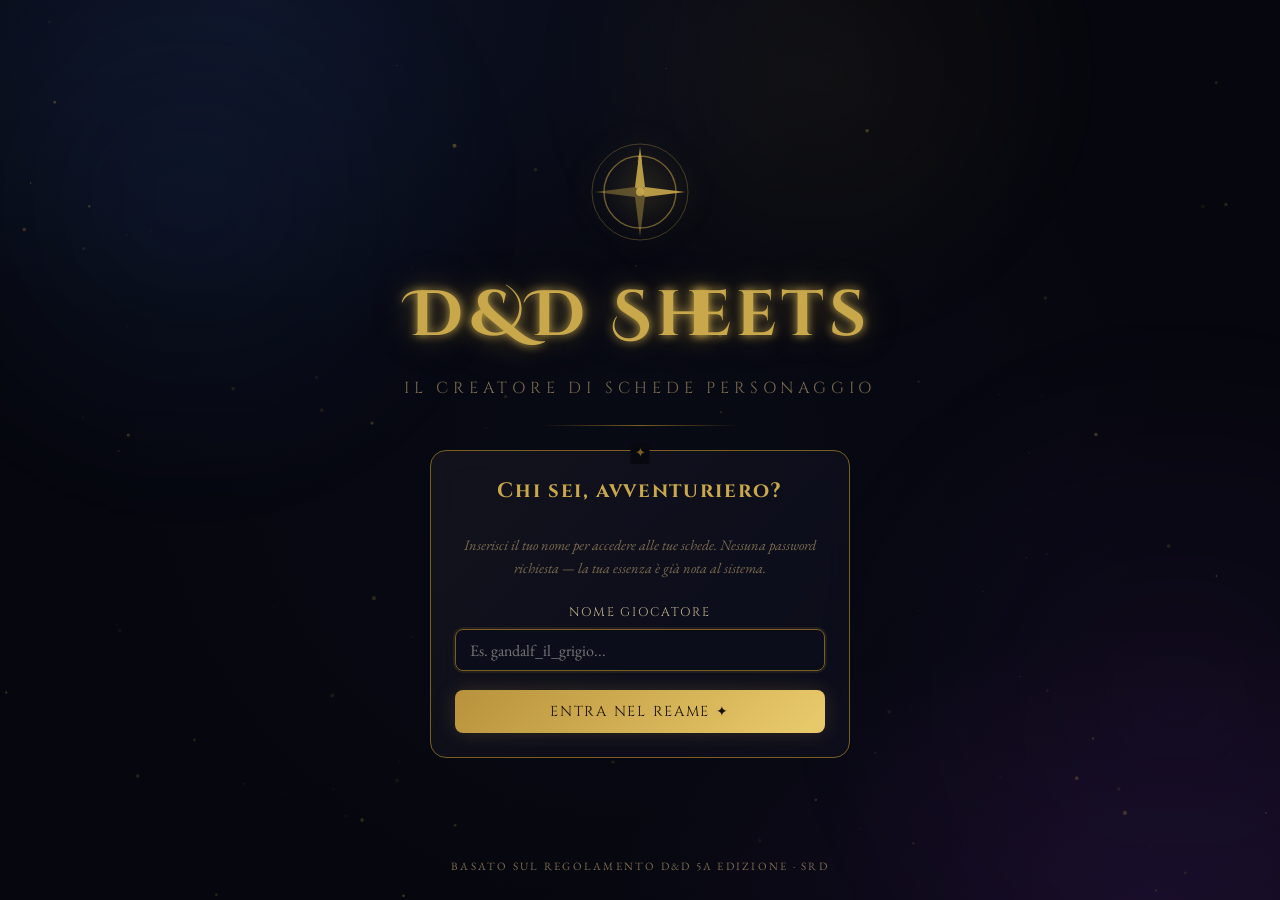
<file: index.html>
<!DOCTYPE html>
<html lang="it">
<head>
  <meta charset="UTF-8">
  <meta name="viewport" content="width=device-width, initial-scale=1.0, maximum-scale=1.0">
  <meta name="theme-color" content="#080810">
  <link rel="icon" type="image/png" href="assets/app-icon.png">
  <link rel="apple-touch-icon" href="assets/app-icon.png">
  <link rel="manifest" href="manifest.json">
  <meta name="apple-mobile-web-app-capable" content="yes">
  <meta name="mobile-web-app-capable" content="yes">
  <meta name="apple-mobile-web-app-status-bar-style" content="black-translucent">
  <meta name="apple-mobile-web-app-title" content="D&amp;D Sheets">
  <meta name="application-name" content="D&amp;D Sheets">
  <title>D&D Sheets — Creatore di Schede</title>
  <link rel="stylesheet" href="css/style.css?v=9">
</head>
<body data-page="index">
  <canvas id="particles-canvas"></canvas>
  <div id="toast-container" class="toast-container"></div>

  <div class="page-wrap">
    <div class="landing">

      <!-- Logo / Icon -->
      <div class="landing-logo">
        <svg viewBox="0 0 100 100" xmlns="http://www.w3.org/2000/svg">
          <circle cx="50" cy="50" r="48" fill="none" stroke="rgba(201,168,76,0.3)" stroke-width="1"/>
          <circle cx="50" cy="50" r="36" fill="none" stroke="rgba(201,168,76,0.5)" stroke-width="1.5"/>
          <!-- Compass rose -->
          <polygon points="50,5 55,45 50,50 45,45" fill="rgba(201,168,76,0.9)"/>
          <polygon points="50,95 55,55 50,50 45,55" fill="rgba(201,168,76,0.4)"/>
          <polygon points="5,50 45,45 50,50 45,55" fill="rgba(201,168,76,0.4)"/>
          <polygon points="95,50 55,45 50,50 55,55" fill="rgba(201,168,76,0.9)"/>
          <circle cx="50" cy="50" r="4" fill="rgba(201,168,76,0.9)"/>
          <!-- N marker -->
          <text x="50" y="20" text-anchor="middle" fill="rgba(201,168,76,0.8)" font-size="8" font-family="serif">N</text>
        </svg>
      </div>

      <h1 class="landing-title title-glow">D&amp;D Sheets</h1>
      <p class="subtitle">Il Creatore di Schede Personaggio</p>

      <div class="landing-divider"></div>

      <!-- LOGIN CARD -->
      <div id="login-card" class="login-card card rune-border animate-in">
        <h2>Chi sei, avventuriero?</h2>
        <p style="font-size:0.9rem;color:var(--text-dim);margin-bottom:1.5rem;font-style:italic">
          Inserisci il tuo nome per accedere alle tue schede. Nessuna password richiesta — la tua essenza è già nota al sistema.
        </p>

        <form id="login-form">
          <div class="form-group">
            <label>Nome Giocatore</label>
            <input type="text" id="username-input" placeholder="Es. gandalf_il_grigio..." maxlength="30" autocomplete="off" autofocus>
          </div>
          <button type="submit" class="btn btn-primary" style="width:100%">Entra nel Reame ✦</button>
        </form>

        <div id="users-list" style="margin-top:1.5rem">
          <div class="deco-divider" style="font-size:0.75rem;color:var(--text-dim)">o scegli un profilo salvato</div>
        </div>
      </div>

      <!-- WELCOME CARD -->
      <div id="welcome-card" class="login-card card rune-border animate-in" style="display:none">
        <div style="text-align:center;margin-bottom:1.5rem">
          <div style="font-size:2.5rem;margin-bottom:0.5rem;animation:floatY 3s ease-in-out infinite">⚔</div>
          <h2>Ben tornato, <span id="welcome-name" class="shimmer"></span></h2>
          <div style="margin-top:0.5rem">
            <span id="welcome-type-badge" class="type-badge">⚔️ Player</span>
          </div>
          <p style="font-size:0.85rem;color:var(--text-dim);margin-top:0.6rem">
            Hai <strong id="char-count" style="color:var(--gold)">0</strong> personaggi salvati
          </p>
        </div>

        <div style="display:flex;flex-direction:column;gap:0.8rem">
          <a href="characters.html" class="btn btn-primary btn-lg">
            <span>⚔</span> I Miei Personaggi
          </a>
          <a href="create.html" class="btn btn-secondary">
            <span>✦</span> Crea Nuovo Personaggio
          </a>
          <a href="profile.html" class="btn btn-secondary">
            <span>⚙</span> Gestione Giocatore
          </a>
        </div>

        <div class="profile-actions">
          <button class="btn-logout">⇄ Cambia Giocatore</button>
        </div>
      </div>

      <!-- Bottom tagline -->
      <div style="position:absolute;bottom:1.5rem;left:0;right:0;text-align:center">
        <p style="font-size:0.7rem;color:var(--text-dim);letter-spacing:0.2em;text-transform:uppercase">
          Basato sul regolamento D&D 5a Edizione · SRD
        </p>
      </div>

    </div>
  </div>

  <script src="js/data.js?v=9"></script>
  <script src="js/storage.js?v=9"></script>
  <script src="js/calc.js?v=9"></script>
  <script src="js/app.js?v=9"></script>
</body>
</html>
</file>
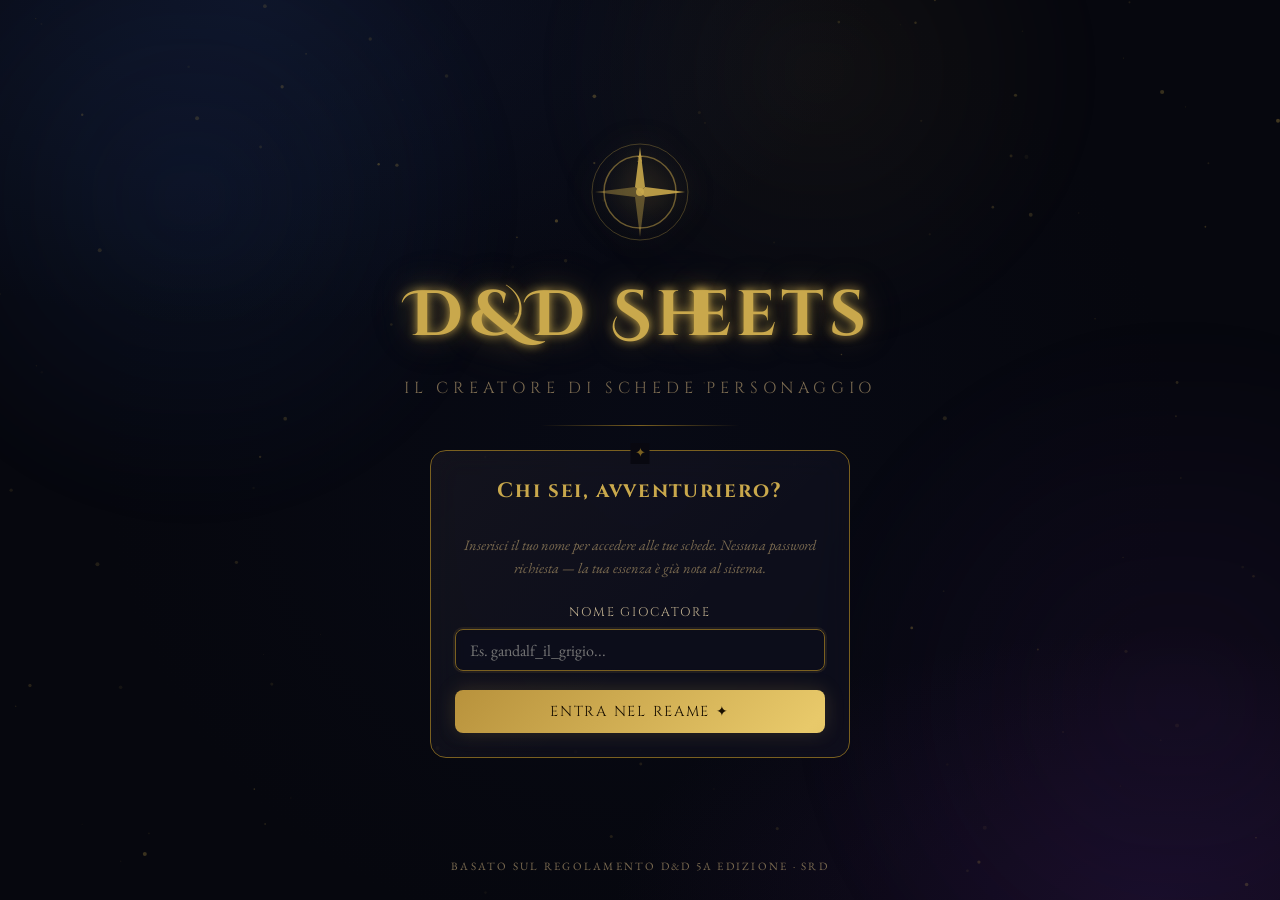
<file: characters.html>
<!DOCTYPE html>
<html lang="it">
<head>
  <meta charset="UTF-8">
  <meta name="viewport" content="width=device-width, initial-scale=1.0, maximum-scale=1.0">
  <meta name="theme-color" content="#080810">
  <link rel="icon" type="image/png" href="assets/app-icon.png">
  <link rel="apple-touch-icon" href="assets/app-icon.png">
  <link rel="manifest" href="manifest.json">
  <meta name="apple-mobile-web-app-capable" content="yes">
  <meta name="mobile-web-app-capable" content="yes">
  <meta name="apple-mobile-web-app-status-bar-style" content="black-translucent">
  <meta name="apple-mobile-web-app-title" content="D&amp;D Sheets">
  <meta name="application-name" content="D&amp;D Sheets">
  <title>I Miei Personaggi — D&D Sheets</title>
  <link rel="stylesheet" href="css/style.css?v=9">
</head>
<body data-page="chars">
  <canvas id="particles-canvas"></canvas>
  <div id="toast-container" class="toast-container"></div>

  <!-- Navbar -->
  <nav class="navbar">
    <a href="index.html" class="navbar-brand">⚔ D&amp;D Sheets</a>
    <div class="navbar-user">
      <span class="navbar-username" id="nav-username"></span>
      <a href="profile.html" class="btn-logout" title="Gestione Giocatore">⚙</a>
      <button class="btn-logout">Esci</button>
    </div>
  </nav>

  <div class="page-wrap" style="padding-top: 72px">
    <div class="container" style="padding-top: 2rem; padding-bottom: 3rem">

      <!-- Header -->
      <div style="display:flex;align-items:center;justify-content:space-between;margin-bottom:2rem;flex-wrap:wrap;gap:1rem">
        <div>
          <h2 class="shimmer">I Miei Personaggi</h2>
          <p class="subtitle" style="margin-top:0.3rem">La tua galleria di eroi ed eroine</p>
        </div>
        <a href="create.html" class="btn btn-primary">
          <span>✦</span> Nuovo Personaggio
        </a>
      </div>

      <!-- Grid -->
      <div class="chars-grid" id="chars-grid">
        <!-- Populated by JS -->
      </div>

    </div>
  </div>

  <script src="js/data.js?v=9"></script>
  <script src="js/storage.js?v=9"></script>
  <script src="js/calc.js?v=9"></script>
  <script src="js/app.js?v=9"></script>
</body>
</html>
</file>
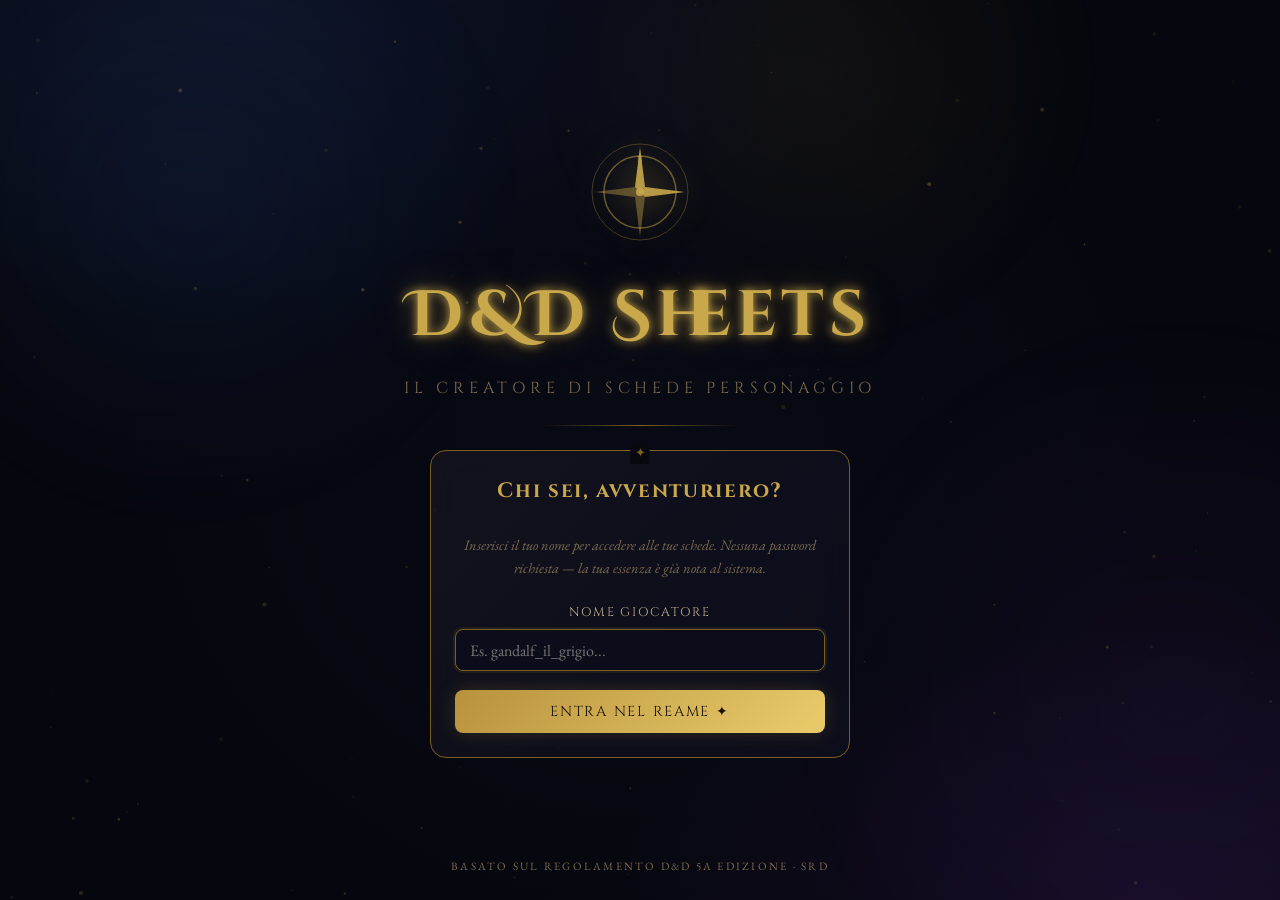
<file: create.html>
<!DOCTYPE html>
<html lang="it">
<head>
  <meta charset="UTF-8">
  <meta name="viewport" content="width=device-width, initial-scale=1.0, maximum-scale=1.0">
  <meta name="theme-color" content="#080810">
  <link rel="icon" type="image/png" href="assets/app-icon.png">
  <link rel="apple-touch-icon" href="assets/app-icon.png">
  <link rel="manifest" href="manifest.json">
  <meta name="apple-mobile-web-app-capable" content="yes">
  <meta name="mobile-web-app-capable" content="yes">
  <meta name="apple-mobile-web-app-status-bar-style" content="black-translucent">
  <meta name="apple-mobile-web-app-title" content="D&amp;D Sheets">
  <meta name="application-name" content="D&amp;D Sheets">
  <title>Crea Personaggio — D&D Sheets</title>
  <link rel="stylesheet" href="css/style.css?v=9">
  <style>
    /* Mobile bottom bar */
    .mobile-bottom-bar {
      display: none;
    }
    @media (max-width: 768px) {
      .mobile-bottom-bar {
        display: flex;
        position: fixed;
        bottom: 0; left: 0; right: 0;
        background: rgba(8,8,16,0.97);
        border-top: 1px solid var(--border);
        padding: 0.6rem 1rem;
        gap: 0.5rem;
        z-index: 40;
        justify-content: center;
      }
      .page-wrap { padding-bottom: 70px; }
    }

    /* Step counter desktop */
    .step-counter {
      font-family: var(--font-h);
      font-size: 0.75rem;
      color: var(--text-dim);
      letter-spacing: 0.15em;
      text-transform: uppercase;
    }

    /* Compass page layout */
    .compass-page-layout {
      display: flex;
      flex-direction: column;
      align-items: center;
      padding: 1.5rem clamp(1rem, 4vw, 2rem) 2rem;
      min-height: calc(100vh - 72px);
      gap: 1.5rem;
    }

    .compass-page-header {
      text-align: center;
    }

    /* Guide text above compass */
    .compass-guide {
      background: rgba(201,168,76,0.05);
      border: 1px solid var(--border);
      border-radius: var(--r);
      padding: 0.6rem 1.2rem;
      font-size: 0.8rem;
      color: var(--text-dim);
      font-style: italic;
      text-align: center;
      max-width: 500px;
    }

    /* Action buttons on desktop */
    .compass-actions {
      display: flex;
      gap: 0.8rem;
      flex-wrap: wrap;
      justify-content: center;
    }
  </style>
</head>
<body data-page="create">
  <canvas id="particles-canvas"></canvas>
  <div id="toast-container" class="toast-container"></div>

  <!-- Navbar -->
  <nav class="navbar">
    <a href="characters.html" class="navbar-brand">← D&amp;D Sheets</a>
    <div class="navbar-user">
      <span class="navbar-username" id="nav-username"></span>
      <button class="btn-logout">Esci</button>
    </div>
  </nav>

  <div class="page-wrap" style="padding-top: 72px">
    <div class="compass-page-layout">

      <!-- Page header -->
      <div class="compass-page-header animate-in">
        <h2 class="shimmer" style="font-size:clamp(1.2rem,4vw,1.8rem)">Crea il tuo Personaggio</h2>
        <p class="subtitle" style="margin-top:0.3rem">Clicca le sezioni della bussola per compilarle guidato</p>
      </div>

      <!-- Guide hint -->
      <div class="compass-guide">
        ✦ Inizia da <strong style="color:var(--gold)">Identità</strong> in cima — il sistema calcolerà automaticamente statistiche, PF, CA e molto altro
      </div>

      <!-- Step indicator -->
      <div class="step-indicator">
        <div class="step-dot" id="step-1" title="Identità"></div>
        <div class="step-dot" id="step-2" title="Caratteristiche"></div>
        <div class="step-dot" id="step-3" title="Abilità"></div>
        <div class="step-dot" id="step-4" title="Combattimento"></div>
        <div class="step-dot" id="step-5" title="Equipaggiamento"></div>
        <div class="step-dot" id="step-6" title="Magie"></div>
        <div class="step-dot" id="step-7" title="Storia"></div>
        <div class="step-dot" id="step-8" title="Aspetto"></div>
      </div>

      <!-- COMPASS -->
      <div class="compass-container" id="compass-container">

        <!-- Decorative rings (pure CSS, animated) -->
        <div class="compass-ring compass-ring-outer"></div>
        <div class="compass-ring compass-ring-inner"></div>

        <!-- Section nodes injected by JS -->

        <!-- Center info -->
        <div class="compass-center">
          <div class="compass-center-icon" id="center-icon">⚔</div>
          <div class="compass-center-name" id="center-name">Il tuo eroe</div>
          <div class="compass-center-info" id="center-info">Clicca una sezione</div>
          <div class="compass-center-step" id="center-step">0 / 8 sezioni</div>
        </div>
      </div>

      <!-- Action buttons -->
      <div class="compass-actions">
        <button class="btn btn-primary" id="save-btn">
          ✦ Salva
        </button>
        <button class="btn btn-secondary" id="view-btn">
          Visualizza Scheda
        </button>
        <a href="characters.html" class="btn btn-secondary">
          ← Torna ai Personaggi
        </a>
      </div>

    </div>
  </div>

  <!-- Mobile bottom bar -->
  <div class="mobile-bottom-bar">
    <button class="btn btn-primary btn-sm" id="save-btn-mobile" onclick="document.getElementById('save-btn').click()">✦ Salva</button>
    <button class="btn btn-secondary btn-sm" onclick="document.getElementById('view-btn').click()">Visualizza</button>
    <a href="characters.html" class="btn btn-secondary btn-sm">← Indietro</a>
  </div>

  <!-- SECTION OVERLAY + PANEL -->
  <div class="section-overlay" id="section-overlay"></div>

  <div class="section-panel" id="section-panel">
    <div class="section-panel-header">
      <span class="section-panel-icon" id="panel-icon">⚜</span>
      <span class="section-panel-title" id="panel-title">Sezione</span>
      <button class="section-panel-close" id="panel-close">✕</button>
    </div>
    <div class="section-panel-body" id="panel-body">
      <!-- Rendered by JS -->
    </div>
    <div class="section-panel-footer">
      <button class="btn btn-secondary btn-sm" id="panel-close-footer" onclick="document.getElementById('panel-close').click()">Chiudi</button>
    </div>
  </div>

  <script src="js/data.js?v=9"></script>
  <script src="js/storage.js?v=9"></script>
  <script src="js/calc.js?v=9"></script>
  <script src="js/app.js?v=9"></script>
</body>
</html>
</file>
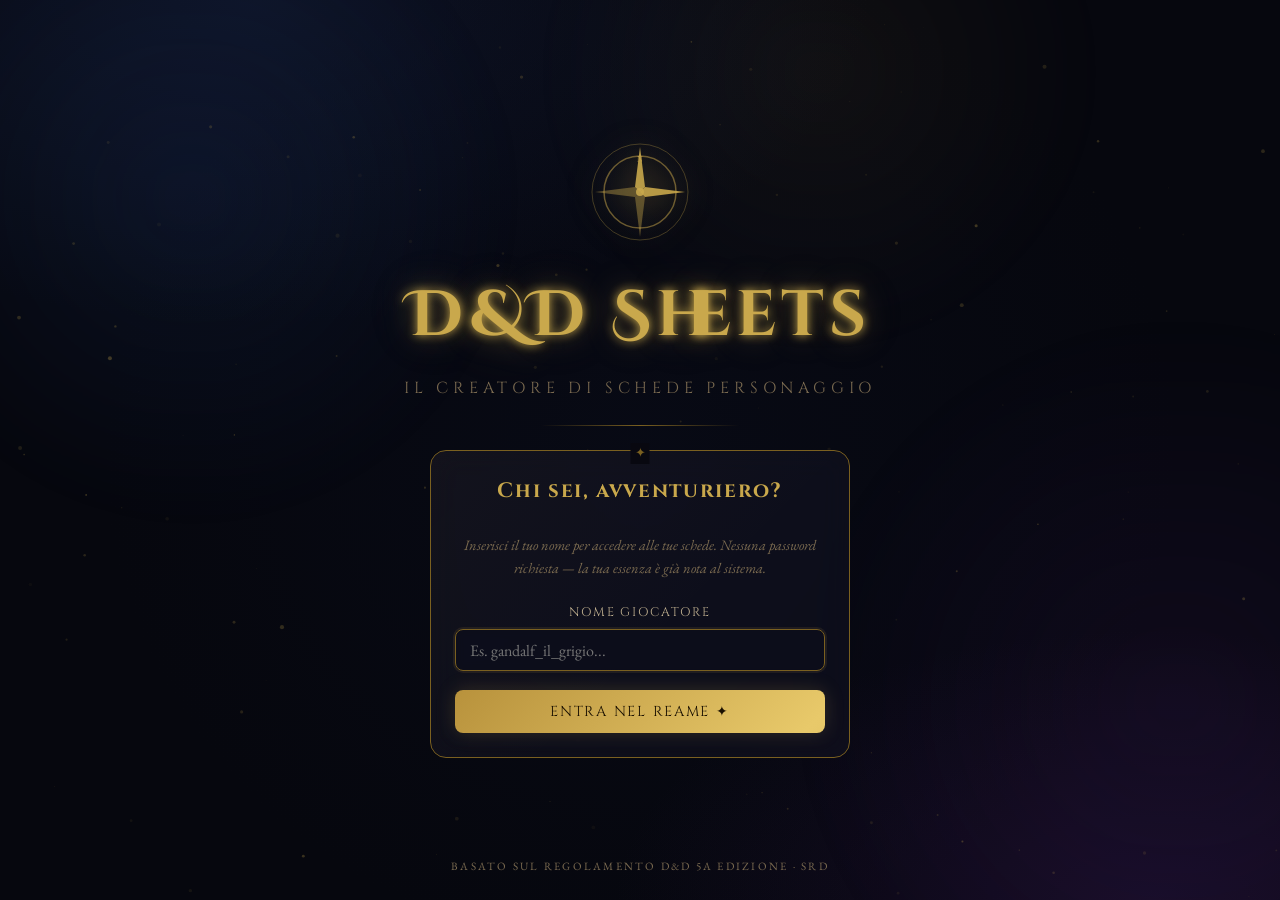
<file: dnd-sheets-bundle.html>
<!DOCTYPE html>
<html lang="it">
<head>
  <meta charset="UTF-8">
  <meta name="viewport" content="width=device-width, initial-scale=1.0, maximum-scale=1.0">
  <meta name="theme-color" content="#080810">
  <link rel="icon" type="image/png" href="assets/app-icon.png">
  <link rel="apple-touch-icon" href="assets/app-icon.png">
  <link rel="manifest" href="manifest.json">
  <meta name="apple-mobile-web-app-capable" content="yes">
  <meta name="mobile-web-app-capable" content="yes">
  <meta name="apple-mobile-web-app-status-bar-style" content="black-translucent">
  <meta name="apple-mobile-web-app-title" content="D&amp;D Sheets">
  <title>D&D Sheets</title>
  <link rel="preconnect" href="https://fonts.googleapis.com">
  <link rel="preconnect" href="https://fonts.gstatic.com" crossorigin>
  <link href="https://fonts.googleapis.com/css2?family=Cinzel:wght@400;600;700;900&family=Cinzel+Decorative:wght@400;700&family=EB+Garamond:ital,wght@0,400;0,500;0,600;1,400&display=swap" rel="stylesheet">
  <style>
/* =============================================
   D&D CHARACTER SHEETS — Global Styles
   Dark medieval-fantasy, responsive
   ============================================= */

@import url('https://fonts.googleapis.com/css2?family=Cinzel:wght@400;600;700;900&family=Cinzel+Decorative:wght@400;700&family=EB+Garamond:ital,wght@0,400;0,500;0,600;1,400&display=swap');

/* ---- Reset & Base ---- */
*, *::before, *::after { box-sizing: border-box; margin: 0; padding: 0; }

:root {
  --bg:          #080810;
  --bg2:         #0d0d1a;
  --bg3:         #111122;
  --surface:     #12121f;
  --surface2:    #1a1a2e;
  --border:      #2a2a4a;
  --border2:     #3a3a5a;
  --gold:        #c9a84c;
  --gold2:       #e8c96a;
  --gold-dim:    #7a6020;
  --red:         #8b1a1a;
  --red2:        #c42b2b;
  --blue:        #1a3a6b;
  --blue2:       #2a5aaa;
  --purple:      #3a1a5a;
  --purple2:     #6a2a9a;
  --text:        #e8dcc8;
  --text2:       #c0b090;
  --text-dim:    #7a6a50;
  --white:       #f5f0e8;
  --glow:        rgba(201,168,76,0.15);
  --glow2:       rgba(201,168,76,0.3);
  --font-h:      'Cinzel', serif;
  --font-deco:   'Cinzel Decorative', serif;
  --font-b:      'EB Garamond', serif;
  --r:           8px;
  --r2:          16px;
  --shadow:      0 4px 20px rgba(0,0,0,0.8);
  --shadow2:     0 8px 40px rgba(0,0,0,0.9);
}

html { font-size: 16px; scroll-behavior: smooth; }

body {
  background: var(--bg);
  color: var(--text);
  font-family: var(--font-b);
  font-size: 1rem;
  line-height: 1.6;
  min-height: 100vh;
  overflow-x: hidden;
}

/* ---- Scrollbar ---- */
::-webkit-scrollbar { width: 6px; }
::-webkit-scrollbar-track { background: var(--bg); }
::-webkit-scrollbar-thumb { background: var(--gold-dim); border-radius: 3px; }
::-webkit-scrollbar-thumb:hover { background: var(--gold); }

/* =============================================
   PARTICLES BACKGROUND
   ============================================= */
#particles-canvas {
  position: fixed;
  inset: 0;
  pointer-events: none;
  z-index: 0;
  opacity: 0.5;
}

/* =============================================
   TYPOGRAPHY
   ============================================= */
h1, h2, h3, h4 { font-family: var(--font-h); letter-spacing: 0.08em; }
h1 { font-size: clamp(2rem, 6vw, 4rem); font-family: var(--font-deco); }
h2 { font-size: clamp(1.4rem, 4vw, 2.2rem); }
h3 { font-size: clamp(1.1rem, 3vw, 1.6rem); }
h4 { font-size: 1.1rem; }

.title-glow {
  color: var(--gold);
  text-shadow: 0 0 10px var(--gold), 0 0 30px rgba(201,168,76,0.4), 0 0 60px rgba(201,168,76,0.15);
  animation: textPulse 3s ease-in-out infinite;
}

.subtitle {
  font-family: var(--font-h);
  font-size: clamp(0.8rem, 2vw, 1rem);
  letter-spacing: 0.3em;
  color: var(--text-dim);
  text-transform: uppercase;
}

a { color: var(--gold); text-decoration: none; transition: color 0.2s; }
a:hover { color: var(--gold2); }

/* =============================================
   LAYOUT
   ============================================= */
.page-wrap {
  position: relative;
  z-index: 1;
  min-height: 100vh;
}

.container {
  max-width: 1200px;
  margin: 0 auto;
  padding: 0 clamp(1rem, 4vw, 2rem);
}

.center { text-align: center; }

/* =============================================
   NAVBAR
   ============================================= */
.navbar {
  position: fixed;
  top: 0; left: 0; right: 0;
  z-index: 100;
  display: flex;
  align-items: center;
  justify-content: space-between;
  padding: 0.8rem clamp(1rem, 4vw, 2rem);
  background: rgba(8,8,16,0.92);
  backdrop-filter: blur(12px);
  border-bottom: 1px solid var(--border);
}

.navbar-brand {
  font-family: var(--font-deco);
  font-size: 1.1rem;
  color: var(--gold);
  text-shadow: 0 0 8px rgba(201,168,76,0.5);
}

.navbar-user {
  display: flex;
  align-items: center;
  gap: 0.8rem;
}

.navbar-username {
  font-family: var(--font-h);
  font-size: 0.85rem;
  color: var(--text2);
  letter-spacing: 0.1em;
}

.btn-logout {
  font-size: 0.75rem;
  padding: 0.3rem 0.8rem;
  background: transparent;
  border: 1px solid var(--border2);
  color: var(--text-dim);
  cursor: pointer;
  border-radius: var(--r);
  font-family: var(--font-h);
  transition: all 0.2s;
}
.btn-logout:hover { border-color: var(--red2); color: var(--red2); }

/* =============================================
   BUTTONS
   ============================================= */
.btn {
  display: inline-flex;
  align-items: center;
  justify-content: center;
  gap: 0.5rem;
  padding: 0.75rem 1.8rem;
  font-family: var(--font-h);
  font-size: 0.9rem;
  letter-spacing: 0.12em;
  text-transform: uppercase;
  cursor: pointer;
  border-radius: var(--r);
  border: none;
  transition: all 0.25s;
  position: relative;
  overflow: hidden;
  white-space: nowrap;
}

.btn::before {
  content: '';
  position: absolute;
  inset: 0;
  background: linear-gradient(135deg, rgba(255,255,255,0.05), transparent);
  opacity: 0;
  transition: opacity 0.25s;
}
.btn:hover::before { opacity: 1; }

.btn-primary {
  background: linear-gradient(135deg, var(--gold-dim), var(--gold));
  color: #1a1000;
  box-shadow: 0 0 20px rgba(201,168,76,0.2);
}
.btn-primary:hover {
  background: linear-gradient(135deg, var(--gold), var(--gold2));
  box-shadow: 0 0 30px rgba(201,168,76,0.4), 0 0 60px rgba(201,168,76,0.15);
  transform: translateY(-1px);
}

.btn-secondary {
  background: transparent;
  color: var(--gold);
  border: 1px solid var(--gold-dim);
}
.btn-secondary:hover {
  border-color: var(--gold);
  box-shadow: 0 0 15px rgba(201,168,76,0.2);
  background: rgba(201,168,76,0.05);
}

.btn-danger {
  background: transparent;
  color: var(--red2);
  border: 1px solid var(--red);
}
.btn-danger:hover { background: rgba(139,26,26,0.2); border-color: var(--red2); }

.btn-sm { padding: 0.4rem 1rem; font-size: 0.78rem; }
.btn-lg { padding: 1rem 2.5rem; font-size: 1rem; }

.btn:disabled { opacity: 0.4; cursor: not-allowed; }

/* =============================================
   CARDS
   ============================================= */
.card {
  background: var(--surface);
  border: 1px solid var(--border);
  border-radius: var(--r2);
  padding: 1.5rem;
  position: relative;
  transition: all 0.3s;
}

.card::before {
  content: '';
  position: absolute;
  inset: 0;
  border-radius: var(--r2);
  background: linear-gradient(135deg, rgba(201,168,76,0.03), transparent 60%);
  pointer-events: none;
}

.card:hover {
  border-color: var(--border2);
  box-shadow: var(--shadow);
  transform: translateY(-2px);
}

.card-gold {
  border-color: var(--gold-dim);
  box-shadow: 0 0 20px rgba(201,168,76,0.08);
}

/* =============================================
   FORMS
   ============================================= */
.form-group {
  margin-bottom: 1.2rem;
}

label {
  display: block;
  font-family: var(--font-h);
  font-size: 0.78rem;
  letter-spacing: 0.15em;
  text-transform: uppercase;
  color: var(--text2);
  margin-bottom: 0.4rem;
}

input[type="text"],
input[type="number"],
input[type="email"],
textarea,
select {
  width: 100%;
  background: var(--bg2);
  border: 1px solid var(--border);
  border-radius: var(--r);
  color: var(--text);
  font-family: var(--font-b);
  font-size: 1rem;
  padding: 0.6rem 0.9rem;
  outline: none;
  transition: border-color 0.2s, box-shadow 0.2s;
  -webkit-appearance: none;
}

input:focus, textarea:focus, select:focus {
  border-color: var(--gold-dim);
  box-shadow: 0 0 0 2px rgba(201,168,76,0.1);
}

select option { background: var(--bg2); }

textarea {
  resize: vertical;
  min-height: 80px;
}

input[type="number"] { -moz-appearance: textfield; }
input[type="number"]::-webkit-inner-spin-button { display: none; }

/* Ability score input (compact) */
.ability-input {
  width: 60px !important;
  text-align: center;
  font-size: 1.2rem;
  font-family: var(--font-h);
}

/* Autocomplete */
.autocomplete-wrap { position: relative; }
.autocomplete-list {
  position: absolute;
  top: 100%;
  left: 0; right: 0;
  background: var(--surface2);
  border: 1px solid var(--border2);
  border-top: none;
  border-radius: 0 0 var(--r) var(--r);
  max-height: 200px;
  overflow-y: auto;
  z-index: 200;
  display: none;
}
.autocomplete-list.open { display: block; }
.autocomplete-item {
  padding: 0.5rem 0.9rem;
  cursor: pointer;
  font-size: 0.9rem;
  transition: background 0.15s;
  border-bottom: 1px solid var(--border);
}
.autocomplete-item:hover, .autocomplete-item.active {
  background: rgba(201,168,76,0.1);
  color: var(--gold);
}
.autocomplete-item small {
  display: block;
  font-size: 0.75rem;
  color: var(--text-dim);
  margin-top: 2px;
}

/* =============================================
   LANDING PAGE
   ============================================= */
.landing {
  min-height: 100vh;
  display: flex;
  flex-direction: column;
  align-items: center;
  justify-content: center;
  padding: 2rem clamp(1rem, 4vw, 2rem);
  text-align: center;
  position: relative;
}

.landing-logo {
  margin-bottom: 1rem;
  animation: floatY 4s ease-in-out infinite;
}

.landing-logo svg {
  width: clamp(60px, 12vw, 100px);
  height: auto;
  filter: drop-shadow(0 0 15px rgba(201,168,76,0.5));
}

.landing-title { margin-bottom: 0.5rem; }
.landing-subtitle { margin-bottom: 3rem; }

.landing-divider {
  width: 200px;
  height: 1px;
  background: linear-gradient(90deg, transparent, var(--gold-dim), transparent);
  margin: 1.5rem auto;
}

/* Login card */
.login-card {
  width: 100%;
  max-width: 420px;
  margin: 0 auto;
}

.login-card h2 {
  font-size: 1.3rem;
  color: var(--gold);
  margin-bottom: 1.5rem;
}

.login-options {
  display: flex;
  flex-direction: column;
  gap: 0.8rem;
  margin-top: 1rem;
}

.user-chip {
  display: flex;
  align-items: center;
  gap: 0.6rem;
  padding: 0.6rem 1rem;
  background: var(--bg2);
  border: 1px solid var(--border);
  border-radius: 50px;
  cursor: pointer;
  transition: all 0.2s;
  font-family: var(--font-h);
  font-size: 0.85rem;
  color: var(--text2);
}
.user-chip:hover { border-color: var(--gold-dim); color: var(--gold); }
.user-chip-icon { font-size: 1rem; }

/* =============================================
   COMPASS UI — Character Creation
   ============================================= */
.creation-page {
  padding-top: 80px;
  min-height: 100vh;
}

.compass-container {
  position: relative;
  width: min(580px, 95vw);
  height: min(580px, 95vw);
  margin: 0 auto;
}

.compass-ring {
  position: absolute;
  inset: 0;
  border-radius: 50%;
  border: 1px solid var(--border);
  animation: compassSpin 60s linear infinite;
  pointer-events: none;
}

.compass-ring-outer {
  border-color: var(--gold-dim);
  opacity: 0.3;
  animation-duration: 80s;
}

.compass-ring-inner {
  inset: 30px;
  border-color: var(--border2);
  opacity: 0.2;
  animation-direction: reverse;
  animation-duration: 40s;
}

.compass-center {
  position: absolute;
  top: 50%; left: 50%;
  transform: translate(-50%, -50%);
  width: min(160px, 30vw);
  height: min(160px, 30vw);
  border-radius: 50%;
  background: radial-gradient(circle at 40% 40%, var(--surface2), var(--bg));
  border: 2px solid var(--gold-dim);
  box-shadow: 0 0 30px rgba(201,168,76,0.1), inset 0 0 30px rgba(0,0,0,0.5);
  display: flex;
  flex-direction: column;
  align-items: center;
  justify-content: center;
  text-align: center;
  padding: 1rem;
  z-index: 10;
}

.compass-center-name {
  font-family: var(--font-h);
  font-size: clamp(0.7rem, 2vw, 0.95rem);
  color: var(--gold);
  line-height: 1.2;
  max-width: 120px;
  overflow: hidden;
  text-overflow: ellipsis;
  white-space: nowrap;
}

.compass-center-info {
  font-size: clamp(0.6rem, 1.5vw, 0.78rem);
  color: var(--text-dim);
  margin-top: 0.2rem;
}

.compass-center-step {
  font-size: 0.65rem;
  color: var(--text-dim);
  letter-spacing: 0.1em;
  text-transform: uppercase;
  margin-top: 0.4rem;
}

/* Compass Section Nodes */
.compass-section {
  position: absolute;
  width: min(80px, 15vw);
  height: min(80px, 15vw);
  border-radius: 50%;
  display: flex;
  flex-direction: column;
  align-items: center;
  justify-content: center;
  cursor: pointer;
  transition: all 0.3s cubic-bezier(0.175, 0.885, 0.32, 1.275);
  background: radial-gradient(circle at 35% 35%, var(--surface2), var(--bg2));
  border: 1px solid var(--border2);
  z-index: 5;
  user-select: none;
}

.compass-section::before {
  content: '';
  position: absolute;
  inset: -4px;
  border-radius: 50%;
  border: 1px solid transparent;
  transition: all 0.3s;
}

.compass-section.active::before {
  border-color: var(--gold);
  box-shadow: 0 0 15px var(--gold), 0 0 30px rgba(201,168,76,0.3);
  animation: pulse 2s ease-in-out infinite;
}

.compass-section.completed::before {
  border-color: rgba(201,168,76,0.5);
}

.compass-section:hover {
  transform: scale(1.12);
  border-color: var(--gold-dim);
  box-shadow: 0 0 20px rgba(201,168,76,0.2);
  z-index: 15;
}

.compass-section:hover::before {
  border-color: var(--gold-dim);
}

.compass-section-icon {
  font-size: clamp(1.2rem, 3vw, 1.8rem);
  line-height: 1;
}

.compass-section-label {
  font-family: var(--font-h);
  font-size: clamp(0.45rem, 1.2vw, 0.62rem);
  letter-spacing: 0.05em;
  color: var(--text2);
  text-align: center;
  margin-top: 2px;
  max-width: 70px;
}

.compass-section.active .compass-section-label { color: var(--gold); }
.compass-section.completed .compass-section-icon::after {
  content: '✓';
  position: absolute;
  top: 2px; right: 2px;
  font-size: 0.5rem;
  color: var(--gold);
  background: var(--bg);
  border-radius: 50%;
  width: 12px; height: 12px;
  display: flex;
  align-items: center;
  justify-content: center;
}

/* Connector lines between center and sections */
.compass-line {
  position: absolute;
  top: 50%; left: 50%;
  height: 1px;
  background: linear-gradient(90deg, var(--gold-dim), transparent);
  transform-origin: 0 50%;
  opacity: 0.2;
  pointer-events: none;
  z-index: 1;
}

/* =============================================
   SECTION PANEL (modal-style drawer)
   ============================================= */
.section-overlay {
  position: fixed;
  inset: 0;
  background: rgba(0,0,0,0.75);
  z-index: 50;
  opacity: 0;
  pointer-events: none;
  transition: opacity 0.3s;
}
.section-overlay.open { opacity: 1; pointer-events: all; }

.section-panel {
  position: fixed;
  top: 0; right: 0; bottom: 0;
  width: min(600px, 100vw);
  background: var(--surface);
  border-left: 1px solid var(--border);
  z-index: 51;
  transform: translateX(100%);
  transition: transform 0.35s cubic-bezier(0.25, 0.46, 0.45, 0.94);
  display: flex;
  flex-direction: column;
  overflow: hidden;
}
.section-panel.open { transform: translateX(0); }

.section-panel-header {
  display: flex;
  align-items: center;
  gap: 1rem;
  padding: 1.2rem 1.5rem;
  border-bottom: 1px solid var(--border);
  background: var(--surface2);
  flex-shrink: 0;
}

.section-panel-icon { font-size: 1.8rem; }

.section-panel-title {
  font-family: var(--font-h);
  font-size: 1.2rem;
  color: var(--gold);
  flex: 1;
}

.section-panel-close {
  background: none;
  border: 1px solid var(--border2);
  color: var(--text-dim);
  cursor: pointer;
  width: 32px; height: 32px;
  border-radius: 50%;
  font-size: 1rem;
  display: flex;
  align-items: center;
  justify-content: center;
  transition: all 0.2s;
}
.section-panel-close:hover { border-color: var(--red2); color: var(--red2); }

.section-panel-body {
  flex: 1;
  overflow-y: auto;
  padding: 1.5rem;
}

.section-panel-footer {
  padding: 1rem 1.5rem;
  border-top: 1px solid var(--border);
  display: flex;
  gap: 0.8rem;
  justify-content: flex-end;
  flex-shrink: 0;
}

/* =============================================
   ABILITY SCORES
   ============================================= */
.ability-grid {
  display: grid;
  grid-template-columns: repeat(3, 1fr);
  gap: 1rem;
}

.ability-box {
  background: var(--bg2);
  border: 1px solid var(--border);
  border-radius: var(--r2);
  padding: 1rem;
  text-align: center;
  transition: all 0.2s;
  position: relative;
}

.ability-box:hover { border-color: var(--gold-dim); }

.ability-box-name {
  font-family: var(--font-h);
  font-size: 0.7rem;
  letter-spacing: 0.15em;
  color: var(--text2);
  text-transform: uppercase;
}

.ability-box-score {
  font-family: var(--font-h);
  font-size: 2.2rem;
  color: var(--white);
  line-height: 1;
  margin: 0.3rem 0;
}

.ability-box-modifier {
  font-family: var(--font-h);
  font-size: 1rem;
  color: var(--gold);
  background: var(--bg);
  width: 40px; height: 40px;
  border-radius: 50%;
  border: 1px solid var(--border2);
  display: flex;
  align-items: center;
  justify-content: center;
  margin: 0 auto;
}

.ability-box-racial {
  font-size: 0.65rem;
  color: var(--text-dim);
  position: absolute;
  top: 4px; right: 6px;
}

/* Point buy controls */
.point-buy-total {
  text-align: center;
  padding: 0.8rem;
  background: var(--bg2);
  border-radius: var(--r);
  margin-bottom: 1rem;
  font-family: var(--font-h);
}

.point-buy-total span {
  font-size: 1.4rem;
  color: var(--gold);
}

.score-control {
  display: flex;
  align-items: center;
  justify-content: center;
  gap: 0.5rem;
  margin: 0.4rem 0;
}

.score-btn {
  width: 24px; height: 24px;
  border-radius: 50%;
  background: var(--surface2);
  border: 1px solid var(--border2);
  color: var(--text);
  cursor: pointer;
  font-size: 0.9rem;
  display: flex;
  align-items: center;
  justify-content: center;
  transition: all 0.15s;
}
.score-btn:hover { background: var(--gold-dim); }
.score-btn:disabled { opacity: 0.3; cursor: not-allowed; }

/* =============================================
   SKILLS PANEL
   ============================================= */
.skills-list {
  display: grid;
  grid-template-columns: 1fr;
  gap: 0.4rem;
}

.skill-row {
  display: flex;
  align-items: center;
  gap: 0.6rem;
  padding: 0.4rem 0.6rem;
  border-radius: var(--r);
  transition: background 0.15s;
  cursor: pointer;
}

.skill-row:hover { background: rgba(201,168,76,0.05); }

.skill-check {
  width: 18px; height: 18px;
  border-radius: 50%;
  border: 1px solid var(--border2);
  display: flex;
  align-items: center;
  justify-content: center;
  flex-shrink: 0;
  transition: all 0.2s;
  cursor: pointer;
  font-size: 0.6rem;
  color: transparent;
}

.skill-row.proficient .skill-check {
  background: var(--gold-dim);
  border-color: var(--gold);
  color: var(--bg);
}
.skill-row.expertise .skill-check {
  background: var(--gold);
  border-color: var(--gold2);
  color: var(--bg);
}

.skill-name {
  flex: 1;
  font-size: 0.9rem;
}

.skill-ability {
  font-family: var(--font-h);
  font-size: 0.65rem;
  color: var(--text-dim);
  text-transform: uppercase;
  letter-spacing: 0.1em;
  width: 30px;
}

.skill-bonus {
  font-family: var(--font-h);
  font-size: 0.9rem;
  color: var(--gold);
  width: 30px;
  text-align: right;
}

/* =============================================
   COMBAT PANEL
   ============================================= */
.combat-stats-grid {
  display: grid;
  grid-template-columns: repeat(3, 1fr);
  gap: 0.8rem;
  margin-bottom: 1.5rem;
}

.stat-box {
  background: var(--bg2);
  border: 1px solid var(--border);
  border-radius: var(--r);
  padding: 0.8rem;
  text-align: center;
}

.stat-box-value {
  font-family: var(--font-h);
  font-size: 1.6rem;
  color: var(--white);
}

.stat-box-label {
  font-family: var(--font-h);
  font-size: 0.6rem;
  color: var(--text-dim);
  letter-spacing: 0.15em;
  text-transform: uppercase;
  display: block;
  margin-top: 2px;
}

.hp-tracker {
  display: flex;
  align-items: center;
  gap: 0.5rem;
  background: var(--bg2);
  border: 1px solid var(--border);
  border-radius: var(--r);
  padding: 0.8rem 1rem;
  margin-bottom: 1rem;
}

.hp-label {
  font-family: var(--font-h);
  font-size: 0.7rem;
  color: var(--text-dim);
  text-transform: uppercase;
  letter-spacing: 0.1em;
  min-width: 60px;
}

.hp-current {
  font-family: var(--font-h);
  font-size: 1.4rem;
  color: var(--red2);
}

.hp-max { font-family: var(--font-h); color: var(--text2); }
.hp-bar-wrap { flex: 1; height: 6px; background: var(--bg); border-radius: 3px; overflow: hidden; }
.hp-bar { height: 100%; background: linear-gradient(90deg, var(--red), var(--red2)); border-radius: 3px; transition: width 0.5s; }

/* Attacks table */
.attacks-table {
  width: 100%;
  border-collapse: collapse;
  font-size: 0.85rem;
}
.attacks-table th {
  font-family: var(--font-h);
  font-size: 0.65rem;
  letter-spacing: 0.1em;
  color: var(--text-dim);
  text-transform: uppercase;
  padding: 0.4rem 0.6rem;
  text-align: left;
  border-bottom: 1px solid var(--border);
}
.attacks-table td {
  padding: 0.4rem 0.6rem;
  border-bottom: 1px solid rgba(255,255,255,0.05);
}
.attacks-table tr:hover td { background: rgba(201,168,76,0.04); }

/* =============================================
   EQUIPMENT PANEL
   ============================================= */
.currency-grid {
  display: grid;
  grid-template-columns: repeat(5, 1fr);
  gap: 0.6rem;
  margin-bottom: 1.5rem;
}

.currency-item {
  background: var(--bg2);
  border: 1px solid var(--border);
  border-radius: var(--r);
  padding: 0.6rem;
  text-align: center;
}

.currency-symbol {
  font-size: 0.7rem;
  color: var(--text-dim);
  display: block;
  font-family: var(--font-h);
}

.currency-input {
  width: 100%;
  text-align: center;
  font-size: 1rem;
  font-family: var(--font-h);
  color: var(--gold);
  background: transparent;
  border: none;
  outline: none;
  padding: 0;
}

.eq-item-row {
  display: flex;
  align-items: center;
  gap: 0.6rem;
  padding: 0.4rem 0.6rem;
  border-bottom: 1px solid rgba(255,255,255,0.05);
  font-size: 0.9rem;
  transition: background 0.15s;
}
.eq-item-row:hover { background: rgba(201,168,76,0.04); }
.eq-item-name { flex: 1; }
.eq-item-qty {
  width: 36px;
  text-align: center;
  font-family: var(--font-h);
  color: var(--text2);
  background: transparent;
  border: 1px solid var(--border);
  border-radius: 4px;
  padding: 2px;
}
.eq-item-delete {
  cursor: pointer;
  color: var(--text-dim);
  background: none;
  border: none;
  font-size: 0.85rem;
  padding: 2px 6px;
  transition: color 0.2s;
}
.eq-item-delete:hover { color: var(--red2); }

/* =============================================
   SPELLS PANEL
   ============================================= */
.spell-dc-bar {
  display: flex;
  gap: 1rem;
  margin-bottom: 1.5rem;
}

.spell-stat {
  flex: 1;
  background: var(--bg2);
  border: 1px solid var(--border);
  border-radius: var(--r);
  padding: 0.8rem;
  text-align: center;
}

.spell-stat-value {
  font-family: var(--font-h);
  font-size: 1.6rem;
  color: var(--purple2);
}

.spell-slots-grid {
  display: grid;
  grid-template-columns: repeat(3, 1fr);
  gap: 0.6rem;
  margin-bottom: 1.5rem;
}

.slot-box {
  background: var(--bg2);
  border: 1px solid var(--border);
  border-radius: var(--r);
  padding: 0.6rem;
  text-align: center;
}

.slot-level {
  font-family: var(--font-h);
  font-size: 0.65rem;
  color: var(--text-dim);
  display: block;
  text-transform: uppercase;
  letter-spacing: 0.1em;
}

.slot-pips {
  display: flex;
  justify-content: center;
  gap: 3px;
  margin: 4px 0;
}

.slot-pip {
  width: 10px; height: 10px;
  border-radius: 50%;
  border: 1px solid var(--purple2);
  cursor: pointer;
  transition: background 0.15s;
}
.slot-pip.used { background: transparent; border-color: var(--border2); }
.slot-pip.available { background: var(--purple2); }

.spell-entry {
  display: flex;
  align-items: center;
  gap: 0.5rem;
  padding: 0.4rem 0.6rem;
  border-bottom: 1px solid rgba(255,255,255,0.05);
  font-size: 0.9rem;
  cursor: pointer;
  transition: background 0.15s;
}

.spell-entry:hover { background: rgba(106,42,154,0.1); }

.spell-prepared-dot {
  width: 8px; height: 8px;
  border-radius: 50%;
  border: 1px solid var(--purple2);
  flex-shrink: 0;
  transition: background 0.15s;
}
.spell-entry.prepared .spell-prepared-dot { background: var(--purple2); }

.spell-entry-name { flex: 1; }
.spell-entry-school {
  font-size: 0.7rem;
  color: var(--text-dim);
  font-style: italic;
}
.spell-ritual-tag {
  font-size: 0.6rem;
  background: rgba(201,168,76,0.1);
  color: var(--gold);
  border: 1px solid var(--gold-dim);
  padding: 1px 4px;
  border-radius: 3px;
}

/* =============================================
   APPEARANCE PANEL
   ============================================= */
.image-upload-zone {
  border: 2px dashed var(--border2);
  border-radius: var(--r2);
  padding: 2rem;
  text-align: center;
  cursor: pointer;
  transition: all 0.3s;
  position: relative;
  overflow: hidden;
}

.image-upload-zone:hover {
  border-color: var(--gold-dim);
  background: rgba(201,168,76,0.03);
}

.image-upload-zone.has-image {
  padding: 0;
  border-style: solid;
  border-color: var(--gold-dim);
}

.image-preview {
  width: 100%;
  max-height: 300px;
  object-fit: cover;
  border-radius: var(--r);
}

.image-upload-hint {
  font-family: var(--font-h);
  font-size: 0.8rem;
  color: var(--text-dim);
  letter-spacing: 0.1em;
}

/* =============================================
   CHARACTER LIST PAGE
   ============================================= */
.chars-grid {
  display: grid;
  grid-template-columns: repeat(auto-fill, minmax(min(280px, 100%), 1fr));
  gap: 1.5rem;
  padding: 1.5rem 0;
}

.char-card {
  background: var(--surface);
  border: 1px solid var(--border);
  border-radius: var(--r2);
  overflow: hidden;
  cursor: pointer;
  transition: all 0.3s;
  position: relative;
}

.char-card:hover {
  border-color: var(--gold-dim);
  transform: translateY(-4px);
  box-shadow: 0 12px 40px rgba(0,0,0,0.6), 0 0 20px rgba(201,168,76,0.08);
}

.char-card-image {
  height: 180px;
  background: linear-gradient(135deg, var(--surface2), var(--bg2));
  position: relative;
  overflow: hidden;
}

.char-card-image img {
  width: 100%;
  height: 100%;
  object-fit: cover;
  opacity: 0.8;
}

.char-card-placeholder {
  width: 100%;
  height: 100%;
  display: flex;
  align-items: center;
  justify-content: center;
  font-size: 3rem;
  color: var(--border2);
}

.char-card-level-badge {
  position: absolute;
  top: 8px; right: 8px;
  background: rgba(0,0,0,0.8);
  border: 1px solid var(--gold-dim);
  border-radius: 50px;
  padding: 2px 8px;
  font-family: var(--font-h);
  font-size: 0.7rem;
  color: var(--gold);
}

.char-card-body { padding: 1rem; }

.char-card-name {
  font-family: var(--font-h);
  font-size: 1.1rem;
  color: var(--white);
  margin-bottom: 0.3rem;
  overflow: hidden;
  text-overflow: ellipsis;
  white-space: nowrap;
}

.char-card-class {
  font-size: 0.85rem;
  color: var(--text2);
}

.char-card-meta {
  display: flex;
  gap: 0.5rem;
  flex-wrap: wrap;
  margin-top: 0.5rem;
}

.meta-tag {
  font-size: 0.68rem;
  font-family: var(--font-h);
  padding: 2px 8px;
  border-radius: 50px;
  border: 1px solid var(--border);
  color: var(--text-dim);
  letter-spacing: 0.05em;
}

.char-card-actions {
  display: flex;
  gap: 0.5rem;
  padding: 0.8rem 1rem;
  border-top: 1px solid var(--border);
}

/* New character card */
.char-card-new {
  border: 2px dashed var(--border2);
  background: transparent;
  display: flex;
  flex-direction: column;
  align-items: center;
  justify-content: center;
  min-height: 300px;
  transition: all 0.3s;
}

.char-card-new:hover {
  border-color: var(--gold-dim);
  background: rgba(201,168,76,0.03);
  transform: translateY(-4px);
}

.char-card-new-icon {
  font-size: 2.5rem;
  color: var(--border2);
  transition: color 0.3s;
  margin-bottom: 0.8rem;
}
.char-card-new:hover .char-card-new-icon { color: var(--gold-dim); }

/* =============================================
   VIEW PAGE (character sheet view)
   ============================================= */
.view-header {
  position: relative;
  padding-top: 80px;
  padding-bottom: 2rem;
  overflow: hidden;
}

.view-header-bg {
  position: absolute;
  inset: 0;
  background-size: cover;
  background-position: center top;
  opacity: 0.15;
  filter: blur(8px);
}

.view-header-overlay {
  position: absolute;
  inset: 0;
  background: linear-gradient(to bottom, transparent 40%, var(--bg) 100%);
}

.view-header-content {
  position: relative;
  z-index: 1;
  display: flex;
  gap: 2rem;
  align-items: flex-end;
  padding: 0 clamp(1rem, 4vw, 2rem);
}

.view-portrait {
  width: clamp(100px, 20vw, 160px);
  height: clamp(100px, 20vw, 160px);
  border-radius: var(--r2);
  border: 2px solid var(--gold-dim);
  object-fit: cover;
  flex-shrink: 0;
  box-shadow: 0 8px 30px rgba(0,0,0,0.6);
}

.view-portrait-placeholder {
  width: clamp(100px, 20vw, 160px);
  height: clamp(100px, 20vw, 160px);
  border-radius: var(--r2);
  border: 2px solid var(--border2);
  background: var(--surface2);
  display: flex;
  align-items: center;
  justify-content: center;
  font-size: 3rem;
  flex-shrink: 0;
}

.view-name { font-family: var(--font-deco); color: var(--white); }
.view-class { color: var(--gold); font-family: var(--font-h); margin: 0.2rem 0; }
.view-tags { display: flex; gap: 0.5rem; flex-wrap: wrap; }

.view-body { padding: 0 clamp(1rem, 4vw, 2rem) 3rem; }

.view-section {
  background: var(--surface);
  border: 1px solid var(--border);
  border-radius: var(--r2);
  padding: 1.5rem;
  margin-bottom: 1.5rem;
}

.view-section-title {
  font-family: var(--font-h);
  font-size: 1rem;
  color: var(--gold);
  letter-spacing: 0.1em;
  text-transform: uppercase;
  margin-bottom: 1rem;
  padding-bottom: 0.5rem;
  border-bottom: 1px solid var(--border);
  display: flex;
  align-items: center;
  gap: 0.5rem;
}

/* =============================================
   STEP INDICATOR
   ============================================= */
.step-indicator {
  display: flex;
  justify-content: center;
  gap: 0.4rem;
  padding: 0.8rem 0;
}

.step-dot {
  width: 8px; height: 8px;
  border-radius: 50%;
  background: var(--border2);
  transition: all 0.3s;
}
.step-dot.active { background: var(--gold); box-shadow: 0 0 8px var(--gold); }
.step-dot.done { background: rgba(201,168,76,0.4); }

/* =============================================
   NOTIFICATIONS / TOASTS
   ============================================= */
.toast-container {
  position: fixed;
  top: 0;
  left: 0; right: 0;
  z-index: 999;
  display: flex;
  justify-content: center;
  pointer-events: none;
}

.toast {
  display: flex;
  align-items: center;
  gap: 0.5rem;
  margin-top: -60px;
  background: rgba(20, 24, 38, 0.82);
  backdrop-filter: blur(14px) saturate(160%);
  -webkit-backdrop-filter: blur(14px) saturate(160%);
  border: 1px solid rgba(201, 168, 76, 0.25);
  border-radius: 50px;
  padding: 0.45rem 1.1rem;
  font-family: var(--font-h);
  font-size: 0.78rem;
  color: var(--text2);
  letter-spacing: 0.08em;
  box-shadow: 0 8px 30px rgba(0, 0, 0, 0.5);
  opacity: 0;
  transition: margin-top 0.45s cubic-bezier(0.34, 1.3, 0.64, 1), opacity 0.4s ease;
}

.toast.show {
  margin-top: 0.8rem;
  opacity: 1;
}

.toast-icon { font-size: 0.85rem; line-height: 1; }

.toast.success { border-color: rgba(201, 168, 76, 0.3); }
.toast.success .toast-icon { color: var(--gold2); }
.toast.error { border-color: rgba(196, 43, 43, 0.5); color: #e89a9a; }
.toast.error .toast-icon { color: var(--red2); }
.toast.info .toast-icon { color: #6ab0d8; }

/* =============================================
   DIVIDERS & DECORATIONS
   ============================================= */
.deco-divider {
  display: flex;
  align-items: center;
  gap: 1rem;
  margin: 1.5rem 0;
  color: var(--text-dim);
}
.deco-divider::before,
.deco-divider::after {
  content: '';
  flex: 1;
  height: 1px;
  background: linear-gradient(90deg, transparent, var(--border2));
}
.deco-divider::after {
  background: linear-gradient(90deg, var(--border2), transparent);
}

.section-hint {
  font-size: 0.85rem;
  color: var(--text-dim);
  font-style: italic;
  padding: 0.5rem 0;
}

/* =============================================
   SELECTION GRID (race/class/bg picker)
   ============================================= */
.picker-grid {
  display: grid;
  grid-template-columns: repeat(auto-fill, minmax(min(140px, 45%), 1fr));
  gap: 0.8rem;
}

.picker-item {
  background: var(--bg2);
  border: 1px solid var(--border);
  border-radius: var(--r);
  padding: 0.8rem;
  cursor: pointer;
  text-align: center;
  transition: all 0.2s;
}

.picker-item:hover {
  border-color: var(--gold-dim);
  background: rgba(201,168,76,0.04);
}

.picker-item.selected {
  border-color: var(--gold);
  background: rgba(201,168,76,0.08);
  box-shadow: 0 0 15px rgba(201,168,76,0.1);
}

.picker-item-icon { font-size: 1.5rem; margin-bottom: 0.3rem; }

.picker-item-name {
  font-family: var(--font-h);
  font-size: 0.75rem;
  letter-spacing: 0.05em;
  color: var(--text);
}
.picker-item.selected .picker-item-name { color: var(--gold); }

.picker-item-desc {
  font-size: 0.7rem;
  color: var(--text-dim);
  margin-top: 0.3rem;
  line-height: 1.3;
}

/* =============================================
   SAVING THROWS
   ============================================= */
.saves-grid {
  display: grid;
  grid-template-columns: repeat(2, 1fr);
  gap: 0.4rem;
}

.save-row {
  display: flex;
  align-items: center;
  gap: 0.5rem;
  font-size: 0.9rem;
  padding: 0.3rem 0.4rem;
}

.save-dot {
  width: 12px; height: 12px;
  border-radius: 50%;
  border: 1px solid var(--border2);
  flex-shrink: 0;
}
.save-row.proficient .save-dot { background: var(--gold); border-color: var(--gold); }

/* =============================================
   RESPONSIVE BREAKPOINTS
   ============================================= */

/* Tablet */
@media (max-width: 768px) {
  .section-panel { width: 100vw; border-left: none; border-top: 1px solid var(--border); }
  .section-panel.open { transform: translateX(0); }

  .ability-grid { grid-template-columns: repeat(3, 1fr); gap: 0.5rem; }
  .ability-box-score { font-size: 1.6rem; }

  .combat-stats-grid { grid-template-columns: repeat(3, 1fr); }

  .currency-grid { grid-template-columns: repeat(5, 1fr); gap: 0.3rem; }

  .spell-slots-grid { grid-template-columns: repeat(3, 1fr); }

  .picker-grid { grid-template-columns: repeat(2, 1fr); }

  .view-header-content { flex-direction: column; align-items: flex-start; gap: 1rem; }

  .saves-grid { grid-template-columns: 1fr; }
}

/* Mobile */
@media (max-width: 480px) {
  .compass-container { width: 95vw; height: 95vw; }

  .ability-grid { grid-template-columns: repeat(2, 1fr); }

  .combat-stats-grid { grid-template-columns: repeat(2, 1fr); }

  .chars-grid { grid-template-columns: 1fr; }

  .spell-slots-grid { grid-template-columns: repeat(3, 1fr); }

  .picker-grid { grid-template-columns: repeat(2, 1fr); }

  .navbar { padding: 0.6rem 1rem; }
}

/* =============================================
   ANIMATIONS
   ============================================= */

@keyframes compassSpin {
  from { transform: rotate(0deg); }
  to { transform: rotate(360deg); }
}

@keyframes floatY {
  0%, 100% { transform: translateY(0); }
  50% { transform: translateY(-8px); }
}

@keyframes textPulse {
  0%, 100% { text-shadow: 0 0 10px var(--gold), 0 0 30px rgba(201,168,76,0.4); }
  50% { text-shadow: 0 0 15px var(--gold), 0 0 50px rgba(201,168,76,0.5), 0 0 80px rgba(201,168,76,0.15); }
}

@keyframes pulse {
  0%, 100% { box-shadow: 0 0 10px var(--gold), 0 0 20px rgba(201,168,76,0.3); }
  50% { box-shadow: 0 0 20px var(--gold), 0 0 40px rgba(201,168,76,0.5); }
}

@keyframes fadeIn {
  from { opacity: 0; transform: translateY(10px); }
  to { opacity: 1; transform: translateY(0); }
}

@keyframes slideInRight {
  from { opacity: 0; transform: translateX(40px); }
  to { opacity: 1; transform: translateX(0); }
}

@keyframes fadeOut {
  to { opacity: 0; }
}

@keyframes shimmer {
  0% { background-position: -200% 0; }
  100% { background-position: 200% 0; }
}

.animate-in { animation: fadeIn 0.4s ease forwards; }

/* Rune decoration */
.rune-border {
  border: 1px solid var(--gold-dim);
  position: relative;
}
.rune-border::after {
  content: '✦';
  position: absolute;
  top: -8px; left: 50%;
  transform: translateX(-50%);
  background: var(--bg);
  padding: 0 4px;
  color: var(--gold-dim);
  font-size: 0.8rem;
}

/* Gold shimmer on titles */
.shimmer {
  background: linear-gradient(90deg, var(--gold) 0%, var(--gold2) 50%, var(--gold) 100%);
  background-size: 200% auto;
  -webkit-background-clip: text;
  -webkit-text-fill-color: transparent;
  background-clip: text;
  animation: shimmer 3s linear infinite;
}

/* Loading spinner */
.spinner {
  width: 30px; height: 30px;
  border: 2px solid var(--border2);
  border-top-color: var(--gold);
  border-radius: 50%;
  animation: compassSpin 0.8s linear infinite;
  margin: 2rem auto;
}

/* Inert when section not yet unlocked */
.compass-section.locked {
  opacity: 0.4;
  cursor: not-allowed;
  pointer-events: none;
}

/* Custom powers / features */
.feature-entry {
  background: var(--bg2);
  border: 1px solid var(--border);
  border-radius: var(--r);
  padding: 0.8rem;
  margin-bottom: 0.6rem;
}

.feature-entry-name {
  font-family: var(--font-h);
  font-size: 0.9rem;
  color: var(--gold);
  margin-bottom: 0.3rem;
}

.feature-entry-desc {
  font-size: 0.85rem;
  color: var(--text2);
  line-height: 1.5;
}

/* =============================================
   ATTACK CARDS (weapons with rules)
   ============================================= */
.attack-card {
  background: rgba(26, 26, 46, 0.55);
  border: 1px solid var(--border);
  border-radius: var(--r);
  padding: 0.7rem;
  margin-bottom: 0.6rem;
  transition: border-color 0.2s;
}
.attack-card:hover { border-color: var(--border2); }

.attack-card-head {
  display: flex;
  align-items: center;
  gap: 0.5rem;
  margin-bottom: 0.6rem;
}

.attack-name {
  flex: 1;
  background: transparent !important;
  border: none !important;
  border-bottom: 1px solid var(--border) !important;
  border-radius: 0 !important;
  color: var(--white) !important;
  font-family: var(--font-h);
  font-size: 0.95rem;
  padding: 0.2rem 0 !important;
}

.attack-toggle {
  background: rgba(201, 168, 76, 0.08);
  border: 1px solid var(--gold-dim);
  color: var(--gold);
  font-family: var(--font-h);
  font-size: 0.68rem;
  letter-spacing: 0.05em;
  padding: 0.3rem 0.6rem;
  border-radius: 50px;
  cursor: pointer;
  white-space: nowrap;
  transition: all 0.2s;
}
.attack-toggle:hover { background: rgba(201, 168, 76, 0.18); }

.attack-card-stats {
  display: grid;
  grid-template-columns: repeat(3, 1fr);
  gap: 0.5rem;
}

.attack-stat {
  background: var(--bg2);
  border: 1px solid var(--border);
  border-radius: var(--r);
  padding: 0.4rem 0.5rem;
  text-align: center;
}

.attack-stat-label {
  display: block;
  font-family: var(--font-h);
  font-size: 0.55rem;
  letter-spacing: 0.12em;
  text-transform: uppercase;
  color: var(--text-dim);
  margin-bottom: 0.2rem;
}

.attack-stat input {
  width: 100%;
  background: transparent !important;
  border: none !important;
  text-align: center;
  font-family: var(--font-h);
  font-size: 1rem;
  padding: 0 !important;
}
.attack-stat input.atk-bonus { color: var(--gold) !important; }
.attack-stat input.atk-dmg { color: #e89a9a !important; }
.attack-stat input.atk-type { color: var(--text2) !important; font-size: 0.8rem; }

.attack-rules {
  margin-top: 0.7rem;
  padding-top: 0.7rem;
  border-top: 1px solid var(--border);
  animation: fadeIn 0.3s ease;
}

.rules-title {
  font-family: var(--font-h);
  font-size: 0.8rem;
  color: var(--gold);
  letter-spacing: 0.08em;
  margin-bottom: 0.5rem;
}

.rules-list {
  list-style: none;
  display: flex;
  flex-direction: column;
  gap: 0.4rem;
}
.rules-list li {
  font-size: 0.82rem;
  line-height: 1.5;
  color: var(--text2);
  padding-left: 1rem;
  position: relative;
}
.rules-list li::before {
  content: '◆';
  position: absolute;
  left: 0;
  color: var(--gold-dim);
  font-size: 0.6rem;
  top: 0.25rem;
}

.rules-meta {
  margin-top: 0.6rem;
  font-size: 0.75rem;
  color: var(--text-dim);
  background: var(--bg2);
  border-radius: var(--r);
  padding: 0.5rem 0.7rem;
}
.rules-meta strong { color: var(--text2); }

/* =============================================
   SPELL BUDGET BOX
   ============================================= */
.spell-budget {
  background: linear-gradient(135deg, rgba(58, 26, 90, 0.35), rgba(26, 58, 107, 0.25));
  border: 1px solid rgba(106, 42, 154, 0.35);
  border-radius: var(--r2);
  padding: 1rem;
  margin-bottom: 1.2rem;
  backdrop-filter: blur(8px);
  -webkit-backdrop-filter: blur(8px);
}

.spell-budget-title {
  font-family: var(--font-h);
  font-size: 0.82rem;
  color: var(--gold2);
  margin-bottom: 0.7rem;
  letter-spacing: 0.05em;
}

.spell-budget-row {
  display: flex;
  flex-wrap: wrap;
  gap: 0.5rem;
}

.spell-budget-pill {
  background: rgba(8, 8, 16, 0.5);
  border: 1px solid rgba(106, 42, 154, 0.4);
  border-radius: 50px;
  padding: 0.35rem 0.8rem;
  font-size: 0.78rem;
  color: var(--text2);
}
.spell-budget-pill strong { color: #b98ad8; font-family: var(--font-h); }

.spell-budget-current {
  margin-top: 0.7rem;
  font-size: 0.78rem;
  color: var(--text-dim);
}
.spell-budget-current strong { color: var(--gold); }

/* =============================================
   SPELL LEVEL HEADERS + ENTRY BUTTONS
   ============================================= */
.spell-level-header {
  font-family: var(--font-h);
  font-size: 0.72rem;
  letter-spacing: 0.15em;
  text-transform: uppercase;
  color: var(--purple2);
  margin: 0.9rem 0 0.4rem;
  padding-bottom: 0.25rem;
  border-bottom: 1px solid rgba(106, 42, 154, 0.25);
}
.spell-level-header:first-child { margin-top: 0; }

.spell-entry-name { cursor: pointer; }
.spell-entry-name:hover { color: var(--gold); }

.spell-info-btn, .spell-add-btn {
  width: 26px; height: 26px;
  border-radius: 50%;
  border: 1px solid var(--border2);
  background: var(--bg2);
  color: var(--text2);
  cursor: pointer;
  font-size: 0.8rem;
  display: flex;
  align-items: center;
  justify-content: center;
  flex-shrink: 0;
  transition: all 0.18s;
}
.spell-info-btn:hover { border-color: #6ab0d8; color: #6ab0d8; }
.spell-add-btn:hover { border-color: var(--gold); color: var(--gold); }

.spell-entry.dimmed { opacity: 0.45; }
.spell-entry.dimmed .spell-add-btn { color: var(--gold); border-color: var(--gold-dim); }

/* =============================================
   SPELL DETAIL MODAL
   ============================================= */
.spell-modal-overlay {
  position: fixed;
  inset: 0;
  background: rgba(4, 6, 14, 0.78);
  backdrop-filter: blur(6px);
  -webkit-backdrop-filter: blur(6px);
  z-index: 200;
  display: flex;
  align-items: center;
  justify-content: center;
  padding: 1rem;
  opacity: 0;
  pointer-events: none;
  transition: opacity 0.28s ease;
}
.spell-modal-overlay.open { opacity: 1; pointer-events: all; }

.spell-modal-card {
  background: linear-gradient(160deg, rgba(28, 26, 48, 0.97), rgba(16, 16, 30, 0.97));
  border: 1px solid rgba(106, 42, 154, 0.45);
  border-radius: var(--r2);
  padding: 1.5rem;
  max-width: 460px;
  width: 100%;
  max-height: 85vh;
  overflow-y: auto;
  position: relative;
  box-shadow: 0 20px 60px rgba(0, 0, 0, 0.7), 0 0 40px rgba(106, 42, 154, 0.15);
  transform: scale(0.92) translateY(20px);
  transition: transform 0.3s cubic-bezier(0.34, 1.3, 0.64, 1);
}
.spell-modal-overlay.open .spell-modal-card { transform: scale(1) translateY(0); }

.spell-modal-close {
  position: absolute;
  top: 0.8rem; right: 0.8rem;
  width: 32px; height: 32px;
  border-radius: 50%;
  background: var(--bg2);
  border: 1px solid var(--border2);
  color: var(--text-dim);
  cursor: pointer;
  font-size: 0.9rem;
  transition: all 0.2s;
}
.spell-modal-close:hover { border-color: var(--red2); color: var(--red2); }

.spell-modal-level {
  display: inline-block;
  font-family: var(--font-h);
  font-size: 0.68rem;
  letter-spacing: 0.12em;
  text-transform: uppercase;
  color: #b98ad8;
  background: rgba(106, 42, 154, 0.2);
  border: 1px solid rgba(106, 42, 154, 0.4);
  border-radius: 50px;
  padding: 0.25rem 0.7rem;
  margin-bottom: 0.6rem;
}
.spell-modal-level.cantrip {
  color: var(--gold2);
  background: rgba(201, 168, 76, 0.12);
  border-color: var(--gold-dim);
}

.spell-modal-name {
  font-family: var(--font-deco);
  font-size: 1.5rem;
  color: var(--white);
  margin-bottom: 0.5rem;
}

.spell-modal-tags { display: flex; gap: 0.4rem; margin-bottom: 1rem; }
.spell-modal-tag {
  font-size: 0.7rem;
  font-family: var(--font-h);
  color: var(--text2);
  border: 1px solid var(--border2);
  border-radius: 50px;
  padding: 0.2rem 0.6rem;
}
.spell-modal-tag.ritual { color: var(--gold); border-color: var(--gold-dim); }

.spell-modal-grid {
  display: grid;
  grid-template-columns: 1fr 1fr;
  gap: 0.5rem;
  margin-bottom: 1.2rem;
}
.spell-modal-grid > div {
  background: var(--bg2);
  border: 1px solid var(--border);
  border-radius: var(--r);
  padding: 0.5rem 0.6rem;
}
.smg-label {
  display: block;
  font-family: var(--font-h);
  font-size: 0.58rem;
  letter-spacing: 0.1em;
  text-transform: uppercase;
  color: var(--text-dim);
  margin-bottom: 0.15rem;
}
.smg-val { font-size: 0.85rem; color: var(--text); }

.spell-modal-section-title {
  font-family: var(--font-h);
  font-size: 0.75rem;
  letter-spacing: 0.1em;
  text-transform: uppercase;
  color: var(--gold);
  margin-bottom: 0.4rem;
}

.spell-modal-desc {
  font-size: 0.9rem;
  line-height: 1.65;
  color: var(--text);
  margin-bottom: 0.8rem;
}

.spell-modal-school-note {
  font-size: 0.78rem;
  font-style: italic;
  color: var(--text-dim);
  border-left: 2px solid var(--purple2);
  padding-left: 0.7rem;
  margin-bottom: 0.8rem;
}

.spell-modal-classes {
  font-size: 0.75rem;
  color: var(--text-dim);
  font-family: var(--font-h);
  letter-spacing: 0.05em;
}

/* =============================================
   "WATERY" / GLASSMORPHIC OVERHAUL
   ============================================= */

/* Deep, flowing background with subtle aurora */
body {
  background:
    radial-gradient(ellipse 80% 60% at 20% 0%, rgba(26, 40, 80, 0.35), transparent 60%),
    radial-gradient(ellipse 70% 50% at 90% 100%, rgba(58, 26, 90, 0.3), transparent 60%),
    radial-gradient(ellipse 60% 80% at 50% 50%, rgba(10, 14, 30, 0.4), transparent 70%),
    #06070e;
  background-attachment: fixed;
}

/* Animated aurora layer */
body::before {
  content: '';
  position: fixed;
  inset: -20%;
  z-index: 0;
  pointer-events: none;
  background:
    radial-gradient(circle 320px at 25% 30%, rgba(42, 90, 170, 0.12), transparent),
    radial-gradient(circle 380px at 80% 70%, rgba(106, 42, 154, 0.1), transparent),
    radial-gradient(circle 280px at 60% 20%, rgba(201, 168, 76, 0.06), transparent);
  animation: auroraDrift 24s ease-in-out infinite alternate;
  filter: blur(20px);
}

@keyframes auroraDrift {
  0%   { transform: translate(0, 0) scale(1); }
  50%  { transform: translate(3%, -2%) scale(1.08); }
  100% { transform: translate(-2%, 3%) scale(1.04); }
}

/* Glassmorphic cards */
.card {
  background: rgba(18, 18, 31, 0.62);
  backdrop-filter: blur(14px) saturate(140%);
  -webkit-backdrop-filter: blur(14px) saturate(140%);
}

.view-section {
  background: rgba(18, 18, 31, 0.62);
  backdrop-filter: blur(14px) saturate(140%);
  -webkit-backdrop-filter: blur(14px) saturate(140%);
}

/* Glassmorphic side panel */
.section-panel {
  background: rgba(14, 15, 26, 0.92);
  backdrop-filter: blur(24px) saturate(150%);
  -webkit-backdrop-filter: blur(24px) saturate(150%);
}

.section-panel-header {
  background: rgba(26, 26, 46, 0.6);
  backdrop-filter: blur(10px);
  -webkit-backdrop-filter: blur(10px);
}

/* Glassmorphic compass center */
.compass-center {
  background:
    radial-gradient(circle at 38% 32%, rgba(42, 70, 130, 0.4), rgba(8, 10, 22, 0.95));
  backdrop-filter: blur(8px);
  -webkit-backdrop-filter: blur(8px);
}

/* Compass nodes — watery glass orbs */
.compass-section {
  background:
    radial-gradient(circle at 32% 28%, rgba(70, 110, 180, 0.35), rgba(16, 18, 34, 0.85));
  backdrop-filter: blur(6px);
  -webkit-backdrop-filter: blur(6px);
  box-shadow: inset 0 2px 8px rgba(120, 170, 230, 0.12), 0 4px 14px rgba(0, 0, 0, 0.5);
}

.compass-section:hover {
  background:
    radial-gradient(circle at 32% 28%, rgba(100, 150, 220, 0.5), rgba(20, 24, 44, 0.9));
}

/* Buttons — glossy water sheen */
.btn-primary {
  background: linear-gradient(135deg, #b8923c 0%, #e8c96a 50%, #c9a84c 100%);
  background-size: 200% auto;
  transition: all 0.4s ease, background-position 0.5s ease;
}
.btn-primary:hover { background-position: right center; }

/* Input fields — soft glass */
input[type="text"], input[type="number"], input[type="email"],
textarea, select {
  background: rgba(8, 10, 22, 0.7);
  backdrop-filter: blur(4px);
  -webkit-backdrop-filter: blur(4px);
  transition: border-color 0.25s, box-shadow 0.25s, background 0.25s;
}
input:focus, textarea:focus, select:focus {
  background: rgba(12, 14, 28, 0.85);
}

/* Stat / ability boxes — subtle aqueous tint */
.stat-box, .ability-box, .slot-box {
  background: rgba(13, 16, 30, 0.7);
  transition: transform 0.2s, border-color 0.2s, box-shadow 0.2s;
}
.stat-box:hover, .ability-box:hover {
  box-shadow: inset 0 1px 10px rgba(100, 150, 220, 0.08);
}

/* Picker items — glass tiles */
.picker-item {
  background: rgba(13, 16, 30, 0.65);
  backdrop-filter: blur(6px);
  -webkit-backdrop-filter: blur(6px);
}
.picker-item.selected {
  background: linear-gradient(135deg, rgba(201, 168, 76, 0.14), rgba(70, 110, 180, 0.1));
}

/* Char cards — glass */
.char-card {
  background: rgba(18, 18, 31, 0.66);
  backdrop-filter: blur(12px) saturate(140%);
  -webkit-backdrop-filter: blur(12px) saturate(140%);
}

/* Smoother global transitions */
.btn, .compass-section, .picker-item, .char-card,
.skill-row, .spell-entry, .attack-card {
  transition-timing-function: cubic-bezier(0.25, 0.46, 0.45, 0.94);
}

/* Flowing shimmer on dividers */
.deco-divider::before, .deco-divider::after {
  background: linear-gradient(90deg, transparent, rgba(120, 170, 230, 0.3), var(--border2));
}

/* =============================================
   iPHONE / MOBILE SPACE OPTIMIZATION
   ============================================= */
@media (max-width: 768px) {
  .section-panel-body { padding: 1rem; }
  .section-panel-header { padding: 0.9rem 1rem; }
  .section-panel-footer { padding: 0.8rem 1rem; }

  .spell-modal-card { padding: 1.2rem; }
  .spell-modal-name { font-size: 1.25rem; }

  .attack-card-stats { gap: 0.35rem; }
  .attack-stat { padding: 0.35rem 0.3rem; }

  .deco-divider { margin: 1.1rem 0; }
}

@media (max-width: 480px) {
  html { font-size: 15px; }

  .compass-page-layout { padding: 1rem 0.7rem 1.5rem; gap: 1rem; }
  .compass-guide { padding: 0.5rem 0.9rem; font-size: 0.74rem; }

  .section-panel-body { padding: 0.9rem; }

  .ability-grid { gap: 0.5rem; }
  .ability-box { padding: 0.7rem 0.5rem; }
  .ability-box-score { font-size: 1.5rem; }
  .ability-box-modifier { width: 34px; height: 34px; font-size: 0.85rem; }

  .combat-stats-grid { gap: 0.5rem; }
  .stat-box { padding: 0.6rem 0.4rem; }
  .stat-box-value { font-size: 1.3rem; }

  .spell-slots-grid { gap: 0.4rem; }
  .spell-dc-bar { gap: 0.5rem; }
  .spell-budget { padding: 0.8rem; }

  .currency-grid { gap: 0.25rem; }
  .currency-item { padding: 0.4rem 0.2rem; }

  .picker-grid { gap: 0.5rem; }
  .picker-item { padding: 0.6rem 0.4rem; }

  .btn { padding: 0.65rem 1.2rem; font-size: 0.82rem; }
  .btn-lg { padding: 0.85rem 1.6rem; }

  .compass-actions { width: 100%; }
  .compass-actions .btn { flex: 1; min-width: 0; }

  .attack-card-stats { grid-template-columns: repeat(3, 1fr); }

  .spell-modal-grid { grid-template-columns: 1fr 1fr; gap: 0.4rem; }

  .toast { font-size: 0.72rem; padding: 0.4rem 0.9rem; }

  .view-body { padding-left: 0.7rem; padding-right: 0.7rem; }
  .view-section { padding: 1rem; }
}

/* Tap targets — comfortable on touch */
@media (pointer: coarse) {
  .skill-check, .save-dot, .slot-pip, .spell-prepared-dot {
    min-width: 22px;
    min-height: 22px;
  }
  .compass-section { -webkit-tap-highlight-color: transparent; }
}

/* =============================================
   PRINT STYLES
   ============================================= */
@media print {
  body { background: white; color: black; }
  body::before { display: none; }
  .navbar, #particles-canvas, .btn, .section-panel { display: none; }
  .view-header-bg { opacity: 0.05; }
  .card, .view-section { border: 1px solid #ccc; }
}

/* =============================================
   CLASS THEMING — colors & particles per class
   ============================================= */

/* ---- Character list cards ---- */
.char-card:hover {
  border-color: var(--cc, var(--gold-dim));
  box-shadow: 0 14px 44px rgba(0,0,0,0.62), 0 0 28px var(--ccglow, rgba(201,168,76,0.1));
}

.char-card-image {
  background: radial-gradient(ellipse at 50% 125%, var(--ccglow, rgba(201,168,76,0.12)), var(--bg2) 72%);
}
.char-card-image::after {
  content: '';
  position: absolute;
  left: 0; right: 0; bottom: 0;
  height: 2px;
  background: linear-gradient(90deg, transparent, var(--cc, var(--gold)), transparent);
  z-index: 3;
}

.char-card-placeholder { color: var(--cc, var(--border2)); opacity: 0.55; }
.char-card-level-badge { border-color: var(--cc, var(--gold-dim)); color: var(--cc, var(--gold)); }
.char-card-class { color: var(--cc, var(--text2)); font-family: var(--font-h); font-size: 0.82rem; }

.char-card-class-tag {
  position: absolute;
  top: 8px; left: 8px;
  z-index: 4;
  font-family: var(--font-h);
  font-size: 0.58rem;
  letter-spacing: 0.13em;
  text-transform: uppercase;
  color: var(--cc, var(--gold));
  background: rgba(4, 5, 12, 0.78);
  border: 1px solid var(--cc, var(--gold-dim));
  border-radius: 50px;
  padding: 2px 8px;
}

/* ---- CSS particles inside card image ---- */
.card-particles {
  position: absolute;
  inset: 0;
  pointer-events: none;
  overflow: hidden;
  z-index: 2;
}
.card-particles span {
  position: absolute;
  width: 5px; height: 5px;
  border-radius: 50%;
  background: var(--cc, var(--gold));
  box-shadow: 0 0 8px var(--cc, var(--gold)), 0 0 14px var(--ccglow, transparent);
  opacity: 0;
}
.card-particles span:nth-child(1) { left: 12%; animation-delay: 0s; }
.card-particles span:nth-child(2) { left: 27%; animation-delay: 1.3s; }
.card-particles span:nth-child(3) { left: 42%; animation-delay: 2.6s; }
.card-particles span:nth-child(4) { left: 57%; animation-delay: 0.8s; }
.card-particles span:nth-child(5) { left: 71%; animation-delay: 2.0s; }
.card-particles span:nth-child(6) { left: 85%; animation-delay: 3.3s; }
.card-particles span:nth-child(7) { left: 50%; animation-delay: 1.7s; }

.char-card.motion-rise  .card-particles span { animation: cardRise 5s ease-in infinite; }
.char-card.motion-fall  .card-particles span { animation: cardFall 6.5s ease-out infinite; }
.char-card.motion-float .card-particles span { animation: cardFloat 6s ease-in-out infinite; }

@keyframes cardRise {
  0%   { bottom: -10px; opacity: 0; transform: scale(0.5); }
  20%  { opacity: 0.95; }
  80%  { opacity: 0.6; }
  100% { bottom: 102%; opacity: 0; transform: scale(1.05); }
}
@keyframes cardFall {
  0%   { top: -10px; opacity: 0; transform: scale(0.5) translateX(0); }
  20%  { opacity: 0.9; }
  80%  { opacity: 0.55; }
  100% { top: 102%; opacity: 0; transform: scale(1) translateX(16px); }
}
@keyframes cardFloat {
  0%   { top: 85%; opacity: 0; transform: scale(0.45); }
  25%  { opacity: 0.95; }
  50%  { transform: scale(1.15) translateX(9px); }
  75%  { opacity: 0.6; }
  100% { top: 10%; opacity: 0; transform: scale(0.7) translateX(-7px); }
}

/* ---- Compass themed by selected class ---- */
.compass-center {
  border-color: var(--class-color, var(--gold-dim));
  box-shadow: 0 0 36px var(--class-glow, rgba(201,168,76,0.1)), inset 0 0 30px rgba(0,0,0,0.55);
}
.compass-center-icon {
  font-size: 1.7rem;
  margin-bottom: 0.3rem;
  line-height: 1;
  animation: floatY 3s ease-in-out infinite;
  filter: drop-shadow(0 0 8px var(--class-glow, rgba(201,168,76,0.3)));
}
.compass-center-name { color: var(--class-color, var(--gold)); }

.compass-section.active::before {
  border-color: var(--class-color, var(--gold));
  box-shadow: 0 0 16px var(--class-color, var(--gold)), 0 0 34px var(--class-glow, rgba(201,168,76,0.3));
}
.compass-section.active .compass-section-label { color: var(--class-color, var(--gold)); }
.compass-section.completed::before { border-color: var(--class-glow, rgba(201,168,76,0.5)); }
.compass-section.completed .compass-section-icon::after { color: var(--class-color, var(--gold)); }
.compass-section:hover {
  border-color: var(--class-color, var(--gold-dim));
  box-shadow: 0 0 22px var(--class-glow, rgba(201,168,76,0.2));
}
.compass-line {
  background: linear-gradient(90deg, var(--class-color, var(--gold-dim)), transparent);
}
.step-dot.active {
  background: var(--class-color, var(--gold));
  box-shadow: 0 0 8px var(--class-color, var(--gold));
}
.step-dot.done { background: var(--class-glow, rgba(201,168,76,0.4)); }

/* ---- View page themed by class ---- */
.view-section-title { color: var(--class-color, var(--gold)); }
.view-class { color: var(--class-color, var(--gold)); }
.view-portrait { border-color: var(--class-color, var(--gold-dim)); }
.view-portrait-placeholder {
  border-color: var(--class-color, var(--border2));
  color: var(--class-color, var(--text-dim));
}

/* ---- Profile management buttons (index) ---- */
.profile-actions {
  margin-top: 1.3rem;
  display: flex;
  flex-wrap: wrap;
  gap: 0.5rem;
  justify-content: center;
}
.btn-logout-danger {
  border-color: rgba(196, 43, 43, 0.45);
  color: #d98c8c;
}
.btn-logout-danger:hover {
  border-color: var(--red2);
  color: var(--red2);
  background: rgba(139, 26, 26, 0.15);
}

/* =============================================
   PROFILE PAGE — Gestione Giocatore
   ============================================= */
.profile-row {
  display: flex;
  align-items: center;
  justify-content: space-between;
  gap: 1rem;
  padding: 0.9rem 0;
  border-bottom: 1px solid var(--border);
}
.profile-row:last-of-type { border-bottom: none; }

.profile-row-label {
  font-family: var(--font-h);
  font-size: 0.68rem;
  letter-spacing: 0.13em;
  text-transform: uppercase;
  color: var(--text-dim);
}
.profile-row-value {
  font-family: var(--font-h);
  font-size: 1.15rem;
  color: var(--white);
  margin-top: 0.15rem;
}

/* Player type selector */
.player-type-grid {
  display: grid;
  grid-template-columns: 1fr 1fr;
  gap: 0.8rem;
  margin-top: 0.6rem;
}
.player-type-option {
  background: rgba(13, 16, 30, 0.7);
  border: 1px solid var(--border);
  border-radius: var(--r2);
  padding: 1.1rem 0.8rem;
  text-align: center;
  cursor: pointer;
  transition: all 0.25s;
}
.player-type-option:hover { border-color: var(--gold-dim); transform: translateY(-2px); }
.player-type-option.selected {
  border-color: var(--gold);
  background: linear-gradient(135deg, rgba(201,168,76,0.14), rgba(70,110,180,0.08));
  box-shadow: 0 0 22px rgba(201,168,76,0.14);
}
.player-type-icon { font-size: 2rem; margin-bottom: 0.4rem; }
.player-type-name {
  font-family: var(--font-h);
  font-size: 1rem;
  color: var(--text);
  letter-spacing: 0.06em;
}
.player-type-option.selected .player-type-name { color: var(--gold); }
.player-type-desc {
  font-size: 0.76rem;
  color: var(--text-dim);
  margin-top: 0.3rem;
  line-height: 1.4;
}

/* Backup steps */
.backup-steps {
  display: flex;
  flex-direction: column;
  gap: 0.6rem;
  margin-top: 0.9rem;
}
.backup-step {
  display: flex;
  align-items: center;
  gap: 0.7rem;
  font-size: 0.85rem;
  color: var(--text2);
  line-height: 1.45;
}
.backup-step-num {
  flex-shrink: 0;
  width: 26px; height: 26px;
  border-radius: 50%;
  background: rgba(201,168,76,0.12);
  border: 1px solid var(--gold-dim);
  color: var(--gold);
  font-family: var(--font-h);
  font-size: 0.85rem;
  display: flex;
  align-items: center;
  justify-content: center;
}
code {
  background: var(--bg2);
  border: 1px solid var(--border);
  border-radius: 4px;
  padding: 1px 5px;
  font-size: 0.85em;
  color: var(--gold2);
}

/* Player type badge */
.type-badge {
  display: inline-block;
  font-family: var(--font-h);
  font-size: 0.72rem;
  letter-spacing: 0.1em;
  color: var(--text2);
  background: rgba(13, 16, 30, 0.7);
  border: 1px solid var(--border2);
  border-radius: 50px;
  padding: 0.25rem 0.8rem;
}
.type-badge.master {
  color: var(--gold);
  border-color: var(--gold-dim);
  background: rgba(201, 168, 76, 0.1);
}

/* Navbar gear link — neutral/gold hover instead of red */
.navbar-user a.btn-logout {
  display: inline-flex;
  align-items: center;
  text-decoration: none;
}
.navbar-user a.btn-logout:hover {
  border-color: var(--gold);
  color: var(--gold);
}

@media (max-width: 480px) {
  .player-type-grid { grid-template-columns: 1fr; }
}

/* User chip — character count badge */
.user-chip-count {
  margin-left: auto;
  font-size: 0.66rem;
  font-family: var(--font-h);
  letter-spacing: 0.04em;
  background: rgba(201,168,76,0.12);
  border: 1px solid var(--gold-dim);
  color: var(--gold);
  border-radius: 50px;
  padding: 1px 8px;
}

/* =============================================
   CATCHPHRASE — frase ad effetto luminosa
   ============================================= */
.catchphrase {
  display: flex;
  align-items: center;
  gap: 0.6rem;
  margin-top: 0.9rem;
  padding: 0.6rem 0.9rem;
  background: rgba(13, 16, 30, 0.55);
  border: 1px solid var(--class-color, var(--gold-dim));
  border-radius: var(--r);
  backdrop-filter: blur(8px);
  -webkit-backdrop-filter: blur(8px);
  max-width: 540px;
}

.catchphrase-icon {
  font-size: 1.1rem;
  color: var(--class-color, var(--gold));
  filter: drop-shadow(0 0 6px var(--class-color, var(--gold)));
  animation: cpIconPulse 3s ease-in-out infinite;
  flex-shrink: 0;
}

.catchphrase-text {
  flex: 1;
  font-family: var(--font-b);
  font-style: italic;
  font-size: 0.96rem;
  line-height: 1.4;
  color: var(--white);
  text-shadow: 0 0 10px var(--class-glow, rgba(201,168,76,0.45)),
               0 0 24px var(--class-glow, rgba(201,168,76,0.22));
  animation: cpGlow 4.5s ease-in-out infinite;
}

.catchphrase-edit {
  flex-shrink: 0;
  width: 28px; height: 28px;
  border-radius: 50%;
  background: var(--bg2);
  border: 1px solid var(--border2);
  color: var(--text-dim);
  cursor: pointer;
  font-size: 0.8rem;
  transition: all 0.2s;
}
.catchphrase-edit:hover {
  border-color: var(--class-color, var(--gold));
  color: var(--class-color, var(--gold));
}

@keyframes cpIconPulse {
  0%, 100% { transform: scale(1); opacity: 0.85; }
  50%      { transform: scale(1.18); opacity: 1; }
}
@keyframes cpGlow {
  0%, 100% { text-shadow: 0 0 8px var(--class-glow, rgba(201,168,76,0.35)),
                          0 0 16px var(--class-glow, rgba(201,168,76,0.15)); }
  50%      { text-shadow: 0 0 14px var(--class-glow, rgba(201,168,76,0.6)),
                          0 0 34px var(--class-glow, rgba(201,168,76,0.3)); }
}

/* =============================================
   CLICKABLE ROWS — weapons & spells in view page
   ============================================= */
.clickable-row {
  cursor: pointer;
  transition: background 0.15s;
}
.clickable-row:hover td { background: rgba(201, 168, 76, 0.06); }

.row-info {
  font-size: 0.72rem;
  color: var(--text-dim);
  transition: color 0.2s;
}
.clickable-row:hover .row-info { color: var(--gold); }

.clickable-spell { cursor: pointer; }

/* =============================================
   CATCHPHRASE MANAGEMENT MODAL
   ============================================= */
.cp-group-title {
  font-family: var(--font-h);
  font-size: 0.68rem;
  letter-spacing: 0.13em;
  text-transform: uppercase;
  color: var(--gold);
  margin: 1rem 0 0.4rem;
}

.cp-row {
  display: flex;
  align-items: center;
  gap: 0.4rem;
  padding: 0.35rem 0.4rem;
  border-bottom: 1px solid rgba(255,255,255,0.05);
}
.cp-row.pinned {
  background: rgba(201, 168, 76, 0.08);
  border-radius: var(--r);
}
.cp-row.disabled .cp-text,
.cp-row.disabled .cp-edit-input { opacity: 0.4; }

.cp-text {
  flex: 1;
  font-size: 0.85rem;
  font-style: italic;
  color: var(--text);
}
.cp-edit-input {
  flex: 1;
  font-size: 0.82rem !important;
  padding: 0.3rem 0.5rem !important;
  font-style: italic;
}

.cp-pin, .cp-toggle, .cp-del {
  flex-shrink: 0;
  width: 28px; height: 28px;
  border-radius: 50%;
  background: var(--bg2);
  border: 1px solid var(--border);
  cursor: pointer;
  font-size: 0.8rem;
  display: flex;
  align-items: center;
  justify-content: center;
  transition: all 0.18s;
}
.cp-pin:hover, .cp-toggle:hover { border-color: var(--gold); }
.cp-row.pinned .cp-pin { border-color: var(--gold); background: rgba(201,168,76,0.15); }
.cp-del { color: var(--text-dim); }
.cp-del:hover { border-color: var(--red2); color: var(--red2); }

  </style>
</head>
<body>

<!-- All pages rendered by SPA router -->
<div id="app-root"></div>

<script>
// ============ DATA ============
// D&D 5e Complete Data - following 5etools / SRD rules

const DND = {

  ABILITY_NAMES: {
    str: 'Forza', dex: 'Destrezza', con: 'Costituzione',
    int: 'Intelligenza', wis: 'Saggezza', cha: 'Carisma'
  },

  ALIGNMENTS: [
    'Legale Buono', 'Neutrale Buono', 'Caotico Buono',
    'Legale Neutrale', 'Neutrale', 'Caotico Neutrale',
    'Legale Malvagio', 'Neutrale Malvagio', 'Caotico Malvagio'
  ],

  SIZES: ['Minuscolo', 'Piccolo', 'Medio', 'Grande', 'Enorme', 'Colossale'],

  LANGUAGES: [
    'Comune', 'Nano', 'Elfico', 'Gigante', 'Gnomesco', 'Goblin',
    'Halfling', 'Orchesco', 'Abissale', 'Celeste', 'Draconico',
    'Infernale', 'Primordiale', 'Silvano', 'Sottocomune'
  ],

  SKILLS: [
    { name: 'Acrobazia',         ability: 'dex', description: 'Equilibrio, capriole, movimenti acrobatici' },
    { name: 'Addestrare Animali',ability: 'wis', description: 'Calmare, addestrare e capire animali' },
    { name: 'Arcano',            ability: 'int', description: 'Magia, oggetti magici, piani di esistenza' },
    { name: 'Atletica',          ability: 'str', description: 'Scalare, saltare, nuotare, lottare' },
    { name: 'Furtività',         ability: 'dex', description: 'Nascondersi, muoversi silenziosamente' },
    { name: 'Indagare',          ability: 'int', description: 'Cercare indizi, ragionamento deduttivo' },
    { name: 'Inganno',           ability: 'cha', description: 'Mentire, camuffarsi, ingannare' },
    { name: 'Intimidire',        ability: 'cha', description: 'Spaventare, minacciare, coercizione' },
    { name: 'Intuizione',        ability: 'wis', description: 'Leggere le intenzioni altrui' },
    { name: 'Medicina',          ability: 'wis', description: 'Stabilizzare morenti, diagnosi' },
    { name: 'Natura',            ability: 'int', description: 'Animali, piante, terreni, tempo' },
    { name: 'Percezione',        ability: 'wis', description: 'Notare, ascoltare, individuare' },
    { name: 'Performance',       ability: 'cha', description: 'Cantare, suonare, recitare' },
    { name: 'Persuasione',       ability: 'cha', description: 'Influenzare diplomaticamente' },
    { name: 'Religione',         ability: 'int', description: 'Divinità, riti, simboli sacri' },
    { name: 'Rapidità di Mano',  ability: 'dex', description: 'Borseggiare, prestidigitazione' },
    { name: 'Storia',            ability: 'int', description: 'Personaggi storici, eventi, leggende' },
    { name: 'Sopravvivenza',     ability: 'wis', description: 'Seguire tracce, cacciare, navigare' }
  ],

  PROFICIENCY_BONUS: [0, 2, 2, 2, 2, 3, 3, 3, 3, 4, 4, 4, 4, 5, 5, 5, 5, 6, 6, 6, 6],

  POINT_BUY_COSTS: { 8: 0, 9: 1, 10: 2, 11: 3, 12: 4, 13: 5, 14: 7, 15: 9 },
  STANDARD_ARRAY: [15, 14, 13, 12, 10, 8],

  // Tema visivo per ogni classe: colore identificativo + stile particelle.
  // motion: 'rise' (braci/combattimento) | 'float' (magia) | 'fall' (natura)
  CLASS_THEMES: {
    'Barbaro':     { color: '#e0503a', glow: 'rgba(224,80,58,0.45)',   motion: 'rise',  twinkle: 0.3,  density: 1.0, label: 'Furia',      essence: 'Braci di rabbia' },
    'Bardo':       { color: '#dd72cc', glow: 'rgba(221,114,204,0.45)', motion: 'rise',  twinkle: 0.75, density: 1.1, label: 'Melodia',    essence: 'Note incantate' },
    'Chierico':    { color: '#edd07e', glow: 'rgba(237,208,126,0.5)',  motion: 'rise',  twinkle: 0.6,  density: 1.0, label: 'Divino',     essence: 'Luce sacra' },
    'Druido':      { color: '#5cc46e', glow: 'rgba(92,196,110,0.45)',  motion: 'fall',  twinkle: 0.4,  density: 1.1, label: 'Natura',     essence: 'Foglie nel vento' },
    'Guerriero':   { color: '#d6473a', glow: 'rgba(214,71,58,0.45)',   motion: 'rise',  twinkle: 0.35, density: 1.0, label: 'Acciaio',    essence: 'Scintille di battaglia' },
    'Monaco':      { color: '#56c8d8', glow: 'rgba(86,200,216,0.45)',  motion: 'float', twinkle: 0.5,  density: 0.9, label: 'Ki',         essence: 'Energia interiore' },
    'Paladino':    { color: '#ecdc88', glow: 'rgba(236,220,136,0.5)',  motion: 'rise',  twinkle: 0.65, density: 1.0, label: 'Giuramento', essence: 'Aura radiosa' },
    'Ranger':      { color: '#6aa84e', glow: 'rgba(106,168,78,0.45)',  motion: 'fall',  twinkle: 0.35, density: 1.0, label: 'Caccia',     essence: 'Spirito della foresta' },
    'Ladro':       { color: '#9b8ab2', glow: 'rgba(155,138,178,0.42)', motion: 'float', twinkle: 0.3,  density: 0.85, label: 'Ombra',     essence: 'Sussurri nel buio' },
    'Stregone':    { color: '#f0853e', glow: 'rgba(240,133,62,0.5)',   motion: 'float', twinkle: 0.85, density: 1.2, label: 'Caos',       essence: 'Magia selvaggia' },
    'Warlock':     { color: '#5a6ae6', glow: 'rgba(90,106,230,0.55)',  motion: 'float', twinkle: 0.95, density: 1.35, label: 'Patto',     essence: 'Energia eldritch' },
    'Mago':        { color: '#5a96e6', glow: 'rgba(90,150,230,0.5)',   motion: 'float', twinkle: 0.8,  density: 1.2, label: 'Arcano',     essence: 'Rune fluttuanti' },
    'Artificiere': { color: '#d8902e', glow: 'rgba(216,144,46,0.45)',  motion: 'rise',  twinkle: 0.5,  density: 1.0, label: 'Ingegno',    essence: 'Faville meccaniche' }
  },

  DEFAULT_THEME: { color: '#c9a84c', glow: 'rgba(201,168,76,0.3)', motion: 'float', twinkle: 0.5, density: 1.0, label: '', essence: '' },

  RACES: {
    'Umano': {
      description: 'Versatili e ambiziosi, gli umani si adattano a qualsiasi ruolo e prosperano ovunque.',
      speed: 30,
      size: 'Medio',
      ability_bonus: { str: 1, dex: 1, con: 1, int: 1, wis: 1, cha: 1 },
      traits: ['Versatilità: una competenza aggiuntiva a scelta', 'Una lingua aggiuntiva a scelta'],
      languages: ['Comune', 'a scelta'],
      subraces: null
    },
    'Umano (Variante)': {
      description: 'Variante opzionale degli umani con un talento aggiuntivo.',
      speed: 30,
      size: 'Medio',
      ability_bonus: { two_of_choice: 1 },
      traits: ['Versatilità: una competenza aggiuntiva', 'Un talento a scelta al 1° livello'],
      languages: ['Comune', 'a scelta'],
      subraces: null
    },
    'Elfo': {
      description: 'Creature magiche di un mondo lontano, gli elfi amano natura, arte e magia.',
      speed: 30,
      size: 'Medio',
      ability_bonus: { dex: 2 },
      traits: ['Sensi Acuti (Percezione competente)', 'Lignaggio Fatato (vantaggio contro charme, immunità al sonno magico)', 'Trance (meditazione 4 ore)'],
      languages: ['Comune', 'Elfico'],
      subraces: {
        'Alto Elfo': { ability_bonus: { int: 1 }, traits: ['Addestramento con le Armi degli Elfi', 'Trucchetto da Mago', 'Lingua aggiuntiva'] },
        'Elfo dei Boschi': { ability_bonus: { wis: 1 }, traits: ['Addestramento con le Armi degli Elfi', 'Velocità +5 (35ft)', 'Mascheratura nella Natura'] },
        'Drow': { ability_bonus: { cha: 1 }, traits: ['Visione Superiore nel Buio', 'Sensibilità alla Luce del Sole', 'Magia Drow (Luci Danzanti, Luce delle Fate, Oscurità)'] }
      }
    },
    'Nano': {
      description: 'Audaci e resistenti, i nani sono guerrieri e artigiani nati.',
      speed: 25,
      size: 'Medio',
      ability_bonus: { con: 2 },
      traits: ['Visione nel Buio', 'Resistenza dei Nani (vantaggio vs veleno)', 'Addestramento con le Armi dei Nani', 'Competenza con Strumenti', 'Conoscenza della Pietra'],
      languages: ['Comune', 'Nano'],
      subraces: {
        'Nano Collinare': { ability_bonus: { wis: 1 }, traits: ['Tenacia dei Nani (+1 PF per livello)'] },
        'Nano delle Montagne': { ability_bonus: { str: 2 }, traits: ['Addestramento con l\'Armatura dei Nani'] }
      }
    },
    'Halfling': {
      description: 'Piccoli e instancabilmente allegri, gli halfling sono resilienti e pieni di risorse.',
      speed: 25,
      size: 'Piccolo',
      ability_bonus: { dex: 2 },
      traits: ['Fortunato (ritira 1 su attacco/caratteristica/tiro salvezza)', 'Valoroso (vantaggio vs paura)', 'Agilità degli Halfling (può muoversi tra creature più grandi)'],
      languages: ['Comune', 'Halfling'],
      subraces: {
        'Halfling Piedelesto': { ability_bonus: { cha: 1 }, traits: ['Furtività Naturale'] },
        'Halfling Robusto': { ability_bonus: { con: 1 }, traits: ['Robustezza (vantaggio vs veleno, resistenza danni da veleno)'] }
      }
    },
    'Gnomo': {
      description: 'Piccoli e curiosi, i gnomi sono inventori instancabili e amanti della magia.',
      speed: 25,
      size: 'Piccolo',
      ability_bonus: { int: 2 },
      traits: ['Visione nel Buio', 'Astuzia Gnoma (vantaggio su Intelligenza/Saggezza/Carisma vs magia)'],
      languages: ['Comune', 'Gnomesco'],
      subraces: {
        'Gnomo delle Foreste': { ability_bonus: { dex: 1 }, traits: ['Illusionismo Naturale', 'Parlare con i Piccoli Animali'] },
        'Gnomo delle Rocce': { ability_bonus: { con: 1 }, traits: ['Conoscenza degli Artificieri', 'Fabbricante'] }
      }
    },
    'Mezzelfo': {
      description: 'Dotati del fascino degli elfi e dell\'adattabilità umana, i mezzelfi prosperano tra entrambi i mondi.',
      speed: 30,
      size: 'Medio',
      ability_bonus: { cha: 2, two_of_choice: 1 },
      traits: ['Visione nel Buio', 'Sangue Fatato (vantaggio vs charme, immunità sonno magico)', 'Versatilità: due competenze a scelta'],
      languages: ['Comune', 'Elfico', 'a scelta'],
      subraces: null
    },
    'Mezzorco': {
      description: 'I mezzorchi ereditano forza fisica e ferocia dagli orchi, temperata dall\'umanità.',
      speed: 30,
      size: 'Medio',
      ability_bonus: { str: 2, con: 1 },
      traits: ['Visione nel Buio', 'Minaccioso (competenza in Intimidire)', 'Resistenza Implacabile (1/riposo lungo, scendi a 1 PF invece di 0)', 'Attacchi Selvaggi (dado extra ai critici con armi da mischia)'],
      languages: ['Comune', 'Orchesco'],
      subraces: null
    },
    'Tiefling': {
      description: 'Con ascendenza infernale, i tiefling recano i segni del male ma forgiamo il proprio destino.',
      speed: 30,
      size: 'Medio',
      ability_bonus: { int: 1, cha: 2 },
      traits: ['Visione nel Buio', 'Resistenza Infernale (resistenza ai danni da fuoco)', 'Magia Infernale (Luce delle Fate, Scrittura Infernale, Porta dell\'Inferno)'],
      languages: ['Comune', 'Infernale'],
      subraces: null
    },
    'Dragonide': {
      description: 'Nati dal drago potente del dio-dragone, i dragonidi camminano con orgoglio.',
      speed: 30,
      size: 'Medio',
      ability_bonus: { str: 2, cha: 1 },
      traits: ['Tipo di Drago e Resistenza (a scelta)', 'Arma del Respiro (basata sul tipo)', 'Resistenza ai Danni del Tipo Draconico'],
      languages: ['Comune', 'Draconico'],
      dragon_types: {
        'Nero': { damage: 'Acido', breath: 'Linea 5x30ft' },
        'Blu': { damage: 'Fulmine', breath: 'Linea 5x30ft' },
        'Ottone': { damage: 'Fuoco', breath: 'Linea 5x30ft' },
        'Bronzo': { damage: 'Fulmine', breath: 'Linea 5x30ft' },
        'Rame': { damage: 'Acido', breath: 'Linea 5x30ft' },
        'Oro': { damage: 'Fuoco', breath: 'Cono 15ft' },
        'Verde': { damage: 'Veleno', breath: 'Cono 15ft' },
        'Rosso': { damage: 'Fuoco', breath: 'Cono 15ft' },
        'Argento': { damage: 'Freddo', breath: 'Cono 15ft' },
        'Bianco': { damage: 'Freddo', breath: 'Cono 15ft' }
      },
      subraces: null
    },
    'Aarakocra': {
      description: 'Creature alate native dei piani elementali dell\'aria.',
      speed: 25,
      fly_speed: 50,
      size: 'Medio',
      ability_bonus: { dex: 2, wis: 1 },
      traits: ['Volo (50ft, non con armatura media/pesante)', 'Artigli (1d4 danni taglienti)', 'Lingua degli Uccelli'],
      languages: ['Comune', 'Aarakocra', 'Auran'],
      subraces: null
    },
    'Aasimar': {
      description: 'Discendenti da esseri celesti, gli aasimar portano la luce divina nel mondo.',
      speed: 30,
      size: 'Medio',
      ability_bonus: { cha: 2 },
      traits: ['Visione nel Buio', 'Resistenza Celeste (resistenza a danni necrotici e radianti)', 'Guarigione delle Mani (1/riposo lungo, cura 1d4+livello)'],
      languages: ['Comune', 'Celeste'],
      subraces: {
        'Protettore': { ability_bonus: { wis: 1 }, traits: ['Radiance of the Dawn', 'Forma Angelica (ali e aura radiante)'] },
        'Flagello': { ability_bonus: { str: 1 }, traits: ['Necrotic Shroud'] },
        'Visionario': { ability_bonus: { int: 1 }, traits: ['Iluminare l\'Oscurità'] }
      }
    },
    'Tabaxi': {
      description: 'Felini curiosi dal lontano oriente, cacciatori e raccoglitori di storie.',
      speed: 30,
      climb_speed: 20,
      size: 'Medio',
      ability_bonus: { dex: 2, cha: 1 },
      traits: ['Visione nel Buio', 'Artigli del Felino (1d4 taglienti, scalare)', 'Piedi di Gatto (Acrobazia/Furtività)'],
      languages: ['Comune', 'più una a scelta'],
      subraces: null
    }
  },

  CLASSES: {
    'Barbaro': {
      description: 'Un fiero guerriero primitivo che può entrare in un feroce stato di furia da combattimento.',
      hit_die: 12,
      primary_ability: ['str'],
      saving_throws: ['str', 'con'],
      armor_proficiencies: ['Armature Leggere', 'Armature Medie', 'Scudi'],
      weapon_proficiencies: ['Armi Semplici', 'Armi da Guerra'],
      tool_proficiencies: [],
      skill_choices: { count: 2, from: ['Addestrare Animali', 'Atletica', 'Intimidire', 'Natura', 'Percezione', 'Sopravvivenza'] },
      spellcasting: null,
      hit_points: { level1: 12, per_level: 7 },
      features: {
        1: ['Furia (2/riposo lungo)', 'Difesa Senza Armatura (10+DEX+CON)'],
        2: ['Attacco Sconsiderato', 'Senso del Pericolo'],
        3: ['Percorso Primitivo'],
        4: ['Miglioramento Punteggio'],
        5: ['Attacco Supplementare', 'Attacco Veloce'],
        7: ['Istinto Ferale'],
        9: ['Critico Brutale (1 dado)'],
        11: ['Furia Senza Limiti'],
        13: ['Critico Brutale (2 dadi)'],
        15: ['Spirito Persistente'],
        17: ['Critico Brutale (3 dadi)'],
        20: ['Bestia Primordiale']
      },
      subclasses: {
        name: 'Percorso Primitivo',
        choices: ['Percorso del Berserker', 'Percorso del Guerriero Totemico', 'Percorso degli Araldi della Tempesta', 'Percorso del Guerriero Ancestrale', 'Percorso della Bestia']
      },
      starting_equipment: ['Ascia Bipenne o 2 Asce', 'Asce da lancio (4)', 'Zaino dell\'Esploratore o Zaino del Dungeoneer'],
      unarmored_defense: '10 + DEX + CON'
    },

    'Bardo': {
      description: 'Un cantore ispirato capace di manipolare le menti, curare le ferite e sguainare la lama.',
      hit_die: 8,
      primary_ability: ['cha'],
      saving_throws: ['dex', 'cha'],
      armor_proficiencies: ['Armature Leggere'],
      weapon_proficiencies: ['Armi Semplici', 'Balestrini', 'Spade Corte', 'Spade Lunghe', 'Stocchi'],
      tool_proficiencies: ['3 strumenti musicali a scelta'],
      skill_choices: { count: 3, from: 'any' },
      spellcasting: { ability: 'cha', type: 'known', cantrips: [2, 2, 2, 3, 3, 3, 3, 3, 3, 4, 4, 4, 4, 4, 4, 4, 4, 4, 4, 4] },
      hit_points: { level1: 8, per_level: 5 },
      features: {
        1: ['Incantesimi', 'Ispirazione Bardica (dado d6)'],
        2: ['Canto di Riposo (d6)', 'Tuttofare (+metà proficiency)'],
        3: ['Collegio Bardico', 'Competenze Supplementari'],
        5: ['Ispirazione Bardica (d8)', 'Flusso di Magia'],
        6: ['Competenze Supplementari'],
        7: ['Segreto Magico'],
        10: ['Ispirazione Bardica (d10)', 'Magia Magica'],
        14: ['Segreto Magico'],
        15: ['Ispirazione Bardica (d12)'],
        20: ['Superiore']
      },
      subclasses: {
        name: 'Collegio Bardico',
        choices: ['Collegio della Conoscenza', 'Collegio della Valoria', 'Collegio del Glamour', 'Collegio dei Sussurri', 'Collegio della Creazione', 'Collegio dell\'Eloquenza']
      },
      starting_equipment: ['Stocco, Spada Lunga o Arma Semplice', 'Pacchetto del Diplomatico o Pacchetto dello Spettacolo', 'Liuto o Altro Strumento', 'Armatura di Cuoio', 'Pugnale']
    },

    'Chierico': {
      description: 'Un ministro di un dio, che usa la magia divina al servizio di una divinità superiore.',
      hit_die: 8,
      primary_ability: ['wis'],
      saving_throws: ['wis', 'cha'],
      armor_proficiencies: ['Armature Leggere', 'Armature Medie', 'Scudi'],
      weapon_proficiencies: ['Armi Semplici'],
      tool_proficiencies: [],
      skill_choices: { count: 2, from: ['Storia', 'Intuizione', 'Medicina', 'Persuasione', 'Religione'] },
      spellcasting: { ability: 'wis', type: 'prepared', cantrips: [3, 3, 3, 4, 4, 4, 4, 4, 4, 5, 5, 5, 5, 5, 5, 5, 5, 5, 5, 5] },
      hit_points: { level1: 8, per_level: 5 },
      features: {
        1: ['Dominio Divino', 'Incantesimi'],
        2: ['Intervento del Canale Divino (1/riposo)', 'Rituali'],
        5: ['Distruggi Non Morti'],
        10: ['Intervento Divino']
      },
      subclasses: {
        name: 'Dominio Divino',
        choices: ['Vita', 'Luce', 'Trucchi', 'Tempesta', 'Guerra', 'Natura', 'Conoscenza', 'Inganno', 'Ordine', 'Pace', 'Crepuscolo', 'Forgia']
      },
      starting_equipment: ['Mazza o Martello da Guerra', 'Armatura di Squame, Corazza o Armatura di Cuoio', 'Balestra Leggera (20 dardi) o Arma Semplice', 'Pacchetto del Sacerdote o Pacchetto dell\'Esploratore', 'Scudo e Simbolo Sacro']
    },

    'Druido': {
      description: 'Un sacerdote della natura antica che usa magia elementare e assume forme animali.',
      hit_die: 8,
      primary_ability: ['wis'],
      saving_throws: ['int', 'wis'],
      armor_proficiencies: ['Armature Leggere', 'Armature Medie', 'Scudi (no metallo)'],
      weapon_proficiencies: ['Randelli', 'Pugnali', 'Giavellotti', 'Mazze', 'Bastoni', 'Scimitarre', 'Fionde', 'Lance'],
      tool_proficiencies: ['Forniture per Erborista'],
      skill_choices: { count: 2, from: ['Arcano', 'Addestrare Animali', 'Intuizione', 'Medicina', 'Natura', 'Percezione', 'Religione', 'Sopravvivenza'] },
      spellcasting: { ability: 'wis', type: 'prepared', cantrips: [2, 2, 2, 3, 3, 3, 3, 3, 3, 4, 4, 4, 4, 4, 4, 4, 4, 4, 4, 4] },
      hit_points: { level1: 8, per_level: 5 },
      features: {
        1: ['Druido', 'Incantesimi'],
        2: ['Forma Selvatica', 'Circolo Druidico'],
        18: ['Forma Selvatica Bestiale'],
        20: ['Arcidruido']
      },
      subclasses: {
        name: 'Circolo Druidico',
        choices: ['Circolo della Terra', 'Circolo della Luna', 'Circolo della Stella', 'Circolo degli Spori', 'Circolo degli Incendi Selvaggi', 'Circolo del Pastore']
      },
      starting_equipment: ['Scudo di Legno o Arma Semplice', 'Scimitarra o Arma da Mischia Semplice', 'Pacchetto dell\'Esploratore', 'Vestiti da Druido', 'Focus Druidico']
    },

    'Guerriero': {
      description: 'Un maestro del combattimento che può padroneggiare tutte le armi e le armature.',
      hit_die: 10,
      primary_ability: ['str', 'dex'],
      saving_throws: ['str', 'con'],
      armor_proficiencies: ['Tutte le Armature', 'Scudi'],
      weapon_proficiencies: ['Armi Semplici', 'Armi da Guerra'],
      tool_proficiencies: [],
      skill_choices: { count: 2, from: ['Acrobazia', 'Addestrare Animali', 'Atletica', 'Storia', 'Intuizione', 'Intimidire', 'Percezione', 'Sopravvivenza'] },
      spellcasting: null,
      hit_points: { level1: 10, per_level: 6 },
      features: {
        1: ['Stile di Combattimento', 'Secondo Fiato (1d10+livello/riposo corto)'],
        2: ['Azione Impetuosa (1/riposo corto)'],
        3: ['Archetipo del Guerriero'],
        4: ['Miglioramento Punteggio'],
        5: ['Attacco Supplementare (2 attacchi)'],
        7: ['Capacità dell\'Archetipo'],
        9: ['Indurimento'],
        11: ['Attacco Supplementare (3 attacchi)'],
        15: ['Difensore Indomabile'],
        20: ['Attacco Supplementare (4 attacchi)']
      },
      subclasses: {
        name: 'Archetipo del Guerriero',
        choices: ['Campione', 'Cavaliere Mistico', 'Arciere Arcano', 'Cavaliere di Samurai', 'Guerriero Psionico', 'Banneret', 'Guerriero della Runa']
      },
      starting_equipment: ['Armatura di Squame o Armatura di Cuoio', 'Martello da Guerra o Arma da Guerra', 'Balestra Pesante e 20 dardi o 2 Asce', 'Pacchetto del Dungeon o Pacchetto dell\'Esploratore']
    },

    'Monaco': {
      description: 'Un maestro delle arti marziali che sfrutta ki interiore per potenti attacchi.',
      hit_die: 8,
      primary_ability: ['dex', 'wis'],
      saving_throws: ['str', 'dex'],
      armor_proficiencies: [],
      weapon_proficiencies: ['Armi Semplici', 'Spade Corte'],
      tool_proficiencies: ['Uno strumento artigianale o strumento musicale'],
      skill_choices: { count: 2, from: ['Acrobazia', 'Atletica', 'Storia', 'Intuizione', 'Religione', 'Furtività'] },
      spellcasting: null,
      hit_points: { level1: 8, per_level: 5 },
      features: {
        1: ['Difesa Senza Armatura (10+DEX+WIS)', 'Arti Marziali'],
        2: ['Ki (2 punti)', 'Movimento Senza Armatura (+10ft)'],
        3: ['Tradizione Monastica', 'Deflessione Proiettili'],
        4: ['Caduta Lenta'],
        5: ['Attacco Supplementare', 'Colpo Stordente'],
        7: ['Riflessività', 'Calma di Mente'],
        10: ['Purezza del Corpo'],
        13: ['Lingua del Sole e della Luna'],
        14: ['Anima di Diamante'],
        15: ['Mente Senza Età'],
        18: ['Corpo di Spirito Vuoto'],
        20: ['Perfezione del Sé']
      },
      subclasses: {
        name: 'Tradizione Monastica',
        choices: ['Via della Mano Aperta', 'Via dell\'Ombra', 'Via degli Elementi', 'Via del Mago del Sole', 'Via della Misericordia', 'Via dell\'Anima Astrale']
      },
      starting_equipment: ['Spada Corta o Arma Semplice', 'Pacchetto del Dungeoneer o Pacchetto dell\'Esploratore', '10 dardi'],
      unarmored_defense: '10 + DEX + WIS'
    },

    'Paladino': {
      description: 'Un guerriero sacro vincolato a un giuramento e potenziato dalla forza divina.',
      hit_die: 10,
      primary_ability: ['str', 'cha'],
      saving_throws: ['wis', 'cha'],
      armor_proficiencies: ['Tutte le Armature', 'Scudi'],
      weapon_proficiencies: ['Armi Semplici', 'Armi da Guerra'],
      tool_proficiencies: [],
      skill_choices: { count: 2, from: ['Atletica', 'Intuizione', 'Intimidire', 'Medicina', 'Persuasione', 'Religione'] },
      spellcasting: { ability: 'cha', type: 'prepared' },
      hit_points: { level1: 10, per_level: 6 },
      features: {
        1: ['Rilevamento del Divino', 'Imposizione delle Mani (5x livello PF/riposo lungo)'],
        2: ['Combattimento Divino', 'Incantesimi', 'Smitare Divino'],
        3: ['Consacrazione del Paladino', 'Salute Divina'],
        5: ['Attacco Supplementare'],
        6: ['Aura di Protezione (+CHA TS entro 10ft)'],
        7: ['Caratteristica del Giuramento Sacro'],
        10: ['Aura del Coraggio (immunità paura entro 10ft)'],
        11: ['Smitare Divino Migliorato'],
        14: ['Purificazione del Tocco']
      },
      subclasses: {
        name: 'Giuramento Sacro',
        choices: ['Giuramento della Devozione', 'Giuramento degli Antichi', 'Giuramento della Conquista', 'Giuramento della Corona', 'Giuramento della Gloria', 'Giuramento della Redenzione', 'Giuramento della Vendetta', 'Giuramento degli Osservatori']
      },
      starting_equipment: ['Martello da Guerra o Arma da Guerra', 'Armatura a Catena', 'Giavellotti (5) o Arma Semplice', 'Pacchetto del Sacerdote o Pacchetto dell\'Esploratore', 'Scudo e Simbolo Sacro']
    },

    'Ranger': {
      description: 'Un cacciatore solitario che combatte i pericoli della frontiera usando natura e magia.',
      hit_die: 10,
      primary_ability: ['dex', 'wis'],
      saving_throws: ['str', 'dex'],
      armor_proficiencies: ['Armature Leggere', 'Armature Medie', 'Scudi'],
      weapon_proficiencies: ['Armi Semplici', 'Armi da Guerra'],
      tool_proficiencies: [],
      skill_choices: { count: 3, from: ['Addestrare Animali', 'Atletica', 'Intuizione', 'Indagare', 'Natura', 'Percezione', 'Furtività', 'Sopravvivenza'] },
      spellcasting: { ability: 'wis', type: 'known' },
      hit_points: { level1: 10, per_level: 6 },
      features: {
        1: ['Favorito della Natura', 'Terreni Naturali'],
        2: ['Stile di Combattimento', 'Incantesimi'],
        3: ['Archetipo del Ranger', 'Prontezza Primitiva'],
        5: ['Attacco Supplementare'],
        8: ['Spostamento nella Terra'],
        10: ['Nascondersi in Vista'],
        14: ['Scomparire']
      },
      subclasses: {
        name: 'Archetipo del Ranger',
        choices: ['Cacciatore', 'Mastro delle Bestie', 'Ranger del Confine', 'Cacciatore dei Mostri', 'Ranger dell\'Orda', 'Ranger del Feydale']
      },
      starting_equipment: ['Armatura di Squame o Armatura di Cuoio', 'Spade Corte (2) o Armi da Mischia Semplici (2)', 'Pacchetto del Dungeoneer o Pacchetto dell\'Esploratore', 'Arco Lungo e 20 Frecce']
    },

    'Ladro': {
      description: 'Un destriero astuto che usa la furtività e l\'inganno per superare gli ostacoli.',
      hit_die: 8,
      primary_ability: ['dex'],
      saving_throws: ['dex', 'int'],
      armor_proficiencies: ['Armature Leggere'],
      weapon_proficiencies: ['Armi Semplici', 'Balestrini', 'Spade Lunghe', 'Stocchi', 'Spade Corte'],
      tool_proficiencies: ['Attrezzi da Scasso'],
      skill_choices: { count: 4, from: ['Acrobazia', 'Atletica', 'Inganno', 'Intuizione', 'Intimidire', 'Indagare', 'Percezione', 'Performance', 'Persuasione', 'Rapidità di Mano', 'Furtività'] },
      spellcasting: null,
      hit_points: { level1: 8, per_level: 5 },
      features: {
        1: ['Colpo Furtivo (1d6)', 'Gergo dei Ladri', 'Competenza Specializzata'],
        2: ['Azione Ingegnosa'],
        3: ['Archetipo del Ladro'],
        5: ['Attacco Senza Risposta'],
        7: ['Riflessi Evasivi'],
        11: ['Mente Affidabile'],
        14: ['Vista Cieca'],
        18: ['Posizione della Mente'],
        20: ['Colpo di Rara']
      },
      subclasses: {
        name: 'Archetipo del Ladro',
        choices: ['Imbroglione', 'Assassino', 'Mente Arcana', 'Mistificatore', 'Fantasma', 'Ladro Soulknife']
      },
      starting_equipment: ['Stocco o Spada Corta', 'Arco Corto e 20 frecce o Spada Corta', 'Pacchetto del Burglar, Pacchetto del Dungeoneer o Pacchetto dell\'Esploratore', 'Armatura di Cuoio', 'Pugnali (2)', 'Attrezzi da Scasso']
    },

    'Stregone': {
      description: 'Un incantatore che trae magia innata dalla propria origine soprannaturale.',
      hit_die: 6,
      primary_ability: ['cha'],
      saving_throws: ['con', 'cha'],
      armor_proficiencies: [],
      weapon_proficiencies: ['Pugnali', 'Dardi', 'Fionde', 'Bastoni', 'Archi Corti'],
      tool_proficiencies: [],
      skill_choices: { count: 2, from: ['Arcano', 'Inganno', 'Intuizione', 'Intimidire', 'Persuasione', 'Religione'] },
      spellcasting: { ability: 'cha', type: 'known', cantrips: [4, 4, 4, 5, 5, 5, 5, 5, 5, 6, 6, 6, 6, 6, 6, 6, 6, 6, 6, 6] },
      hit_points: { level1: 6, per_level: 4 },
      features: {
        1: ['Origine dello Stregone', 'Incantesimi'],
        2: ['Fonte di Magia', 'Punti Stregoneria'],
        3: ['Meta-magia'],
        20: ['Restaurazione dello Stregone']
      },
      subclasses: {
        name: 'Origine dello Stregone',
        choices: ['Discendenza Draconico', 'Anima Selvatica', 'Luogo Sacro', 'Ombra', 'Origine Divina', 'Aberrazione', 'Tempesta']
      },
      starting_equipment: ['Arco Corto e 20 Frecce o Arma Semplice', 'Sacca da Componenti o Focus Arcano', 'Pacchetto del Dungeoneer o Pacchetto dell\'Esploratore', 'Pugnali (2)']
    },

    'Warlock': {
      description: 'Un incantatore che ha stretto un patto con un essere extraplanare di immensa potenza.',
      hit_die: 8,
      primary_ability: ['cha'],
      saving_throws: ['wis', 'cha'],
      armor_proficiencies: ['Armature Leggere'],
      weapon_proficiencies: ['Armi Semplici'],
      tool_proficiencies: [],
      skill_choices: { count: 2, from: ['Arcano', 'Inganno', 'Storia', 'Intimidire', 'Indagare', 'Natura', 'Religione'] },
      spellcasting: { ability: 'cha', type: 'known', slot_type: 'pact', cantrips: [2, 2, 2, 3, 3, 3, 3, 3, 3, 4, 4, 4, 4, 4, 4, 4, 4, 4, 4, 4] },
      hit_points: { level1: 8, per_level: 5 },
      features: {
        1: ['Patrono Extraplanare', 'Patto della Magia'],
        2: ['Invocazioni Eldritch'],
        3: ['Boon del Patto'],
        5: ['Invocazione Mistica'],
        11: ['Arcanum Mistico'],
        20: ['Maestro degli Eldritch']
      },
      subclasses: {
        name: 'Patrono Extraplanare',
        choices: ['Il Signore dell\'Abisso', 'Il Celestiale', 'Il Genie', 'Il Grande Antico', 'Il Fiend', 'La Lama Hexblade', 'Il Non Morto', 'Il Feywild']
      },
      starting_equipment: ['Arma Semplice (2)', 'Sacca da Componenti o Focus Arcano', 'Pacchetto dello Studioso o Pacchetto del Dungeoneer', 'Armatura di Cuoio', 'Armi Semplici (2)', 'Pugnale']
    },

    'Mago': {
      description: 'Un sapiente che canalizza la magia tramite studio approfondito dei misteri arcani.',
      hit_die: 6,
      primary_ability: ['int'],
      saving_throws: ['int', 'wis'],
      armor_proficiencies: [],
      weapon_proficiencies: ['Pugnali', 'Dardi', 'Fionde', 'Bastoni', 'Archi Corti'],
      tool_proficiencies: [],
      skill_choices: { count: 2, from: ['Arcano', 'Storia', 'Intuizione', 'Indagare', 'Medicina', 'Religione'] },
      spellcasting: { ability: 'int', type: 'prepared', cantrips: [3, 3, 3, 4, 4, 4, 4, 4, 4, 5, 5, 5, 5, 5, 5, 5, 5, 5, 5, 5] },
      hit_points: { level1: 6, per_level: 4 },
      features: {
        1: ['Recupero Arcano', 'Incantesimi'],
        2: ['Tradizione Arcana'],
        18: ['Perfezione Incantesimi'],
        20: ['Firma degli Incantesimi']
      },
      subclasses: {
        name: 'Tradizione Arcana',
        choices: ['Scuola dell\'Evocazione', 'Scuola dell\'Illusione', 'Scuola della Necromanzia', 'Scuola della Divinazione', 'Scuola dell\'Ammaliamento', 'Scuola della Trasmutazione', 'Scuola dell\'Abiurazione', 'Scuola della Coniurazione', 'Ordine dello Scritta', 'Mago delle Cronache']
      },
      starting_equipment: ['Bastone o Pugnale', 'Sacca da Componenti o Focus Arcano', 'Pacchetto dello Studioso o Pacchetto dell\'Esploratore', 'Grimorio']
    },

    'Artificiere': {
      description: 'Un inventore che infonde magia negli oggetti, creando gadget e costrutti meccanici.',
      hit_die: 8,
      primary_ability: ['int'],
      saving_throws: ['con', 'int'],
      armor_proficiencies: ['Armature Leggere', 'Armature Medie', 'Scudi'],
      weapon_proficiencies: ['Armi Semplici'],
      tool_proficiencies: ['Attrezzi da Ladro', 'Attrezzi da Artigianato (2 a scelta)'],
      skill_choices: { count: 2, from: ['Arcano', 'Storia', 'Indagare', 'Medicina', 'Natura', 'Percezione', 'Rapidità di Mano'] },
      spellcasting: { ability: 'int', type: 'prepared' },
      hit_points: { level1: 8, per_level: 5 },
      features: {
        1: ['Maestria degli Attrezzi Magici', 'Incantesimi'],
        2: ['Infusioni'],
        3: ['Specializzazione dell\'Artificiere'],
        5: ['Attacco Supplementare'],
        6: ['Strumento dei Danni', 'Flash of Genius'],
        10: ['Conservazione della Magia'],
        11: ['Portabacchette'],
        14: ['Anima Magica'],
        20: ['Incantesimo dell\'Anima']
      },
      subclasses: {
        name: 'Specializzazione',
        choices: ['Alchimista', 'Artigliere', 'Fabbro da Battaglia', 'Armaiolo']
      },
      starting_equipment: ['Martello da Guerra', 'Armatura di Squame o Corazza', 'Balestra Leggera e 20 dardi', 'Pacchetto del Dungeoneer', 'Attrezzi da Artigianato (2)']
    }
  },

  BACKGROUNDS: {
    'Accolito': {
      description: 'Hai dedicato la vita al servizio di un tempio verso un dio o pantheon specifico.',
      skill_proficiencies: ['Intuizione', 'Religione'],
      tool_proficiencies: [],
      languages: 2,
      equipment: ['Simbolo sacro', 'Libro di preghiere', 'Incenso (5 bastoni)', 'Vesti', 'Borsa (15 mo)'],
      feature: 'Rifugio dei Fedeli: ricevi ospitalità nei templi della tua fede',
      traits: ['Porto la speranza nei cuori disperati.', 'Sono ispirato da una particolare reliquia, testo sacro o luogo.', 'Sono tollerante (o intollerante) verso le altre fedi.'],
      ideals: ['Tradizione', 'Carità', 'Cambiamento', 'Potere', 'Fede', 'Aspirazione'],
      bonds: ['Dedico la vita al servizio del tempio in cui crebbi.', 'Devo la mia vita al sacerdote che mi salvò da bambino.'],
      flaws: ['Giudico gli altri con durezza ma me stesso ancor più duramente.', 'Mi fido ciecamente in coloro in cui ho fede.']
    },
    'Impostore': {
      description: 'Hai sviluppato l\'abilità di assumere identità altrui — nuova nome, storia, personalità.',
      skill_proficiencies: ['Inganno', 'Rapidità di Mano'],
      tool_proficiencies: ['Kit del Travestimento', 'Attrezzi da Falsario'],
      languages: 0,
      equipment: ['Kit del travestimento', 'Attrezzi da falsario', 'Abiti particolari', 'Borsa (15 mo)'],
      feature: 'Identità Falsa: possiedi una seconda identità documentata',
      traits: ['Mi adatto facilmente alle persone che incontro.', 'Mi trovo a guardare sempre le possibili vie d\'uscita.'],
      ideals: ['Libertà', 'Controllo', 'Indipendenza', 'Protettore'],
      bonds: ['Devo denaro e lealtà al mio antico mentore.'],
      flaws: ['Non posso resistere alla sfida di un bel colpo.']
    },
    'Criminale': {
      description: 'Sei un criminale esperto con una storia di azioni al di là della legge.',
      skill_proficiencies: ['Inganno', 'Furtività'],
      tool_proficiencies: ['Un tipo di gioco', 'Attrezzi da Ladro'],
      languages: 0,
      equipment: ['Leva', 'Abiti scuri con cappuccio', 'Borsa (15 mo)'],
      feature: 'Contatto Criminale: hai un contatto affidabile in una rete criminale',
      traits: ['Vivo per il momento; non penso al futuro.', 'Il denaro — e ciò che può comprare — è ciò che è più importante per me.'],
      ideals: ['Honor', 'Libertà', 'Catena', 'Redenzione'],
      bonds: ['Sono in debito con il mio mentore per avermi salvato.'],
      flaws: ['Quando vedo qualcosa che voglio, lo prendo.']
    },
    'Intrattenitore': {
      description: 'Sei cresciuto davanti al pubblico, padroneggiando l\'arte dell\'intrattenimento.',
      skill_proficiencies: ['Acrobazia', 'Performance'],
      tool_proficiencies: ['Kit del Travestimento', 'Strumento musicale'],
      languages: 0,
      equipment: ['Strumento musicale', 'Favore di un ammiratore', 'Costume', 'Borsa (15 mo)'],
      feature: 'Per Volere Popolare: quando sei in una città, puoi facilmente trovare un posto dove esibirti',
      traits: ['Conosco una storia per ogni occasione.', 'Mi piacciono i bei vestiti quasi quanto mi piacciono le belle persone.'],
      ideals: ['Bellezza', 'Tradizione', 'Creatività', 'Avarizia'],
      bonds: ['Voglio essere famoso più di ogni altra cosa.'],
      flaws: ['Farei praticamente di tutto per seguire i miei desideri.']
    },
    'Eroe del Popolo': {
      description: 'Vieni da una comunità umile ma sei destinato a qualcosa di più grande.',
      skill_proficiencies: ['Addestrare Animali', 'Sopravvivenza'],
      tool_proficiencies: ['Un tipo di attrezzi artigianali', 'Veicoli (terrestri)'],
      languages: 0,
      equipment: ['Attrezzi artigianali', 'Pala', 'Pentola di ferro', 'Abiti comuni', 'Borsa (10 mo)'],
      feature: 'Ospitalità del Popolo: puoi trovare rifugio tra i comuni',
      traits: ['Giudico le persone per le loro azioni, non per le loro parole.', 'Non mi fido dei vecchi quando parlano come se avessero visto tutto.'],
      ideals: ['Rispetto', 'Equità', 'Libertà', 'Potere', 'Sincerità', 'Destino'],
      bonds: ['Ho una famiglia, ma non so dove si trovino adesso.'],
      flaws: ['La tirannia di qualunque tipo mi fa uscire dai gangheri.']
    },
    'Artigiano della Gilda': {
      description: 'Sei membro di una gilda artigianale, esperto in un particolare campo.',
      skill_proficiencies: ['Intuizione', 'Persuasione'],
      tool_proficiencies: ['Attrezzi artigianali (specifica)'],
      languages: 1,
      equipment: ['Attrezzi artigianali', 'Lettera di referenza della gilda', 'Abiti da viaggio', 'Borsa (15 mo)'],
      feature: 'Appartenenza alla Gilda: ricevi alloggio e assistenza dalla gilda',
      traits: ['Credo che tutto possa essere comprato, incluse la lealtà e l\'amicizia.', 'Sono bloccato se non lavoro secondo un piano.'],
      ideals: ['Comunità', 'Avidità', 'Persone', 'Tradizione', 'Aspirazione', 'Generosità'],
      bonds: ['Il mio laboratorio è la mia vita.'],
      flaws: ['Farei di tutto per ottenere un oggetto raro o prezioso.']
    },
    'Eremita': {
      description: 'Hai vissuto in isolamento per un lungo periodo di contemplazione.',
      skill_proficiencies: ['Medicina', 'Religione'],
      tool_proficiencies: ['Kit da Erborista'],
      languages: 1,
      equipment: ['Custodia da papiro', 'Coperta invernale', 'Abiti comuni', 'Kit da erborista', 'Borsa (5 mo)'],
      feature: 'Scoperta: la quiete della contemplazione ti ha dato accesso a qualcosa di importante',
      traits: ['Sono tormentato da visioni che sembrano profezie.', 'Sono abituato alla solitudine; il trambusto e le folle mi sopraffanno.'],
      ideals: ['Verità', 'Apertura mentale', 'Autenticità', 'Potere'],
      bonds: ['Ho cercato di risolvere il più grande dei problemi del mio tempo.'],
      flaws: ['Tendo a essere condiscendente verso quelli che non hanno raggiunto il mio livello di illuminazione spirituale.']
    },
    'Nobile': {
      description: 'Comprendi la ricchezza, il potere e il privilegio.',
      skill_proficiencies: ['Storia', 'Persuasione'],
      tool_proficiencies: ['Un tipo di gioco'],
      languages: 1,
      equipment: ['Abiti fini', 'Anello con sigillo', 'Pergamena dell\'albero genealogico', 'Borsa (25 mo)'],
      feature: 'Posizione Privilegiata: il tuo status ti garantisce un trattamento speciale',
      traits: ['Il mio apprezzamento per l\'arte è molto sofisticato.', 'Nascondo sempre le mie preoccupazioni con un sorriso calmo.'],
      ideals: ['Rispetto', 'Responsabilità', 'Indipendenza', 'Potere', 'Famiglia', 'Obbligo Nobile'],
      bonds: ['Sostegno la mia famiglia sopra ogni altra cosa.'],
      flaws: ['Non posso evitare di insistere sull\'etichetta.']
    },
    'Fuoristrada': {
      description: 'Sei cresciuto nelle terre selvagge, lontano dalla civilizzazione.',
      skill_proficiencies: ['Atletica', 'Sopravvivenza'],
      tool_proficiencies: ['Strumento musicale'],
      languages: 1,
      equipment: ['Bastone', 'Trappola per la caccia', 'Trofeo di caccia', 'Abiti da viaggio', 'Borsa (10 mo)'],
      feature: 'Vagabondo: hai un eccellente memoria per le mappe e la geografia',
      traits: ['Sono tormentato da ricordi di ciò che ho visto nelle terre selvagge.', 'Mi sono adattato a vivere in ambienti duri.'],
      ideals: ['Cambiamento', 'Forza Maggiore', 'Onore', 'Potere', 'Natura', 'Gloria'],
      bonds: ['Mio fratello/sorella in armi è la persona più importante della mia vita.'],
      flaws: ['Sono insensibile alle emozioni altrui.']
    },
    'Saggio': {
      description: 'Hai passato anni ad apprendere i segreti dell\'universo.',
      skill_proficiencies: ['Arcano', 'Storia'],
      tool_proficiencies: [],
      languages: 2,
      equipment: ['Bottiglia d\'inchiostro', 'Penna', 'Piccolo coltello', 'Lettera da un collega defunto', 'Abiti comuni', 'Borsa (10 mo)'],
      feature: 'Ricercatore: sai dove trovare informazioni',
      traits: ['Uso parole polisillabiche per trasmettere l\'impressione di grande erudizione.', 'Dimentico quando c\'è qualcuno di non intellettuale.'],
      ideals: ['Conoscenza', 'Bellezza', 'Logica', 'No ai Limiti', 'Potere', 'Bene Superiore'],
      bonds: ['La mia vita è stata segnata da un antico tomo.'],
      flaws: ['La maggior parte delle persone mi urla che sono distaccato.']
    },
    'Marinaio': {
      description: 'Hai navigato mari e oceani per anni.',
      skill_proficiencies: ['Atletica', 'Percezione'],
      tool_proficiencies: ['Kit del Navigatore', 'Veicoli (Acquatici)'],
      languages: 0,
      equipment: ['Cavo di 50 piedi', 'Amuleto portafortuna', 'Vestiti comuni', 'Borsa (10 mo)'],
      feature: 'Passaggio della Nave: hai un passaggio sicuro su navi mercantili',
      traits: ['Il mio linguaggio è rozzo quanto quelli degli scaricatori di porto.', 'Mi piace bere molto.'],
      ideals: ['Rispetto', 'Giustizia', 'Libertà', 'Fedeltà'],
      bonds: ['Ho giurato di proteggere la mia equipaggio.'],
      flaws: ['Ho un debito da pagare a un losco capitano.']
    },
    'Soldato': {
      description: 'Hai trascorso anni al servizio di un esercito.',
      skill_proficiencies: ['Atletica', 'Intimidire'],
      tool_proficiencies: ['Un tipo di gioco', 'Veicoli (Terrestri)'],
      languages: 0,
      equipment: ['Insegna militare', 'Trofeo di nemici uccisi', 'Dadi d\'osso o mazzo di carte', 'Abiti comuni', 'Borsa (10 mo)'],
      feature: 'Rango Militare: i soldati si riferiscono a te per il tuo rango passato',
      traits: ['Sono sempre gentile e rispettoso.', 'Mi trovo a fare piani per affrontare qualsiasi pericolo.'],
      ideals: ['Bene Superiore', 'Responsabilità', 'Indipendenza', 'Potere', 'Nazione', 'Gloria'],
      bonds: ['Farei tutto per proteggere chi ho servito insieme.'],
      flaws: ['Difficoltà a dimenticare le atrocità della guerra.']
    },
    'Monello': {
      description: 'Sei cresciuto nelle strade, affidandoti solo a te stesso.',
      skill_proficiencies: ['Rapidità di Mano', 'Furtività'],
      tool_proficiencies: ['Attrezzi da Ladro', 'Kit del Travestimento'],
      languages: 0,
      equipment: ['Piccolo coltello', 'Mappa della città', 'Ricordo della famiglia', 'Abiti logori', 'Borsa (10 mo)'],
      feature: 'Conoscenza delle Strade: conosci i quartieri pericolosi e i posti sicuri',
      traits: ['Mi identifico con i deboli e gli oppressi.', 'Sono sempre pronto ad approfittare della fortuna.'],
      ideals: ['Rispetto', 'Comunità', 'Cambiamento', 'Redenzione'],
      bonds: ['Mi identifico con i monelli della strada.'],
      flaws: ['È difficile per me fidarmi di qualcuno che non abbia dimostrato valore.']
    }
  },

  SPELL_SLOTS: {
    1:  [2, 0, 0, 0, 0, 0, 0, 0, 0],
    2:  [3, 0, 0, 0, 0, 0, 0, 0, 0],
    3:  [4, 2, 0, 0, 0, 0, 0, 0, 0],
    4:  [4, 3, 0, 0, 0, 0, 0, 0, 0],
    5:  [4, 3, 2, 0, 0, 0, 0, 0, 0],
    6:  [4, 3, 3, 0, 0, 0, 0, 0, 0],
    7:  [4, 3, 3, 1, 0, 0, 0, 0, 0],
    8:  [4, 3, 3, 2, 0, 0, 0, 0, 0],
    9:  [4, 3, 3, 3, 1, 0, 0, 0, 0],
    10: [4, 3, 3, 3, 2, 0, 0, 0, 0],
    11: [4, 3, 3, 3, 2, 1, 0, 0, 0],
    12: [4, 3, 3, 3, 2, 1, 0, 0, 0],
    13: [4, 3, 3, 3, 2, 1, 1, 0, 0],
    14: [4, 3, 3, 3, 2, 1, 1, 0, 0],
    15: [4, 3, 3, 3, 2, 1, 1, 1, 0],
    16: [4, 3, 3, 3, 2, 1, 1, 1, 0],
    17: [4, 3, 3, 3, 2, 1, 1, 1, 1],
    18: [4, 3, 3, 3, 3, 1, 1, 1, 1],
    19: [4, 3, 3, 3, 3, 2, 1, 1, 1],
    20: [4, 3, 3, 3, 3, 2, 2, 1, 1]
  },

  WARLOCK_SPELL_SLOTS: {
    1:  { slots: 1, level: 1 },
    2:  { slots: 2, level: 1 },
    3:  { slots: 2, level: 2 },
    4:  { slots: 2, level: 2 },
    5:  { slots: 2, level: 3 },
    6:  { slots: 2, level: 3 },
    7:  { slots: 2, level: 4 },
    8:  { slots: 2, level: 4 },
    9:  { slots: 2, level: 5 },
    10: { slots: 2, level: 5 },
    11: { slots: 3, level: 5 },
    12: { slots: 3, level: 5 },
    13: { slots: 3, level: 5 },
    14: { slots: 3, level: 5 },
    15: { slots: 3, level: 5 },
    16: { slots: 3, level: 5 },
    17: { slots: 4, level: 5 },
    18: { slots: 4, level: 5 },
    19: { slots: 4, level: 5 },
    20: { slots: 4, level: 5 }
  },

  // Numero di incantesimi conosciuti per livello (classi "known")
  SPELLS_KNOWN: {
    'Bardo':    [4, 5, 6, 7, 8, 9, 10, 11, 12, 14, 15, 15, 16, 18, 19, 19, 20, 22, 22, 22],
    'Ranger':   [0, 2, 3, 3, 4, 4, 5, 5, 6, 6, 7, 7, 8, 8, 9, 9, 10, 10, 11, 11],
    'Stregone': [2, 3, 4, 5, 6, 7, 8, 9, 10, 11, 12, 12, 13, 13, 14, 14, 15, 15, 15, 15],
    'Warlock':  [2, 3, 4, 5, 6, 7, 8, 9, 10, 10, 11, 11, 12, 12, 13, 13, 14, 14, 15, 15]
  },

  SPELLS: {
    cantrips: [
      { name: 'Colpo del Fuoco', level: 0, classes: ['Druido', 'Stregone', 'Mago'], school: 'Evocazione', castTime: '1 azione', range: '36 metri', duration: 'Istantanea', components: 'V, S', description: 'Lanci un dardo di fuoco. Effettua un TIRO PER COLPIRE CON INCANTESIMO contro il bersaglio: se colpisci infligge 1d10 danni da fuoco. Il danno aumenta a 2d10 al 5° livello, 3d10 all\'11°, 4d10 al 17°.' },
      { name: 'Fulmine', level: 0, classes: ['Druido', 'Stregone', 'Mago'], school: 'Evocazione', castTime: '1 azione', range: '36 metri', duration: 'Istantanea', components: 'V, S', description: 'Una scarica elettrica verso una creatura. TIRO PER COLPIRE CON INCANTESIMO: se colpisci, 1d8 danni da fulmine. Sale a 2d8 (5°), 3d8 (11°), 4d8 (17°).' },
      { name: 'Luci Danzanti', level: 0, classes: ['Bardo', 'Stregone', 'Mago'], school: 'Evocazione', castTime: '1 azione', range: '36 metri', duration: 'Concentrazione, 1 min', components: 'V, S, M', description: 'Crei fino a 4 luci fluttuanti (torce o sfere) o una forma vagamente umanoide luminosa. Nessun tiro richiesto. Le muovi con un\'azione bonus.' },
      { name: 'Luce', level: 0, classes: ['Bardo', 'Chierico', 'Mago'], school: 'Evocazione', castTime: '1 azione', range: 'Contatto', duration: '1 ora', components: 'V, M', description: 'Tocchi un oggetto che emette luce intensa in un raggio di 6 metri. Se l\'oggetto è in mano a un nemico, esso effettua un TS su Destrezza per evitare l\'incantesimo.' },
      { name: 'Prestidigitazione', level: 0, classes: ['Bardo', 'Stregone', 'Warlock', 'Mago'], school: 'Trasmutazione', castTime: '1 azione', range: '3 metri', duration: 'Fino a 1 ora', components: 'V, S', description: 'Piccolo trucco magico: accendi/spegni candele, pulisci o sporchi oggetti, crei un suono o un odore. Nessun tiro richiesto.' },
      { name: 'Riparare', level: 0, classes: ['Bardo', 'Chierico', 'Druido', 'Mago'], school: 'Trasmutazione', castTime: '1 minuto', range: 'Contatto', duration: 'Istantanea', components: 'V, S, M', description: 'Ripari una singola rottura o strappo in un oggetto che tocchi (catena, chiave, pergamena). Nessun tiro richiesto.' },
      { name: 'Messaggio', level: 0, classes: ['Bardo', 'Mago'], school: 'Trasmutazione', castTime: '1 azione', range: '36 metri', duration: '1 round', components: 'V, S, M', description: 'Sussurri un messaggio a una creatura che vedi; solo lei lo sente e può risponderti sottovoce. Nessun tiro richiesto.' },
      { name: 'Assistenza', level: 0, classes: ['Chierico', 'Druido'], school: 'Ammaliamento', castTime: '1 azione', range: '9 metri', duration: 'Concentrazione, 1 min', components: 'V, S', description: 'Una creatura ottiene VANTAGGIO sulla prossima prova di caratteristica entro 1 minuto. Nessun tiro per colpire richiesto.' },
      { name: 'Sacra Fiamma', level: 0, classes: ['Chierico'], school: 'Evocazione', castTime: '1 azione', range: '18 metri', duration: 'Istantanea', components: 'V, S', description: 'Una fiamma radiante scende sul bersaglio. Esso effettua un TS su DESTREZZA: se fallisce subisce 1d8 danni radianti. Non beneficia di copertura. Sale a 2d8 (5°), 3d8 (11°), 4d8 (17°).' },
      { name: 'Parola di Guarigione', level: 0, classes: ['Chierico'], school: 'Evocazione', castTime: '1 azione bonus', range: '18 metri', duration: 'Istantanea', components: 'V', description: 'Una creatura recupera 1d4 + il tuo modificatore di caratteristica da incantatore in punti ferita. Cura a distanza, nessun tiro richiesto.' },
      { name: 'Marchio Punitore', level: 0, classes: ['Warlock'], school: 'Necromanzia', castTime: '1 azione', range: '18 metri', duration: 'Concentrazione, 1 min', components: 'V', description: 'Maledici una creatura: la prossima volta che la colpisci con un attacco, subisce 1d6 danni necrotici extra. Sale a 2d6 (5°), 3d6 (11°), 4d6 (17°).' },
      { name: 'Colpo Eldritch', level: 0, classes: ['Warlock'], school: 'Evocazione', castTime: '1 azione', range: '36 metri', duration: 'Istantanea', components: 'V, S', description: 'Raggio di energia magica crepitante. TIRO PER COLPIRE CON INCANTESIMO: se colpisci, 1d10 danni da forza. Al 5° livello lanci 2 raggi, 3 raggi al 11°, 4 al 17°.' },
      { name: 'Amici', level: 0, classes: ['Bardo', 'Stregone', 'Warlock', 'Mago'], school: 'Ammaliamento', castTime: '1 azione', range: 'Personale', duration: 'Concentrazione, 1 min', components: 'S, M', description: 'Ottieni VANTAGGIO sulle prove di Carisma verso una creatura non ostile. Quando finisce, la creatura capisce di essere stata stregata.' },
      { name: 'Tocco Glaciale', level: 0, classes: ['Stregone', 'Warlock', 'Mago'], school: 'Necromanzia', castTime: '1 azione', range: '36 metri', duration: 'Istantanea', components: 'V, S', description: 'Una mano spettrale gelida. TIRO PER COLPIRE CON INCANTESIMO: se colpisci, 1d8 danni necrotici e il bersaglio non può recuperare PF fino all\'inizio del tuo prossimo turno. Sale a 2d8 (5°), 3d8 (11°), 4d8 (17°).' },
      { name: 'Spruzzo Velenoso', level: 0, classes: ['Druido', 'Stregone', 'Warlock', 'Mago'], school: 'Coniurazione', castTime: '1 azione', range: '3 metri', duration: 'Istantanea', components: 'V, S', description: 'Una nube tossica verso una creatura. Essa effettua un TS su COSTITUZIONE: se fallisce, 1d12 danni da veleno. Sale a 2d12 (5°), 3d12 (11°), 4d12 (17°).' },
      { name: 'Lama Tonante', level: 0, classes: ['Stregone', 'Warlock', 'Mago'], school: 'Evocazione', castTime: '1 azione', range: '1,5 metri', duration: 'Istantanea', components: 'V, M', description: 'Infondi un\'arma di tuono ed effettui un attacco in mischia. Se colpisci, danno normale; se il bersaglio si muove subisce 1d8 danni da tuono. Sale a 2d8 (5°), 3d8 (11°), 4d8 (17°).' },
      { name: 'Mano Magica', level: 0, classes: ['Bardo', 'Stregone', 'Warlock', 'Mago'], school: 'Coniurazione', castTime: '1 azione', range: '9 metri', duration: '1 minuto', components: 'V, S', description: 'Crei una mano spettrale fluttuante che può manipolare oggetti, aprire porte, recuperare oggetti (fino a 5 kg). Nessun tiro richiesto.' },
      { name: 'Taumaturgia', level: 0, classes: ['Chierico'], school: 'Trasmutazione', castTime: '1 azione', range: '9 metri', duration: 'Fino a 1 min', components: 'V', description: 'Manifesti un piccolo prodigio divino: voce tonante, tremori, porte che si aprono. Nessun tiro richiesto.' }
    ],
    level1: [
      { name: 'Rilevamento della Magia', level: 1, classes: ['Bardo', 'Chierico', 'Druido', 'Paladino', 'Ranger', 'Stregone', 'Mago'], school: 'Divinazione', ritual: true, castTime: '1 azione', range: 'Personale (raggio 9 m)', duration: 'Concentrazione, 10 min', components: 'V, S', description: 'Percepisci la presenza di magia entro 9 metri. Con un\'azione puoi vedere un debole alone attorno a creature/oggetti magici e capire la scuola di magia. Nessun tiro richiesto.' },
      { name: 'Luci delle Fate', level: 1, classes: ['Bardo', 'Druido'], school: 'Evocazione', castTime: '1 azione', range: '18 metri', duration: 'Concentrazione, 1 min', components: 'V', description: 'Le creature in un cubo di 6 metri effettuano un TS su DESTREZZA: se falliscono vengono illuminate (niente invisibilità) e gli attacchi contro di esse hanno VANTAGGIO.' },
      { name: 'Cura Ferite', level: 1, classes: ['Bardo', 'Chierico', 'Druido', 'Paladino', 'Ranger'], school: 'Evocazione', castTime: '1 azione', range: 'Contatto', duration: 'Istantanea', components: 'V, S', description: 'Una creatura che tocchi recupera 1d8 + il tuo modificatore da incantatore in PF. Non funziona su non-morti o costrutti. Lanciato a livello superiore: +1d8 per slot.' },
      { name: 'Scudo della Fede', level: 1, classes: ['Chierico', 'Paladino'], school: 'Abiurazione', castTime: '1 azione bonus', range: '18 metri', duration: 'Concentrazione, 10 min', components: 'V, S, M', description: 'Un campo luccicante avvolge una creatura, dandole +2 alla CA per la durata. Nessun tiro richiesto.' },
      { name: 'Benedizione', level: 1, classes: ['Chierico', 'Paladino'], school: 'Ammaliamento', castTime: '1 azione', range: '9 metri', duration: 'Concentrazione, 1 min', components: 'V, S, M', description: 'Fino a 3 creature aggiungono 1d4 a ogni TIRO PER COLPIRE e TIRO SALVEZZA che effettuano. Lanciato a livello superiore: +1 creatura per slot.' },
      { name: 'Dardo Incantato', level: 1, classes: ['Stregone', 'Mago'], school: 'Evocazione', castTime: '1 azione', range: '36 metri', duration: 'Istantanea', components: 'V, S', description: 'Crei 3 dardi di forza magica. Ciascuno colpisce AUTOMATICAMENTE (nessun tiro per colpire) infliggendo 1d4+1 danni da forza. Lanciato a livello superiore: +1 dardo per slot.' },
      { name: 'Scudo', level: 1, classes: ['Stregone', 'Mago'], school: 'Abiurazione', castTime: '1 reazione', range: 'Personale', duration: '1 round', components: 'V, S', description: 'Reazione quando vieni colpito da un attacco o bersagliato da Dardo Incantato: ottieni +5 alla CA fino al tuo prossimo turno, anche contro l\'attacco scatenante.' },
      { name: 'Charme su Persone', level: 1, classes: ['Bardo', 'Druido', 'Stregone', 'Warlock', 'Mago'], school: 'Ammaliamento', castTime: '1 azione', range: '9 metri', duration: '1 ora', components: 'V, S', description: 'Un umanoide effettua un TS su SAGGEZZA: se fallisce ti considera un conoscente amichevole. Ha vantaggio se tu o i tuoi alleati lo state combattendo.' },
      { name: 'Sonno', level: 1, classes: ['Bardo', 'Stregone', 'Mago'], school: 'Ammaliamento', castTime: '1 azione', range: '27 metri', duration: '1 minuto', components: 'V, S, M', description: 'Tira 5d8: questo è il totale di PF di creature che addormenti, partendo dalle più deboli. Nessun TS — funziona sui PF. Lanciato a livello superiore: +2d8 per slot.' },
      { name: 'Illusione Minore', level: 1, classes: ['Bardo', 'Stregone', 'Warlock', 'Mago'], school: 'Illusione', castTime: '1 azione', range: '9 metri', duration: '1 minuto', components: 'S, M', description: 'Crei un suono o un\'immagine di un oggetto. Chi la esamina può fare una prova di INTELLIGENZA (Indagare) contro la tua CD per capire che è falsa.' },
      { name: 'Camuffare Sé Stesso', level: 1, classes: ['Bardo', 'Stregone', 'Mago'], school: 'Illusione', castTime: '1 azione', range: 'Personale', duration: '1 ora', components: 'V, S', description: 'Cambi il tuo aspetto (vestiti, volto, altezza apparente). Chi ti ispeziona può fare una prova di Intelligenza (Indagare) contro la tua CD.' },
      { name: 'Fragore Tonante', level: 1, classes: ['Bardo', 'Druido', 'Stregone', 'Mago'], school: 'Evocazione', castTime: '1 azione', range: 'Personale (cubo 4,5 m)', duration: 'Istantanea', components: 'V, S', description: 'Un\'onda di tuono. Le creature in un cubo di 4,5 m effettuano un TS su COSTITUZIONE: se falliscono subiscono 2d8 danni da tuono e vengono spinte di 3 metri. Lanciato a livello superiore: +1d8 per slot.' },
      { name: 'Trova Famiglio', level: 1, classes: ['Mago'], school: 'Coniurazione', ritual: true, castTime: '1 ora', range: '3 metri', duration: 'Istantanea', components: 'V, S, M', description: 'Evochi uno spirito famiglio in forma di piccolo animale. Ti aiuta, condivide i sensi e può lanciare incantesimi a contatto al posto tuo. Nessun tiro richiesto.' },
      { name: 'Maledizione Ammaliante', level: 1, classes: ['Warlock'], school: 'Ammaliamento', castTime: '1 azione bonus', range: '18 metri', duration: 'Concentrazione, 1 min', components: 'V', description: 'Maledici una creatura: infliggi 1d6 danni necrotici extra quando la colpisci, e hai VANTAGGIO ai tiri per colpire contro di essa. Recuperi lo slot se va a 0 PF.' },
      { name: 'Comando', level: 1, classes: ['Chierico', 'Paladino'], school: 'Ammaliamento', castTime: '1 azione', range: '18 metri', duration: '1 round', components: 'V', description: 'Pronunci un ordine di una parola. Il bersaglio effettua un TS su SAGGEZZA: se fallisce obbedisce (es. "Fuggi", "Cadi", "Lascia"). Lanciato a livello superiore: +1 bersaglio per slot.' },
      { name: 'Protezione dal Bene e dal Male', level: 1, classes: ['Chierico', 'Druido', 'Paladino', 'Stregone', 'Warlock', 'Mago'], school: 'Abiurazione', castTime: '1 azione', range: 'Contatto', duration: 'Concentrazione, 10 min', components: 'V, S, M', description: 'La creatura protetta non può essere stregata/spaventata/posseduta da aberrazioni, celestiali, elementali, fate, immondi e non-morti, che hanno svantaggio agli attacchi contro di lei.' },
      { name: 'Spruzzo Acido', level: 1, classes: ['Druido', 'Stregone', 'Mago'], school: 'Evocazione', castTime: '1 azione', range: '18 metri', duration: 'Istantanea', components: 'V, S', description: 'Una bolla d\'acido verso 1 o 2 creature vicine. Ciascuna effettua un TS su DESTREZZA: se fallisce subisce 2d6 danni da acido (1d6 al cantrip — qui è 1° livello). Lanciato a livello superiore: +1d6 per slot.' },
      { name: 'Passo Veloce', level: 1, classes: ['Druido', 'Ranger'], school: 'Trasmutazione', castTime: '1 azione bonus', range: 'Personale', duration: 'Concentrazione, 10 min', components: 'V, S', description: 'La tua velocità raddoppia per la durata. Nessun tiro richiesto.' },
      { name: 'Marchio del Cacciatore', level: 1, classes: ['Ranger', 'Paladino'], school: 'Divinazione', castTime: '1 azione bonus', range: '27 metri', duration: 'Concentrazione, 1 ora', components: 'V', description: 'Marchi una creatura: infliggi 1d6 danni extra ogni volta che la colpisci con un\'arma, e hai vantaggio nel ritrovarla. Lanciato con slot di 3°+ livello: dura più a lungo.' },
      { name: 'Guida', level: 1, classes: ['Chierico', 'Druido'], school: 'Divinazione', castTime: '1 azione', range: 'Contatto', duration: 'Concentrazione, 1 min', components: 'V, S', description: 'Una creatura aggiunge 1d4 a una prova di caratteristica a sua scelta prima della fine dell\'incantesimo. (Tecnicamente è un trucchetto — incluso qui per comodità.)' }
    ],
    level2: [
      { name: 'Invisibilità', level: 2, classes: ['Bardo', 'Stregone', 'Warlock', 'Mago'], school: 'Illusione', castTime: '1 azione', range: 'Contatto', duration: 'Concentrazione, 1 ora', components: 'V, S, M', description: 'Una creatura che tocchi diventa invisibile. L\'effetto termina se essa attacca o lancia un incantesimo. Lanciato a livello superiore: +1 creatura per slot.' },
      { name: 'Sfera Infuocata', level: 2, classes: ['Druido', 'Stregone', 'Mago'], school: 'Evocazione', castTime: '1 azione', range: '18 metri', duration: 'Istantanea', components: 'V, S, M', description: 'Sfera di fuoco esplode in un raggio di 6 metri. Ogni creatura nell\'area effettua un TS su DESTREZZA: 3d6 danni da fuoco se fallisce, metà se riesce. Lanciato a livello superiore: +1d6 per slot.' },
      { name: 'Oscurità', level: 2, classes: ['Stregone', 'Warlock', 'Mago'], school: 'Evocazione', castTime: '1 azione', range: '18 metri', duration: 'Concentrazione, 10 min', components: 'V, M', description: 'Oscurità magica riempie una sfera di 4,5 m. La scurovisione normale non la penetra. Nessun tiro richiesto.' },
      { name: 'Nube di Pugnali', level: 2, classes: ['Bardo', 'Stregone', 'Warlock', 'Mago'], school: 'Coniurazione', castTime: '1 azione', range: '18 metri', duration: 'Concentrazione, 1 min', components: 'V, S, M', description: 'Lame rotanti riempiono un cubo di 1,5 m. Una creatura che entra o inizia il turno nell\'area subisce 4d4 danni taglienti (nessun TS). Lanciato a livello superiore: +2d4 per slot.' },
      { name: 'Risata Incontenibile', level: 2, classes: ['Bardo', 'Warlock', 'Mago'], school: 'Ammaliamento', castTime: '1 azione', range: '9 metri', duration: 'Concentrazione, 1 min', components: 'V, S, M', description: 'Una creatura effettua un TS su SAGGEZZA: se fallisce cade prona, ridendo, e diventa incapacitata. Ripete il TS alla fine di ogni suo turno.' },
      { name: 'Forza Possente', level: 2, classes: ['Druido', 'Ranger', 'Stregone', 'Mago'], school: 'Trasmutazione', castTime: '1 azione', range: 'Contatto', duration: 'Concentrazione, 1 ora', components: 'V, S, M', description: 'Una creatura ha punteggio di Forza 19 (se non già superiore) e vantaggio alle prove di Forza. Nessun tiro richiesto.' },
      { name: 'Rilevare i Pensieri', level: 2, classes: ['Bardo', 'Stregone', 'Mago'], school: 'Divinazione', castTime: '1 azione', range: 'Personale', duration: 'Concentrazione, 1 min', components: 'V, S, M', description: 'Leggi i pensieri superficiali di una creatura entro 9 metri. Per sondare più a fondo, la creatura effettua un TS su SAGGEZZA.' },
      { name: 'Ragnatela', level: 2, classes: ['Stregone', 'Mago'], school: 'Coniurazione', castTime: '1 azione', range: '18 metri', duration: 'Concentrazione, 1 ora', components: 'V, S, M', description: 'Ragnatele riempiono un cubo di 6 metri (terreno difficile). Le creature nell\'area effettuano un TS su DESTREZZA: se falliscono sono TRATTENUTE. Possono liberarsi con una prova di Forza.' },
      { name: 'Passo Velato', level: 2, classes: ['Stregone', 'Warlock', 'Mago'], school: 'Coniurazione', castTime: '1 azione bonus', range: 'Personale', duration: 'Istantanea', components: 'V', description: 'Ti teletrasporti fino a 9 metri in uno spazio libero che puoi vedere. Nessun tiro richiesto. Ottima fuga rapida.' },
      { name: 'Suggestione', level: 2, classes: ['Bardo', 'Stregone', 'Warlock', 'Mago'], school: 'Ammaliamento', castTime: '1 azione', range: '9 metri', duration: 'Concentrazione, 8 ore', components: 'V, M', description: 'Suggerisci un\'azione ragionevole. Il bersaglio effettua un TS su SAGGEZZA: se fallisce segue il corso d\'azione suggerito.' },
      { name: 'Silenzio', level: 2, classes: ['Bardo', 'Chierico', 'Ranger'], school: 'Illusione', ritual: true, castTime: '1 azione', range: '36 metri', duration: 'Concentrazione, 10 min', components: 'V, S', description: 'Nessun suono può essere creato o trasmesso in una sfera di 6 metri. Le creature dentro sono immuni al danno da tuono e non possono lanciare incantesimi con componente verbale.' },
      { name: 'Arma Spirituale', level: 2, classes: ['Chierico'], school: 'Evocazione', castTime: '1 azione bonus', range: '18 metri', duration: '1 minuto', components: 'V, S', description: 'Crei un\'arma spettrale fluttuante. Effettui subito e poi come azione bonus un TIRO PER COLPIRE CON INCANTESIMO: se colpisci, 1d8 + il tuo modificatore da incantatore in danni da forza. Lanciato a livello superiore: +1d8 ogni 2 slot.' },
      { name: 'Cecità/Sordità', level: 2, classes: ['Bardo', 'Chierico', 'Stregone', 'Mago'], school: 'Necromanzia', castTime: '1 azione', range: '9 metri', duration: '1 minuto', components: 'V', description: 'Una creatura effettua un TS su COSTITUZIONE: se fallisce diventa cieca o sorda (a tua scelta). Ripete il TS alla fine di ogni suo turno. Lanciato a livello superiore: +1 bersaglio per slot.' },
      { name: 'Raggio Rovente', level: 2, classes: ['Stregone', 'Mago'], school: 'Evocazione', castTime: '1 azione', range: '36 metri', duration: 'Istantanea', components: 'V, S', description: 'Lanci 3 raggi di fuoco. Per ciascuno effettui un TIRO PER COLPIRE CON INCANTESIMO: ogni raggio che colpisce infligge 2d6 danni da fuoco. Lanciato a livello superiore: +1 raggio per slot.' },
      { name: 'Immagine Speculare', level: 2, classes: ['Stregone', 'Warlock', 'Mago'], school: 'Illusione', castTime: '1 azione', range: 'Personale', duration: '1 minuto', components: 'V, S', description: 'Crei 3 duplicati illusori di te stesso. Quando vieni attaccato, tira un dado: l\'attacco potrebbe colpire un duplicato (che svanisce) invece di te.' }
    ],
    level3: [
      { name: 'Palla di Fuoco', level: 3, classes: ['Stregone', 'Mago'], school: 'Evocazione', castTime: '1 azione', range: '45 metri', duration: 'Istantanea', components: 'V, S, M', description: 'Esplosione di fuoco in una sfera di 6 metri di raggio. Ogni creatura nell\'area effettua un TS su DESTREZZA: 8d6 danni da fuoco se fallisce, metà se riesce. Lanciato a livello superiore: +1d6 per slot.' },
      { name: 'Fulmine', level: 3, classes: ['Stregone', 'Mago'], school: 'Evocazione', castTime: '1 azione', range: 'Personale (linea 30 m)', duration: 'Istantanea', components: 'V, S, M', description: 'Una saetta in linea di 30 m × 1,5 m. Ogni creatura sulla linea effettua un TS su DESTREZZA: 8d6 danni da fulmine se fallisce, metà se riesce. Lanciato a livello superiore: +1d6 per slot.' },
      { name: 'Volare', level: 3, classes: ['Stregone', 'Warlock', 'Mago'], school: 'Trasmutazione', castTime: '1 azione', range: 'Contatto', duration: 'Concentrazione, 10 min', components: 'V, S, M', description: 'Una creatura ottiene velocità di volo di 18 metri. Lanciato a livello superiore: +1 creatura per slot.' },
      { name: 'Controincantesimo', level: 3, classes: ['Stregone', 'Warlock', 'Mago'], school: 'Abiurazione', castTime: '1 reazione', range: '18 metri', duration: 'Istantanea', components: 'S', description: 'Reazione quando vedi una creatura lanciare un incantesimo: interrompi automaticamente un incantesimo di 3° livello o inferiore. Per livelli superiori, effettui una prova di caratteristica da incantatore (CD 10 + livello incantesimo).' },
      { name: 'Luce del Giorno', level: 3, classes: ['Chierico', 'Druido', 'Ranger', 'Paladino', 'Stregone'], school: 'Evocazione', castTime: '1 azione', range: '18 metri', duration: '1 ora', components: 'V, S', description: 'Luce solare riempie una sfera di 18 metri di raggio. Dissipa l\'oscurità magica di livello inferiore. Nessun tiro richiesto.' },
      { name: 'Forma Gassosa', level: 3, classes: ['Stregone', 'Warlock', 'Mago'], school: 'Trasmutazione', castTime: '1 azione', range: 'Contatto', duration: 'Concentrazione, 1 ora', components: 'V, S, M', description: 'Una creatura consenziente diventa una nube di nebbia: può volare lentamente, attraversare piccole fessure, resiste ai danni non magici.' },
      { name: 'Velocità', level: 3, classes: ['Stregone', 'Mago'], school: 'Trasmutazione', castTime: '1 azione', range: '9 metri', duration: 'Concentrazione, 1 min', components: 'V, S, M', description: 'Una creatura raddoppia la velocità, ha +2 alla CA, vantaggio ai TS su Destrezza e un\'azione extra ogni turno. Quando finisce perde un turno.' },
      { name: 'Lentezza', level: 3, classes: ['Stregone', 'Mago'], school: 'Trasmutazione', castTime: '1 azione', range: '36 metri', duration: 'Concentrazione, 1 min', components: 'V, S, M', description: 'Fino a 6 creature in un cubo di 12 metri effettuano un TS su SAGGEZZA: se falliscono dimezzano velocità, -2 CA e Destrezza, e agiscono più lentamente.' },
      { name: 'Animare i Morti', level: 3, classes: ['Chierico', 'Mago'], school: 'Necromanzia', castTime: '1 minuto', range: '3 metri', duration: 'Istantanea', components: 'V, S, M', description: 'Crei uno scheletro o zombie da ossa o un cadavere. Obbedisce ai tuoi comandi. Devi rinnovare il controllo ogni 24 ore. Lanciato a livello superiore: +2 non-morti per slot.' },
      { name: 'Dissolvi Magie', level: 3, classes: ['Bardo', 'Chierico', 'Druido', 'Paladino', 'Stregone', 'Warlock', 'Mago'], school: 'Abiurazione', castTime: '1 azione', range: '36 metri', duration: 'Istantanea', components: 'V, S', description: 'Termina ogni incantesimo di livello pari o inferiore al tuo slot su una creatura/oggetto. Per livelli superiori, prova di caratteristica (CD 10 + livello incantesimo).' }
    ],
    level4: [
      { name: 'Porta Dimensionale', level: 4, classes: ['Bardo', 'Stregone', 'Warlock', 'Mago'], school: 'Coniurazione', castTime: '1 azione', range: '150 metri', duration: 'Istantanea', components: 'V', description: 'Ti teletrasporti (più un eventuale compagno) verso un punto entro 150 metri. Nessun tiro richiesto.' },
      { name: 'Invisibilità Superiore', level: 4, classes: ['Bardo', 'Stregone', 'Mago'], school: 'Illusione', castTime: '1 azione', range: 'Contatto', duration: 'Concentrazione, 1 min', components: 'V, S', description: 'Una creatura diventa invisibile e RIMANE invisibile anche se attacca o lancia incantesimi. Nessun tiro richiesto.' },
      { name: 'Metamorfosi', level: 4, classes: ['Bardo', 'Druido', 'Stregone', 'Mago'], school: 'Trasmutazione', castTime: '1 azione', range: '18 metri', duration: 'Concentrazione, 1 ora', components: 'V, S, M', description: 'Una creatura effettua un TS su SAGGEZZA (a meno che non sia consenziente): se fallisce si trasforma in una bestia con GS pari o inferiore al suo livello.' },
      { name: 'Avvizzimento', level: 4, classes: ['Druido', 'Stregone', 'Warlock', 'Mago'], school: 'Necromanzia', castTime: '1 azione', range: '9 metri', duration: 'Istantanea', components: 'V, S', description: 'Prosciughi la vita di una creatura. Essa effettua un TS su COSTITUZIONE: 8d8 danni necrotici se fallisce, metà se riesce. I non-morti sono immuni; le piante hanno svantaggio e subiscono il massimo.' },
      { name: 'Confusione', level: 4, classes: ['Bardo', 'Druido', 'Stregone', 'Mago'], school: 'Ammaliamento', castTime: '1 azione', range: '27 metri', duration: 'Concentrazione, 1 min', components: 'V, S, M', description: 'Le creature in una sfera di 3 m effettuano un TS su SAGGEZZA: se falliscono agiscono in modo casuale (tira 1d10 ogni turno). Lanciato a livello superiore: +1,5 m di raggio per slot.' },
      { name: 'Tempesta di Ghiaccio', level: 4, classes: ['Druido', 'Stregone', 'Mago'], school: 'Evocazione', castTime: '1 azione', range: '90 metri', duration: 'Istantanea', components: 'V, S, M', description: 'Grandine in un cilindro di 6 m. Le creature effettuano un TS su DESTREZZA: 2d8 contundenti + 4d6 da freddo se falliscono, metà se riescono.' }
    ],
    level5: [
      { name: 'Nube di Contagio', level: 5, classes: ['Chierico', 'Mago'], school: 'Coniurazione', castTime: '1 azione', range: '36 metri', duration: 'Concentrazione, 10 min', components: 'V, S, M', description: 'Una nube tossica in una sfera di 6 m. Le creature effettuano un TS su COSTITUZIONE: 5d8 danni da veleno se falliscono, metà se riescono. La nube si muove ogni round.' },
      { name: 'Cono di Freddo', level: 5, classes: ['Stregone', 'Mago'], school: 'Evocazione', castTime: '1 azione', range: 'Personale (cono 18 m)', duration: 'Istantanea', components: 'V, S, M', description: 'Aria gelida esplode da te in un cono di 18 metri. Ogni creatura effettua un TS su COSTITUZIONE: 8d8 danni da freddo se fallisce, metà se riesce. Lanciato a livello superiore: +1d8 per slot.' },
      { name: 'Teletrasporto del Cerchio', level: 5, classes: ['Bardo', 'Mago'], school: 'Coniurazione', castTime: '1 azione', range: '3 metri', duration: '1 round', components: 'V, S, M', description: 'Crei un portale verso un cerchio di teletrasporto permanente che conosci. Tu e gli alleati potete attraversarlo. Nessun tiro richiesto.' },
      { name: 'Rianimare i Morti', level: 5, classes: ['Bardo', 'Chierico', 'Druido'], school: 'Necromanzia', castTime: '1 ora', range: 'Contatto', duration: 'Istantanea', components: 'V, S, M', description: 'Riporti in vita una creatura morta da non più di 10 giorni. Torna con 1 PF. Annulla veleni e malattie non magiche.' },
      { name: 'Scrutare', level: 5, classes: ['Bardo', 'Chierico', 'Druido', 'Warlock', 'Mago'], school: 'Divinazione', castTime: '10 minuti', range: 'Personale', duration: 'Concentrazione, 10 min', components: 'V, S, M', description: 'Osservi a distanza una creatura tramite un sensore invisibile. Il bersaglio effettua un TS su SAGGEZZA per resistere (con modificatori in base a quanto lo conosci).' }
    ],
    level6: [
      { name: 'Catena di Fulmini', level: 6, classes: ['Stregone', 'Mago'], school: 'Evocazione', castTime: '1 azione', range: '45 metri', duration: 'Istantanea', components: 'V, S, M', description: 'Un fulmine colpisce un bersaglio e salta su altre 3 creature vicine. Ciascuna effettua un TS su DESTREZZA: 10d8 danni da fulmine se fallisce, metà se riesce. Lanciato a livello superiore: +1 bersaglio per slot.' },
      { name: 'Disintegrazione', level: 6, classes: ['Stregone', 'Mago'], school: 'Trasmutazione', castTime: '1 azione', range: '18 metri', duration: 'Istantanea', components: 'V, S, M', description: 'Un raggio sottile. Il bersaglio effettua un TS su DESTREZZA: se fallisce subisce 10d6+40 danni da forza; se va a 0 PF viene polverizzato. Lanciato a livello superiore: +3d6 per slot.' },
      { name: 'Raggio di Sole', level: 6, classes: ['Druido', 'Stregone', 'Mago'], school: 'Evocazione', castTime: '1 azione', range: 'Personale (linea 18 m)', duration: 'Concentrazione, 1 min', components: 'V, S, M', description: 'Un raggio di sole abbagliante. Le creature effettuano un TS su COSTITUZIONE: 6d8 danni radianti e CECITÀ se falliscono, metà danni senza cecità se riescono.' }
    ],
    level7: [
      { name: 'Teletrasporto', level: 7, classes: ['Bardo', 'Stregone', 'Mago'], school: 'Coniurazione', castTime: '1 azione', range: '3 metri', duration: 'Istantanea', components: 'V', description: 'Teletrasporti istantaneamente te e fino a 8 creature (o un oggetto grande) verso una destinazione che conosci. Tira sulla tabella di precisione in base a quanto conosci il luogo.' },
      { name: 'Spruzzo Prismatico', level: 7, classes: ['Stregone', 'Mago'], school: 'Evocazione', castTime: '1 azione', range: 'Personale (cono 18 m)', duration: 'Istantanea', components: 'V, S', description: 'Otto raggi multicolore. Ogni creatura nel cono è colpita da un raggio casuale (tira 1d8) con effetti diversi: danni elementali, veleno, pietrificazione, o essere bandita su un altro piano. TS su DESTREZZA per ogni raggio.' }
    ],
    level8: [
      { name: 'Tsunami', level: 8, classes: ['Druido'], school: 'Coniurazione', castTime: '1 minuto', range: '1,5 km', duration: 'Concentrazione, 6 round', components: 'V, S', description: 'Un\'enorme parete d\'acqua. Le creature effettuano un TS su COSTITUZIONE: 6d10 danni contundenti se falliscono. Il muro avanza e diminuisce ogni round.' },
      { name: 'Esplosione Solare', level: 8, classes: ['Druido', 'Stregone', 'Mago'], school: 'Evocazione', castTime: '1 azione', range: '45 metri', duration: 'Istantanea', components: 'V, S, M', description: 'Luce solare accecante in una sfera di 18 m. Le creature effettuano un TS su COSTITUZIONE: 12d6 danni radianti e CECITÀ per 1 minuto se falliscono, metà danni senza cecità se riescono.' }
    ],
    level9: [
      { name: 'Desiderio', level: 9, classes: ['Stregone', 'Mago'], school: 'Coniurazione', castTime: '1 azione', range: 'Personale', duration: 'Istantanea', components: 'V', description: 'L\'incantesimo più potente. Puoi duplicare qualsiasi incantesimo di 8° livello o inferiore, o alterare la realtà stessa. Usi più ambiziosi rischiano di non poter più lanciare Desiderio.' },
      { name: 'Sciame di Meteore', level: 9, classes: ['Stregone', 'Mago'], school: 'Evocazione', castTime: '1 azione', range: '1,5 km', duration: 'Istantanea', components: 'V, S', description: 'Quattro meteore infuocate cadono in 4 sfere di 12 m. Le creature effettuano un TS su DESTREZZA: 20d6 danni da fuoco + 20d6 contundenti se falliscono, metà se riescono.' },
      { name: 'Resurrezione Pura', level: 9, classes: ['Chierico', 'Druido'], school: 'Necromanzia', castTime: '1 ora', range: 'Contatto', duration: 'Istantanea', components: 'V, S, M', description: 'Riporti in vita una creatura morta da non più di 200 anni, con tutti i PF. Cura ferite, malattie, veleni, maledizioni e ringiovanisce il corpo.' }
    ]
  },

  SPELL_SCHOOL_INFO: {
    'Evocazione': 'Manipola l\'energia per creare effetti diretti — fuoco, fulmini, luce.',
    'Abiurazione': 'Magia protettiva: barriere, dissoluzioni, protezioni.',
    'Coniurazione': 'Trasporta creature/oggetti o teletrasporta.',
    'Divinazione': 'Rivela informazioni nascoste, passato, futuro, lontananze.',
    'Ammaliamento': 'Influenza o controlla le menti delle creature.',
    'Illusione': 'Inganna i sensi o le menti con immagini false.',
    'Necromanzia': 'Manipola energia vitale, morte e non-morte.',
    'Trasmutazione': 'Modifica le proprietà di creature e oggetti.'
  },

  WEAPON_PROPERTIES: {
    'Leggero': 'Leggera — adatta al combattimento con due armi: puoi attaccare con un\'altra arma leggera nella mano libera come azione bonus.',
    'Preciso': 'Di precisione (Finesse) — puoi usare Forza OPPURE Destrezza (la migliore) per i tiri per colpire e per i danni.',
    'Lanciabile': 'Da lancio — puoi scagliarla per un attacco a distanza usando la stessa caratteristica del corpo a corpo.',
    'Pesante': 'Pesante — le creature di taglia Piccola hanno SVANTAGGIO ai tiri per colpire con essa.',
    'Due Mani': 'A due mani — richiede entrambe le mani per essere impugnata.',
    'Portata': 'Con portata — aggiunge 1,5 m alla tua portata quando attacchi e per le opportunità.',
    'Munizioni': 'A munizioni — richiede frecce/dardi/proiettili per attaccare a distanza.',
    'Ricarica': 'Ricarica — puoi sparare un solo colpo per azione/azione bonus/reazione, anche con attacchi multipli.',
    'Versatile': 'Versatile — può essere impugnata a una o due mani (a due mani infligge il dado di danno maggiore indicato).',
    'Speciale': 'Speciale — questa arma ha regole d\'uso particolari (vedi descrizione).'
  },

  DAMAGE_TYPE_INFO: {
    'Contundente': 'Danno da impatto (mazze, martelli, cadute).',
    'Perforante': 'Danno da punta (lance, frecce, pugnali).',
    'Tagliente': 'Danno da lama (spade, asce).'
  },

  WEAPONS: {
    simple_melee: [
      { name: 'Randello', damage: '1d4', type: 'Contundente', properties: ['Leggero'] },
      { name: 'Pugnale', damage: '1d4', type: 'Perforante', properties: ['Preciso', 'Leggero', 'Lanciabile'] },
      { name: 'Mazza', damage: '1d6', type: 'Contundente', properties: [] },
      { name: 'Bastone', damage: '1d6', type: 'Contundente', properties: ['Versatile 1d8'] },
      { name: 'Ascia da Mano', damage: '1d6', type: 'Tagliente', properties: ['Leggero', 'Lanciabile'] },
      { name: 'Giavellotto', damage: '1d6', type: 'Perforante', properties: ['Lanciabile'] },
      { name: 'Lancia', damage: '1d6', type: 'Perforante', properties: ['Versatile 1d8', 'Lanciabile'] },
      { name: 'Falce da Contadino', damage: '1d4', type: 'Tagliente', properties: ['Piede'] }
    ],
    simple_ranged: [
      { name: 'Arco Corto', damage: '1d6', type: 'Perforante', properties: ['Munizioni', 'Due Mani', 'Portata 80/320'] },
      { name: 'Balestra Leggera', damage: '1d8', type: 'Perforante', properties: ['Munizioni', 'Due Mani', 'Ricarica', 'Portata 80/320'] },
      { name: 'Fionda', damage: '1d4', type: 'Contundente', properties: ['Munizioni', 'Portata 30/120'] },
      { name: 'Dardo', damage: '1d4', type: 'Perforante', properties: ['Lanciabile', 'Preciso'] }
    ],
    martial_melee: [
      { name: 'Spada Lunga', damage: '1d8', type: 'Tagliente', properties: ['Versatile 1d10'] },
      { name: 'Spada Corta', damage: '1d6', type: 'Perforante', properties: ['Preciso', 'Leggero'] },
      { name: 'Stocco', damage: '1d8', type: 'Perforante', properties: ['Preciso'] },
      { name: 'Ascia Bipenne', damage: '1d12', type: 'Tagliente', properties: ['Pesante', 'Due Mani'] },
      { name: 'Martello da Guerra', damage: '1d8', type: 'Contundente', properties: ['Versatile 1d10'] },
      { name: 'Alabarda', damage: '1d10', type: 'Tagliente', properties: ['Pesante', 'Due Mani', 'Portata', 'Piede'] },
      { name: 'Spada a Due Mani', damage: '2d6', type: 'Tagliente', properties: ['Pesante', 'Due Mani'] },
      { name: 'Ascia da Guerra', damage: '1d8', type: 'Tagliente', properties: ['Versatile 1d10'] },
      { name: 'Maglio', damage: '2d6', type: 'Contundente', properties: ['Pesante', 'Due Mani'] },
      { name: 'Tridente', damage: '1d6', type: 'Perforante', properties: ['Lanciabile', 'Versatile 1d8'] },
      { name: 'Falce', damage: '1d10', type: 'Tagliente', properties: ['Pesante', 'Due Mani', 'Portata'] },
      { name: 'Scimitarra', damage: '1d6', type: 'Tagliente', properties: ['Preciso', 'Leggero'] },
      { name: 'Lancia da Giostra', damage: '1d12', type: 'Perforante', properties: ['Portata', 'Speciale'] },
      { name: 'Spada a Bastone', damage: '1d10', type: 'Perforante', properties: ['Preciso'] }
    ],
    martial_ranged: [
      { name: 'Arco Lungo', damage: '1d8', type: 'Perforante', properties: ['Munizioni', 'Due Mani', 'Portata 150/600', 'Pesante'] },
      { name: 'Balestra Pesante', damage: '1d10', type: 'Perforante', properties: ['Munizioni', 'Due Mani', 'Ricarica', 'Portata 100/400', 'Pesante'] },
      { name: 'Balestra a Mano', damage: '1d6', type: 'Perforante', properties: ['Munizioni', 'Leggero', 'Ricarica', 'Portata 30/120'] },
      { name: 'Rete', damage: '—', type: '—', properties: ['Lanciabile', 'Speciale', 'Portata 5/15'] }
    ]
  },

  ARMOR: {
    light: [
      { name: 'Cuoio', ac: 11, stealth: false, strength_req: 0, cost: '10 mo' },
      { name: 'Cuoio Borchiato', ac: 12, stealth: false, strength_req: 0, cost: '45 mo' },
      { name: 'Imbottita', ac: 11, stealth: true, strength_req: 0, cost: '5 mo' }
    ],
    medium: [
      { name: 'Cuoio Inanellato', ac: 12, stealth: false, strength_req: 0, cost: '30 mo' },
      { name: 'Cotta di Maglia', ac: 13, stealth: false, strength_req: 0, cost: '50 mo' },
      { name: 'Corazza di Squame', ac: 14, stealth: true, strength_req: 0, cost: '50 mo' },
      { name: 'Corazza', ac: 14, stealth: false, strength_req: 0, cost: '400 mo' },
      { name: 'Cotta Semipiena', ac: 15, stealth: true, strength_req: 0, cost: '750 mo' }
    ],
    heavy: [
      { name: 'Anelli', ac: 14, stealth: true, strength_req: 0, cost: '30 mo' },
      { name: 'Cotta di Cotta', ac: 16, stealth: true, strength_req: 13, cost: '75 mo' },
      { name: 'Spaccata', ac: 17, stealth: true, strength_req: 15, cost: '200 mo' },
      { name: 'Armatura a Piastre', ac: 18, stealth: true, strength_req: 15, cost: '1500 mo' }
    ],
    shields: [
      { name: 'Scudo', ac: 2, stealth: false, strength_req: 0, cost: '10 mo' }
    ]
  },

  EQUIPMENT_PACKS: {
    'Pacchetto del Diplomatico': ['Cofanetto (50 mo)', 'Inchiostro (2 flaconi)', 'Penna', 'Foglio di carta (5)', 'Profumo (1 flacone)', 'Ceralacca e sigillo', 'Abiti fini', 'Borsa (5 mo)'],
    'Pacchetto dell\'Esploratore': ['Zaino', 'Barattolo di Grasso', 'Campana a Vento', 'Torce (10)', 'Razioni (10 giorni)', 'Corda di Canapa (50 ft)', 'Sacco a Pelo', 'Borraccia', 'Pentola da Campo', 'Borsa (2 mo)'],
    'Pacchetto del Dungeoneer': ['Zaino', 'Piede di Porco', 'Martello', 'Pitons (10)', 'Torce (10)', 'Acciarino', 'Razioni (10 giorni)', 'Corda di Canapa (50 ft)', 'Borraccia', 'Borsa (1 mo)'],
    'Pacchetto del Sacerdote': ['Zaino', 'Coperta', 'Candele (10)', 'Acciarino', 'Scatola delle offerte', 'Incenso (2 blocchi)', 'Vestiti comuni', 'Borsa (15 mo)'],
    'Pacchetto dello Studioso': ['Zaino', 'Libro di conoscenze', 'Bottiglia di Inchiostro', 'Penna', 'Sabbia Asciugante', 'Piccolo Coltello', 'Borsa (10 mo)'],
    'Pacchetto dello Spettacolo': ['Zaino', 'Vestiti del Costume (2)', 'Kit del Travestimento', 'Strumento musicale', 'Borsa (15 mo)']
  },

  COMBAT_STYLES: {
    'Arciere': 'Bonus +2 ai tiri per colpire con armi a distanza',
    'Difesa': '+1 CA mentre si indossa un\'armatura',
    'Duellante': '+2 ai danni se si tiene un\'arma da mischia in una mano',
    'Combattimento con Grandi Armi': 'Ritira 1 e 2 sui dadi danno armi a due mani',
    'Protezione': 'Usa la reazione per imporre svantaggio su un attacco contro un alleato vicino',
    'Combattimento con Due Armi': 'Aggiungi il modificatore ai danni del secondo attacco',
    'Intercezione': 'Usa la reazione per ridurre i danni di un alleato di 1d10+bonus',
    'Cecchino': 'Non c\'è svantaggio per il tiro a lunga distanza'
  },

  TOOL_PROFICIENCIES: [
    'Attrezzi da Artigiano', 'Kit del Falsario', 'Kit del Travestimento', 'Kit da Erborista',
    'Attrezzi da Navigatore', 'Attrezzi da Avvelenatore', 'Attrezzi da Ladro',
    'Liuto', 'Flauto', 'Tamburo', 'Viola', 'Tromba', 'Corno', 'Arpa', 'Cetra',
    'Dadi', 'Carte da Gioco', 'Dragonchess', 'Gioco dei Tre Draghi'
  ],

  CONDITIONS: [
    { name: 'Accecato', effect: 'Fallisce prove dipendenti dalla vista, svantaggio agli attacchi, vantaggio per gli avversari' },
    { name: 'Ammaliato', effect: 'Non può attaccare l\'ammaliatore, che ha vantaggio sulle prove sociali' },
    { name: 'Assordato', effect: 'Fallisce prove dipendenti dall\'udito, immunità al suono' },
    { name: 'Avvelenato', effect: 'Svantaggio su attacchi e prove di caratteristica' },
    { name: 'Impaurito', effect: 'Svantaggio su attacchi/prove mentre la fonte è visibile, non può avvicinarsi' },
    { name: 'Immobilizzato', effect: 'Velocità 0, attacchi contro hanno vantaggio, propri attacchi in svantaggio' },
    { name: 'Incapacitato', effect: 'Non può compiere azioni o reazioni' },
    { name: 'Invisibile', effect: 'Impossibile da vedere, vantaggio agli attacchi, svantaggio altrui contro' },
    { name: 'Paralizzato', effect: 'Incapacitato, velocità 0, attacchi contro vantaggio, critico automatico entro 5ft' },
    { name: 'Pietrificato', effect: 'Come paralizzato + immunità veleno/malattia + resistenza a tutti i danni' },
    { name: 'Prono', effect: 'Velocità dimezzata per rialzarsi, svantaggio attacchi, attacchi ravvicinati vantaggio' },
    { name: 'Trattenuto', effect: 'Velocità 0, svantaggio destrezza e propri attacchi, vantaggio contro di te' }
  ]
};

if (typeof module !== 'undefined') module.exports = DND;

// ============ STORAGE ============
// User & Character Storage (localStorage-based, multi-user)

const Storage = {
  KEYS: {
    currentUser: 'dnd_current_user',
    users: 'dnd_users',
    playerMeta: 'dnd_player_meta',
    characters: (user) => `dnd_characters_${user}`
  },

  getCurrentUser() {
    return localStorage.getItem(this.KEYS.currentUser);
  },

  setCurrentUser(username) {
    const clean = this.cleanUsername(username);
    if (!clean) return false;
    localStorage.setItem(this.KEYS.currentUser, clean);
    const users = this.getUsers();
    if (!users.includes(clean)) {
      users.push(clean);
      localStorage.setItem(this.KEYS.users, JSON.stringify(users));
    }
    return clean;
  },

  getUsers() {
    try {
      return JSON.parse(localStorage.getItem(this.KEYS.users) || '[]');
    } catch { return []; }
  },

  // Ripara stati incoerenti (chiavi utente con spazi create da una vecchia
  // versione di renameUser). Unisce i personaggi sotto la chiave pulita.
  // Idempotente: se non c'è nulla da riparare non scrive niente.
  migrate() {
    const rawUsers = this.getUsers();
    const cur = localStorage.getItem(this.KEYS.currentUser);
    const all = new Set(rawUsers);
    if (cur) all.add(cur);

    let touched = false;
    all.forEach(oldName => {
      const newName = this.cleanUsername(oldName);
      if (!newName || newName === oldName) return;
      touched = true;
      // Unisce i personaggi oldName -> newName (per id, senza perdite)
      const byId = {};
      this.getCharacters(newName).forEach(c => { if (c && c.id) byId[c.id] = c; });
      this.getCharacters(oldName).forEach(c => {
        if (!c) return;
        if (!c.id) c.id = this.generateId();
        byId[c.id] = c;
      });
      localStorage.setItem(this.KEYS.characters(newName), JSON.stringify(Object.values(byId)));
      localStorage.removeItem(this.KEYS.characters(oldName));
      // Metadati
      const meta = this._allMeta();
      if (meta[oldName]) {
        if (!meta[newName]) meta[newName] = meta[oldName];
        delete meta[oldName];
        this._saveMeta(meta);
      }
      // Utente corrente
      if (localStorage.getItem(this.KEYS.currentUser) === oldName) {
        localStorage.setItem(this.KEYS.currentUser, newName);
      }
    });

    if (touched) {
      const cleaned = [];
      rawUsers.forEach(u => {
        const n = this.cleanUsername(u) || u;
        if (n && !cleaned.includes(n)) cleaned.push(n);
      });
      const c = localStorage.getItem(this.KEYS.currentUser);
      if (c && !cleaned.includes(c)) cleaned.push(c);
      localStorage.setItem(this.KEYS.users, JSON.stringify(cleaned));
    }
  },

  logout() {
    localStorage.removeItem(this.KEYS.currentUser);
  },

  cleanUsername(name) {
    return (name || '').trim().toLowerCase().replace(/[^a-z0-9_\-àèìòù]/gi, '');
  },

  renameUser(oldName, newName) {
    const clean = this.cleanUsername(newName);
    if (!clean) return null;
    if (clean === oldName) return oldName;
    const users = this.getUsers();
    if (users.includes(clean)) return 'EXISTS';
    // Sposta i personaggi sotto la nuova chiave
    const chars = this.getCharacters(oldName);
    localStorage.setItem(this.KEYS.characters(clean), JSON.stringify(chars));
    localStorage.removeItem(this.KEYS.characters(oldName));
    // Sposta i metadati del giocatore
    const meta = this._allMeta();
    if (meta[oldName]) { meta[clean] = meta[oldName]; delete meta[oldName]; this._saveMeta(meta); }
    // Aggiorna la lista utenti
    const updated = users.filter(u => u !== oldName);
    updated.push(clean);
    localStorage.setItem(this.KEYS.users, JSON.stringify(updated));
    // Aggiorna l'utente corrente
    if (this.getCurrentUser() === oldName) {
      localStorage.setItem(this.KEYS.currentUser, clean);
    }
    return clean;
  },

  deleteUser(name) {
    if (!name) return false;
    localStorage.removeItem(this.KEYS.characters(name));
    const users = this.getUsers().filter(u => u !== name);
    localStorage.setItem(this.KEYS.users, JSON.stringify(users));
    const meta = this._allMeta();
    delete meta[name];
    this._saveMeta(meta);
    if (this.getCurrentUser() === name) this.logout();
    return true;
  },

  // ---- PLAYER METADATA (tipo giocatore, ecc.) ----
  _allMeta() {
    try { return JSON.parse(localStorage.getItem(this.KEYS.playerMeta) || '{}'); }
    catch { return {}; }
  },

  _saveMeta(meta) {
    localStorage.setItem(this.KEYS.playerMeta, JSON.stringify(meta));
  },

  getPlayerMeta(user) {
    const u = user || this.getCurrentUser();
    if (!u) return { type: 'player' };
    const meta = this._allMeta()[u] || {};
    return { type: meta.type || 'player' };
  },

  setPlayerMeta(user, partial) {
    const u = user || this.getCurrentUser();
    if (!u) return false;
    const all = this._allMeta();
    all[u] = { ...(all[u] || {}), ...partial };
    this._saveMeta(all);
    return true;
  },

  // ---- EXPORT / IMPORT (backup tra dispositivi) ----
  exportData(user) {
    const u = user || this.getCurrentUser();
    return {
      app: 'dnd-sheets',
      version: 1,
      exportedAt: new Date().toISOString(),
      player: u,
      playerType: this.getPlayerMeta(u).type,
      characters: this.getCharacters(u)
    };
  },

  importData(data, user) {
    const u = user || this.getCurrentUser();
    if (!u) return { ok: false, error: 'Nessun giocatore attivo' };
    if (!data || data.app !== 'dnd-sheets' || !Array.isArray(data.characters)) {
      return { ok: false, error: 'File non valido o non riconosciuto' };
    }
    // Unisce per id: aggiorna gli esistenti, aggiunge i nuovi
    const existing = this.getCharacters(u);
    const byId = {};
    existing.forEach(c => { byId[c.id] = c; });
    let added = 0, updated = 0;
    data.characters.forEach(c => {
      if (!c || typeof c !== 'object') return;
      if (!c.id) c.id = this.generateId();
      if (byId[c.id]) updated++; else added++;
      byId[c.id] = c;
    });
    localStorage.setItem(this.KEYS.characters(u), JSON.stringify(Object.values(byId)));
    // Importa anche il tipo giocatore se presente
    if (data.playerType) this.setPlayerMeta(u, { type: data.playerType });
    return { ok: true, added, updated };
  },

  getCharacters(user) {
    const u = user || this.getCurrentUser();
    if (!u) return [];
    try {
      return JSON.parse(localStorage.getItem(this.KEYS.characters(u)) || '[]');
    } catch { return []; }
  },

  saveCharacter(character, user) {
    const u = user || this.getCurrentUser();
    if (!u) return false;
    const chars = this.getCharacters(u);
    const idx = chars.findIndex(c => c.id === character.id);
    if (idx >= 0) {
      chars[idx] = { ...character, updatedAt: new Date().toISOString() };
    } else {
      chars.push({
        ...character,
        id: character.id || this.generateId(),
        createdAt: new Date().toISOString(),
        updatedAt: new Date().toISOString()
      });
    }
    localStorage.setItem(this.KEYS.characters(u), JSON.stringify(chars));
    return true;
  },

  getCharacter(id, user) {
    const chars = this.getCharacters(user);
    return chars.find(c => c.id === id) || null;
  },

  deleteCharacter(id, user) {
    const u = user || this.getCurrentUser();
    if (!u) return false;
    const chars = this.getCharacters(u).filter(c => c.id !== id);
    localStorage.setItem(this.KEYS.characters(u), JSON.stringify(chars));
    return true;
  },

  generateId() {
    return 'char_' + Date.now() + '_' + Math.random().toString(36).slice(2, 9);
  },

  newCharacter() {
    return {
      id: this.generateId(),
      identity: {
        name: '', race: '', subrace: '', class: '', subclass: '',
        level: 1, background: '', alignment: '', xp: 0,
        deity: '', age: '', height: '', weight: '', eyes: '', hair: '', skin: ''
      },
      abilities: { str: 10, dex: 10, con: 10, int: 10, wis: 10, cha: 10 },
      skills: {},
      saving_throw_proficiencies: [],
      skill_proficiencies: [],
      tool_proficiencies: [],
      combat: {
        max_hp: 0, current_hp: 0, temp_hp: 0,
        armor_type: '', armor_ac: 10, shield: false,
        custom_ac: null, speed: 30,
        initiative_bonus: 0, death_saves: { successes: 0, failures: 0 },
        attacks: []
      },
      equipment: {
        items: [],
        currency: { cp: 0, sp: 0, ep: 0, gp: 0, pp: 0 }
      },
      spells: {
        spellcasting_class: '',
        spell_save_dc: 0,
        spell_attack_bonus: 0,
        slots_used: [0, 0, 0, 0, 0, 0, 0, 0, 0],
        prepared: [],
        known: []
      },
      story: {
        traits: '', ideals: '', bonds: '', flaws: '', backstory: '', notes: ''
      },
      appearance: {
        description: '',
        image: null
      },
      custom: {
        features: [],
        powers: [],
        notes: ''
      },
      catchphrase: {
        custom: [],     // frasi scritte dall'utente
        disabled: [],   // frasi escluse dal pool casuale
        pinned: null    // frase fissata (mostrata sempre) oppure null
      },
      features_traits: [],
      languages: [],
      proficiency_bonus: 2
    };
  }
};

// ============ CALC ============
// D&D 5e Calculations Engine

const Calc = {
  modifier(score) {
    return Math.floor((score - 10) / 2);
  },

  modStr(score) {
    const m = this.modifier(score);
    return (m >= 0 ? '+' : '') + m;
  },

  proficiencyBonus(level) {
    return DND.PROFICIENCY_BONUS[Math.max(1, Math.min(20, level))] || 2;
  },

  maxHP(character) {
    const cls = DND.CLASSES[character.identity.class];
    if (!cls) return 0;
    const hd = cls.hit_die;
    const conMod = this.modifier(character.abilities.con);
    const lvl = character.identity.level || 1;
    const level1HP = hd + conMod;
    const perLevel = Math.floor(hd / 2) + 1 + conMod;
    return Math.max(1, level1HP + (lvl - 1) * perLevel);
  },

  ac(character) {
    if (character.combat.custom_ac) return character.combat.custom_ac;
    const cls = DND.CLASSES[character.identity.class];
    const dexMod = this.modifier(character.abilities.dex);
    const conMod = this.modifier(character.abilities.con);
    const wisMod = this.modifier(character.abilities.wis);

    if (character.combat.armor_type === '') {
      const unarmoredDefense = cls ? cls.unarmored_defense : null;
      if (unarmoredDefense === '10 + DEX + CON') return 10 + dexMod + conMod;
      if (unarmoredDefense === '10 + DEX + WIS') return 10 + dexMod + wisMod;
      return 10 + dexMod;
    }

    const armorAC = character.combat.armor_ac || 10;
    const armorData = this.findArmor(character.combat.armor_type);
    let ac = armorAC;

    if (armorData) {
      if (armorData.category === 'light') ac = armorData.ac + dexMod;
      else if (armorData.category === 'medium') ac = armorData.ac + Math.min(dexMod, 2);
      else ac = armorData.ac;
    }

    if (character.combat.shield) ac += 2;
    return ac;
  },

  findArmor(name) {
    for (const [cat, list] of Object.entries(DND.ARMOR)) {
      const found = list.find(a => a.name === name);
      if (found) return { ...found, category: cat };
    }
    return null;
  },

  initiative(character) {
    return this.modifier(character.abilities.dex) + (character.combat.initiative_bonus || 0);
  },

  savingThrow(character, ability) {
    const base = this.modifier(character.abilities[ability]);
    const prof = character.saving_throw_proficiencies || [];
    const hasProficiency = prof.includes(ability);
    const pb = this.proficiencyBonus(character.identity.level);
    return base + (hasProficiency ? pb : 0);
  },

  skillBonus(character, skillName) {
    const skill = DND.SKILLS.find(s => s.name === skillName);
    if (!skill) return 0;
    const base = this.modifier(character.abilities[skill.ability]);
    const pb = this.proficiencyBonus(character.identity.level);
    const prof = character.skill_proficiencies || [];
    const expertise = character.skills || {};
    if (expertise[skillName] === 'expertise') return base + pb * 2;
    if (prof.includes(skillName)) return base + pb;
    return base;
  },

  passivePerception(character) {
    return 10 + this.skillBonus(character, 'Percezione');
  },

  spellSaveDC(character) {
    const cls = DND.CLASSES[character.identity.class];
    if (!cls || !cls.spellcasting) return 0;
    const ability = cls.spellcasting.ability;
    const pb = this.proficiencyBonus(character.identity.level);
    return 8 + pb + this.modifier(character.abilities[ability]);
  },

  spellAttackBonus(character) {
    const cls = DND.CLASSES[character.identity.class];
    if (!cls || !cls.spellcasting) return 0;
    const ability = cls.spellcasting.ability;
    const pb = this.proficiencyBonus(character.identity.level);
    return pb + this.modifier(character.abilities[ability]);
  },

  isSpellcaster(character) {
    const cls = DND.CLASSES[character.identity.class];
    return !!(cls && cls.spellcasting);
  },

  spellSlots(character) {
    const cls = DND.CLASSES[character.identity.class];
    if (!cls || !cls.spellcasting) return null;
    const lvl = character.identity.level || 1;
    if (character.identity.class === 'Warlock') {
      return DND.WARLOCK_SPELL_SLOTS[lvl];
    }
    return DND.SPELL_SLOTS[lvl];
  },

  getClassSpells(className) {
    const spells = {};
    for (const [level, list] of Object.entries(DND.SPELLS)) {
      spells[level] = list.filter(s => s.classes.includes(className));
    }
    return spells;
  },

  abilityScoreImprovements(level) {
    const improvements = [4, 8, 12, 16, 19];
    return improvements.filter(l => l <= level).length;
  },

  autoCalculate(character) {
    const level = character.identity.level || 1;
    character.proficiency_bonus = this.proficiencyBonus(level);

    if (character.identity.class) {
      const cls = DND.CLASSES[character.identity.class];
      if (cls) {
        if (!character.combat.max_hp) {
          character.combat.max_hp = this.maxHP(character);
          if (!character.combat.current_hp) {
            character.combat.current_hp = character.combat.max_hp;
          }
        }
        character.combat.ac_calculated = this.ac(character);
        character.combat.initiative_calculated = this.initiative(character);

        if (!character.saving_throw_proficiencies || character.saving_throw_proficiencies.length === 0) {
          character.saving_throw_proficiencies = [...cls.saving_throws];
        }
      }
    }

    if (character.identity.race) {
      const race = DND.RACES[character.identity.race];
      if (race) {
        if (!character.combat.speed) character.combat.speed = race.speed || 30;
        if (!character.languages || character.languages.length === 0) {
          character.languages = [...(race.languages || ['Comune'])];
        }
      }
    }

    if (character.identity.class && character.identity.background) {
      const bg = DND.BACKGROUNDS[character.identity.background];
      const cls = DND.CLASSES[character.identity.class];
      const merged = new Set([
        ...(character.skill_proficiencies || []),
        ...(bg ? bg.skill_proficiencies : []),
        ...(cls ? (cls.skill_choices?.from === 'any' ? [] : []) : [])
      ]);
      character.skill_proficiencies = [...merged];
    }

    if (this.isSpellcaster(character)) {
      character.spells.spell_save_dc = this.spellSaveDC(character);
      character.spells.spell_attack_bonus = this.spellAttackBonus(character);
    }

    return character;
  },

  getPointBuyCost(scores) {
    return Object.values(scores).reduce((total, score) => {
      return total + (DND.POINT_BUY_COSTS[score] || 0);
    }, 0);
  },

  getHitDie(className) {
    return DND.CLASSES[className]?.hit_die || 8;
  },

  getRacialBonuses(raceName, subraceName) {
    const race = DND.RACES[raceName];
    if (!race) return {};
    let bonuses = { ...(race.ability_bonus || {}) };
    if (subraceName && race.subraces?.[subraceName]) {
      const sub = race.subraces[subraceName];
      for (const [k, v] of Object.entries(sub.ability_bonus || {})) {
        bonuses[k] = (bonuses[k] || 0) + v;
      }
    }
    return bonuses;
  },

  applyRacialBonuses(baseScores, raceName, subraceName) {
    const bonuses = this.getRacialBonuses(raceName, subraceName);
    const result = { ...baseScores };
    for (const [ability, bonus] of Object.entries(bonuses)) {
      if (ability !== 'two_of_choice' && result[ability] !== undefined) {
        result[ability] += bonus;
      }
    }
    return result;
  },

  // ---- SPELLCASTING HELPERS ----

  // Numero di trucchetti conosciuti al livello del personaggio
  cantripsKnown(character) {
    const cls = DND.CLASSES[character.identity.class];
    if (!cls || !cls.spellcasting || !cls.spellcasting.cantrips) return 0;
    const lvl = Math.max(1, Math.min(20, character.identity.level || 1));
    return cls.spellcasting.cantrips[lvl - 1] || 0;
  },

  // Numero di incantesimi conosciuti o preparabili al livello del personaggio
  spellsAvailable(character) {
    const className = character.identity.class;
    const cls = DND.CLASSES[className];
    if (!cls || !cls.spellcasting) return { count: 0, type: '-' };
    const lvl = Math.max(1, Math.min(20, character.identity.level || 1));
    const ability = cls.spellcasting.ability;
    const abilityMod = this.modifier(character.abilities[ability]);

    // Classi "known": tabella fissa
    if (DND.SPELLS_KNOWN[className]) {
      return { count: DND.SPELLS_KNOWN[className][lvl - 1] || 0, type: 'conosciuti' };
    }

    // Classi "prepared": modificatore + livello (intero o metà)
    if (className === 'Paladino' || className === 'Artificiere') {
      return { count: Math.max(1, abilityMod + Math.floor(lvl / 2)), type: 'preparati' };
    }
    // Chierico, Druido, Mago
    return { count: Math.max(1, abilityMod + lvl), type: 'preparati' };
  },

  // Livello massimo di incantesimo lanciabile
  maxSpellLevel(character) {
    const slots = this.spellSlots(character);
    if (!slots) return 0;
    if (Array.isArray(slots)) {
      for (let i = slots.length - 1; i >= 0; i--) {
        if (slots[i] > 0) return i + 1;
      }
      return 0;
    }
    return slots.level || 0;
  },

  // Genera la spiegazione testuale di come usare un'arma secondo le regole D&D
  explainWeapon(weapon, character) {
    if (!weapon) return '';
    const parts = [];

    if (weapon.damage && weapon.damage !== '—') {
      parts.push(
        `TIRO PER COLPIRE: 1d20 + modificatore di caratteristica + bonus di competenza, contro la CA del bersaglio.`
      );
      parts.push(
        `DANNO se colpisci: ${weapon.damage} ${weapon.type || ''} + il modificatore di caratteristica. Con un 20 naturale (critico) tiri i dadi del danno due volte.`
      );
    } else {
      parts.push('Arma speciale senza danno standard — vedi proprietà.');
    }

    // Caratteristica consigliata
    const props = weapon.properties || [];
    if (props.some(p => p.startsWith('Preciso'))) {
      parts.push('CARATTERISTICA: di precisione — usa Forza o Destrezza, la migliore delle due.');
    } else {
      const isRanged = weapon._ranged;
      parts.push(`CARATTERISTICA: usa ${isRanged ? 'Destrezza' : 'Forza'}.`);
    }

    // Proprietà
    props.forEach(p => {
      const key = p.split(' ')[0];
      const baseKey = ['Versatile', 'Portata'].includes(key) ? key : p;
      const info = DND.WEAPON_PROPERTIES[p] || DND.WEAPON_PROPERTIES[key] || DND.WEAPON_PROPERTIES[baseKey];
      if (info) parts.push(info);
      else parts.push(`Proprietà: ${p}.`);
    });

    return parts;
  },

  findWeapon(name) {
    const groups = [
      ['simple_melee', false], ['simple_ranged', true],
      ['martial_melee', false], ['martial_ranged', true]
    ];
    for (const [grp, ranged] of groups) {
      const found = (DND.WEAPONS[grp] || []).find(w => w.name === name);
      if (found) return { ...found, _ranged: ranged };
    }
    return null;
  }
};

// ============ SPA ROUTER ============
(function() {
  const PAGES = {
    index: `<canvas id="particles-canvas"></canvas>
<div id="toast-container" class="toast-container"></div>
<canvas id="particles-canvas"></canvas>
  <div id="toast-container" class="toast-container"></div>

  <div class="page-wrap">
    <div class="landing">

      <!-- Logo / Icon -->
      <div class="landing-logo">
        <svg viewBox="0 0 100 100" xmlns="http://www.w3.org/2000/svg">
          <circle cx="50" cy="50" r="48" fill="none" stroke="rgba(201,168,76,0.3)" stroke-width="1"/>
          <circle cx="50" cy="50" r="36" fill="none" stroke="rgba(201,168,76,0.5)" stroke-width="1.5"/>
          <!-- Compass rose -->
          <polygon points="50,5 55,45 50,50 45,45" fill="rgba(201,168,76,0.9)"/>
          <polygon points="50,95 55,55 50,50 45,55" fill="rgba(201,168,76,0.4)"/>
          <polygon points="5,50 45,45 50,50 45,55" fill="rgba(201,168,76,0.4)"/>
          <polygon points="95,50 55,45 50,50 55,55" fill="rgba(201,168,76,0.9)"/>
          <circle cx="50" cy="50" r="4" fill="rgba(201,168,76,0.9)"/>
          <!-- N marker -->
          <text x="50" y="20" text-anchor="middle" fill="rgba(201,168,76,0.8)" font-size="8" font-family="serif">N</text>
        </svg>
      </div>

      <h1 class="landing-title title-glow">D&amp;D Sheets</h1>
      <p class="subtitle">Il Creatore di Schede Personaggio</p>

      <div class="landing-divider"></div>

      <!-- LOGIN CARD -->
      <div id="login-card" class="login-card card rune-border animate-in">
        <h2>Chi sei, avventuriero?</h2>
        <p style="font-size:0.9rem;color:var(--text-dim);margin-bottom:1.5rem;font-style:italic">
          Inserisci il tuo nome per accedere alle tue schede. Nessuna password richiesta — la tua essenza è già nota al sistema.
        </p>

        <form id="login-form">
          <div class="form-group">
            <label>Nome Giocatore</label>
            <input type="text" id="username-input" placeholder="Es. gandalf_il_grigio..." maxlength="30" autocomplete="off" autofocus>
          </div>
          <button type="submit" class="btn btn-primary" style="width:100%">Entra nel Reame ✦</button>
        </form>

        <div id="users-list" style="margin-top:1.5rem">
          <div class="deco-divider" style="font-size:0.75rem;color:var(--text-dim)">o scegli un profilo salvato</div>
        </div>
      </div>

      <!-- WELCOME CARD -->
      <div id="welcome-card" class="login-card card rune-border animate-in" style="display:none">
        <div style="text-align:center;margin-bottom:1.5rem">
          <div style="font-size:2.5rem;margin-bottom:0.5rem;animation:floatY 3s ease-in-out infinite">⚔</div>
          <h2>Ben tornato, <span id="welcome-name" class="shimmer"></span></h2>
          <div style="margin-top:0.5rem">
            <span id="welcome-type-badge" class="type-badge">⚔️ Player</span>
          </div>
          <p style="font-size:0.85rem;color:var(--text-dim);margin-top:0.6rem">
            Hai <strong id="char-count" style="color:var(--gold)">0</strong> personaggi salvati
          </p>
        </div>

        <div style="display:flex;flex-direction:column;gap:0.8rem">
          <a href="#chars" class="btn btn-primary btn-lg">
            <span>⚔</span> I Miei Personaggi
          </a>
          <a href="#create" class="btn btn-secondary">
            <span>✦</span> Crea Nuovo Personaggio
          </a>
          <a href="#profile" class="btn btn-secondary">
            <span>⚙</span> Gestione Giocatore
          </a>
        </div>

        <div class="profile-actions">
          <button class="btn-logout">⇄ Cambia Giocatore</button>
        </div>
      </div>

      <!-- Bottom tagline -->
      <div style="position:absolute;bottom:1.5rem;left:0;right:0;text-align:center">
        <p style="font-size:0.7rem;color:var(--text-dim);letter-spacing:0.2em;text-transform:uppercase">
          Basato sul regolamento D&D 5a Edizione · SRD
        </p>
      </div>

    </div>
  </div>`,
    chars: `<canvas id="particles-canvas"></canvas>
<div id="toast-container" class="toast-container"></div>
<canvas id="particles-canvas"></canvas>
  <div id="toast-container" class="toast-container"></div>

  <!-- Navbar -->
  <nav class="navbar">
    <a href="#index" class="navbar-brand">⚔ D&amp;D Sheets</a>
    <div class="navbar-user">
      <span class="navbar-username" id="nav-username"></span>
      <a href="#profile" class="btn-logout" title="Gestione Giocatore">⚙</a>
      <button class="btn-logout">Esci</button>
    </div>
  </nav>

  <div class="page-wrap" style="padding-top: 72px">
    <div class="container" style="padding-top: 2rem; padding-bottom: 3rem">

      <!-- Header -->
      <div style="display:flex;align-items:center;justify-content:space-between;margin-bottom:2rem;flex-wrap:wrap;gap:1rem">
        <div>
          <h2 class="shimmer">I Miei Personaggi</h2>
          <p class="subtitle" style="margin-top:0.3rem">La tua galleria di eroi ed eroine</p>
        </div>
        <a href="#create" class="btn btn-primary">
          <span>✦</span> Nuovo Personaggio
        </a>
      </div>

      <!-- Grid -->
      <div class="chars-grid" id="chars-grid">
        <!-- Populated by JS -->
      </div>

    </div>
  </div>`,
    create: `<canvas id="particles-canvas"></canvas>
<div id="toast-container" class="toast-container"></div>
<canvas id="particles-canvas"></canvas>
  <div id="toast-container" class="toast-container"></div>

  <!-- Navbar -->
  <nav class="navbar">
    <a href="#chars" class="navbar-brand">← D&amp;D Sheets</a>
    <div class="navbar-user">
      <span class="navbar-username" id="nav-username"></span>
      <button class="btn-logout">Esci</button>
    </div>
  </nav>

  <div class="page-wrap" style="padding-top: 72px">
    <div class="compass-page-layout">

      <!-- Page header -->
      <div class="compass-page-header animate-in">
        <h2 class="shimmer" style="font-size:clamp(1.2rem,4vw,1.8rem)">Crea il tuo Personaggio</h2>
        <p class="subtitle" style="margin-top:0.3rem">Clicca le sezioni della bussola per compilarle guidato</p>
      </div>

      <!-- Guide hint -->
      <div class="compass-guide">
        ✦ Inizia da <strong style="color:var(--gold)">Identità</strong> in cima — il sistema calcolerà automaticamente statistiche, PF, CA e molto altro
      </div>

      <!-- Step indicator -->
      <div class="step-indicator">
        <div class="step-dot" id="step-1" title="Identità"></div>
        <div class="step-dot" id="step-2" title="Caratteristiche"></div>
        <div class="step-dot" id="step-3" title="Abilità"></div>
        <div class="step-dot" id="step-4" title="Combattimento"></div>
        <div class="step-dot" id="step-5" title="Equipaggiamento"></div>
        <div class="step-dot" id="step-6" title="Magie"></div>
        <div class="step-dot" id="step-7" title="Storia"></div>
        <div class="step-dot" id="step-8" title="Aspetto"></div>
      </div>

      <!-- COMPASS -->
      <div class="compass-container" id="compass-container">

        <!-- Decorative rings (pure CSS, animated) -->
        <div class="compass-ring compass-ring-outer"></div>
        <div class="compass-ring compass-ring-inner"></div>

        <!-- Section nodes injected by JS -->

        <!-- Center info -->
        <div class="compass-center">
          <div class="compass-center-icon" id="center-icon">⚔</div>
          <div class="compass-center-name" id="center-name">Il tuo eroe</div>
          <div class="compass-center-info" id="center-info">Clicca una sezione</div>
          <div class="compass-center-step" id="center-step">0 / 8 sezioni</div>
        </div>
      </div>

      <!-- Action buttons -->
      <div class="compass-actions">
        <button class="btn btn-primary" id="save-btn">
          ✦ Salva
        </button>
        <button class="btn btn-secondary" id="view-btn">
          Visualizza Scheda
        </button>
        <a href="#chars" class="btn btn-secondary">
          ← Torna ai Personaggi
        </a>
      </div>

    </div>
  </div>

  <!-- Mobile bottom bar -->
  <div class="mobile-bottom-bar">
    <button class="btn btn-primary btn-sm" id="save-btn-mobile" onclick="document.getElementById('save-btn').click()">✦ Salva</button>
    <button class="btn btn-secondary btn-sm" onclick="document.getElementById('view-btn').click()">Visualizza</button>
    <a href="#chars" class="btn btn-secondary btn-sm">← Indietro</a>
  </div>

  <!-- SECTION OVERLAY + PANEL -->
  <div class="section-overlay" id="section-overlay"></div>

  <div class="section-panel" id="section-panel">
    <div class="section-panel-header">
      <span class="section-panel-icon" id="panel-icon">⚜</span>
      <span class="section-panel-title" id="panel-title">Sezione</span>
      <button class="section-panel-close" id="panel-close">✕</button>
    </div>
    <div class="section-panel-body" id="panel-body">
      <!-- Rendered by JS -->
    </div>
    <div class="section-panel-footer">
      <button class="btn btn-secondary btn-sm" id="panel-close-footer" onclick="document.getElementById('panel-close').click()">Chiudi</button>
    </div>
  </div>`,
    view: `<canvas id="particles-canvas"></canvas>
<div id="toast-container" class="toast-container"></div>
<canvas id="particles-canvas"></canvas>
  <div id="toast-container" class="toast-container"></div>

  <!-- Navbar -->
  <nav class="navbar">
    <a href="#chars" class="navbar-brand">← D&amp;D Sheets</a>
    <div class="navbar-user">
      <span class="navbar-username" id="nav-username"></span>
      <button class="btn-logout">Esci</button>
    </div>
  </nav>

  <div class="page-wrap">

    <!-- Hero Header -->
    <div class="view-header">
      <div class="view-header-bg" id="view-header-bg"></div>
      <div class="view-header-overlay"></div>
      <div class="view-header-content">
        <div id="view-portrait-wrap"></div>
        <div style="flex:1">
          <h1 class="view-name" id="view-name" style="font-size:clamp(1.8rem,6vw,3rem)"></h1>
          <div class="view-class" id="view-class" style="font-size:1.1rem;margin:0.3rem 0"></div>
          <div class="view-tags">
            <span class="meta-tag" id="view-alignment"></span>
            <span class="meta-tag" id="view-background"></span>
            <span class="meta-tag" id="view-subrace"></span>
          </div>

          <!-- Frase ad effetto luminosa -->
          <div class="catchphrase" id="catchphrase">
            <span class="catchphrase-icon">✦</span>
            <span class="catchphrase-text" id="catchphrase-text"></span>
            <button class="catchphrase-edit" id="catchphrase-edit" title="Gestisci le frasi ad effetto">✎</button>
          </div>

          <div style="display:flex;gap:0.8rem;margin-top:1rem;flex-wrap:wrap">
            <button class="btn btn-primary btn-sm" id="edit-btn">✎ Modifica</button>
            <button class="btn btn-secondary btn-sm" id="print-btn">🖨 Stampa</button>
            <a href="#chars" class="btn btn-secondary btn-sm">← Tutti i Personaggi</a>
          </div>
        </div>
      </div>
    </div>

    <!-- Sheet Body -->
    <div class="view-body" style="padding-top:2rem">

      <!-- Combat Overview -->
      <div class="view-section animate-in">
        <div class="view-section-title">⚔ Statistiche di Combattimento</div>
        <div class="combat-stats-grid">
          <div class="stat-box">
            <div class="stat-box-value" id="view-ac">—</div>
            <span class="stat-box-label">Classe Armatura</span>
          </div>
          <div class="stat-box">
            <div class="stat-box-value" id="view-hp">—</div>
            <span class="stat-box-label">Punti Ferita</span>
          </div>
          <div class="stat-box">
            <div class="stat-box-value" id="view-initiative">—</div>
            <span class="stat-box-label">Iniziativa</span>
          </div>
          <div class="stat-box">
            <div class="stat-box-value" id="view-speed">—</div>
            <span class="stat-box-label">Velocità</span>
          </div>
          <div class="stat-box">
            <div class="stat-box-value" id="view-pb">—</div>
            <span class="stat-box-label">Bonus Competenza</span>
          </div>
          <div class="stat-box">
            <div class="stat-box-value" id="view-passive">—</div>
            <span class="stat-box-label">Percezione Passiva</span>
          </div>
        </div>
      </div>

      <!-- Ability Scores + Saves + Skills -->
      <div class="view-three-col animate-in">

        <!-- Characteristics -->
        <div class="view-section">
          <div class="view-section-title">💪 Caratteristiche</div>
          <div class="ability-grid" id="view-abilities" style="grid-template-columns:repeat(2,1fr)"></div>
        </div>

        <!-- Saving Throws -->
        <div class="view-section">
          <div class="view-section-title">🛡 Tiri Salvezza</div>
          <div class="saves-grid" id="view-saves" style="grid-template-columns:1fr"></div>
        </div>

        <!-- Skills -->
        <div class="view-section">
          <div class="view-section-title">🎯 Abilità</div>
          <div class="skills-list" id="view-skills"></div>
        </div>
      </div>

      <!-- Attacks + Equipment -->
      <div class="view-two-col animate-in">

        <!-- Attacks -->
        <div class="view-section">
          <div class="view-section-title">⚔ Attacchi</div>
          <table class="attacks-table">
            <thead>
              <tr><th>Arma</th><th>Bonus</th><th>Danno</th><th>Tipo</th></tr>
            </thead>
            <tbody id="view-attacks-body"></tbody>
          </table>
        </div>

        <!-- Equipment -->
        <div class="view-section">
          <div class="view-section-title">🎒 Equipaggiamento</div>
          <div class="currency-grid" style="margin-bottom:1rem">
            <div class="currency-item"><span class="currency-symbol">Rame</span><div id="view-cp" style="font-family:var(--font-h);text-align:center;color:var(--text)">0</div></div>
            <div class="currency-item"><span class="currency-symbol">Argento</span><div id="view-sp" style="font-family:var(--font-h);text-align:center;color:var(--text)">0</div></div>
            <div class="currency-item"><span class="currency-symbol">Elettrum</span><div id="view-ep" style="font-family:var(--font-h);text-align:center;color:var(--text)">0</div></div>
            <div class="currency-item"><span class="currency-symbol" style="color:var(--gold)">Oro</span><div id="view-gp" style="font-family:var(--font-h);text-align:center;color:var(--gold)">0</div></div>
            <div class="currency-item"><span class="currency-symbol" style="color:#e0e0e0">Platino</span><div id="view-pp" style="font-family:var(--font-h);text-align:center;color:#e0e0e0">0</div></div>
          </div>
          <table class="attacks-table">
            <thead><tr><th>Oggetto</th><th>Qtà</th></tr></thead>
            <tbody id="view-equipment-body"></tbody>
          </table>
        </div>
      </div>

      <!-- Spells (shown only for spellcasters) -->
      <div class="view-section animate-in" id="view-spells-section">
        <div class="view-section-title">✨ Magie</div>
        <div class="spell-dc-bar" style="margin-bottom:1rem">
          <div class="spell-stat">
            <div class="spell-stat-value" id="view-spell-dc">—</div>
            <span class="stat-box-label">CD Incantesimi</span>
          </div>
          <div class="spell-stat">
            <div class="spell-stat-value" id="view-spell-atk">—</div>
            <span class="stat-box-label">Bonus Attacco Magia</span>
          </div>
        </div>
        <div id="view-spells-list"></div>
      </div>

      <!-- Story -->
      <div class="view-section animate-in">
        <div class="view-section-title">📖 Personalità & Storia</div>
        <div class="story-grid">
          <div class="story-item">
            <label>Tratti di Personalità</label>
            <p id="view-traits"></p>
          </div>
          <div class="story-item">
            <label>Ideali</label>
            <p id="view-ideals"></p>
          </div>
          <div class="story-item">
            <label>Legami</label>
            <p id="view-bonds"></p>
          </div>
          <div class="story-item">
            <label>Difetti</label>
            <p id="view-flaws"></p>
          </div>
        </div>
        <div style="margin-top:1rem">
          <label style="font-family:var(--font-h);font-size:0.7rem;letter-spacing:0.15em;color:var(--text2);text-transform:uppercase;display:block;margin-bottom:0.4rem">Retroscena</label>
          <p id="view-backstory" style="font-size:0.9rem;line-height:1.7;color:var(--text);white-space:pre-wrap"></p>
        </div>
      </div>

      <!-- Languages + Custom -->
      <div class="view-two-col animate-in">
        <div class="view-section">
          <div class="view-section-title">🗣 Lingue</div>
          <p id="view-languages" style="font-size:0.9rem;color:var(--text2)"></p>
        </div>
        <div class="view-section">
          <div class="view-section-title">⚗ Caratteristiche Personalizzate</div>
          <div id="view-custom"></div>
        </div>
      </div>

    </div>
  </div>`,
    profile: `<canvas id="particles-canvas"></canvas>
<div id="toast-container" class="toast-container"></div>
<canvas id="particles-canvas"></canvas>
  <div id="toast-container" class="toast-container"></div>

  <!-- Navbar -->
  <nav class="navbar">
    <a href="#chars" class="navbar-brand">← D&amp;D Sheets</a>
    <div class="navbar-user">
      <span class="navbar-username" id="nav-username"></span>
      <button class="btn-logout">Esci</button>
    </div>
  </nav>

  <div class="page-wrap" style="padding-top: 72px">
    <div class="container" style="padding-top: 2rem; padding-bottom: 3rem; max-width: 720px">

      <div style="text-align:center;margin-bottom:2rem">
        <h2 class="shimmer">Gestione Giocatore</h2>
        <p class="subtitle" style="margin-top:0.3rem">Il tuo profilo e i tuoi dati</p>
      </div>

      <!-- PROFILO -->
      <div class="card card-gold" style="margin-bottom:1.5rem">
        <div class="view-section-title" style="color:var(--gold)">⚜ Profilo</div>

        <div class="profile-row">
          <div>
            <div class="profile-row-label">Nickname</div>
            <div class="profile-row-value" id="profile-nickname">—</div>
          </div>
          <button class="btn btn-secondary btn-sm" id="profile-rename-btn">✎ Rinomina</button>
        </div>

        <div class="profile-row">
          <div>
            <div class="profile-row-label">Personaggi creati</div>
            <div class="profile-row-value" id="profile-charcount">0</div>
          </div>
          <a href="#chars" class="btn btn-secondary btn-sm">Vedi tutti</a>
        </div>

        <div class="deco-divider">Tipo di Giocatore</div>
        <p class="section-hint" style="margin-top:0">Scegli il tuo ruolo al tavolo. È un'etichetta personale per organizzarti.</p>
        <div class="player-type-grid">
          <div class="player-type-option" data-type="player">
            <div class="player-type-icon">⚔️</div>
            <div class="player-type-name">Player</div>
            <div class="player-type-desc">Interpreti un personaggio nell'avventura</div>
          </div>
          <div class="player-type-option" data-type="master">
            <div class="player-type-icon">🎭</div>
            <div class="player-type-name">Master (DM)</div>
            <div class="player-type-desc">Guidi la storia e gestisci il mondo</div>
          </div>
        </div>
      </div>

      <!-- BACKUP & SINCRONIZZAZIONE -->
      <div class="card" style="margin-bottom:1.5rem">
        <div class="view-section-title" style="color:var(--gold)">☁ Backup & Sincronizzazione</div>
        <p class="section-hint" style="margin-top:0">
          I personaggi sono salvati su <strong>questo dispositivo</strong>. Per averli anche su un altro
          (es. dal telefono al PC), <strong>esporta</strong> un file di backup da un dispositivo e
          <strong>importalo</strong> sull'altro.
        </p>

        <div class="backup-steps">
          <div class="backup-step">
            <span class="backup-step-num">1</span>
            <span>Sul dispositivo con i dati, premi <strong>Esporta</strong> — ottieni un file <code>.json</code></span>
          </div>
          <div class="backup-step">
            <span class="backup-step-num">2</span>
            <span>Sposta il file sull'altro dispositivo (AirDrop, email, iCloud, Google Drive...)</span>
          </div>
          <div class="backup-step">
            <span class="backup-step-num">3</span>
            <span>Sull'altro dispositivo premi <strong>Importa</strong> e scegli il file</span>
          </div>
        </div>

        <div style="display:flex;gap:0.7rem;flex-wrap:wrap;margin-top:1rem">
          <button class="btn btn-primary" id="export-btn">⬇ Esporta i miei dati</button>
          <button class="btn btn-secondary" id="import-btn">⬆ Importa da file</button>
          <input type="file" id="import-input" accept="application/json,.json" style="display:none">
        </div>
        <div class="section-hint" style="margin-top:0.6rem">
          L'importazione <strong>unisce</strong> i personaggi: aggiunge quelli nuovi e aggiorna quelli già presenti, senza cancellare nulla.
        </div>
      </div>

      <!-- ZONA PERICOLOSA -->
      <div class="card rune-border" style="border-color:rgba(196,43,43,0.3)">
        <div class="view-section-title" style="color:var(--red2);border-bottom-color:rgba(196,43,43,0.2)">⚠ Zona Pericolosa</div>
        <div class="profile-row" style="border:none">
          <div>
            <div class="profile-row-label">Elimina profilo</div>
            <div class="section-hint" style="margin-top:0.2rem">Rimuove il profilo e tutti i suoi personaggi da questo dispositivo. Esporta un backup prima!</div>
          </div>
          <button class="btn btn-danger btn-sm" id="delete-profile-btn">🗑 Elimina</button>
        </div>
      </div>

    </div>
  </div>`
  };

  function getPage() {
    const h = location.hash.replace('#','') || 'index';
    return h;
  }

  function navigate(page, params) {
    if (params) {
      location.hash = page + '?' + new URLSearchParams(params).toString();
    } else {
      location.hash = page;
    }
  }

  // Override location.href assignments to use hash routing
  const origHref = Object.getOwnPropertyDescriptor(window.location, 'href');
  window._navigate = navigate;

  function renderPage() {
    const raw = location.hash.replace('#','');
    const [page, query] = raw.split('?');
    const root = document.getElementById('app-root');
    root.innerHTML = PAGES[page] || PAGES['index'];
    document.body.dataset.page = page || 'index';

    // Fake URLSearchParams for getParam()
    window._currentQuery = query || '';

    // Init page
    const body = document.body;
    if (page === 'index' || !page) initIndexPage();
    else if (page === 'chars') initCharsPage();
    else if (page === 'create') initCreatePage();
    else if (page === 'view') initViewPage();
    else if (page === 'profile') initProfilePage();
  }

  window.addEventListener('hashchange', renderPage);
  window.addEventListener('load', renderPage);
}());

// Patch getParam to use hash query
const _origGetParam = typeof getParam === 'function' ? getParam : null;
function getParam(key) {
  const q = window._currentQuery || '';
  return new URLSearchParams(q).get(key);
}

// Patch window.location.href navigation
const _navMap = {
  'index.html': 'index',
  'characters.html': 'chars',
  'create.html': 'create',
  'view.html': 'view',
  'profile.html': 'profile'
};

// Override all href navigations
Object.defineProperty(window, '_patchedNav', { value: true });

// ============ APP ============
// =============================================
// DnD Sheets — Main Application Logic
// =============================================

// ---- Shared Utilities ----

let _toastTimer = null;
function showToast(msg, type = 'success') {
  const container = document.getElementById('toast-container');
  if (!container) return;
  // Riusa un singolo toast invece di accumularne tanti
  let t = container.querySelector('.toast');
  if (!t) {
    t = document.createElement('div');
    t.className = 'toast';
    container.appendChild(t);
  }
  const icon = type === 'success' ? '✦' : type === 'error' ? '⚠' : 'ℹ';
  t.className = `toast ${type} show`;
  t.innerHTML = `<span class="toast-icon">${icon}</span><span>${msg}</span>`;
  clearTimeout(_toastTimer);
  _toastTimer = setTimeout(() => t.classList.remove('show'), 1800);
}

function getParam(key) {
  return new URLSearchParams(window.location.search).get(key);
}

// Restituisce il tema visivo di una classe (colore + stile particelle)
function getClassTheme(className) {
  return (className && DND.CLASS_THEMES[className]) || DND.DEFAULT_THEME;
}

function hexToRgb(hex) {
  const m = (hex || '#c9a84c').replace('#', '');
  return {
    r: parseInt(m.substring(0, 2), 16),
    g: parseInt(m.substring(2, 4), 16),
    b: parseInt(m.substring(4, 6), 16)
  };
}

// Particles background — themed by class. Returns a controller with setTheme().
function initParticles(canvasId, theme) {
  const canvas = document.getElementById(canvasId);
  if (!canvas) return { setTheme() {} };
  const ctx = canvas.getContext('2d');
  let W, H, particles = [];
  let current = theme || DND.DEFAULT_THEME;
  let rgb = hexToRgb(current.color);

  function resize() {
    W = canvas.width = window.innerWidth;
    H = canvas.height = window.innerHeight;
  }
  resize();
  window.addEventListener('resize', resize);

  function velocityFor(motion) {
    if (motion === 'rise') return { vx: (Math.random() - 0.5) * 0.18, vy: -(Math.random() * 0.32 + 0.12) };
    if (motion === 'fall') return { vx: (Math.random() - 0.5) * 0.22, vy: (Math.random() * 0.26 + 0.08) };
    return { vx: (Math.random() - 0.5) * 0.14, vy: (Math.random() - 0.5) * 0.14 };
  }

  function mkParticle() {
    const v = velocityFor(current.motion);
    return {
      x: Math.random() * W,
      y: Math.random() * H,
      r: Math.random() * 1.7 + 0.4,
      vx: v.vx, vy: v.vy,
      alpha: Math.random() * 0.55 + 0.12,
      pulse: Math.random() * Math.PI * 2,
      pulseSpeed: 0.008 + Math.random() * 0.032
    };
  }

  const count = Math.round(115 * (current.density || 1));
  for (let i = 0; i < count; i++) particles.push(mkParticle());

  function draw() {
    ctx.clearRect(0, 0, W, H);
    const tw = current.twinkle != null ? current.twinkle : 0.5;
    particles.forEach(p => {
      p.pulse += p.pulseSpeed;
      const a = p.alpha * ((1 - tw) + tw * (0.5 + 0.5 * Math.sin(p.pulse)));
      // alone luminoso per le classi magiche
      if (tw > 0.7) {
        ctx.beginPath();
        ctx.arc(p.x, p.y, p.r * 3, 0, Math.PI * 2);
        ctx.fillStyle = `rgba(${rgb.r},${rgb.g},${rgb.b},${a * 0.12})`;
        ctx.fill();
      }
      ctx.beginPath();
      ctx.arc(p.x, p.y, p.r, 0, Math.PI * 2);
      ctx.fillStyle = `rgba(${rgb.r},${rgb.g},${rgb.b},${a})`;
      ctx.fill();
      p.x += p.vx;
      p.y += p.vy;
      if (p.x < -6) p.x = W + 6;
      if (p.x > W + 6) p.x = -6;
      if (p.y < -6) { p.y = H + 6; p.x = Math.random() * W; }
      if (p.y > H + 6) { p.y = -6; p.x = Math.random() * W; }
    });
    requestAnimationFrame(draw);
  }
  draw();

  return {
    setTheme(t) {
      if (!t) return;
      current = t;
      rgb = hexToRgb(current.color);
      particles.forEach(p => {
        const v = velocityFor(current.motion);
        p.vx = v.vx; p.vy = v.vy;
      });
    }
  };
}

// Applica le variabili-tema della classe a un elemento (o all'intera pagina)
function applyClassTheme(theme, el) {
  const target = el || document.body;
  target.style.setProperty('--class-color', theme.color);
  target.style.setProperty('--class-glow', theme.glow);
}

// =============================================
// INDEX PAGE
// =============================================

function initIndexPage() {
  initParticles('particles-canvas');

  const currentUser = Storage.getCurrentUser();
  const loginCard = document.getElementById('login-card');
  const welcomeCard = document.getElementById('welcome-card');

  if (currentUser) {
    showWelcome(currentUser);
  } else {
    showLogin();
  }

  // User login form
  const loginForm = document.getElementById('login-form');
  if (loginForm) {
    loginForm.addEventListener('submit', e => {
      e.preventDefault();
      const input = document.getElementById('username-input');
      const username = Storage.setCurrentUser(input.value);
      if (username) {
        showWelcome(username);
      } else {
        showToast('Inserisci un nome valido', 'error');
      }
    });
  }

  // Existing users list
  renderUserList();

  function showLogin() {
    if (loginCard) loginCard.style.display = '';
    if (welcomeCard) welcomeCard.style.display = 'none';
  }

  function showWelcome(user) {
    if (loginCard) loginCard.style.display = 'none';
    if (welcomeCard) {
      welcomeCard.style.display = '';
      const nameEl = document.getElementById('welcome-name');
      if (nameEl) nameEl.textContent = user;
      const chars = Storage.getCharacters(user);
      const countEl = document.getElementById('char-count');
      if (countEl) countEl.textContent = chars.length;
      const badge = document.getElementById('welcome-type-badge');
      if (badge) {
        const type = Storage.getPlayerMeta(user).type;
        badge.textContent = type === 'master' ? '🎭 Master' : '⚔️ Player';
        badge.classList.toggle('master', type === 'master');
      }
    }
  }

  function renderUserList() {
    const ul = document.getElementById('users-list');
    if (!ul) return;
    const users = Storage.getUsers();
    if (users.length === 0) {
      ul.style.display = 'none';
      return;
    }
    ul.innerHTML = '';
    users.forEach(u => {
      const count = Storage.getCharacters(u).length;
      const chip = document.createElement('div');
      chip.className = 'user-chip';
      chip.innerHTML = `<span class="user-chip-icon">⚔</span> <span>${u}</span>` +
        `<span class="user-chip-count">${count} pg</span>`;
      chip.addEventListener('click', () => {
        const cleaned = Storage.setCurrentUser(u);
        showWelcome(cleaned || u);
      });
      ul.appendChild(chip);
    });
  }

  // Logout / Cambia giocatore
  const logoutBtns = document.querySelectorAll('.btn-logout');
  logoutBtns.forEach(b => b.addEventListener('click', () => {
    Storage.logout();
    showLogin();
    renderUserList();
  }));

  // Rinomina profilo
  const renameBtn = document.getElementById('rename-player-btn');
  if (renameBtn) {
    renameBtn.addEventListener('click', () => {
      const cur = Storage.getCurrentUser();
      if (!cur) return;
      const newName = prompt('Nuovo nome del profilo:', cur);
      if (newName === null) return;
      const result = Storage.renameUser(cur, newName);
      if (result === 'EXISTS') {
        showToast('Esiste già un profilo con questo nome', 'error');
      } else if (result) {
        showWelcome(result);
        renderUserList();
        showToast('Profilo rinominato ✦');
      } else {
        showToast('Nome non valido', 'error');
      }
    });
  }

  // Elimina profilo
  const deleteBtn = document.getElementById('delete-player-btn');
  if (deleteBtn) {
    deleteBtn.addEventListener('click', () => {
      const cur = Storage.getCurrentUser();
      if (!cur) return;
      const count = Storage.getCharacters(cur).length;
      const msg = count > 0
        ? `Eliminare il profilo "${cur}" e i suoi ${count} personaggi? L'azione è irreversibile.`
        : `Eliminare il profilo "${cur}"?`;
      if (!confirm(msg)) return;
      Storage.deleteUser(cur);
      showLogin();
      renderUserList();
      showToast('Profilo eliminato');
    });
  }
}

// =============================================
// CHARACTERS LIST PAGE
// =============================================

function initCharsPage() {
  initParticles('particles-canvas');

  const user = Storage.getCurrentUser();
  if (!user) { location.hash='index'; return; }

  const usernameEl = document.getElementById('nav-username');
  if (usernameEl) usernameEl.textContent = user;

  renderChars();

  document.querySelectorAll('button.btn-logout').forEach(b => b.addEventListener('click', () => {
    Storage.logout();
    location.hash='index';
  }));

  function renderChars() {
    const grid = document.getElementById('chars-grid');
    if (!grid) return;
    const chars = Storage.getCharacters(user);

    grid.innerHTML = '';

    // New character card
    const newCard = document.createElement('div');
    newCard.className = 'char-card char-card-new';
    newCard.innerHTML = `
      <div class="char-card-new-icon">✦</div>
      <div style="font-family:var(--font-h);font-size:0.85rem;color:var(--text-dim);letter-spacing:0.1em">CREA PERSONAGGIO</div>
    `;
    newCard.addEventListener('click', () => location.hash='create');
    grid.appendChild(newCard);

    chars.forEach(char => {
      const card = buildCharCard(char);
      grid.appendChild(card);
    });
  }

  function buildCharCard(char) {
    const theme = getClassTheme(char.identity.class);
    const card = document.createElement('div');
    card.className = `char-card animate-in motion-${theme.motion}`;
    card.style.setProperty('--cc', theme.color);
    card.style.setProperty('--ccglow', theme.glow);

    const imgHtml = char.appearance?.image
      ? `<img src="${char.appearance.image}" alt="${char.identity.name}">`
      : `<div class="char-card-placeholder">${getClassIcon(char.identity.class)}</div>`;

    const level = char.identity.level || 1;
    const className = char.identity.class || '—';
    const raceName = char.identity.race || '—';

    // Particelle decorative CSS, colorate in base alla classe
    const particles = char.identity.class
      ? `<div class="card-particles">${'<span></span>'.repeat(7)}</div>`
      : '';

    card.innerHTML = `
      <div class="char-card-image">
        ${imgHtml}
        ${particles}
        <div class="char-card-level-badge">Lv ${level}</div>
        ${char.identity.class ? `<div class="char-card-class-tag">${theme.label}</div>` : ''}
      </div>
      <div class="char-card-body">
        <div class="char-card-name">${char.identity.name || 'Senza Nome'}</div>
        <div class="char-card-class">${className} · ${raceName}</div>
        <div class="char-card-meta">
          ${char.identity.background ? `<span class="meta-tag">${char.identity.background}</span>` : ''}
          ${char.identity.alignment ? `<span class="meta-tag">${char.identity.alignment}</span>` : ''}
        </div>
      </div>
      <div class="char-card-actions">
        <button class="btn btn-secondary btn-sm" onclick="editChar('${char.id}')">Modifica</button>
        <button class="btn btn-secondary btn-sm" onclick="viewChar('${char.id}')">Visualizza</button>
        <button class="btn btn-danger btn-sm" onclick="deleteChar('${char.id}',this)">✕</button>
      </div>
    `;
    return card;
  }

  window.editChar = (id) => location.hash='create?id='+id;
  window.viewChar = (id) => location.hash='view?id='+id;
  window.deleteChar = (id, btn) => {
    if (!confirm('Eliminare questo personaggio?')) return;
    Storage.deleteCharacter(id);
    btn.closest('.char-card').remove();
    showToast('Personaggio eliminato');
  };
}

function getClassIcon(cls) {
  const icons = {
    'Barbaro': '⚔', 'Bardo': '🎵', 'Chierico': '✝', 'Druido': '🌿',
    'Guerriero': '🛡', 'Monaco': '👊', 'Paladino': '⚜', 'Ranger': '🏹',
    'Ladro': '🗡', 'Stregone': '💫', 'Warlock': '👁', 'Mago': '📚',
    'Artificiere': '⚙'
  };
  return icons[cls] || '⚔';
}

// =============================================
// SHARED DETAIL MODALS (spells & weapons)
// =============================================

// Trova un incantesimo per nome e ne restituisce dati + livello
function findSpellData(name) {
  for (const [key, list] of Object.entries(DND.SPELLS)) {
    const spell = list.find(s => s.name === name);
    if (spell) {
      const level = key === 'cantrips' ? 0 : parseInt(key.replace('level', ''));
      return { ...spell, _level: level };
    }
  }
  return null;
}

function spellLevelLabel(lvl) {
  return lvl === 0 ? 'Trucchetto' : `${lvl}° livello`;
}

// Popup di dettaglio incantesimo.
// opts.character (opzionale): se presente mostra il pulsante aggiungi/rimuovi
// opts.onChange (opzionale): callback dopo una modifica
function showSpellModal(spellName, opts) {
  opts = opts || {};
  const spell = findSpellData(spellName);
  if (!spell) { showToast('Dettagli non disponibili', 'error'); return; }

  let modal = document.getElementById('spell-modal');
  if (!modal) {
    modal = document.createElement('div');
    modal.id = 'spell-modal';
    modal.className = 'spell-modal-overlay';
    document.body.appendChild(modal);
  }

  const isCantrip = spell._level === 0;
  const char = opts.character;
  const known = char ? char.spells.known.includes(spellName) : false;

  modal.innerHTML = `
    <div class="spell-modal-card">
      <button class="spell-modal-close" id="spell-modal-close">✕</button>
      <div class="spell-modal-level ${isCantrip ? 'cantrip' : ''}">
        ${isCantrip ? '✦ Trucchetto' : '◆ Incantesimo di ' + spell._level + '° livello'}
      </div>
      <h3 class="spell-modal-name">${spell.name}</h3>
      <div class="spell-modal-tags">
        <span class="spell-modal-tag">${spell.school}</span>
        ${spell.ritual ? '<span class="spell-modal-tag ritual">Rituale</span>' : ''}
      </div>
      <div class="spell-modal-grid">
        <div><span class="smg-label">Tempo di lancio</span><span class="smg-val">${spell.castTime || '1 azione'}</span></div>
        <div><span class="smg-label">Gittata</span><span class="smg-val">${spell.range || '—'}</span></div>
        <div><span class="smg-label">Durata</span><span class="smg-val">${spell.duration || 'Istantanea'}</span></div>
        <div><span class="smg-label">Componenti</span><span class="smg-val">${spell.components || 'V, S'}</span></div>
      </div>
      <div class="spell-modal-section-title">Come funziona / Tiri da fare</div>
      <p class="spell-modal-desc">${spell.description}</p>
      <div class="spell-modal-school-note">${DND.SPELL_SCHOOL_INFO[spell.school] || ''}</div>
      <div class="spell-modal-classes">Classi: ${spell.classes.join(', ')}</div>
      ${char ? `<button class="btn ${known ? 'btn-secondary' : 'btn-primary'}" id="spell-modal-add" style="width:100%;margin-top:1rem">
        ${known ? '✓ Già nella tua lista — Rimuovi' : '+ Aggiungi ai tuoi incantesimi'}
      </button>` : ''}
    </div>
  `;

  modal.classList.add('open');
  const close = () => modal.classList.remove('open');
  modal.querySelector('#spell-modal-close').addEventListener('click', close);
  modal.addEventListener('click', e => { if (e.target === modal) close(); });

  const addBtn = modal.querySelector('#spell-modal-add');
  if (addBtn && char) {
    addBtn.addEventListener('click', () => {
      if (known) {
        char.spells.known = char.spells.known.filter(s => s !== spellName);
        char.spells.prepared = char.spells.prepared.filter(s => s !== spellName);
        showToast('Incantesimo rimosso');
      } else {
        char.spells.known.push(spellName);
        char.spells.prepared.push(spellName);
        showToast('Incantesimo aggiunto ✦');
      }
      close();
      if (opts.onChange) opts.onChange();
    });
  }
}

// Popup di dettaglio arma — come si usa in combattimento (regole D&D)
function showWeaponModal(attack) {
  if (!attack) return;
  const weapon = attack.weapon_ref ? Calc.findWeapon(attack.weapon_ref) : null;

  let modal = document.getElementById('weapon-modal');
  if (!modal) {
    modal = document.createElement('div');
    modal.id = 'weapon-modal';
    modal.className = 'spell-modal-overlay';
    document.body.appendChild(modal);
  }

  let rulesHtml;
  if (weapon) {
    const rules = Calc.explainWeapon(weapon);
    rulesHtml = `<ul class="rules-list">${rules.map(r => `<li>${r}</li>`).join('')}</ul>
      <div class="rules-meta">Dado base dell'arma: <strong>${weapon.damage}</strong> ·
      Proprietà: <strong>${(weapon.properties || []).join(', ') || 'Nessuna'}</strong></div>`;
  } else {
    rulesHtml = `<ul class="rules-list">
      <li>TIRO PER COLPIRE: 1d20 + il bonus indicato, contro la CA del bersaglio.</li>
      <li>DANNO se colpisci: tira i dadi indicati. Con un 20 naturale (critico) tiri i dadi del danno due volte.</li>
    </ul>`;
  }

  modal.innerHTML = `
    <div class="spell-modal-card">
      <button class="spell-modal-close" id="weapon-modal-close">✕</button>
      <div class="spell-modal-level">⚔ Arma</div>
      <h3 class="spell-modal-name">${attack.name}</h3>
      <div class="spell-modal-grid">
        <div><span class="smg-label">Tiro per colpire</span><span class="smg-val">${attack.attack_bonus}</span></div>
        <div><span class="smg-label">Danno</span><span class="smg-val">${attack.damage}</span></div>
        <div><span class="smg-label">Tipo di danno</span><span class="smg-val">${attack.damage_type || '—'}</span></div>
        <div><span class="smg-label">Categoria</span><span class="smg-val">${weapon ? (weapon._ranged ? 'A distanza' : 'Mischia') : 'Personalizzata'}</span></div>
      </div>
      <div class="spell-modal-section-title">Come si usa in combattimento</div>
      ${rulesHtml}
      ${attack.custom_notes ? `<div class="spell-modal-school-note">Note: ${attack.custom_notes}</div>` : ''}
    </div>
  `;

  modal.classList.add('open');
  const close = () => modal.classList.remove('open');
  modal.querySelector('#weapon-modal-close').addEventListener('click', close);
  modal.addEventListener('click', e => { if (e.target === modal) close(); });
}

// =============================================
// CATCHPHRASES — frasi ad effetto del personaggio
// =============================================

const CATCHPHRASE_BANK = {
  ability: {
    str: ['La sua forza piega l\'acciaio e spezza le catene.', 'Dove passa, i nemici cadono come spighe al vento.'],
    dex: ['Si muove come un\'ombra: rapido, silenzioso, inafferrabile.', 'Nessuna lama è più veloce dei suoi riflessi.'],
    con: ['La sua tempra resiste là dove ogni altro crollerebbe.', 'Il dolore è solo un sussurro per chi non conosce resa.'],
    int: ['La sua mente custodisce segreti che il mondo ha dimenticato.', 'Ogni enigma è risolto prima ancora di essere posto.'],
    wis: ['Nulla sfugge al suo sguardo paziente.', 'Vede la verità dove gli altri vedono solo ombre.'],
    cha: ['La sua voce incanta folle e piega sovrani.', 'Un sorriso, e il mondo intero si inchina.']
  },
  class: {
    'Barbaro': 'Quando la furia lo travolge, nulla resta in piedi.',
    'Bardo': 'La sua storia si canta in mille taverne.',
    'Chierico': 'Cammina avvolto dalla luce della sua divinità.',
    'Druido': 'La natura stessa risponde al suo richiamo.',
    'Guerriero': 'Forgiato dalla guerra, temprato da mille battaglie.',
    'Monaco': 'Corpo e spirito si muovono come una cosa sola.',
    'Paladino': 'Il suo giuramento brilla più di qualunque lama.',
    'Ranger': 'Conosce ogni sentiero, ogni preda, ogni pericolo.',
    'Ladro': 'Colpisce dall\'ombra, prima ancora che tu lo veda.',
    'Stregone': 'La magia scorre nel suo sangue come fuoco vivo.',
    'Warlock': 'Ha barattato qualcosa di innominabile per un potere proibito.',
    'Mago': 'Il sapere arcano è la sua arma più affilata.',
    'Artificiere': 'Le sue invenzioni sfidano i confini del possibile.'
  },
  alignment: {
    'Legale Buono': 'La giustizia è la sua bussola e lo scudo dei deboli.',
    'Neutrale Buono': 'Fa il bene senza chiedere a chi o perché.',
    'Caotico Buono': 'Spezza ogni regola pur di proteggere gli innocenti.',
    'Legale Neutrale': 'L\'ordine, sopra ogni cosa.',
    'Neutrale': 'Cammina in equilibrio fra tutte le forze del mondo.',
    'Caotico Neutrale': 'Risponde soltanto alla propria libertà.',
    'Legale Malvagio': 'La sua tirannia ha la fredda precisione di una legge.',
    'Neutrale Malvagio': 'Ottiene ciò che vuole, senza rimorso né esitazione.',
    'Caotico Malvagio': 'Lascia solo rovina e terrore sulla sua scia.'
  },
  level: [
    { max: 4,  text: 'Le sue leggende devono ancora essere scritte.' },
    { max: 10, text: 'Il suo nome inizia a farsi conoscere nelle terre.' },
    { max: 16, text: 'Veterano di innumerevoli imprese e pericoli.' },
    { max: 20, text: 'Una leggenda vivente, temuta e venerata.' }
  ]
};

// Genera il pool di frasi ad effetto in base ai dati del personaggio
function generateCatchphrases(character) {
  const out = [];
  const id = character.identity || {};
  const ab = character.abilities || {};
  const raceBonuses = Calc.getRacialBonuses(id.race, id.subrace);
  const totals = {};
  ['str', 'dex', 'con', 'int', 'wis', 'cha'].forEach(k => {
    totals[k] = (ab[k] || 10) + (raceBonuses[k] || 0);
  });
  const sorted = Object.entries(totals).sort((a, b) => b[1] - a[1]);

  // Caratteristica più alta (2 varianti) e seconda
  const top = sorted[0][0], second = sorted[1][0];
  if (CATCHPHRASE_BANK.ability[top]) out.push(...CATCHPHRASE_BANK.ability[top]);
  if (CATCHPHRASE_BANK.ability[second]) out.push(CATCHPHRASE_BANK.ability[second][0]);

  if (CATCHPHRASE_BANK.class[id.class]) out.push(CATCHPHRASE_BANK.class[id.class]);
  if (CATCHPHRASE_BANK.alignment[id.alignment]) out.push(CATCHPHRASE_BANK.alignment[id.alignment]);

  const tier = CATCHPHRASE_BANK.level.find(t => (id.level || 1) <= t.max);
  if (tier) out.push(tier.text);

  // Tocco finale basato su classe + razza
  if (id.class && id.race) {
    out.push(`${id.race} fino al midollo, ${id.class.toLowerCase()} per vocazione.`);
  }

  return out.filter(Boolean);
}

// Restituisce la frase da mostrare (fissata, oppure casuale dal pool attivo)
function getActiveCatchphrase(character) {
  const cp = character.catchphrase || { custom: [], disabled: [], pinned: null };
  if (cp.pinned) return cp.pinned;
  const auto = generateCatchphrases(character);
  const pool = [...auto, ...(cp.custom || [])].filter(p => !(cp.disabled || []).includes(p));
  if (!pool.length) return auto[0] || 'Un eroe la cui leggenda è ancora tutta da scrivere.';
  return pool[Math.floor(Math.random() * pool.length)];
}


// =============================================
// CREATE PAGE — COMPASS UI
// =============================================

function initCreatePage() {
  const user = Storage.getCurrentUser();
  if (!user) { location.hash='index'; return; }

  const usernameEl = document.getElementById('nav-username');
  if (usernameEl) usernameEl.textContent = user;

  document.querySelectorAll('button.btn-logout').forEach(b => b.addEventListener('click', () => {
    Storage.logout(); location.hash='index';
  }));

  // Load existing or new character
  const charId = getParam('id');
  let character = charId ? Storage.getCharacter(charId, user) : null;
  if (!character) character = Storage.newCharacter();

  // Particelle tematiche in base alla classe del personaggio
  const particleCtrl = initParticles('particles-canvas', getClassTheme(character.identity.class));

  // Applica il tema-classe alla pagina (bussola, particelle, accenti)
  function applyCreateTheme() {
    const theme = getClassTheme(character.identity.class);
    applyClassTheme(theme);
    particleCtrl.setTheme(theme);
  }
  applyCreateTheme();

  // Section definitions
  const SECTIONS = [
    { key: 'identity',   icon: '⚜',  label: 'Identità',       step: 1 },
    { key: 'abilities',  icon: '💪',  label: 'Caratteristiche', step: 2 },
    { key: 'skills',     icon: '🎯',  label: 'Abilità',         step: 3 },
    { key: 'combat',     icon: '⚔',   label: 'Combattimento',   step: 4 },
    { key: 'equipment',  icon: '🎒',  label: 'Equipaggiamento', step: 5 },
    { key: 'spells',     icon: '✨',  label: 'Magie',           step: 6 },
    { key: 'story',      icon: '📖',  label: 'Storia',          step: 7 },
    { key: 'appearance', icon: '🖼',  label: 'Aspetto',         step: 8 }
  ];

  // Declare currentSection BEFORE buildCompass — it's used inside updateSectionStates
  let currentSection = null;

  function loadCompletedSections() {
    if (character.identity.name) return ['identity'];
    return [];
  }

  // Build the compass using % positions — no dependency on offsetWidth
  function buildCompass(sections) {
    const container = document.getElementById('compass-container');
    if (!container) return;

    // Remove any previously injected nodes (safe re-build)
    container.querySelectorAll('.compass-section, .compass-line').forEach(el => el.remove());

    const N = sections.length;
    const R = 37;        // radius as % of container width
    const nodeW = 14;    // node size as %

    sections.forEach((sec, i) => {
      const angle = (i * (360 / N) - 90) * Math.PI / 180;
      const x = 50 + R * Math.cos(angle);   // % from left
      const y = 50 + R * Math.sin(angle);   // % from top

      // Connector line (decorative, purely CSS calc)
      const line = document.createElement('div');
      line.className = 'compass-line';
      line.style.cssText = `
        width: ${R - nodeW}%;
        left: 50%;
        top: 50%;
        transform-origin: 0 50%;
        transform: rotate(${Math.atan2(y - 50, x - 50) * 180 / Math.PI}deg);
      `;
      container.appendChild(line);

      // Section node
      const node = document.createElement('div');
      node.className = 'compass-section';
      node.id = `section-${sec.key}`;
      node.dataset.key = sec.key;
      node.style.cssText = `
        left: calc(${x}% - ${nodeW / 2}%);
        top: calc(${y}% - ${nodeW / 2}%);
        width: ${nodeW}%;
        height: ${nodeW}%;
      `;
      node.innerHTML = `
        <span class="compass-section-icon">${sec.icon}</span>
        <span class="compass-section-label">${sec.label}</span>
      `;

      node.addEventListener('click', (e) => {
        e.stopPropagation();
        openSection(sec.key);
      });
      container.appendChild(node);
    });

    updateSectionStates();
  }

  buildCompass(SECTIONS);
  updateCompassCenter();

  function updateSectionStates() {
    SECTIONS.forEach(sec => {
      const node = document.getElementById(`section-${sec.key}`);
      if (!node) return;
      node.classList.remove('active', 'completed');
      if (currentSection === sec.key) node.classList.add('active');
      else if (isSectionComplete(sec.key)) node.classList.add('completed');
    });
  }

  function isSectionComplete(key) {
    switch (key) {
      case 'identity':   return !!character.identity.name && !!character.identity.race && !!character.identity.class;
      case 'abilities':  return Object.values(character.abilities).some(v => v !== 10);
      case 'skills':     return character.skill_proficiencies.length > 0;
      case 'combat':     return character.combat.max_hp > 0;
      case 'equipment':  return character.equipment.items.length > 0;
      case 'spells':     return !Calc.isSpellcaster(character) || character.spells.known.length > 0 || character.spells.prepared.length > 0;
      case 'story':      return !!character.story.backstory || !!character.story.traits;
      case 'appearance': return !!character.appearance.description || !!character.appearance.image;
      default:           return false;
    }
  }

  function updateCompassCenter() {
    const iconEl = document.getElementById('center-icon');
    const nameEl = document.getElementById('center-name');
    const infoEl = document.getElementById('center-info');
    const stepEl = document.getElementById('center-step');
    if (iconEl) iconEl.textContent = character.identity.class ? getClassIcon(character.identity.class) : '⚔';
    if (nameEl) nameEl.textContent = character.identity.name || 'Il tuo eroe';
    if (infoEl) {
      const parts = [character.identity.class, character.identity.race].filter(Boolean);
      infoEl.textContent = parts.length ? parts.join(' · ') : 'Clicca una sezione';
    }
    if (stepEl) {
      const done = SECTIONS.filter(s => isSectionComplete(s.key)).length;
      stepEl.textContent = `${done} / ${SECTIONS.length} sezioni`;
    }
  }

  // ---- OPEN SECTION PANEL ----
  function openSection(key) {
    try {
      currentSection = key;
      const overlay = document.getElementById('section-overlay');
      const panel   = document.getElementById('section-panel');
      const sec     = SECTIONS.find(s => s.key === key);

      if (!overlay || !panel || !sec) {
        showToast('Errore: elementi UI non trovati', 'error');
        return;
      }

      const iconEl  = document.getElementById('panel-icon');
      const titleEl = document.getElementById('panel-title');
      const bodyEl  = document.getElementById('panel-body');

      if (iconEl)  iconEl.textContent  = sec.icon;
      if (titleEl) titleEl.textContent = sec.label;
      if (bodyEl)  bodyEl.innerHTML    = '';

      overlay.classList.add('open');
      panel.classList.add('open');

      updateSectionStates();

      if (bodyEl) renderSectionContent(key, bodyEl);
    } catch (err) {
      showToast('Errore apertura sezione', 'error');
      console.error('[openSection]', err);
    }
  }

  function closeSection() {
    currentSection = null;
    document.getElementById('section-overlay').classList.remove('open');
    document.getElementById('section-panel').classList.remove('open');
    updateSectionStates();
    updateCompassCenter();
    autoSave();
  }

  document.getElementById('panel-close')?.addEventListener('click', closeSection);
  document.getElementById('section-overlay')?.addEventListener('click', closeSection);

  // ---- AUTO SAVE ----
  let saveTimer;
  function autoSave() {
    clearTimeout(saveTimer);
    saveTimer = setTimeout(() => {
      Calc.autoCalculate(character);
      Storage.saveCharacter(character, user);
      showToast('Salvato ✦', 'success');
    }, 600);
  }

  // =============================================
  // SECTION RENDERERS
  // =============================================

  function renderSectionContent(key, container) {
    switch (key) {
      case 'identity':   renderIdentity(container); break;
      case 'abilities':  renderAbilities(container); break;
      case 'skills':     renderSkills(container); break;
      case 'combat':     renderCombat(container); break;
      case 'equipment':  renderEquipment(container); break;
      case 'spells':     renderSpells(container); break;
      case 'story':      renderStory(container); break;
      case 'appearance': renderAppearance(container); break;
    }
  }

  // ---- IDENTITY ----
  function renderIdentity(c) {
    c.innerHTML = `
      <div class="form-group">
        <label>Nome del Personaggio</label>
        <input type="text" id="f-name" value="${character.identity.name}" placeholder="Es. Aldric Forgescudo..." maxlength="60">
      </div>
      <div style="display:grid;grid-template-columns:1fr 1fr;gap:0.8rem">
        <div class="form-group">
          <label>Livello</label>
          <input type="number" id="f-level" value="${character.identity.level}" min="1" max="20">
        </div>
        <div class="form-group">
          <label>Esperienza (XP)</label>
          <input type="number" id="f-xp" value="${character.identity.xp || 0}" min="0">
        </div>
      </div>

      <div class="deco-divider">Razza</div>
      <div id="race-picker" class="picker-grid"></div>
      <div id="subrace-wrap" style="display:none;margin-top:0.8rem">
        <label>Sotto-razza</label>
        <div id="subrace-picker" class="picker-grid"></div>
      </div>

      <div class="deco-divider">Classe</div>
      <div id="class-picker" class="picker-grid"></div>
      <div id="subclass-wrap" style="display:none;margin-top:0.8rem">
        <label>Archetipo / Sottoclasse (livello 3+)</label>
        <div id="subclass-picker" class="picker-grid"></div>
      </div>

      <div class="deco-divider">Background & Allineamento</div>
      <div class="form-group">
        <label>Background</label>
        <div id="bg-picker" class="picker-grid"></div>
      </div>
      <div class="form-group">
        <label>Allineamento</label>
        <select id="f-alignment">
          <option value="">— Scegli —</option>
          ${DND.ALIGNMENTS.map(a => `<option value="${a}" ${character.identity.alignment === a ? 'selected' : ''}>${a}</option>`).join('')}
        </select>
      </div>
      <div class="form-group">
        <label>Divinità (opzionale)</label>
        <input type="text" id="f-deity" value="${character.identity.deity || ''}" placeholder="Es. Pelor, Vecna...">
      </div>
    `;

    buildRacePicker();
    buildClassPicker();
    buildBgPicker();

    c.querySelectorAll('#f-name,#f-level,#f-xp,#f-alignment,#f-deity').forEach(el => {
      el.addEventListener('change', () => {
        const k = el.id.replace('f-', '');
        if (k === 'level') character.identity.level = parseInt(el.value) || 1;
        else if (k === 'xp') character.identity.xp = parseInt(el.value) || 0;
        else character.identity[k] = el.value;
        autoSave();
      });
    });
  }

  const RACE_ICONS = {
    'Umano': '👤', 'Umano (Variante)': '👤', 'Elfo': '🌟', 'Nano': '⛏',
    'Halfling': '🍀', 'Gnomo': '🔧', 'Mezzelfo': '✨', 'Mezzorco': '💢',
    'Tiefling': '🔥', 'Dragonide': '🐉', 'Aarakocra': '🦅', 'Aasimar': '☀',
    'Tabaxi': '🐱'
  };
  const CLASS_ICONS = {
    'Barbaro': '⚔', 'Bardo': '🎵', 'Chierico': '✝', 'Druido': '🌿',
    'Guerriero': '🛡', 'Monaco': '👊', 'Paladino': '⚜', 'Ranger': '🏹',
    'Ladro': '🗡', 'Stregone': '💫', 'Warlock': '👁', 'Mago': '📚',
    'Artificiere': '⚙'
  };
  const BG_ICONS = {
    'Accolito': '🕊', 'Impostore': '🎭', 'Criminale': '🗡', 'Intrattenitore': '🎶',
    'Eroe del Popolo': '🌾', 'Artigiano della Gilda': '🔨', 'Eremita': '📿',
    'Nobile': '👑', 'Fuoristrada': '🏕', 'Saggio': '📚', 'Marinaio': '⚓',
    'Soldato': '⚔', 'Monello': '🏚'
  };

  function buildRacePicker() {
    const p = document.getElementById('race-picker');
    if (!p) return;
    Object.entries(DND.RACES).forEach(([name, data]) => {
      const item = document.createElement('div');
      item.className = `picker-item${character.identity.race === name ? ' selected' : ''}`;
      item.innerHTML = `
        <div class="picker-item-icon">${RACE_ICONS[name] || '👤'}</div>
        <div class="picker-item-name">${name}</div>
        <div class="picker-item-desc">${data.description.substring(0, 60)}...</div>
      `;
      item.addEventListener('click', () => {
        character.identity.race = name;
        character.identity.subrace = '';
        p.querySelectorAll('.picker-item').forEach(x => x.classList.remove('selected'));
        item.classList.add('selected');
        if (data.subraces) {
          buildSubracePicker(name, data.subraces);
          document.getElementById('subrace-wrap').style.display = '';
        } else {
          document.getElementById('subrace-wrap').style.display = 'none';
        }
        autoSave();
      });
      p.appendChild(item);
    });
  }

  function buildSubracePicker(raceName, subraces) {
    const p = document.getElementById('subrace-picker');
    if (!p) return;
    p.innerHTML = '';
    Object.entries(subraces).forEach(([name, data]) => {
      const item = document.createElement('div');
      item.className = `picker-item${character.identity.subrace === name ? ' selected' : ''}`;
      item.innerHTML = `
        <div class="picker-item-name">${name}</div>
        <div class="picker-item-desc">${data.traits[0] || ''}</div>
      `;
      item.addEventListener('click', () => {
        character.identity.subrace = name;
        p.querySelectorAll('.picker-item').forEach(x => x.classList.remove('selected'));
        item.classList.add('selected');
        autoSave();
      });
      p.appendChild(item);
    });
  }

  function buildClassPicker() {
    const p = document.getElementById('class-picker');
    if (!p) return;
    Object.entries(DND.CLASSES).forEach(([name, data]) => {
      const item = document.createElement('div');
      item.className = `picker-item${character.identity.class === name ? ' selected' : ''}`;
      item.innerHTML = `
        <div class="picker-item-icon">${CLASS_ICONS[name] || '⚔'}</div>
        <div class="picker-item-name">${name}</div>
        <div class="picker-item-desc">d${data.hit_die} · ${data.primary_ability.map(a => DND.ABILITY_NAMES[a]).join('/')}</div>
      `;
      item.addEventListener('click', () => {
        character.identity.class = name;
        character.identity.subclass = '';
        character.saving_throw_proficiencies = [...data.saving_throws];
        p.querySelectorAll('.picker-item').forEach(x => x.classList.remove('selected'));
        item.classList.add('selected');
        if (character.identity.level >= 3 && data.subclasses) {
          buildSubclassPicker(data.subclasses);
          document.getElementById('subclass-wrap').style.display = '';
        } else {
          document.getElementById('subclass-wrap').style.display = 'none';
        }
        Calc.autoCalculate(character);
        applyCreateTheme();
        updateCompassCenter();
        autoSave();
        showToast(`Classe: ${name} — ${getClassTheme(name).essence}`);
      });
      p.appendChild(item);
    });

    if (character.identity.class && character.identity.level >= 3) {
      const cls = DND.CLASSES[character.identity.class];
      if (cls?.subclasses) {
        buildSubclassPicker(cls.subclasses);
        document.getElementById('subclass-wrap').style.display = '';
      }
    }
    if (character.identity.race && DND.RACES[character.identity.race]?.subraces) {
      buildSubracePicker(character.identity.race, DND.RACES[character.identity.race].subraces);
      document.getElementById('subrace-wrap').style.display = '';
    }
  }

  function buildSubclassPicker(subclassData) {
    const p = document.getElementById('subclass-picker');
    if (!p) return;
    p.innerHTML = '';
    subclassData.choices.forEach(name => {
      const item = document.createElement('div');
      item.className = `picker-item${character.identity.subclass === name ? ' selected' : ''}`;
      item.innerHTML = `<div class="picker-item-name">${name}</div>`;
      item.addEventListener('click', () => {
        character.identity.subclass = name;
        p.querySelectorAll('.picker-item').forEach(x => x.classList.remove('selected'));
        item.classList.add('selected');
        autoSave();
      });
      p.appendChild(item);
    });
  }

  function buildBgPicker() {
    const p = document.getElementById('bg-picker');
    if (!p) return;
    Object.entries(DND.BACKGROUNDS).forEach(([name, data]) => {
      const item = document.createElement('div');
      item.className = `picker-item${character.identity.background === name ? ' selected' : ''}`;
      item.innerHTML = `
        <div class="picker-item-icon">${BG_ICONS[name] || '📜'}</div>
        <div class="picker-item-name">${name}</div>
        <div class="picker-item-desc">${data.skill_proficiencies.join(', ')}</div>
      `;
      item.addEventListener('click', () => {
        character.identity.background = name;
        // Add background skill proficiencies
        data.skill_proficiencies.forEach(skill => {
          if (!character.skill_proficiencies.includes(skill)) {
            character.skill_proficiencies.push(skill);
          }
        });
        p.querySelectorAll('.picker-item').forEach(x => x.classList.remove('selected'));
        item.classList.add('selected');
        autoSave();
      });
      p.appendChild(item);
    });
  }

  // ---- ABILITIES ----
  function renderAbilities(c) {
    const raceBonuses = Calc.getRacialBonuses(character.identity.race, character.identity.subrace);
    const abilities = ['str', 'dex', 'con', 'int', 'wis', 'cha'];
    const pointBuyCosts = DND.POINT_BUY_COSTS;

    let method = character._abilityMethod || 'manual';

    c.innerHTML = `
      <div style="display:flex;gap:0.5rem;margin-bottom:1.2rem;flex-wrap:wrap">
        <button class="btn btn-sm ${method==='manual'?'btn-primary':'btn-secondary'}" data-method="manual">Manuale</button>
        <button class="btn btn-sm ${method==='pointbuy'?'btn-primary':'btn-secondary'}" data-method="pointbuy">Point Buy (27pt)</button>
        <button class="btn btn-sm ${method==='standard'?'btn-primary':'btn-secondary'}" data-method="standard">Array Standard</button>
      </div>
      <div id="method-info"></div>
      <div class="ability-grid" id="ability-grid"></div>
      <div style="margin-top:1rem;padding:0.8rem;background:var(--bg2);border-radius:var(--r);font-size:0.8rem;color:var(--text-dim)">
        ${raceBonuses && Object.keys(raceBonuses).length ?
          `<strong style="color:var(--gold)">Bonus Razziali:</strong> ${
            Object.entries(raceBonuses)
              .filter(([k]) => k !== 'two_of_choice')
              .map(([k,v]) => `${DND.ABILITY_NAMES[k]} +${v}`)
              .join(', ') || '—'
          }` : '<em>Seleziona una razza per vedere i bonus razziali</em>'}
      </div>
    `;

    c.querySelectorAll('[data-method]').forEach(btn => {
      btn.addEventListener('click', () => {
        method = btn.dataset.method;
        character._abilityMethod = method;
        if (method === 'standard') {
          const arr = [...DND.STANDARD_ARRAY];
          abilities.forEach((ab, i) => character.abilities[ab] = arr[i]);
        }
        renderAbilityGrid();
        c.querySelectorAll('[data-method]').forEach(b => {
          b.className = `btn btn-sm ${b.dataset.method === method ? 'btn-primary' : 'btn-secondary'}`;
        });
      });
    });

    function renderAbilityGrid() {
      const grid = document.getElementById('ability-grid');
      if (!grid) return;
      const pointsLeft = 27 - Calc.getPointBuyCost(character.abilities);

      const infoEl = document.getElementById('method-info');
      if (method === 'pointbuy' && infoEl) {
        infoEl.innerHTML = `
          <div class="point-buy-total">Punti rimasti: <span style="color:${pointsLeft<0?'var(--red2)':'var(--gold)'}">${pointsLeft}</span> / 27</div>
        `;
      } else if (method === 'standard' && infoEl) {
        infoEl.innerHTML = `<div class="section-hint">Array standard: 15, 14, 13, 12, 10, 8 assegnati in ordine.</div>`;
      } else if (infoEl) {
        infoEl.innerHTML = '';
      }

      grid.innerHTML = '';
      abilities.forEach(ab => {
        const base = character.abilities[ab];
        const bonus = raceBonuses[ab] || 0;
        const total = base + bonus;
        const mod = Calc.modifier(total);

        const box = document.createElement('div');
        box.className = 'ability-box';
        box.innerHTML = `
          <div class="ability-box-name">${DND.ABILITY_NAMES[ab]}</div>
          ${bonus ? `<div class="ability-box-racial">+${bonus} razza</div>` : ''}
          <div class="score-control">
            ${method === 'pointbuy' ? `<button class="score-btn" data-ab="${ab}" data-d="-1">−</button>` : ''}
            <input class="ability-input" type="number" value="${base}" min="3" max="20" data-ab="${ab}" ${method==='standard'?'readonly':''}>
            ${method === 'pointbuy' ? `<button class="score-btn" data-ab="${ab}" data-d="1">+</button>` : ''}
          </div>
          ${bonus ? `<div style="font-size:0.7rem;color:var(--text-dim);margin:2px 0">(totale: ${total})</div>` : ''}
          <div class="ability-box-modifier">${Calc.modStr(total)}</div>
        `;

        box.querySelectorAll('input').forEach(inp => {
          inp.addEventListener('change', () => {
            const val = parseInt(inp.value) || 10;
            character.abilities[ab] = Math.max(3, Math.min(20, val));
            renderAbilityGrid();
            autoSave();
          });
        });

        box.querySelectorAll('.score-btn').forEach(btn => {
          const delta = parseInt(btn.dataset.d);
          btn.addEventListener('click', () => {
            const newVal = character.abilities[ab] + delta;
            if (newVal < 8 || newVal > 15) return;
            const newCost = Calc.getPointBuyCost({ ...character.abilities, [ab]: newVal });
            if (delta > 0 && newCost > 27) return;
            character.abilities[ab] = newVal;
            renderAbilityGrid();
            autoSave();
          });
        });

        grid.appendChild(box);
      });
    }

    renderAbilityGrid();
  }

  // ---- SKILLS ----
  function renderSkills(c) {
    const cls = DND.CLASSES[character.identity.class];
    const maxChoices = cls?.skill_choices?.count || 2;
    const available = cls?.skill_choices?.from === 'any'
      ? DND.SKILLS.map(s => s.name)
      : (cls?.skill_choices?.from || []);

    const bgSkills = character.identity.background
      ? (DND.BACKGROUNDS[character.identity.background]?.skill_proficiencies || [])
      : [];

    c.innerHTML = `
      <div style="font-size:0.85rem;color:var(--text-dim);margin-bottom:1rem">
        Puoi scegliere <strong style="color:var(--gold)">${maxChoices}</strong> competenze dalla tua classe.
        Il background aggiunge: <strong style="color:var(--gold)">${bgSkills.join(', ') || '—'}</strong>
      </div>
      <div id="class-skill-picks" style="background:var(--bg2);border:1px solid var(--border);border-radius:var(--r);padding:0.8rem;margin-bottom:1rem">
        <div style="font-family:var(--font-h);font-size:0.75rem;color:var(--text2);margin-bottom:0.6rem;letter-spacing:0.1em">
          SCEGLI LE COMPETENZE DI CLASSE
        </div>
        <div id="class-skill-grid" class="picker-grid" style="grid-template-columns:repeat(auto-fill,minmax(130px,1fr))"></div>
      </div>
      <div class="skills-list" id="all-skills-list"></div>
    `;

    const classPickedSkills = character.skill_proficiencies.filter(s =>
      !bgSkills.includes(s) && available.includes(s)
    );

    function renderClassSkillPicks() {
      const grid = document.getElementById('class-skill-grid');
      if (!grid) return;
      grid.innerHTML = '';
      available.forEach(skillName => {
        const isPicked = classPickedSkills.includes(skillName);
        const item = document.createElement('div');
        item.className = `picker-item${isPicked ? ' selected' : ''}`;
        item.style.cssText = 'padding:0.5rem;text-align:center';
        item.innerHTML = `<div class="picker-item-name" style="font-size:0.75rem">${skillName}</div>`;
        item.addEventListener('click', () => {
          if (isPicked) {
            const idx = classPickedSkills.indexOf(skillName);
            classPickedSkills.splice(idx, 1);
            character.skill_proficiencies = character.skill_proficiencies.filter(s => s !== skillName || bgSkills.includes(s));
          } else {
            if (classPickedSkills.length >= maxChoices) {
              showToast(`Puoi scegliere solo ${maxChoices} competenze`, 'error');
              return;
            }
            classPickedSkills.push(skillName);
            if (!character.skill_proficiencies.includes(skillName)) {
              character.skill_proficiencies.push(skillName);
            }
          }
          renderClassSkillPicks();
          renderAllSkills();
          autoSave();
        });
        grid.appendChild(item);
      });
    }

    function renderAllSkills() {
      const list = document.getElementById('all-skills-list');
      if (!list) return;
      list.innerHTML = '';
      DND.SKILLS.forEach(skill => {
        const isProficient = character.skill_proficiencies.includes(skill.name);
        const isExpertise = character.skills?.[skill.name] === 'expertise';
        const bonus = Calc.skillBonus(character, skill.name);

        const row = document.createElement('div');
        row.className = `skill-row${isProficient ? (isExpertise ? ' expertise' : ' proficient') : ''}`;
        row.innerHTML = `
          <div class="skill-check" title="${isProficient ? (isExpertise ? 'Doppia competenza — clicca per rimuovere' : 'Competente — clicca per doppia') : 'Non competente — clicca per aggiungere'}">${isExpertise ? '◆' : (isProficient ? '✓' : '')}</div>
          <span class="skill-ability">${skill.ability.toUpperCase()}</span>
          <span class="skill-name">${skill.name}</span>
          <span class="skill-bonus">${bonus >= 0 ? '+' : ''}${bonus}</span>
        `;

        row.querySelector('.skill-check').addEventListener('click', () => {
          if (!isProficient) {
            character.skill_proficiencies.push(skill.name);
          } else if (!isExpertise) {
            if (!character.skills) character.skills = {};
            character.skills[skill.name] = 'expertise';
          } else {
            character.skill_proficiencies = character.skill_proficiencies.filter(s => s !== skill.name);
            if (character.skills) delete character.skills[skill.name];
          }
          renderClassSkillPicks();
          renderAllSkills();
          autoSave();
        });
        list.appendChild(row);
      });
    }

    renderClassSkillPicks();
    renderAllSkills();
  }

  // ---- COMBAT ----
  function renderCombat(c) {
    Calc.autoCalculate(character);
    const maxHP = Calc.maxHP(character);
    const ac = Calc.ac(character);
    const init = Calc.initiative(character);
    const pb = Calc.proficiencyBonus(character.identity.level);

    if (!character.combat.max_hp) {
      character.combat.max_hp = maxHP;
      character.combat.current_hp = maxHP;
    }

    c.innerHTML = `
      <div class="combat-stats-grid">
        <div class="stat-box">
          <div class="stat-box-value">${ac}</div>
          <span class="stat-box-label">Classe Armatura</span>
        </div>
        <div class="stat-box">
          <div class="stat-box-value">${init >= 0 ? '+' : ''}${init}</div>
          <span class="stat-box-label">Iniziativa</span>
        </div>
        <div class="stat-box">
          <div class="stat-box-value">${character.combat.speed || 30}</div>
          <span class="stat-box-label">Velocità (ft)</span>
        </div>
        <div class="stat-box">
          <div class="stat-box-value">+${pb}</div>
          <span class="stat-box-label">Bonus Competenza</span>
        </div>
        <div class="stat-box">
          <div class="stat-box-value">${Calc.passivePerception(character)}</div>
          <span class="stat-box-label">Percezione Passiva</span>
        </div>
        <div class="stat-box">
          <div class="stat-box-value">d${Calc.getHitDie(character.identity.class) || '?'}</div>
          <span class="stat-box-label">Dado Vita</span>
        </div>
      </div>

      <div class="hp-tracker">
        <span class="hp-label">PF</span>
        <input type="number" style="width:60px;text-align:center;font-family:var(--font-h);font-size:1.3rem;color:var(--red2);background:transparent;border:none;outline:none"
          id="f-current-hp" value="${character.combat.current_hp || maxHP}" min="0">
        <span class="hp-max"> / ${character.combat.max_hp || maxHP}</span>
        <div class="hp-bar-wrap">
          <div class="hp-bar" id="hp-bar" style="width:${Math.min(100, ((character.combat.current_hp || maxHP) / (character.combat.max_hp || maxHP)) * 100)}%"></div>
        </div>
        <input type="number" style="width:60px;text-align:center;font-family:var(--font-h);color:var(--blue2);background:transparent;border:none;outline:none"
          id="f-max-hp" value="${character.combat.max_hp || maxHP}" min="1" title="PF Massimi">
      </div>

      <div style="display:grid;grid-template-columns:1fr 1fr;gap:0.8rem;margin-bottom:1rem">
        <div class="form-group">
          <label>Tipo Armatura</label>
          <select id="f-armor">
            <option value="">Senza Armatura</option>
            ${Object.entries(DND.ARMOR).flatMap(([cat, list]) =>
              list.map(a => `<option value="${a.name}" ${character.combat.armor_type === a.name ? 'selected' : ''}>${a.name} (CA ${a.ac})</option>`)
            ).join('')}
          </select>
        </div>
        <div class="form-group">
          <label>Scudo</label>
          <select id="f-shield">
            <option value="0" ${!character.combat.shield ? 'selected' : ''}>No</option>
            <option value="1" ${character.combat.shield ? 'selected' : ''}>Sì (+2 CA)</option>
          </select>
        </div>
        <div class="form-group">
          <label>Velocità Personalizzata (ft)</label>
          <input type="number" id="f-speed" value="${character.combat.speed || 30}" min="0" max="120">
        </div>
        <div class="form-group">
          <label>Bonus Iniziativa Aggiuntivo</label>
          <input type="number" id="f-init-bonus" value="${character.combat.initiative_bonus || 0}">
        </div>
      </div>

      <div class="deco-divider">Tiri Salvezza</div>
      <div class="saves-grid">
        ${Object.entries(DND.ABILITY_NAMES).map(([ab, name]) => {
          const prof = character.saving_throw_proficiencies.includes(ab);
          const bonus = Calc.savingThrow(character, ab);
          return `
            <div class="save-row${prof ? ' proficient' : ''}" data-ab="${ab}" style="cursor:pointer" title="Clicca per aggiungere/rimuovere competenza">
              <div class="save-dot"></div>
              <span style="min-width:90px">${name}</span>
              <span style="font-family:var(--font-h);color:var(--gold);margin-left:auto">${bonus >= 0 ? '+' : ''}${bonus}</span>
            </div>
          `;
        }).join('')}
      </div>

      <div class="deco-divider">Attacchi & Armi</div>
      <div class="section-hint">Tocca <strong>📖 Regole</strong> su un'arma per vedere come usarla in battaglia secondo il regolamento D&D.</div>
      <div id="attacks-list"></div>
      <div style="margin-top:0.8rem;display:flex;gap:0.5rem;flex-wrap:wrap">
        <select id="weapon-pick" style="flex:1;min-width:140px">
          <option value="">— Scegli un'arma —</option>
          <optgroup label="Armi Semplici da Mischia">
            ${DND.WEAPONS.simple_melee.map(w => `<option value="${w.name}">${w.name} (${w.damage} ${w.type})</option>`).join('')}
          </optgroup>
          <optgroup label="Armi Semplici a Distanza">
            ${DND.WEAPONS.simple_ranged.map(w => `<option value="${w.name}">${w.name} (${w.damage} ${w.type})</option>`).join('')}
          </optgroup>
          <optgroup label="Armi da Guerra da Mischia">
            ${DND.WEAPONS.martial_melee.map(w => `<option value="${w.name}">${w.name} (${w.damage} ${w.type})</option>`).join('')}
          </optgroup>
          <optgroup label="Armi da Guerra a Distanza">
            ${DND.WEAPONS.martial_ranged.map(w => `<option value="${w.name}">${w.name} (${w.damage} ${w.type})</option>`).join('')}
          </optgroup>
        </select>
        <button class="btn btn-secondary btn-sm" id="add-weapon-btn">+ Arma</button>
        <button class="btn btn-secondary btn-sm" id="add-custom-attack-btn">+ Personalizzato</button>
      </div>
    `;

    renderAttacks();

    document.getElementById('f-current-hp')?.addEventListener('change', e => {
      character.combat.current_hp = parseInt(e.target.value) || 0;
      const maxHPVal = character.combat.max_hp || maxHP;
      const pct = Math.min(100, Math.max(0, (character.combat.current_hp / maxHPVal) * 100));
      document.getElementById('hp-bar').style.width = pct + '%';
      autoSave();
    });

    document.getElementById('f-max-hp')?.addEventListener('change', e => {
      character.combat.max_hp = parseInt(e.target.value) || 1;
      autoSave();
    });

    document.getElementById('f-armor')?.addEventListener('change', e => {
      character.combat.armor_type = e.target.value;
      const found = Calc.findArmor(e.target.value);
      if (found) character.combat.armor_ac = found.ac;
      character.combat.ac_calculated = Calc.ac(character);
      autoSave();
    });

    document.getElementById('f-shield')?.addEventListener('change', e => {
      character.combat.shield = e.target.value === '1';
      autoSave();
    });

    document.getElementById('f-speed')?.addEventListener('change', e => {
      character.combat.speed = parseInt(e.target.value) || 30;
      autoSave();
    });

    document.getElementById('f-init-bonus')?.addEventListener('change', e => {
      character.combat.initiative_bonus = parseInt(e.target.value) || 0;
      autoSave();
    });

    c.querySelectorAll('.save-row').forEach(row => {
      row.addEventListener('click', () => {
        const ab = row.dataset.ab;
        const idx = character.saving_throw_proficiencies.indexOf(ab);
        if (idx >= 0) character.saving_throw_proficiencies.splice(idx, 1);
        else character.saving_throw_proficiencies.push(ab);
        row.classList.toggle('proficient');
        const bonus = Calc.savingThrow(character, ab);
        row.querySelector('span:last-child').textContent = (bonus >= 0 ? '+' : '') + bonus;
        autoSave();
      });
    });

    document.getElementById('add-weapon-btn')?.addEventListener('click', () => {
      const sel = document.getElementById('weapon-pick');
      const name = sel.value;
      if (!name) return;
      const wpn = Calc.findWeapon(name);
      if (!wpn) return;
      const isMelee = !wpn._ranged;
      const props = wpn.properties || [];
      // Arma di precisione: usa la migliore tra FOR e DES
      let abilityMod;
      if (props.some(p => p.startsWith('Preciso'))) {
        abilityMod = Math.max(Calc.modifier(character.abilities.str), Calc.modifier(character.abilities.dex));
      } else {
        abilityMod = isMelee ? Calc.modifier(character.abilities.str) : Calc.modifier(character.abilities.dex);
      }
      const attackBonus = abilityMod + Calc.proficiencyBonus(character.identity.level);
      character.combat.attacks.push({
        name: wpn.name,
        attack_bonus: (attackBonus >= 0 ? '+' : '') + attackBonus,
        damage: wpn.damage + (abilityMod >= 0 ? '+' : '') + abilityMod,
        damage_type: wpn.type,
        weapon_ref: wpn.name,
        custom_notes: ''
      });
      renderAttacks();
      autoSave();
      showToast(`${wpn.name} aggiunta`);
    });

    document.getElementById('add-custom-attack-btn')?.addEventListener('click', () => {
      character.combat.attacks.push({
        name: 'Attacco Personalizzato', attack_bonus: '+0', damage: '1d6',
        damage_type: 'Custom', weapon_ref: null, custom_notes: ''
      });
      renderAttacks();
      autoSave();
    });
  }

  function renderAttacks() {
    const list = document.getElementById('attacks-list');
    if (!list) return;
    list.innerHTML = '';

    if (!character.combat.attacks.length) {
      list.innerHTML = '<div class="section-hint">Nessun attacco. Aggiungi un\'arma qui sotto — il sistema calcola bonus e danni automaticamente.</div>';
      return;
    }

    character.combat.attacks.forEach((atk, i) => {
      const weapon = atk.weapon_ref ? Calc.findWeapon(atk.weapon_ref) : null;
      const card = document.createElement('div');
      card.className = 'attack-card';
      card.innerHTML = `
        <div class="attack-card-head">
          <input type="text" value="${atk.name}" class="attack-name atk-name" data-i="${i}" placeholder="Nome arma">
          <button class="attack-toggle" data-i="${i}" title="Mostra le regole">📖 Regole</button>
          <button class="eq-item-delete atk-del" data-i="${i}">✕</button>
        </div>
        <div class="attack-card-stats">
          <div class="attack-stat">
            <span class="attack-stat-label">Colpire</span>
            <input type="text" value="${atk.attack_bonus}" class="atk-bonus" data-i="${i}">
          </div>
          <div class="attack-stat">
            <span class="attack-stat-label">Danno</span>
            <input type="text" value="${atk.damage}" class="atk-dmg" data-i="${i}">
          </div>
          <div class="attack-stat">
            <span class="attack-stat-label">Tipo</span>
            <input type="text" value="${atk.damage_type || ''}" class="atk-type" data-i="${i}">
          </div>
        </div>
        <div class="attack-rules" id="atk-rules-${i}" style="display:none"></div>
      `;

      card.querySelectorAll('input').forEach(inp => {
        inp.addEventListener('change', () => {
          const idx = parseInt(inp.dataset.i);
          if (inp.classList.contains('atk-name')) character.combat.attacks[idx].name = inp.value;
          if (inp.classList.contains('atk-bonus')) character.combat.attacks[idx].attack_bonus = inp.value;
          if (inp.classList.contains('atk-dmg')) character.combat.attacks[idx].damage = inp.value;
          if (inp.classList.contains('atk-type')) character.combat.attacks[idx].damage_type = inp.value;
          autoSave();
        });
      });

      card.querySelector('.atk-del')?.addEventListener('click', () => {
        character.combat.attacks.splice(i, 1);
        renderAttacks();
        autoSave();
      });

      card.querySelector('.attack-toggle')?.addEventListener('click', () => {
        const rulesEl = document.getElementById(`atk-rules-${i}`);
        if (rulesEl.style.display === 'none') {
          rulesEl.innerHTML = buildWeaponRulesHTML(atk, weapon, i);
          rulesEl.style.display = 'block';
          // bind custom notes textarea
          const ta = rulesEl.querySelector('.atk-custom-notes');
          if (ta) ta.addEventListener('input', () => {
            character.combat.attacks[i].custom_notes = ta.value;
            autoSave();
          });
        } else {
          rulesEl.style.display = 'none';
        }
      });

      list.appendChild(card);
    });
  }

  function buildWeaponRulesHTML(atk, weapon, i) {
    if (weapon) {
      const rules = Calc.explainWeapon(weapon, character);
      return `
        <div class="rules-title">⚔ Come funziona in battaglia</div>
        <ul class="rules-list">
          ${rules.map(r => `<li>${r}</li>`).join('')}
        </ul>
        <div class="rules-meta">
          Dado base dell'arma: <strong>${weapon.damage}</strong> ·
          Proprietà: <strong>${(weapon.properties || []).join(', ') || 'Nessuna'}</strong>
        </div>
        <label style="margin-top:0.6rem">Note personali su quest'arma</label>
        <textarea class="atk-custom-notes" rows="2" placeholder="Es. arma magica +1, effetti speciali...">${atk.custom_notes || ''}</textarea>
      `;
    }
    // Arma personalizzata
    return `
      <div class="rules-title">⚔ Attacco personalizzato</div>
      <ul class="rules-list">
        <li>TIRO PER COLPIRE: 1d20 + il bonus indicato sopra, contro la CA del bersaglio.</li>
        <li>DANNO se colpisci: tira i dadi indicati nel campo "Danno". Con un 20 naturale (critico) tiri i dadi del danno due volte.</li>
        <li>Definisci tu come funziona quest'arma/potere nel campo note qui sotto.</li>
      </ul>
      <label style="margin-top:0.6rem">Descrizione / Regole personalizzate</label>
      <textarea class="atk-custom-notes" rows="3" placeholder="Descrivi come funziona quest'arma o potere: dadi, effetti, tiri salvezza richiesti...">${atk.custom_notes || ''}</textarea>
    `;
  }

  // ---- EQUIPMENT ----
  function renderEquipment(c) {
    c.innerHTML = `
      <div class="deco-divider">Monete</div>
      <div class="currency-grid">
        ${[['cp','Rame'],['sp','Argento'],['ep','Elettrum'],['gp','Oro'],['pp','Platino']].map(([k,label]) => `
          <div class="currency-item">
            <span class="currency-symbol">${label}</span>
            <input class="currency-input" type="number" data-currency="${k}" value="${character.equipment.currency[k] || 0}" min="0">
          </div>
        `).join('')}
      </div>

      <div class="deco-divider">Inventario</div>
      <div style="display:flex;gap:0.5rem;margin-bottom:1rem;flex-wrap:wrap">
        <div class="autocomplete-wrap" style="flex:1;min-width:160px">
          <input type="text" id="eq-search" placeholder="Cerca o aggiungi oggetto...">
          <div class="autocomplete-list" id="eq-autocomplete"></div>
        </div>
        <input type="number" id="eq-qty" value="1" min="1" style="width:60px">
        <button class="btn btn-secondary btn-sm" id="eq-add-btn">Aggiungi</button>
      </div>

      <div id="equipment-list"></div>

      <div class="deco-divider">Equipaggiamento Iniziale</div>
      <div style="font-size:0.8rem;color:var(--text-dim);margin-bottom:0.5rem">Clicca per aggiungere l'equipaggiamento suggerito dalla tua classe/background</div>
      <div id="starting-eq-suggestions" class="picker-grid" style="grid-template-columns:1fr"></div>
    `;

    renderEquipmentList();
    renderStartingEq();

    c.querySelectorAll('.currency-input').forEach(inp => {
      inp.addEventListener('change', () => {
        character.equipment.currency[inp.dataset.currency] = parseInt(inp.value) || 0;
        autoSave();
      });
    });

    const searchInput = document.getElementById('eq-search');
    const autocompleteList = document.getElementById('eq-autocomplete');

    const allItems = [
      ...DND.WEAPONS.simple_melee, ...DND.WEAPONS.simple_ranged,
      ...DND.WEAPONS.martial_melee, ...DND.WEAPONS.martial_ranged,
      ...DND.ARMOR.light, ...DND.ARMOR.medium, ...DND.ARMOR.heavy, ...DND.ARMOR.shields,
      { name: 'Torcia' }, { name: 'Corda di Canapa (50ft)' }, { name: 'Razioni (1 giorno)' },
      { name: 'Zaino' }, { name: 'Coperta' }, { name: 'Acciarino' }, { name: 'Corda di Seta (50ft)' },
      { name: 'Grimorio' }, { name: 'Focus Arcano' }, { name: 'Focus Druidico' },
      { name: 'Simbolo Sacro' }, { name: 'Borraccia' }, { name: 'Attrezzi da Ladro' }
    ];

    searchInput?.addEventListener('input', () => {
      const q = searchInput.value.toLowerCase();
      if (!q) { autocompleteList.classList.remove('open'); return; }
      const matches = allItems.filter(i => i.name.toLowerCase().includes(q)).slice(0, 8);
      if (!matches.length) { autocompleteList.classList.remove('open'); return; }
      autocompleteList.innerHTML = '';
      matches.forEach(item => {
        const el = document.createElement('div');
        el.className = 'autocomplete-item';
        el.innerHTML = `${item.name}${item.damage ? `<small>${item.damage} ${item.type || ''}</small>` : ''}`;
        el.addEventListener('click', () => {
          searchInput.value = item.name;
          autocompleteList.classList.remove('open');
        });
        autocompleteList.appendChild(el);
      });
      autocompleteList.classList.add('open');
    });

    document.getElementById('eq-add-btn')?.addEventListener('click', () => {
      const name = searchInput.value.trim();
      const qty = parseInt(document.getElementById('eq-qty').value) || 1;
      if (!name) return;
      const existing = character.equipment.items.find(i => i.name === name);
      if (existing) existing.qty = (existing.qty || 1) + qty;
      else character.equipment.items.push({ name, qty });
      searchInput.value = '';
      renderEquipmentList();
      autoSave();
    });
  }

  function renderEquipmentList() {
    const list = document.getElementById('equipment-list');
    if (!list) return;
    list.innerHTML = '';
    if (!character.equipment.items.length) {
      list.innerHTML = '<div class="section-hint">Nessun oggetto. Aggiungi dall\'alto o usa l\'equipaggiamento iniziale.</div>';
      return;
    }
    character.equipment.items.forEach((item, i) => {
      const row = document.createElement('div');
      row.className = 'eq-item-row';
      row.innerHTML = `
        <span class="eq-item-name">${item.name}</span>
        <input class="eq-item-qty" type="number" value="${item.qty || 1}" min="0" data-i="${i}">
        <button class="eq-item-delete" data-i="${i}">✕</button>
      `;
      row.querySelector('.eq-item-qty').addEventListener('change', e => {
        character.equipment.items[i].qty = parseInt(e.target.value) || 0;
        if (!character.equipment.items[i].qty) {
          character.equipment.items.splice(i, 1);
          renderEquipmentList();
        }
        autoSave();
      });
      row.querySelector('.eq-item-delete').addEventListener('click', () => {
        character.equipment.items.splice(i, 1);
        renderEquipmentList();
        autoSave();
      });
      list.appendChild(row);
    });
  }

  function renderStartingEq() {
    const container = document.getElementById('starting-eq-suggestions');
    if (!container) return;
    const cls = DND.CLASSES[character.identity.class];
    const bg = DND.BACKGROUNDS[character.identity.background];
    const suggestions = [
      ...(cls?.starting_equipment || []),
      ...(bg?.equipment || [])
    ];
    suggestions.forEach(eq => {
      const item = document.createElement('div');
      item.className = 'picker-item';
      item.style.cssText = 'text-align:left;padding:0.5rem 0.8rem';
      item.innerHTML = `<div class="picker-item-name" style="font-size:0.8rem">+ ${eq}</div>`;
      item.addEventListener('click', () => {
        character.equipment.items.push({ name: eq, qty: 1 });
        item.classList.add('selected');
        renderEquipmentList();
        autoSave();
      });
      container.appendChild(item);
    });
  }

  // ---- SPELLS ----

  // Wrapper: apre il dettaglio incantesimo collegato a questo personaggio
  function showSpellDetail(spellName) {
    showSpellModal(spellName, {
      character: character,
      onChange: () => { renderPreparedSpells(); autoSave(); }
    });
  }

  function renderSpells(c) {
    if (!Calc.isSpellcaster(character)) {
      c.innerHTML = `
        <div style="text-align:center;padding:3rem 1rem;color:var(--text-dim)">
          <div style="font-size:3rem;margin-bottom:1rem">🚫</div>
          <div class="subtitle">La classe ${character.identity.class || 'selezionata'} non usa la magia standard.</div>
          <p style="margin-top:0.8rem;font-size:0.85rem">Puoi comunque aggiungere poteri magici personalizzati nella sezione <strong>Aspetto</strong>.</p>
        </div>
      `;
      return;
    }

    const cls = DND.CLASSES[character.identity.class];
    const spellSlots = Calc.spellSlots(character);
    const dc = Calc.spellSaveDC(character);
    const atk = Calc.spellAttackBonus(character);
    const cantrips = Calc.cantripsKnown(character);
    const spellsAvail = Calc.spellsAvailable(character);
    const maxLvl = Calc.maxSpellLevel(character);

    c.innerHTML = `
      <div class="spell-dc-bar">
        <div class="spell-stat">
          <div class="spell-stat-value">${dc}</div>
          <span class="stat-box-label">CD Incantesimi</span>
        </div>
        <div class="spell-stat">
          <div class="spell-stat-value">${atk >= 0 ? '+' : ''}${atk}</div>
          <span class="stat-box-label">Bonus Attacco</span>
        </div>
        <div class="spell-stat">
          <div class="spell-stat-value" style="text-transform:uppercase;font-size:1rem">${DND.ABILITY_NAMES[cls.spellcasting.ability]}</div>
          <span class="stat-box-label">Caratteristica</span>
        </div>
      </div>

      <div class="spell-budget">
        <div class="spell-budget-title">✦ Al livello ${character.identity.level} il tuo ${character.identity.class} ha:</div>
        <div class="spell-budget-row">
          ${cantrips > 0 ? `<span class="spell-budget-pill"><strong>${cantrips}</strong> trucchetti</span>` : ''}
          <span class="spell-budget-pill"><strong>${spellsAvail.count}</strong> incantesimi ${spellsAvail.type}</span>
          <span class="spell-budget-pill">incantesimi fino al <strong>${maxLvl}°</strong> livello</span>
        </div>
        <div class="spell-budget-current">
          Attualmente nella tua lista: <strong>${character.spells.known.length}</strong> incantesimi
        </div>
      </div>

      ${Array.isArray(spellSlots) ? `
        <div class="deco-divider">Slot Incantesimi</div>
        <div class="section-hint">Tocca i cerchietti per segnare gli slot usati durante l'avventura.</div>
        <div class="spell-slots-grid">
          ${spellSlots.map((total, i) => total > 0 ? `
            <div class="slot-box">
              <span class="slot-level">${i+1}° Livello</span>
              <div class="slot-pips">
                ${Array.from({length: total}, (_, j) => {
                  const used = character.spells.slots_used[i] > j;
                  return `<div class="slot-pip ${used ? 'used' : 'available'}" data-level="${i}" data-slot="${j}" title="Clicca per usare/recuperare"></div>`;
                }).join('')}
              </div>
              <span style="font-size:0.6rem;color:var(--text-dim)">${total - (character.spells.slots_used[i]||0)}/${total}</span>
            </div>
          ` : '').join('')}
        </div>
      ` : `
        <div class="deco-divider">Slot del Patto</div>
        <div style="background:var(--bg2);border:1px solid var(--border);border-radius:var(--r);padding:0.8rem;margin-bottom:1rem;text-align:center">
          <div style="font-family:var(--font-h);color:var(--purple2)">${spellSlots.slots} slot × ${spellSlots.level}° livello</div>
          <div style="font-size:0.7rem;color:var(--text-dim);margin-top:0.3rem">Il Warlock recupera tutti gli slot con un riposo breve</div>
        </div>
      `}

      <div class="deco-divider">Cerca Incantesimi</div>
      <div style="margin-bottom:1rem">
        <input type="text" id="spell-search" placeholder="Cerca tra gli incantesimi per ${character.identity.class}...">
        <div class="autocomplete-list" id="spell-autocomplete"></div>
      </div>

      <div class="deco-divider">I Tuoi Incantesimi</div>
      <div class="section-hint">Tocca un incantesimo per vederne i dettagli completi.</div>
      <div id="prepared-spells"></div>

      <div id="spell-suggestions" style="margin-top:1rem"></div>
    `;

    renderPreparedSpells();
    renderSpellSuggestions();

    c.querySelectorAll('.slot-pip').forEach(pip => {
      pip.addEventListener('click', () => {
        const level = parseInt(pip.dataset.level);
        const slotsUsed = character.spells.slots_used[level] || 0;
        if (pip.classList.contains('available')) {
          character.spells.slots_used[level] = slotsUsed + 1;
        } else {
          character.spells.slots_used[level] = Math.max(0, slotsUsed - 1);
        }
        pip.classList.toggle('available');
        pip.classList.toggle('used');
        autoSave();
      });
    });

    const spellSearch = document.getElementById('spell-search');
    const spellAuto = document.getElementById('spell-autocomplete');
    if (spellSearch) {
      const classSpells = Calc.getClassSpells(character.identity.class);
      const allSpells = Object.entries(classSpells).flatMap(([key, list]) =>
        list.map(s => ({ ...s, _level: key === 'cantrips' ? 0 : parseInt(key.replace('level', '')) }))
      );

      spellSearch.addEventListener('input', () => {
        const q = spellSearch.value.toLowerCase();
        if (!q) { spellAuto.classList.remove('open'); return; }
        const matches = allSpells.filter(s => s.name.toLowerCase().includes(q)).slice(0, 8);
        if (!matches.length) { spellAuto.classList.remove('open'); return; }
        spellAuto.innerHTML = '';
        matches.forEach(spell => {
          const el = document.createElement('div');
          el.className = 'autocomplete-item';
          el.innerHTML = `${spell.name}<small>${spellLevelLabel(spell._level)} · ${spell.school}${spell.ritual?' · Rituale':''}</small>`;
          el.addEventListener('click', () => {
            spellSearch.value = '';
            spellAuto.classList.remove('open');
            showSpellDetail(spell.name);
          });
          spellAuto.appendChild(el);
        });
        spellAuto.classList.add('open');
      });
    }
  }

  function renderPreparedSpells() {
    const container = document.getElementById('prepared-spells');
    if (!container) return;
    if (!character.spells.known.length) {
      container.innerHTML = '<div class="section-hint">Nessun incantesimo ancora. Cercali sopra o scegli tra i suggerimenti qui sotto.</div>';
      return;
    }
    container.innerHTML = '';

    // Raggruppa per livello
    const byLevel = {};
    character.spells.known.forEach(name => {
      const s = findSpellData(name);
      const lvl = s ? s._level : -1;
      (byLevel[lvl] = byLevel[lvl] || []).push({ name, data: s });
    });

    Object.keys(byLevel).map(Number).sort((a, b) => a - b).forEach(lvl => {
      const header = document.createElement('div');
      header.className = 'spell-level-header';
      header.textContent = lvl === 0 ? 'Trucchetti' : (lvl === -1 ? 'Altri' : `${lvl}° Livello`);
      container.appendChild(header);

      byLevel[lvl].forEach(({ name, data }) => {
        const isPrepared = character.spells.prepared.includes(name);
        const el = document.createElement('div');
        el.className = `spell-entry${isPrepared ? ' prepared' : ''}`;
        el.innerHTML = `
          <div class="spell-prepared-dot" title="${isPrepared ? 'Preparato' : 'Non preparato'} — clicca per cambiare"></div>
          <span class="spell-entry-name">${name}</span>
          ${data ? `<span class="spell-entry-school">${data.school}</span>` : ''}
          ${data?.ritual ? '<span class="spell-ritual-tag">R</span>' : ''}
          <button class="spell-info-btn" title="Dettagli">ⓘ</button>
          <button class="eq-item-delete" title="Rimuovi">✕</button>
        `;
        el.querySelector('.spell-prepared-dot').addEventListener('click', e => {
          e.stopPropagation();
          if (isPrepared) character.spells.prepared = character.spells.prepared.filter(s => s !== name);
          else character.spells.prepared.push(name);
          el.classList.toggle('prepared');
          autoSave();
        });
        el.querySelector('.spell-info-btn').addEventListener('click', e => {
          e.stopPropagation();
          showSpellDetail(name);
        });
        el.querySelector('.spell-entry-name').addEventListener('click', () => showSpellDetail(name));
        el.querySelector('.eq-item-delete').addEventListener('click', e => {
          e.stopPropagation();
          character.spells.known = character.spells.known.filter(s => s !== name);
          character.spells.prepared = character.spells.prepared.filter(s => s !== name);
          renderPreparedSpells();
          autoSave();
        });
        container.appendChild(el);
      });
    });
  }

  function renderSpellSuggestions() {
    const container = document.getElementById('spell-suggestions');
    if (!container) return;
    const classSpells = Calc.getClassSpells(character.identity.class);
    const maxLvl = Calc.maxSpellLevel(character);

    container.innerHTML = `<div class="deco-divider">Suggerimenti per ${character.identity.class}</div>
      <div class="section-hint">Incantesimi consigliati per il tuo livello. Tocca per i dettagli, "+" per aggiungere.</div>`;

    const order = ['cantrips', 'level1', 'level2', 'level3', 'level4', 'level5', 'level6', 'level7', 'level8', 'level9'];
    order.forEach(key => {
      const lvl = key === 'cantrips' ? 0 : parseInt(key.replace('level', ''));
      if (lvl > maxLvl) return;
      const spells = (classSpells[key] || []).slice(0, 6);
      if (!spells.length) return;

      const header = document.createElement('div');
      header.className = 'spell-level-header';
      header.textContent = lvl === 0 ? 'Trucchetti' : `${lvl}° Livello`;
      container.appendChild(header);

      spells.forEach(spell => {
        const already = character.spells.known.includes(spell.name);
        const el = document.createElement('div');
        el.className = 'spell-entry' + (already ? ' dimmed' : '');
        el.innerHTML = `
          <span class="spell-entry-name">${spell.name}</span>
          <span class="spell-entry-school">${spell.school}</span>
          ${spell.ritual ? '<span class="spell-ritual-tag">R</span>' : ''}
          <button class="spell-info-btn" title="Dettagli">ⓘ</button>
          <button class="spell-add-btn" title="${already ? 'Già aggiunto' : 'Aggiungi'}">${already ? '✓' : '+'}</button>
        `;
        el.querySelector('.spell-info-btn').addEventListener('click', e => {
          e.stopPropagation();
          showSpellDetail(spell.name);
        });
        el.querySelector('.spell-entry-name').addEventListener('click', () => showSpellDetail(spell.name));
        el.querySelector('.spell-add-btn').addEventListener('click', e => {
          e.stopPropagation();
          if (!character.spells.known.includes(spell.name)) {
            character.spells.known.push(spell.name);
            character.spells.prepared.push(spell.name);
            renderPreparedSpells();
            autoSave();
            showToast('Incantesimo aggiunto ✦');
            el.classList.add('dimmed');
            el.querySelector('.spell-add-btn').textContent = '✓';
          }
        });
        container.appendChild(el);
      });
    });
  }

  // ---- STORY ----
  function renderStory(c) {
    const bg = DND.BACKGROUNDS[character.identity.background];

    c.innerHTML = `
      ${bg ? `
        <div style="background:var(--bg2);border:1px solid var(--border);border-radius:var(--r);padding:0.8rem;margin-bottom:1.2rem;font-size:0.85rem">
          <div style="font-family:var(--font-h);font-size:0.75rem;color:var(--gold);margin-bottom:0.5rem;letter-spacing:0.1em">CARATTERISTICA BACKGROUND: ${character.identity.background}</div>
          <div style="color:var(--text2)">${bg.feature}</div>
        </div>
        <div class="form-group">
          <label>Tratti di Personalità — Suggerimenti da ${character.identity.background}</label>
          <div style="display:flex;flex-wrap:wrap;gap:0.4rem;margin-bottom:0.5rem">
            ${bg.traits.map(t => `<span style="background:var(--bg2);border:1px solid var(--border);border-radius:4px;padding:3px 8px;font-size:0.75rem;cursor:pointer;transition:all 0.2s" class="suggestion-chip" data-target="f-traits" data-val="${t.replace(/"/g,'&quot;')}">${t.substring(0,45)}…</span>`).join('')}
          </div>
        </div>
      ` : ''}

      <div class="form-group">
        <label>Tratti di Personalità</label>
        <textarea id="f-traits" rows="3" placeholder="Caratteristiche della personalità...">${character.story.traits || ''}</textarea>
      </div>
      <div style="display:grid;grid-template-columns:1fr 1fr;gap:0.8rem">
        <div class="form-group">
          <label>Ideali</label>
          <textarea id="f-ideals" rows="3" placeholder="${bg?.ideals?.join(', ') || 'I tuoi ideali...'}">${character.story.ideals || ''}</textarea>
        </div>
        <div class="form-group">
          <label>Legami</label>
          <textarea id="f-bonds" rows="3" placeholder="${bg?.bonds?.[0] || 'Le tue connessioni...'}">${character.story.bonds || ''}</textarea>
        </div>
      </div>
      <div class="form-group">
        <label>Difetti</label>
        <textarea id="f-flaws" rows="2" placeholder="${bg?.flaws?.[0] || 'I tuoi difetti...'}">${character.story.flaws || ''}</textarea>
      </div>
      <div class="deco-divider">Retroscena</div>
      <div class="form-group">
        <label>Storia del Personaggio</label>
        <textarea id="f-backstory" rows="6" placeholder="Racconta la storia del tuo personaggio. Come sei diventato ciò che sei? Cosa ti ha portato all'avventura?">${character.story.backstory || ''}</textarea>
      </div>
      <div class="form-group">
        <label>Note Aggiuntive</label>
        <textarea id="f-notes" rows="3" placeholder="Note di sessione, obiettivi, segreti...">${character.story.notes || ''}</textarea>
      </div>
    `;

    c.querySelectorAll('.suggestion-chip').forEach(chip => {
      chip.addEventListener('click', () => {
        const target = document.getElementById(chip.dataset.target);
        if (target) {
          const current = target.value;
          target.value = current ? current + '\n' + chip.dataset.val : chip.dataset.val;
          chip.style.opacity = '0.4';
        }
      });
    });

    ['traits', 'ideals', 'bonds', 'flaws', 'backstory', 'notes'].forEach(field => {
      const el = document.getElementById(`f-${field}`);
      if (el) el.addEventListener('input', () => {
        character.story[field] = el.value;
        autoSave();
      });
    });
  }

  // ---- APPEARANCE ----
  function renderAppearance(c) {
    c.innerHTML = `
      <div class="deco-divider">Immagine del Personaggio</div>
      <div class="image-upload-zone${character.appearance.image ? ' has-image' : ''}" id="upload-zone">
        ${character.appearance.image
          ? `<img src="${character.appearance.image}" class="image-preview" alt="Personaggio">`
          : `<div>
              <div style="font-size:2.5rem;margin-bottom:0.5rem;color:var(--border2)">🖼</div>
              <div class="image-upload-hint">Clicca per caricare un'immagine</div>
              <div style="font-size:0.7rem;color:var(--text-dim);margin-top:0.3rem">JPG, PNG, WebP · Max 5MB</div>
            </div>`
        }
        <input type="file" id="image-input" accept="image/*" style="display:none">
      </div>
      ${character.appearance.image ? `<button class="btn btn-danger btn-sm" id="remove-image-btn" style="margin-top:0.5rem">Rimuovi Immagine</button>` : ''}

      <div class="deco-divider">Aspetto Fisico</div>
      <div style="display:grid;grid-template-columns:1fr 1fr;gap:0.8rem">
        <div class="form-group">
          <label>Età</label>
          <input type="text" id="f-age" value="${character.identity.age || ''}" placeholder="Es. 25 anni">
        </div>
        <div class="form-group">
          <label>Altezza</label>
          <input type="text" id="f-height" value="${character.identity.height || ''}" placeholder="Es. 1,80m">
        </div>
        <div class="form-group">
          <label>Peso</label>
          <input type="text" id="f-weight" value="${character.identity.weight || ''}" placeholder="Es. 75 kg">
        </div>
        <div class="form-group">
          <label>Occhi</label>
          <input type="text" id="f-eyes" value="${character.identity.eyes || ''}" placeholder="Es. Azzurri">
        </div>
        <div class="form-group">
          <label>Capelli</label>
          <input type="text" id="f-hair" value="${character.identity.hair || ''}" placeholder="Es. Neri, lunghi">
        </div>
        <div class="form-group">
          <label>Carnagione</label>
          <input type="text" id="f-skin" value="${character.identity.skin || ''}" placeholder="Es. Olivastra">
        </div>
      </div>
      <div class="form-group">
        <label>Descrizione dell'Aspetto</label>
        <textarea id="f-appearance-desc" rows="4" placeholder="Descrivi l'aspetto fisico del tuo personaggio. Cicatrici, tatuaggi, abbigliamento tipico...">${character.appearance.description || ''}</textarea>
      </div>

      <div class="deco-divider">Poteri & Caratteristiche Personalizzate</div>
      <div id="custom-features"></div>
      <button class="btn btn-secondary btn-sm" id="add-custom-feature-btn" style="margin-top:0.5rem">+ Aggiungi Caratteristica Personalizzata</button>

      <div class="form-group" style="margin-top:1.2rem">
        <label>Note Personalizzate / Poteri Homebrew</label>
        <textarea id="f-custom-notes" rows="4" placeholder="Poteri speciali, tratti unici, abilità homebrew...">${character.custom.notes || ''}</textarea>
      </div>
    `;

    document.getElementById('upload-zone')?.addEventListener('click', () => {
      document.getElementById('image-input')?.click();
    });

    document.getElementById('image-input')?.addEventListener('change', e => {
      const file = e.target.files[0];
      if (!file) return;
      if (file.size > 5 * 1024 * 1024) { showToast('Immagine troppo grande (max 5MB)', 'error'); return; }
      const reader = new FileReader();
      reader.onload = ev => {
        character.appearance.image = ev.target.result;
        renderAppearance(c);
        autoSave();
      };
      reader.readAsDataURL(file);
    });

    document.getElementById('remove-image-btn')?.addEventListener('click', () => {
      character.appearance.image = null;
      renderAppearance(c);
      autoSave();
    });

    ['age','height','weight','eyes','hair','skin'].forEach(f => {
      document.getElementById(`f-${f}`)?.addEventListener('change', e => {
        character.identity[f] = e.target.value;
        autoSave();
      });
    });

    document.getElementById('f-appearance-desc')?.addEventListener('input', e => {
      character.appearance.description = e.target.value;
      autoSave();
    });

    document.getElementById('f-custom-notes')?.addEventListener('input', e => {
      character.custom.notes = e.target.value;
      autoSave();
    });

    renderCustomFeatures(c);

    document.getElementById('add-custom-feature-btn')?.addEventListener('click', () => {
      character.custom.features.push({ name: '', description: '' });
      renderCustomFeatures(c);
    });
  }

  function renderCustomFeatures(c) {
    const container = document.getElementById('custom-features');
    if (!container) return;
    container.innerHTML = '';
    character.custom.features.forEach((feat, i) => {
      const el = document.createElement('div');
      el.className = 'feature-entry';
      el.innerHTML = `
        <div style="display:flex;gap:0.5rem;align-items:center;margin-bottom:0.4rem">
          <input type="text" value="${feat.name}" placeholder="Nome della caratteristica" style="flex:1;font-family:var(--font-h);color:var(--gold)" data-feat-name="${i}">
          <button class="eq-item-delete" data-feat-del="${i}">✕</button>
        </div>
        <textarea rows="2" placeholder="Descrizione, effetto, regole..." style="width:100%" data-feat-desc="${i}">${feat.description || ''}</textarea>
      `;
      el.querySelector(`[data-feat-name="${i}"]`)?.addEventListener('change', e => {
        character.custom.features[i].name = e.target.value; autoSave();
      });
      el.querySelector(`[data-feat-desc="${i}"]`)?.addEventListener('input', e => {
        character.custom.features[i].description = e.target.value; autoSave();
      });
      el.querySelector(`[data-feat-del="${i}"]`)?.addEventListener('click', () => {
        character.custom.features.splice(i, 1);
        renderCustomFeatures(c);
        autoSave();
      });
      container.appendChild(el);
    });
  }

  // ---- Global save button ----
  document.getElementById('save-btn')?.addEventListener('click', () => {
    Calc.autoCalculate(character);
    Storage.saveCharacter(character, user);
    showToast('Personaggio salvato! ✦', 'success');
  });

  document.getElementById('view-btn')?.addEventListener('click', () => {
    Calc.autoCalculate(character);
    Storage.saveCharacter(character, user);
    location.hash='view?id='+character.id;
  });
}

// =============================================
// VIEW PAGE
// =============================================

function initViewPage() {
  const user = Storage.getCurrentUser();
  if (!user) { location.hash='index'; return; }

  const usernameEl = document.getElementById('nav-username');
  if (usernameEl) usernameEl.textContent = user;

  const charId = getParam('id');
  const character = charId ? Storage.getCharacter(charId, user) : null;
  if (!character) { location.hash='chars'; return; }

  Calc.autoCalculate(character);

  // Tema visivo della classe
  const theme = getClassTheme(character.identity.class);
  applyClassTheme(theme);
  initParticles('particles-canvas', theme);

  document.querySelectorAll('button.btn-logout').forEach(b => b.addEventListener('click', () => {
    Storage.logout(); location.hash='index';
  }));

  // Header
  const bgEl = document.getElementById('view-header-bg');
  if (bgEl && character.appearance.image) bgEl.style.backgroundImage = `url(${character.appearance.image})`;

  const portraitWrap = document.getElementById('view-portrait-wrap');
  if (portraitWrap) {
    portraitWrap.innerHTML = character.appearance.image
      ? `<img src="${character.appearance.image}" class="view-portrait" alt="${character.identity.name}">`
      : `<div class="view-portrait-placeholder">${getClassIcon(character.identity.class)}</div>`;
  }

  const name = character.identity.name || 'Senza Nome';
  const level = character.identity.level || 1;
  const cls = character.identity.class || '—';
  const race = character.identity.race || '—';

  document.getElementById('view-name').textContent = name;
  document.getElementById('view-class').textContent = `${cls} ${level}° · ${race}`;
  document.getElementById('view-alignment').textContent = character.identity.alignment || '';
  document.getElementById('view-background').textContent = character.identity.background || '';
  document.getElementById('view-subrace').textContent = character.identity.subrace || '';

  document.getElementById('edit-btn')?.addEventListener('click', () => {
    location.hash='create?id='+character.id;
  });

  // Ability scores
  const abilityGrid = document.getElementById('view-abilities');
  if (abilityGrid) {
    const raceBonuses = Calc.getRacialBonuses(character.identity.race, character.identity.subrace);
    ['str','dex','con','int','wis','cha'].forEach(ab => {
      const base = character.abilities[ab];
      const bonus = raceBonuses[ab] || 0;
      const total = base + bonus;
      const mod = Calc.modifier(total);
      const box = document.createElement('div');
      box.className = 'ability-box';
      box.innerHTML = `
        <div class="ability-box-name">${DND.ABILITY_NAMES[ab]}</div>
        <div class="ability-box-score">${total}</div>
        <div class="ability-box-modifier">${Calc.modStr(total)}</div>
      `;
      abilityGrid.appendChild(box);
    });
  }

  // Combat stats
  const maxHP = character.combat.max_hp || Calc.maxHP(character);
  const curHP = character.combat.current_hp || maxHP;
  const ac = Calc.ac(character);
  const init = Calc.initiative(character);
  const pb = Calc.proficiencyBonus(level);

  document.getElementById('view-hp').textContent = `${curHP} / ${maxHP}`;
  document.getElementById('view-ac').textContent = ac;
  document.getElementById('view-initiative').textContent = (init >= 0 ? '+' : '') + init;
  document.getElementById('view-speed').textContent = (character.combat.speed || 30) + ' ft';
  document.getElementById('view-pb').textContent = '+' + pb;
  document.getElementById('view-passive').textContent = Calc.passivePerception(character);

  // Saving throws
  const savesGrid = document.getElementById('view-saves');
  if (savesGrid) {
    Object.entries(DND.ABILITY_NAMES).forEach(([ab, name]) => {
      const prof = character.saving_throw_proficiencies.includes(ab);
      const bonus = Calc.savingThrow(character, ab);
      const row = document.createElement('div');
      row.className = `save-row${prof ? ' proficient' : ''}`;
      row.innerHTML = `<div class="save-dot"></div><span style="flex:1">${name}</span><span style="font-family:var(--font-h);color:var(--gold)">${bonus>=0?'+':''}${bonus}</span>`;
      savesGrid.appendChild(row);
    });
  }

  // Skills
  const skillsList = document.getElementById('view-skills');
  if (skillsList) {
    DND.SKILLS.forEach(skill => {
      const isProficient = character.skill_proficiencies.includes(skill.name);
      const bonus = Calc.skillBonus(character, skill.name);
      const row = document.createElement('div');
      row.className = `skill-row${isProficient ? ' proficient' : ''}`;
      row.innerHTML = `
        <div class="skill-check">${isProficient ? '✓' : ''}</div>
        <span class="skill-ability">${skill.ability.toUpperCase()}</span>
        <span class="skill-name">${skill.name}</span>
        <span class="skill-bonus">${bonus>=0?'+':''}${bonus}</span>
      `;
      skillsList.appendChild(row);
    });
  }

  // Attacks — clickable rows showing weapon rules
  const attacksBody = document.getElementById('view-attacks-body');
  if (attacksBody) {
    character.combat.attacks.forEach(atk => {
      const tr = document.createElement('tr');
      tr.className = 'clickable-row';
      tr.title = 'Tocca per le regole d\'uso in combattimento';
      tr.innerHTML = `<td>${atk.name} <span class="row-info">ⓘ</span></td><td>${atk.attack_bonus}</td><td style="color:var(--red2)">${atk.damage}</td><td style="color:var(--text-dim);font-size:0.8rem">${atk.damage_type}</td>`;
      tr.addEventListener('click', () => showWeaponModal(atk));
      attacksBody.appendChild(tr);
    });
    if (!character.combat.attacks.length) {
      attacksBody.innerHTML = '<tr><td colspan="4" style="text-align:center;color:var(--text-dim);font-style:italic">Nessun attacco registrato</td></tr>';
    }
  }

  // Equipment
  const eqBody = document.getElementById('view-equipment-body');
  if (eqBody) {
    character.equipment.items.forEach(item => {
      const tr = document.createElement('tr');
      tr.innerHTML = `<td>${item.name}</td><td style="text-align:center">${item.qty || 1}</td>`;
      eqBody.appendChild(tr);
    });
    if (!character.equipment.items.length) {
      eqBody.innerHTML = '<tr><td colspan="2" style="text-align:center;color:var(--text-dim);font-style:italic">Nessun oggetto</td></tr>';
    }
  }

  // Currency
  ['cp','sp','ep','gp','pp'].forEach(k => {
    const el = document.getElementById(`view-${k}`);
    if (el) el.textContent = character.equipment.currency[k] || 0;
  });

  // Spells
  const spellsSection = document.getElementById('view-spells-section');
  if (spellsSection) {
    if (Calc.isSpellcaster(character)) {
      spellsSection.style.display = '';
      document.getElementById('view-spell-dc').textContent = Calc.spellSaveDC(character);
      document.getElementById('view-spell-atk').textContent = (Calc.spellAttackBonus(character) >= 0 ? '+' : '') + Calc.spellAttackBonus(character);

      const spellsList = document.getElementById('view-spells-list');
      if (spellsList) {
        if (!character.spells.prepared.length) {
          spellsList.innerHTML = '<div class="section-hint">Nessun incantesimo preparato</div>';
        } else {
          spellsList.innerHTML = '<div class="section-hint">Tocca un incantesimo per vederne i dettagli e i tiri da fare.</div>';
          const allSpells = Object.values(DND.SPELLS).flat();
          character.spells.prepared.forEach(spellName => {
            const spell = allSpells.find(s => s.name === spellName);
            const el = document.createElement('div');
            el.className = 'spell-entry prepared clickable-spell';
            el.title = 'Tocca per i dettagli';
            el.innerHTML = `
              <div class="spell-prepared-dot"></div>
              <span class="spell-entry-name">${spellName}</span>
              ${spell ? `<span class="spell-entry-school">${spell.school}</span>` : ''}
              <span class="spell-info-btn">ⓘ</span>
            `;
            el.addEventListener('click', () => showSpellModal(spellName));
            spellsList.appendChild(el);
          });
        }
      }
    } else {
      spellsSection.style.display = 'none';
    }
  }

  // Story
  document.getElementById('view-traits').textContent = character.story.traits || '—';
  document.getElementById('view-ideals').textContent = character.story.ideals || '—';
  document.getElementById('view-bonds').textContent = character.story.bonds || '—';
  document.getElementById('view-flaws').textContent = character.story.flaws || '—';
  document.getElementById('view-backstory').textContent = character.story.backstory || '—';

  // Custom features
  const customContainer = document.getElementById('view-custom');
  if (customContainer) {
    if (character.custom.features.length || character.custom.notes) {
      character.custom.features.forEach(feat => {
        const el = document.createElement('div');
        el.className = 'feature-entry';
        el.innerHTML = `<div class="feature-entry-name">${feat.name}</div><div class="feature-entry-desc">${feat.description}</div>`;
        customContainer.appendChild(el);
      });
      if (character.custom.notes) {
        const el = document.createElement('div');
        el.className = 'feature-entry';
        el.innerHTML = `<div class="feature-entry-name">Note Homebrew</div><div class="feature-entry-desc" style="white-space:pre-wrap">${character.custom.notes}</div>`;
        customContainer.appendChild(el);
      }
    } else {
      customContainer.innerHTML = '<div class="section-hint">Nessuna caratteristica personalizzata</div>';
    }
  }

  // Languages
  const langEl = document.getElementById('view-languages');
  if (langEl) {
    langEl.textContent = character.languages?.join(', ') || 'Comune';
  }

  // ---- Catchphrase (frase ad effetto luminosa) ----
  if (!character.catchphrase) {
    character.catchphrase = { custom: [], disabled: [], pinned: null };
  }

  function refreshCatchphrase() {
    const el = document.getElementById('catchphrase-text');
    if (el) el.textContent = getActiveCatchphrase(character);
  }
  refreshCatchphrase();

  document.getElementById('catchphrase-edit')?.addEventListener('click', () => {
    openCatchphraseModal(character, () => {
      Storage.saveCharacter(character, user);
      refreshCatchphrase();
    });
  });

  // Print
  document.getElementById('print-btn')?.addEventListener('click', () => window.print());
}

// =============================================
// CATCHPHRASE MANAGEMENT MODAL
// =============================================

function openCatchphraseModal(character, onSave) {
  const cp = character.catchphrase;

  let modal = document.getElementById('catchphrase-modal');
  if (!modal) {
    modal = document.createElement('div');
    modal.id = 'catchphrase-modal';
    modal.className = 'spell-modal-overlay';
    document.body.appendChild(modal);
  }

  function save() { if (onSave) onSave(); }

  function render() {
    const auto = generateCatchphrases(character);
    const custom = cp.custom || [];

    const row = (text, isCustom, idx) => {
      const disabled = (cp.disabled || []).includes(text);
      const pinned = cp.pinned === text;
      return `
        <div class="cp-row ${pinned ? 'pinned' : ''} ${disabled ? 'disabled' : ''}">
          <button class="cp-pin" data-text="${encodeURIComponent(text)}" title="${pinned ? 'Fissata' : 'Fissa questa frase'}">${pinned ? '📌' : '📍'}</button>
          ${isCustom
            ? `<input class="cp-edit-input" data-idx="${idx}" value="${text.replace(/"/g, '&quot;')}">`
            : `<span class="cp-text">${text}</span>`}
          <button class="cp-toggle" data-text="${encodeURIComponent(text)}" title="${disabled ? 'Nascosta — tocca per mostrare' : 'Visibile — tocca per nascondere'}">${disabled ? '🚫' : '👁'}</button>
          ${isCustom ? `<button class="cp-del" data-idx="${idx}" title="Elimina">✕</button>` : ''}
        </div>`;
    };

    modal.innerHTML = `
      <div class="spell-modal-card">
        <button class="spell-modal-close" id="cp-close">✕</button>
        <div class="spell-modal-level">✦ Frasi ad Effetto</div>
        <h3 class="spell-modal-name" style="font-size:1.2rem">Gestisci le frasi</h3>
        <p class="section-hint" style="margin-top:0">
          Scegli quali frasi mostrare. Se non ne fissi nessuna con 📌, ad ogni
          apertura della scheda ne appare una a caso fra quelle visibili.
        </p>

        <div class="cp-group-title">Generate dalle caratteristiche</div>
        <div id="cp-auto-list">${auto.map(t => row(t, false)).join('') || '<div class="section-hint">—</div>'}</div>

        <div class="cp-group-title">Frasi personalizzate</div>
        <div id="cp-custom-list">${custom.length ? custom.map((t, i) => row(t, true, i)).join('') : '<div class="section-hint">Nessuna frase personalizzata.</div>'}</div>

        <div style="display:flex;gap:0.5rem;margin-top:0.7rem">
          <input type="text" id="cp-new" placeholder="Scrivi una nuova frase ad effetto...">
          <button class="btn btn-secondary btn-sm" id="cp-add">Aggiungi</button>
        </div>

        <button class="btn ${cp.pinned ? 'btn-secondary' : 'btn-primary'}" id="cp-random" style="width:100%;margin-top:1rem">
          ${cp.pinned ? '🎲 Torna alla frase casuale' : '🎲 Modalità casuale attiva'}
        </button>
      </div>
    `;

    modal.classList.add('open');

    const close = () => modal.classList.remove('open');
    modal.querySelector('#cp-close').addEventListener('click', close);
    modal.addEventListener('click', e => { if (e.target === modal) close(); });

    // Pin
    modal.querySelectorAll('.cp-pin').forEach(b => b.addEventListener('click', () => {
      const text = decodeURIComponent(b.dataset.text);
      cp.pinned = (cp.pinned === text) ? null : text;
      save(); render();
    }));

    // Show / hide
    modal.querySelectorAll('.cp-toggle').forEach(b => b.addEventListener('click', () => {
      const text = decodeURIComponent(b.dataset.text);
      cp.disabled = cp.disabled || [];
      if (cp.disabled.includes(text)) cp.disabled = cp.disabled.filter(t => t !== text);
      else cp.disabled.push(text);
      save(); render();
    }));

    // Edit custom
    modal.querySelectorAll('.cp-edit-input').forEach(inp => inp.addEventListener('change', () => {
      const i = parseInt(inp.dataset.idx);
      const old = cp.custom[i];
      const val = inp.value.trim();
      if (!val) return;
      if (cp.pinned === old) cp.pinned = val;
      cp.disabled = (cp.disabled || []).map(t => t === old ? val : t);
      cp.custom[i] = val;
      save();
    }));

    // Delete custom
    modal.querySelectorAll('.cp-del').forEach(b => b.addEventListener('click', () => {
      const i = parseInt(b.dataset.idx);
      const removed = cp.custom[i];
      if (cp.pinned === removed) cp.pinned = null;
      cp.custom.splice(i, 1);
      save(); render();
    }));

    // Add custom
    const addCustom = () => {
      const input = modal.querySelector('#cp-new');
      const val = input.value.trim();
      if (!val) return;
      cp.custom = cp.custom || [];
      cp.custom.push(val);
      save(); render();
    };
    modal.querySelector('#cp-add').addEventListener('click', addCustom);
    modal.querySelector('#cp-new').addEventListener('keydown', e => {
      if (e.key === 'Enter') { e.preventDefault(); addCustom(); }
    });

    // Random mode (unpin)
    modal.querySelector('#cp-random').addEventListener('click', () => {
      cp.pinned = null;
      save(); render();
    });
  }

  render();
}

// =============================================
// PROFILE PAGE — Gestione Giocatore
// =============================================

function initProfilePage() {
  initParticles('particles-canvas');

  const user = Storage.getCurrentUser();
  if (!user) { location.hash='index'; return; }

  const navUser = document.getElementById('nav-username');
  if (navUser) navUser.textContent = user;

  document.querySelectorAll('button.btn-logout').forEach(b => b.addEventListener('click', () => {
    Storage.logout(); location.hash='index';
  }));

  function refresh() {
    document.getElementById('profile-nickname').textContent = Storage.getCurrentUser();
    document.getElementById('profile-charcount').textContent = Storage.getCharacters().length;
    const type = Storage.getPlayerMeta().type;
    document.querySelectorAll('.player-type-option').forEach(opt => {
      opt.classList.toggle('selected', opt.dataset.type === type);
    });
  }
  refresh();

  // Tipo giocatore
  document.querySelectorAll('.player-type-option').forEach(opt => {
    opt.addEventListener('click', () => {
      Storage.setPlayerMeta(null, { type: opt.dataset.type });
      refresh();
      showToast(opt.dataset.type === 'master' ? 'Sei un Master 🎭' : 'Sei un Player ⚔️');
    });
  });

  // Rinomina
  document.getElementById('profile-rename-btn')?.addEventListener('click', () => {
    const cur = Storage.getCurrentUser();
    const newName = prompt('Nuovo nickname:', cur);
    if (newName === null) return;
    const result = Storage.renameUser(cur, newName);
    if (result === 'EXISTS') showToast('Esiste già un profilo con questo nome', 'error');
    else if (result) { refresh(); showToast('Nickname aggiornato ✦'); }
    else showToast('Nome non valido', 'error');
  });

  // Esporta
  document.getElementById('export-btn')?.addEventListener('click', () => {
    const data = Storage.exportData();
    const blob = new Blob([JSON.stringify(data, null, 2)], { type: 'application/json' });
    const url = URL.createObjectURL(blob);
    const a = document.createElement('a');
    const stamp = new Date().toISOString().slice(0, 10);
    a.href = url;
    a.download = `dnd-sheets_${Storage.getCurrentUser()}_${stamp}.json`;
    document.body.appendChild(a);
    a.click();
    a.remove();
    URL.revokeObjectURL(url);
    showToast(`Backup esportato: ${data.characters.length} personaggi ✦`);
  });

  // Importa
  const importInput = document.getElementById('import-input');
  document.getElementById('import-btn')?.addEventListener('click', () => importInput?.click());
  importInput?.addEventListener('change', e => {
    const file = e.target.files[0];
    if (!file) return;
    const reader = new FileReader();
    reader.onload = ev => {
      let data;
      try { data = JSON.parse(ev.target.result); }
      catch { showToast('File non leggibile', 'error'); return; }
      const result = Storage.importData(data);
      if (!result.ok) { showToast(result.error, 'error'); return; }
      refresh();
      showToast(`Importati: ${result.added} nuovi, ${result.updated} aggiornati ✦`);
    };
    reader.readAsText(file);
    importInput.value = '';
  });

  // Elimina profilo
  document.getElementById('delete-profile-btn')?.addEventListener('click', () => {
    const cur = Storage.getCurrentUser();
    const count = Storage.getCharacters(cur).length;
    const msg = count > 0
      ? `Eliminare il profilo "${cur}" e i suoi ${count} personaggi? Esporta un backup prima — l'azione è irreversibile.`
      : `Eliminare il profilo "${cur}"?`;
    if (!confirm(msg)) return;
    Storage.deleteUser(cur);
    location.hash='index';
  });
}

// =============================================
// AUTO-DETECT PAGE & INIT
// =============================================

document.addEventListener('DOMContentLoaded', () => {
  // Ripara eventuali profili incoerenti prima di tutto
  try { Storage.migrate(); } catch (e) { console.error('migrate', e); }

  const body = document.body;
  const page = body.dataset.page;

  const navUser = document.getElementById('nav-username');
  const user = Storage.getCurrentUser();
  if (navUser && user) navUser.textContent = user;

  if (page === 'index')      initIndexPage();
  else if (page === 'chars') initCharsPage();
  else if (page === 'create') initCreatePage();
  else if (page === 'view')  initViewPage();
  else if (page === 'profile') initProfilePage();
});

</script>
</body>
</html>
</file>
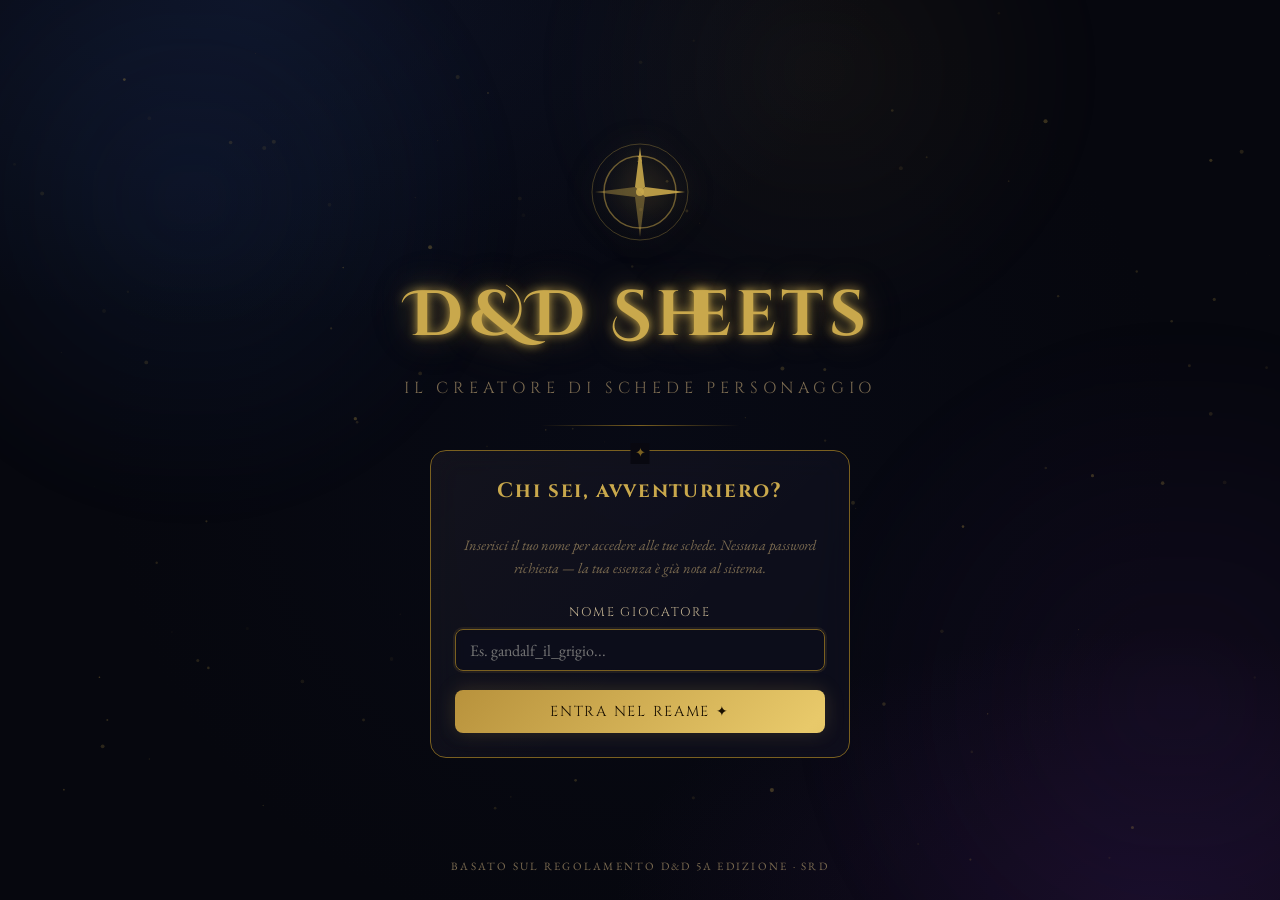
<file: profile.html>
<!DOCTYPE html>
<html lang="it">
<head>
  <meta charset="UTF-8">
  <meta name="viewport" content="width=device-width, initial-scale=1.0, maximum-scale=1.0">
  <meta name="theme-color" content="#080810">
  <link rel="icon" type="image/png" href="assets/app-icon.png">
  <link rel="apple-touch-icon" href="assets/app-icon.png">
  <link rel="manifest" href="manifest.json">
  <meta name="apple-mobile-web-app-capable" content="yes">
  <meta name="mobile-web-app-capable" content="yes">
  <meta name="apple-mobile-web-app-status-bar-style" content="black-translucent">
  <meta name="apple-mobile-web-app-title" content="D&amp;D Sheets">
  <meta name="application-name" content="D&amp;D Sheets">
  <title>Gestione Giocatore — D&D Sheets</title>
  <link rel="stylesheet" href="css/style.css?v=9">
</head>
<body data-page="profile">
  <canvas id="particles-canvas"></canvas>
  <div id="toast-container" class="toast-container"></div>

  <!-- Navbar -->
  <nav class="navbar">
    <a href="characters.html" class="navbar-brand">← D&amp;D Sheets</a>
    <div class="navbar-user">
      <span class="navbar-username" id="nav-username"></span>
      <button class="btn-logout">Esci</button>
    </div>
  </nav>

  <div class="page-wrap" style="padding-top: 72px">
    <div class="container" style="padding-top: 2rem; padding-bottom: 3rem; max-width: 720px">

      <div style="text-align:center;margin-bottom:2rem">
        <h2 class="shimmer">Gestione Giocatore</h2>
        <p class="subtitle" style="margin-top:0.3rem">Il tuo profilo e i tuoi dati</p>
      </div>

      <!-- PROFILO -->
      <div class="card card-gold" style="margin-bottom:1.5rem">
        <div class="view-section-title" style="color:var(--gold)">⚜ Profilo</div>

        <div class="profile-row">
          <div>
            <div class="profile-row-label">Nickname</div>
            <div class="profile-row-value" id="profile-nickname">—</div>
          </div>
          <button class="btn btn-secondary btn-sm" id="profile-rename-btn">✎ Rinomina</button>
        </div>

        <div class="profile-row">
          <div>
            <div class="profile-row-label">Personaggi creati</div>
            <div class="profile-row-value" id="profile-charcount">0</div>
          </div>
          <a href="characters.html" class="btn btn-secondary btn-sm">Vedi tutti</a>
        </div>

        <div class="deco-divider">Tipo di Giocatore</div>
        <p class="section-hint" style="margin-top:0">Scegli il tuo ruolo al tavolo. È un'etichetta personale per organizzarti.</p>
        <div class="player-type-grid">
          <div class="player-type-option" data-type="player">
            <div class="player-type-icon">⚔️</div>
            <div class="player-type-name">Player</div>
            <div class="player-type-desc">Interpreti un personaggio nell'avventura</div>
          </div>
          <div class="player-type-option" data-type="master">
            <div class="player-type-icon">🎭</div>
            <div class="player-type-name">Master (DM)</div>
            <div class="player-type-desc">Guidi la storia e gestisci il mondo</div>
          </div>
        </div>
      </div>

      <!-- BACKUP & SINCRONIZZAZIONE -->
      <div class="card" style="margin-bottom:1.5rem">
        <div class="view-section-title" style="color:var(--gold)">☁ Backup & Sincronizzazione</div>
        <p class="section-hint" style="margin-top:0">
          I personaggi sono salvati su <strong>questo dispositivo</strong>. Per averli anche su un altro
          (es. dal telefono al PC), <strong>esporta</strong> un file di backup da un dispositivo e
          <strong>importalo</strong> sull'altro.
        </p>

        <div class="backup-steps">
          <div class="backup-step">
            <span class="backup-step-num">1</span>
            <span>Sul dispositivo con i dati, premi <strong>Esporta</strong> — ottieni un file <code>.json</code></span>
          </div>
          <div class="backup-step">
            <span class="backup-step-num">2</span>
            <span>Sposta il file sull'altro dispositivo (AirDrop, email, iCloud, Google Drive...)</span>
          </div>
          <div class="backup-step">
            <span class="backup-step-num">3</span>
            <span>Sull'altro dispositivo premi <strong>Importa</strong> e scegli il file</span>
          </div>
        </div>

        <div style="display:flex;gap:0.7rem;flex-wrap:wrap;margin-top:1rem">
          <button class="btn btn-primary" id="export-btn">⬇ Esporta i miei dati</button>
          <button class="btn btn-secondary" id="import-btn">⬆ Importa da file</button>
          <input type="file" id="import-input" accept="application/json,.json" style="display:none">
        </div>
        <div class="section-hint" style="margin-top:0.6rem">
          L'importazione <strong>unisce</strong> i personaggi: aggiunge quelli nuovi e aggiorna quelli già presenti, senza cancellare nulla.
        </div>
      </div>

      <!-- ZONA PERICOLOSA -->
      <div class="card rune-border" style="border-color:rgba(196,43,43,0.3)">
        <div class="view-section-title" style="color:var(--red2);border-bottom-color:rgba(196,43,43,0.2)">⚠ Zona Pericolosa</div>
        <div class="profile-row" style="border:none">
          <div>
            <div class="profile-row-label">Elimina profilo</div>
            <div class="section-hint" style="margin-top:0.2rem">Rimuove il profilo e tutti i suoi personaggi da questo dispositivo. Esporta un backup prima!</div>
          </div>
          <button class="btn btn-danger btn-sm" id="delete-profile-btn">🗑 Elimina</button>
        </div>
      </div>

    </div>
  </div>

  <script src="js/data.js?v=9"></script>
  <script src="js/storage.js?v=9"></script>
  <script src="js/calc.js?v=9"></script>
  <script src="js/app.js?v=9"></script>
</body>
</html>
</file>
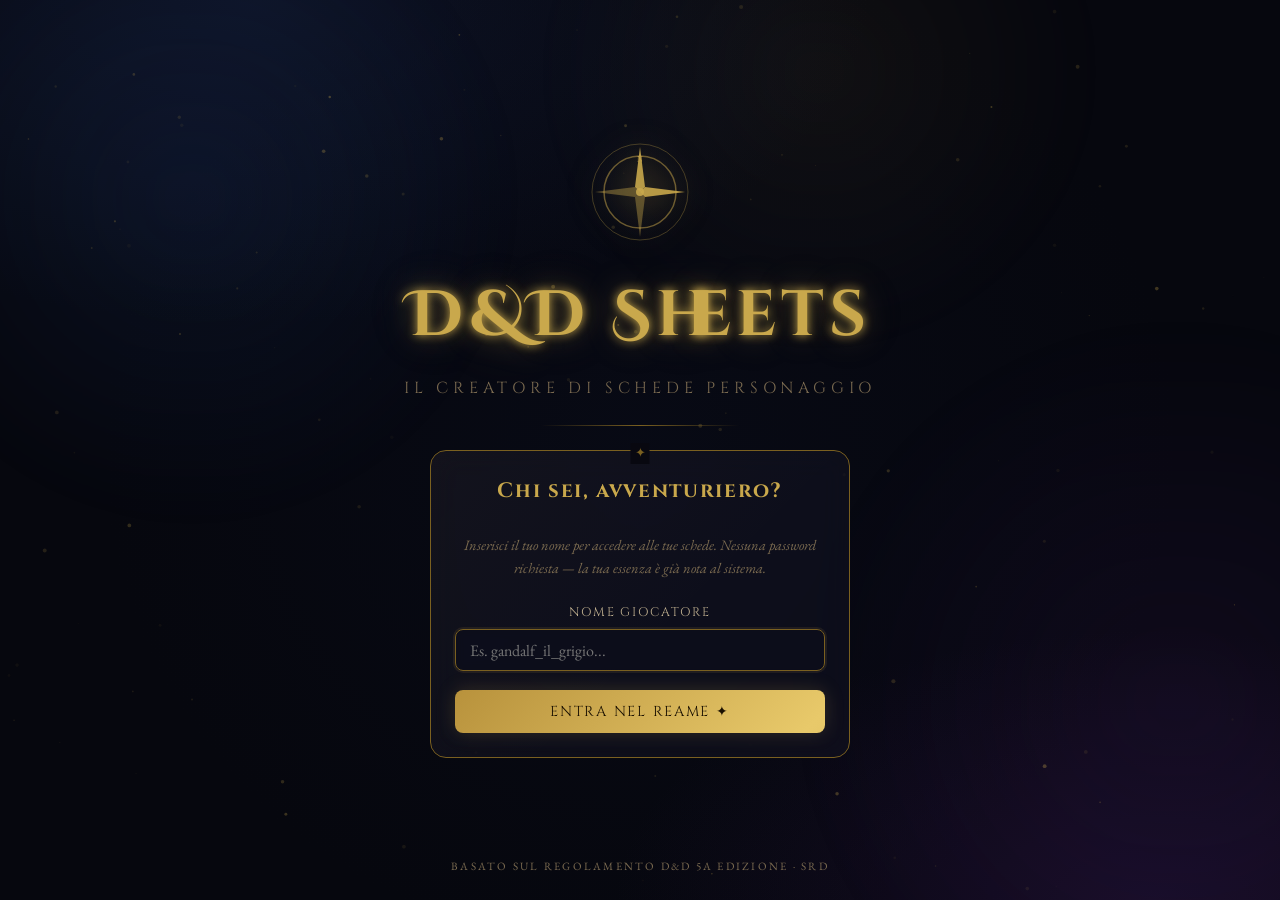
<file: view.html>
<!DOCTYPE html>
<html lang="it">
<head>
  <meta charset="UTF-8">
  <meta name="viewport" content="width=device-width, initial-scale=1.0, maximum-scale=1.0">
  <meta name="theme-color" content="#080810">
  <link rel="icon" type="image/png" href="assets/app-icon.png">
  <link rel="apple-touch-icon" href="assets/app-icon.png">
  <link rel="manifest" href="manifest.json">
  <meta name="apple-mobile-web-app-capable" content="yes">
  <meta name="mobile-web-app-capable" content="yes">
  <meta name="apple-mobile-web-app-status-bar-style" content="black-translucent">
  <meta name="apple-mobile-web-app-title" content="D&amp;D Sheets">
  <meta name="application-name" content="D&amp;D Sheets">
  <title>Scheda Personaggio — D&D Sheets</title>
  <link rel="stylesheet" href="css/style.css?v=9">
  <style>
    .view-two-col {
      display: grid;
      grid-template-columns: 1fr 1fr;
      gap: 1.5rem;
    }
    .view-three-col {
      display: grid;
      grid-template-columns: repeat(3, 1fr);
      gap: 1.5rem;
    }
    @media (max-width: 768px) {
      .view-two-col { grid-template-columns: 1fr; }
      .view-three-col { grid-template-columns: 1fr 1fr; }
    }
    @media (max-width: 480px) {
      .view-three-col { grid-template-columns: 1fr; }
    }
    .story-grid {
      display: grid;
      grid-template-columns: 1fr 1fr;
      gap: 1rem;
    }
    @media (max-width: 600px) {
      .story-grid { grid-template-columns: 1fr; }
    }
    .story-item label {
      font-family: var(--font-h);
      font-size: 0.7rem;
      letter-spacing: 0.15em;
      color: var(--text2);
      text-transform: uppercase;
      display: block;
      margin-bottom: 0.3rem;
    }
    .story-item p {
      font-size: 0.9rem;
      line-height: 1.6;
      color: var(--text);
      white-space: pre-wrap;
    }
  </style>
</head>
<body data-page="view">
  <canvas id="particles-canvas"></canvas>
  <div id="toast-container" class="toast-container"></div>

  <!-- Navbar -->
  <nav class="navbar">
    <a href="characters.html" class="navbar-brand">← D&amp;D Sheets</a>
    <div class="navbar-user">
      <span class="navbar-username" id="nav-username"></span>
      <button class="btn-logout">Esci</button>
    </div>
  </nav>

  <div class="page-wrap">

    <!-- Hero Header -->
    <div class="view-header">
      <div class="view-header-bg" id="view-header-bg"></div>
      <div class="view-header-overlay"></div>
      <div class="view-header-content">
        <div id="view-portrait-wrap"></div>
        <div style="flex:1">
          <h1 class="view-name" id="view-name" style="font-size:clamp(1.8rem,6vw,3rem)"></h1>
          <div class="view-class" id="view-class" style="font-size:1.1rem;margin:0.3rem 0"></div>
          <div class="view-tags">
            <span class="meta-tag" id="view-alignment"></span>
            <span class="meta-tag" id="view-background"></span>
            <span class="meta-tag" id="view-subrace"></span>
          </div>

          <!-- Frase ad effetto luminosa -->
          <div class="catchphrase" id="catchphrase">
            <span class="catchphrase-icon">✦</span>
            <span class="catchphrase-text" id="catchphrase-text"></span>
            <button class="catchphrase-edit" id="catchphrase-edit" title="Gestisci le frasi ad effetto">✎</button>
          </div>

          <div style="display:flex;gap:0.8rem;margin-top:1rem;flex-wrap:wrap">
            <button class="btn btn-primary btn-sm" id="edit-btn">✎ Modifica</button>
            <button class="btn btn-secondary btn-sm" id="print-btn">🖨 Stampa</button>
            <a href="characters.html" class="btn btn-secondary btn-sm">← Tutti i Personaggi</a>
          </div>
        </div>
      </div>
    </div>

    <!-- Sheet Body -->
    <div class="view-body" style="padding-top:2rem">

      <!-- Combat Overview -->
      <div class="view-section animate-in">
        <div class="view-section-title">⚔ Statistiche di Combattimento</div>
        <div class="combat-stats-grid">
          <div class="stat-box">
            <div class="stat-box-value" id="view-ac">—</div>
            <span class="stat-box-label">Classe Armatura</span>
          </div>
          <div class="stat-box">
            <div class="stat-box-value" id="view-hp">—</div>
            <span class="stat-box-label">Punti Ferita</span>
          </div>
          <div class="stat-box">
            <div class="stat-box-value" id="view-initiative">—</div>
            <span class="stat-box-label">Iniziativa</span>
          </div>
          <div class="stat-box">
            <div class="stat-box-value" id="view-speed">—</div>
            <span class="stat-box-label">Velocità</span>
          </div>
          <div class="stat-box">
            <div class="stat-box-value" id="view-pb">—</div>
            <span class="stat-box-label">Bonus Competenza</span>
          </div>
          <div class="stat-box">
            <div class="stat-box-value" id="view-passive">—</div>
            <span class="stat-box-label">Percezione Passiva</span>
          </div>
        </div>
      </div>

      <!-- Ability Scores + Saves + Skills -->
      <div class="view-three-col animate-in">

        <!-- Characteristics -->
        <div class="view-section">
          <div class="view-section-title">💪 Caratteristiche</div>
          <div class="ability-grid" id="view-abilities" style="grid-template-columns:repeat(2,1fr)"></div>
        </div>

        <!-- Saving Throws -->
        <div class="view-section">
          <div class="view-section-title">🛡 Tiri Salvezza</div>
          <div class="saves-grid" id="view-saves" style="grid-template-columns:1fr"></div>
        </div>

        <!-- Skills -->
        <div class="view-section">
          <div class="view-section-title">🎯 Abilità</div>
          <div class="skills-list" id="view-skills"></div>
        </div>
      </div>

      <!-- Attacks + Equipment -->
      <div class="view-two-col animate-in">

        <!-- Attacks -->
        <div class="view-section">
          <div class="view-section-title">⚔ Attacchi</div>
          <table class="attacks-table">
            <thead>
              <tr><th>Arma</th><th>Bonus</th><th>Danno</th><th>Tipo</th></tr>
            </thead>
            <tbody id="view-attacks-body"></tbody>
          </table>
        </div>

        <!-- Equipment -->
        <div class="view-section">
          <div class="view-section-title">🎒 Equipaggiamento</div>
          <div class="currency-grid" style="margin-bottom:1rem">
            <div class="currency-item"><span class="currency-symbol">Rame</span><div id="view-cp" style="font-family:var(--font-h);text-align:center;color:var(--text)">0</div></div>
            <div class="currency-item"><span class="currency-symbol">Argento</span><div id="view-sp" style="font-family:var(--font-h);text-align:center;color:var(--text)">0</div></div>
            <div class="currency-item"><span class="currency-symbol">Elettrum</span><div id="view-ep" style="font-family:var(--font-h);text-align:center;color:var(--text)">0</div></div>
            <div class="currency-item"><span class="currency-symbol" style="color:var(--gold)">Oro</span><div id="view-gp" style="font-family:var(--font-h);text-align:center;color:var(--gold)">0</div></div>
            <div class="currency-item"><span class="currency-symbol" style="color:#e0e0e0">Platino</span><div id="view-pp" style="font-family:var(--font-h);text-align:center;color:#e0e0e0">0</div></div>
          </div>
          <table class="attacks-table">
            <thead><tr><th>Oggetto</th><th>Qtà</th></tr></thead>
            <tbody id="view-equipment-body"></tbody>
          </table>
        </div>
      </div>

      <!-- Spells (shown only for spellcasters) -->
      <div class="view-section animate-in" id="view-spells-section">
        <div class="view-section-title">✨ Magie</div>
        <div class="spell-dc-bar" style="margin-bottom:1rem">
          <div class="spell-stat">
            <div class="spell-stat-value" id="view-spell-dc">—</div>
            <span class="stat-box-label">CD Incantesimi</span>
          </div>
          <div class="spell-stat">
            <div class="spell-stat-value" id="view-spell-atk">—</div>
            <span class="stat-box-label">Bonus Attacco Magia</span>
          </div>
        </div>
        <div id="view-spells-list"></div>
      </div>

      <!-- Story -->
      <div class="view-section animate-in">
        <div class="view-section-title">📖 Personalità & Storia</div>
        <div class="story-grid">
          <div class="story-item">
            <label>Tratti di Personalità</label>
            <p id="view-traits"></p>
          </div>
          <div class="story-item">
            <label>Ideali</label>
            <p id="view-ideals"></p>
          </div>
          <div class="story-item">
            <label>Legami</label>
            <p id="view-bonds"></p>
          </div>
          <div class="story-item">
            <label>Difetti</label>
            <p id="view-flaws"></p>
          </div>
        </div>
        <div style="margin-top:1rem">
          <label style="font-family:var(--font-h);font-size:0.7rem;letter-spacing:0.15em;color:var(--text2);text-transform:uppercase;display:block;margin-bottom:0.4rem">Retroscena</label>
          <p id="view-backstory" style="font-size:0.9rem;line-height:1.7;color:var(--text);white-space:pre-wrap"></p>
        </div>
      </div>

      <!-- Languages + Custom -->
      <div class="view-two-col animate-in">
        <div class="view-section">
          <div class="view-section-title">🗣 Lingue</div>
          <p id="view-languages" style="font-size:0.9rem;color:var(--text2)"></p>
        </div>
        <div class="view-section">
          <div class="view-section-title">⚗ Caratteristiche Personalizzate</div>
          <div id="view-custom"></div>
        </div>
      </div>

    </div>
  </div>

  <script src="js/data.js?v=9"></script>
  <script src="js/storage.js?v=9"></script>
  <script src="js/calc.js?v=9"></script>
  <script src="js/app.js?v=9"></script>
</body>
</html>
</file>
<file: css/style.css>
/* =============================================
   D&D CHARACTER SHEETS — Global Styles
   Dark medieval-fantasy, responsive
   ============================================= */

@import url('https://fonts.googleapis.com/css2?family=Cinzel:wght@400;600;700;900&family=Cinzel+Decorative:wght@400;700&family=EB+Garamond:ital,wght@0,400;0,500;0,600;1,400&display=swap');

/* ---- Reset & Base ---- */
*, *::before, *::after { box-sizing: border-box; margin: 0; padding: 0; }

:root {
  --bg:          #080810;
  --bg2:         #0d0d1a;
  --bg3:         #111122;
  --surface:     #12121f;
  --surface2:    #1a1a2e;
  --border:      #2a2a4a;
  --border2:     #3a3a5a;
  --gold:        #c9a84c;
  --gold2:       #e8c96a;
  --gold-dim:    #7a6020;
  --red:         #8b1a1a;
  --red2:        #c42b2b;
  --blue:        #1a3a6b;
  --blue2:       #2a5aaa;
  --purple:      #3a1a5a;
  --purple2:     #6a2a9a;
  --text:        #e8dcc8;
  --text2:       #c0b090;
  --text-dim:    #7a6a50;
  --white:       #f5f0e8;
  --glow:        rgba(201,168,76,0.15);
  --glow2:       rgba(201,168,76,0.3);
  --font-h:      'Cinzel', serif;
  --font-deco:   'Cinzel Decorative', serif;
  --font-b:      'EB Garamond', serif;
  --r:           8px;
  --r2:          16px;
  --shadow:      0 4px 20px rgba(0,0,0,0.8);
  --shadow2:     0 8px 40px rgba(0,0,0,0.9);
}

html { font-size: 16px; scroll-behavior: smooth; }

body {
  background: var(--bg);
  color: var(--text);
  font-family: var(--font-b);
  font-size: 1rem;
  line-height: 1.6;
  min-height: 100vh;
  overflow-x: hidden;
}

/* ---- Scrollbar ---- */
::-webkit-scrollbar { width: 6px; }
::-webkit-scrollbar-track { background: var(--bg); }
::-webkit-scrollbar-thumb { background: var(--gold-dim); border-radius: 3px; }
::-webkit-scrollbar-thumb:hover { background: var(--gold); }

/* =============================================
   PARTICLES BACKGROUND
   ============================================= */
#particles-canvas {
  position: fixed;
  inset: 0;
  pointer-events: none;
  z-index: 0;
  opacity: 0.5;
}

/* =============================================
   TYPOGRAPHY
   ============================================= */
h1, h2, h3, h4 { font-family: var(--font-h); letter-spacing: 0.08em; }
h1 { font-size: clamp(2rem, 6vw, 4rem); font-family: var(--font-deco); }
h2 { font-size: clamp(1.4rem, 4vw, 2.2rem); }
h3 { font-size: clamp(1.1rem, 3vw, 1.6rem); }
h4 { font-size: 1.1rem; }

.title-glow {
  color: var(--gold);
  text-shadow: 0 0 10px var(--gold), 0 0 30px rgba(201,168,76,0.4), 0 0 60px rgba(201,168,76,0.15);
  animation: textPulse 3s ease-in-out infinite;
}

.subtitle {
  font-family: var(--font-h);
  font-size: clamp(0.8rem, 2vw, 1rem);
  letter-spacing: 0.3em;
  color: var(--text-dim);
  text-transform: uppercase;
}

a { color: var(--gold); text-decoration: none; transition: color 0.2s; }
a:hover { color: var(--gold2); }

/* =============================================
   LAYOUT
   ============================================= */
.page-wrap {
  position: relative;
  z-index: 1;
  min-height: 100vh;
}

.container {
  max-width: 1200px;
  margin: 0 auto;
  padding: 0 clamp(1rem, 4vw, 2rem);
}

.center { text-align: center; }

/* =============================================
   NAVBAR
   ============================================= */
.navbar {
  position: fixed;
  top: 0; left: 0; right: 0;
  z-index: 100;
  display: flex;
  align-items: center;
  justify-content: space-between;
  padding: 0.8rem clamp(1rem, 4vw, 2rem);
  background: rgba(8,8,16,0.92);
  backdrop-filter: blur(12px);
  border-bottom: 1px solid var(--border);
}

.navbar-brand {
  font-family: var(--font-deco);
  font-size: 1.1rem;
  color: var(--gold);
  text-shadow: 0 0 8px rgba(201,168,76,0.5);
}

.navbar-user {
  display: flex;
  align-items: center;
  gap: 0.8rem;
}

.navbar-username {
  font-family: var(--font-h);
  font-size: 0.85rem;
  color: var(--text2);
  letter-spacing: 0.1em;
}

.btn-logout {
  font-size: 0.75rem;
  padding: 0.3rem 0.8rem;
  background: transparent;
  border: 1px solid var(--border2);
  color: var(--text-dim);
  cursor: pointer;
  border-radius: var(--r);
  font-family: var(--font-h);
  transition: all 0.2s;
}
.btn-logout:hover { border-color: var(--red2); color: var(--red2); }

/* =============================================
   BUTTONS
   ============================================= */
.btn {
  display: inline-flex;
  align-items: center;
  justify-content: center;
  gap: 0.5rem;
  padding: 0.75rem 1.8rem;
  font-family: var(--font-h);
  font-size: 0.9rem;
  letter-spacing: 0.12em;
  text-transform: uppercase;
  cursor: pointer;
  border-radius: var(--r);
  border: none;
  transition: all 0.25s;
  position: relative;
  overflow: hidden;
  white-space: nowrap;
}

.btn::before {
  content: '';
  position: absolute;
  inset: 0;
  background: linear-gradient(135deg, rgba(255,255,255,0.05), transparent);
  opacity: 0;
  transition: opacity 0.25s;
}
.btn:hover::before { opacity: 1; }

.btn-primary {
  background: linear-gradient(135deg, var(--gold-dim), var(--gold));
  color: #1a1000;
  box-shadow: 0 0 20px rgba(201,168,76,0.2);
}
.btn-primary:hover {
  background: linear-gradient(135deg, var(--gold), var(--gold2));
  box-shadow: 0 0 30px rgba(201,168,76,0.4), 0 0 60px rgba(201,168,76,0.15);
  transform: translateY(-1px);
}

.btn-secondary {
  background: transparent;
  color: var(--gold);
  border: 1px solid var(--gold-dim);
}
.btn-secondary:hover {
  border-color: var(--gold);
  box-shadow: 0 0 15px rgba(201,168,76,0.2);
  background: rgba(201,168,76,0.05);
}

.btn-danger {
  background: transparent;
  color: var(--red2);
  border: 1px solid var(--red);
}
.btn-danger:hover { background: rgba(139,26,26,0.2); border-color: var(--red2); }

.btn-sm { padding: 0.4rem 1rem; font-size: 0.78rem; }
.btn-lg { padding: 1rem 2.5rem; font-size: 1rem; }

.btn:disabled { opacity: 0.4; cursor: not-allowed; }

/* =============================================
   CARDS
   ============================================= */
.card {
  background: var(--surface);
  border: 1px solid var(--border);
  border-radius: var(--r2);
  padding: 1.5rem;
  position: relative;
  transition: all 0.3s;
}

.card::before {
  content: '';
  position: absolute;
  inset: 0;
  border-radius: var(--r2);
  background: linear-gradient(135deg, rgba(201,168,76,0.03), transparent 60%);
  pointer-events: none;
}

.card:hover {
  border-color: var(--border2);
  box-shadow: var(--shadow);
  transform: translateY(-2px);
}

.card-gold {
  border-color: var(--gold-dim);
  box-shadow: 0 0 20px rgba(201,168,76,0.08);
}

/* =============================================
   FORMS
   ============================================= */
.form-group {
  margin-bottom: 1.2rem;
}

label {
  display: block;
  font-family: var(--font-h);
  font-size: 0.78rem;
  letter-spacing: 0.15em;
  text-transform: uppercase;
  color: var(--text2);
  margin-bottom: 0.4rem;
}

input[type="text"],
input[type="number"],
input[type="email"],
textarea,
select {
  width: 100%;
  background: var(--bg2);
  border: 1px solid var(--border);
  border-radius: var(--r);
  color: var(--text);
  font-family: var(--font-b);
  font-size: 1rem;
  padding: 0.6rem 0.9rem;
  outline: none;
  transition: border-color 0.2s, box-shadow 0.2s;
  -webkit-appearance: none;
}

input:focus, textarea:focus, select:focus {
  border-color: var(--gold-dim);
  box-shadow: 0 0 0 2px rgba(201,168,76,0.1);
}

select option { background: var(--bg2); }

textarea {
  resize: vertical;
  min-height: 80px;
}

input[type="number"] { -moz-appearance: textfield; }
input[type="number"]::-webkit-inner-spin-button { display: none; }

/* Ability score input (compact) */
.ability-input {
  width: 60px !important;
  text-align: center;
  font-size: 1.2rem;
  font-family: var(--font-h);
}

/* Autocomplete */
.autocomplete-wrap { position: relative; }
.autocomplete-list {
  position: absolute;
  top: 100%;
  left: 0; right: 0;
  background: var(--surface2);
  border: 1px solid var(--border2);
  border-top: none;
  border-radius: 0 0 var(--r) var(--r);
  max-height: 200px;
  overflow-y: auto;
  z-index: 200;
  display: none;
}
.autocomplete-list.open { display: block; }
.autocomplete-item {
  padding: 0.5rem 0.9rem;
  cursor: pointer;
  font-size: 0.9rem;
  transition: background 0.15s;
  border-bottom: 1px solid var(--border);
}
.autocomplete-item:hover, .autocomplete-item.active {
  background: rgba(201,168,76,0.1);
  color: var(--gold);
}
.autocomplete-item small {
  display: block;
  font-size: 0.75rem;
  color: var(--text-dim);
  margin-top: 2px;
}

/* =============================================
   LANDING PAGE
   ============================================= */
.landing {
  min-height: 100vh;
  display: flex;
  flex-direction: column;
  align-items: center;
  justify-content: center;
  padding: 2rem clamp(1rem, 4vw, 2rem);
  text-align: center;
  position: relative;
}

.landing-logo {
  margin-bottom: 1rem;
  animation: floatY 4s ease-in-out infinite;
}

.landing-logo svg {
  width: clamp(60px, 12vw, 100px);
  height: auto;
  filter: drop-shadow(0 0 15px rgba(201,168,76,0.5));
}

.landing-title { margin-bottom: 0.5rem; }
.landing-subtitle { margin-bottom: 3rem; }

.landing-divider {
  width: 200px;
  height: 1px;
  background: linear-gradient(90deg, transparent, var(--gold-dim), transparent);
  margin: 1.5rem auto;
}

/* Login card */
.login-card {
  width: 100%;
  max-width: 420px;
  margin: 0 auto;
}

.login-card h2 {
  font-size: 1.3rem;
  color: var(--gold);
  margin-bottom: 1.5rem;
}

.login-options {
  display: flex;
  flex-direction: column;
  gap: 0.8rem;
  margin-top: 1rem;
}

.user-chip {
  display: flex;
  align-items: center;
  gap: 0.6rem;
  padding: 0.6rem 1rem;
  background: var(--bg2);
  border: 1px solid var(--border);
  border-radius: 50px;
  cursor: pointer;
  transition: all 0.2s;
  font-family: var(--font-h);
  font-size: 0.85rem;
  color: var(--text2);
}
.user-chip:hover { border-color: var(--gold-dim); color: var(--gold); }
.user-chip-icon { font-size: 1rem; }

/* =============================================
   COMPASS UI — Character Creation
   ============================================= */
.creation-page {
  padding-top: 80px;
  min-height: 100vh;
}

.compass-container {
  position: relative;
  width: min(580px, 95vw);
  height: min(580px, 95vw);
  margin: 0 auto;
}

.compass-ring {
  position: absolute;
  inset: 0;
  border-radius: 50%;
  border: 1px solid var(--border);
  animation: compassSpin 60s linear infinite;
  pointer-events: none;
}

.compass-ring-outer {
  border-color: var(--gold-dim);
  opacity: 0.3;
  animation-duration: 80s;
}

.compass-ring-inner {
  inset: 30px;
  border-color: var(--border2);
  opacity: 0.2;
  animation-direction: reverse;
  animation-duration: 40s;
}

.compass-center {
  position: absolute;
  top: 50%; left: 50%;
  transform: translate(-50%, -50%);
  width: min(160px, 30vw);
  height: min(160px, 30vw);
  border-radius: 50%;
  background: radial-gradient(circle at 40% 40%, var(--surface2), var(--bg));
  border: 2px solid var(--gold-dim);
  box-shadow: 0 0 30px rgba(201,168,76,0.1), inset 0 0 30px rgba(0,0,0,0.5);
  display: flex;
  flex-direction: column;
  align-items: center;
  justify-content: center;
  text-align: center;
  padding: 1rem;
  z-index: 10;
}

.compass-center-name {
  font-family: var(--font-h);
  font-size: clamp(0.7rem, 2vw, 0.95rem);
  color: var(--gold);
  line-height: 1.2;
  max-width: 120px;
  overflow: hidden;
  text-overflow: ellipsis;
  white-space: nowrap;
}

.compass-center-info {
  font-size: clamp(0.6rem, 1.5vw, 0.78rem);
  color: var(--text-dim);
  margin-top: 0.2rem;
}

.compass-center-step {
  font-size: 0.65rem;
  color: var(--text-dim);
  letter-spacing: 0.1em;
  text-transform: uppercase;
  margin-top: 0.4rem;
}

/* Compass Section Nodes */
.compass-section {
  position: absolute;
  width: min(80px, 15vw);
  height: min(80px, 15vw);
  border-radius: 50%;
  display: flex;
  flex-direction: column;
  align-items: center;
  justify-content: center;
  cursor: pointer;
  transition: all 0.3s cubic-bezier(0.175, 0.885, 0.32, 1.275);
  background: radial-gradient(circle at 35% 35%, var(--surface2), var(--bg2));
  border: 1px solid var(--border2);
  z-index: 5;
  user-select: none;
}

.compass-section::before {
  content: '';
  position: absolute;
  inset: -4px;
  border-radius: 50%;
  border: 1px solid transparent;
  transition: all 0.3s;
}

.compass-section.active::before {
  border-color: var(--gold);
  box-shadow: 0 0 15px var(--gold), 0 0 30px rgba(201,168,76,0.3);
  animation: pulse 2s ease-in-out infinite;
}

.compass-section.completed::before {
  border-color: rgba(201,168,76,0.5);
}

.compass-section:hover {
  transform: scale(1.12);
  border-color: var(--gold-dim);
  box-shadow: 0 0 20px rgba(201,168,76,0.2);
  z-index: 15;
}

.compass-section:hover::before {
  border-color: var(--gold-dim);
}

.compass-section-icon {
  font-size: clamp(1.2rem, 3vw, 1.8rem);
  line-height: 1;
}

.compass-section-label {
  font-family: var(--font-h);
  font-size: clamp(0.45rem, 1.2vw, 0.62rem);
  letter-spacing: 0.05em;
  color: var(--text2);
  text-align: center;
  margin-top: 2px;
  max-width: 70px;
}

.compass-section.active .compass-section-label { color: var(--gold); }
.compass-section.completed .compass-section-icon::after {
  content: '✓';
  position: absolute;
  top: 2px; right: 2px;
  font-size: 0.5rem;
  color: var(--gold);
  background: var(--bg);
  border-radius: 50%;
  width: 12px; height: 12px;
  display: flex;
  align-items: center;
  justify-content: center;
}

/* Connector lines between center and sections */
.compass-line {
  position: absolute;
  top: 50%; left: 50%;
  height: 1px;
  background: linear-gradient(90deg, var(--gold-dim), transparent);
  transform-origin: 0 50%;
  opacity: 0.2;
  pointer-events: none;
  z-index: 1;
}

/* =============================================
   SECTION PANEL (modal-style drawer)
   ============================================= */
.section-overlay {
  position: fixed;
  inset: 0;
  background: rgba(0,0,0,0.75);
  z-index: 50;
  opacity: 0;
  pointer-events: none;
  transition: opacity 0.3s;
}
.section-overlay.open { opacity: 1; pointer-events: all; }

.section-panel {
  position: fixed;
  top: 0; right: 0; bottom: 0;
  width: min(600px, 100vw);
  background: var(--surface);
  border-left: 1px solid var(--border);
  z-index: 51;
  transform: translateX(100%);
  transition: transform 0.35s cubic-bezier(0.25, 0.46, 0.45, 0.94);
  display: flex;
  flex-direction: column;
  overflow: hidden;
}
.section-panel.open { transform: translateX(0); }

.section-panel-header {
  display: flex;
  align-items: center;
  gap: 1rem;
  padding: 1.2rem 1.5rem;
  border-bottom: 1px solid var(--border);
  background: var(--surface2);
  flex-shrink: 0;
}

.section-panel-icon { font-size: 1.8rem; }

.section-panel-title {
  font-family: var(--font-h);
  font-size: 1.2rem;
  color: var(--gold);
  flex: 1;
}

.section-panel-close {
  background: none;
  border: 1px solid var(--border2);
  color: var(--text-dim);
  cursor: pointer;
  width: 32px; height: 32px;
  border-radius: 50%;
  font-size: 1rem;
  display: flex;
  align-items: center;
  justify-content: center;
  transition: all 0.2s;
}
.section-panel-close:hover { border-color: var(--red2); color: var(--red2); }

.section-panel-body {
  flex: 1;
  overflow-y: auto;
  padding: 1.5rem;
}

.section-panel-footer {
  padding: 1rem 1.5rem;
  border-top: 1px solid var(--border);
  display: flex;
  gap: 0.8rem;
  justify-content: flex-end;
  flex-shrink: 0;
}

/* =============================================
   ABILITY SCORES
   ============================================= */
.ability-grid {
  display: grid;
  grid-template-columns: repeat(3, 1fr);
  gap: 1rem;
}

.ability-box {
  background: var(--bg2);
  border: 1px solid var(--border);
  border-radius: var(--r2);
  padding: 1rem;
  text-align: center;
  transition: all 0.2s;
  position: relative;
}

.ability-box:hover { border-color: var(--gold-dim); }

.ability-box-name {
  font-family: var(--font-h);
  font-size: 0.7rem;
  letter-spacing: 0.15em;
  color: var(--text2);
  text-transform: uppercase;
}

.ability-box-score {
  font-family: var(--font-h);
  font-size: 2.2rem;
  color: var(--white);
  line-height: 1;
  margin: 0.3rem 0;
}

.ability-box-modifier {
  font-family: var(--font-h);
  font-size: 1rem;
  color: var(--gold);
  background: var(--bg);
  width: 40px; height: 40px;
  border-radius: 50%;
  border: 1px solid var(--border2);
  display: flex;
  align-items: center;
  justify-content: center;
  margin: 0 auto;
}

.ability-box-racial {
  font-size: 0.65rem;
  color: var(--text-dim);
  position: absolute;
  top: 4px; right: 6px;
}

/* Point buy controls */
.point-buy-total {
  text-align: center;
  padding: 0.8rem;
  background: var(--bg2);
  border-radius: var(--r);
  margin-bottom: 1rem;
  font-family: var(--font-h);
}

.point-buy-total span {
  font-size: 1.4rem;
  color: var(--gold);
}

.score-control {
  display: flex;
  align-items: center;
  justify-content: center;
  gap: 0.5rem;
  margin: 0.4rem 0;
}

.score-btn {
  width: 24px; height: 24px;
  border-radius: 50%;
  background: var(--surface2);
  border: 1px solid var(--border2);
  color: var(--text);
  cursor: pointer;
  font-size: 0.9rem;
  display: flex;
  align-items: center;
  justify-content: center;
  transition: all 0.15s;
}
.score-btn:hover { background: var(--gold-dim); }
.score-btn:disabled { opacity: 0.3; cursor: not-allowed; }

/* =============================================
   SKILLS PANEL
   ============================================= */
.skills-list {
  display: grid;
  grid-template-columns: 1fr;
  gap: 0.4rem;
}

.skill-row {
  display: flex;
  align-items: center;
  gap: 0.6rem;
  padding: 0.4rem 0.6rem;
  border-radius: var(--r);
  transition: background 0.15s;
  cursor: pointer;
}

.skill-row:hover { background: rgba(201,168,76,0.05); }

.skill-check {
  width: 18px; height: 18px;
  border-radius: 50%;
  border: 1px solid var(--border2);
  display: flex;
  align-items: center;
  justify-content: center;
  flex-shrink: 0;
  transition: all 0.2s;
  cursor: pointer;
  font-size: 0.6rem;
  color: transparent;
}

.skill-row.proficient .skill-check {
  background: var(--gold-dim);
  border-color: var(--gold);
  color: var(--bg);
}
.skill-row.expertise .skill-check {
  background: var(--gold);
  border-color: var(--gold2);
  color: var(--bg);
}

.skill-name {
  flex: 1;
  font-size: 0.9rem;
}

.skill-ability {
  font-family: var(--font-h);
  font-size: 0.65rem;
  color: var(--text-dim);
  text-transform: uppercase;
  letter-spacing: 0.1em;
  width: 30px;
}

.skill-bonus {
  font-family: var(--font-h);
  font-size: 0.9rem;
  color: var(--gold);
  width: 30px;
  text-align: right;
}

/* =============================================
   COMBAT PANEL
   ============================================= */
.combat-stats-grid {
  display: grid;
  grid-template-columns: repeat(3, 1fr);
  gap: 0.8rem;
  margin-bottom: 1.5rem;
}

.stat-box {
  background: var(--bg2);
  border: 1px solid var(--border);
  border-radius: var(--r);
  padding: 0.8rem;
  text-align: center;
}

.stat-box-value {
  font-family: var(--font-h);
  font-size: 1.6rem;
  color: var(--white);
}

.stat-box-label {
  font-family: var(--font-h);
  font-size: 0.6rem;
  color: var(--text-dim);
  letter-spacing: 0.15em;
  text-transform: uppercase;
  display: block;
  margin-top: 2px;
}

.hp-tracker {
  display: flex;
  align-items: center;
  gap: 0.5rem;
  background: var(--bg2);
  border: 1px solid var(--border);
  border-radius: var(--r);
  padding: 0.8rem 1rem;
  margin-bottom: 1rem;
}

.hp-label {
  font-family: var(--font-h);
  font-size: 0.7rem;
  color: var(--text-dim);
  text-transform: uppercase;
  letter-spacing: 0.1em;
  min-width: 60px;
}

.hp-current {
  font-family: var(--font-h);
  font-size: 1.4rem;
  color: var(--red2);
}

.hp-max { font-family: var(--font-h); color: var(--text2); }
.hp-bar-wrap { flex: 1; height: 6px; background: var(--bg); border-radius: 3px; overflow: hidden; }
.hp-bar { height: 100%; background: linear-gradient(90deg, var(--red), var(--red2)); border-radius: 3px; transition: width 0.5s; }

/* Attacks table */
.attacks-table {
  width: 100%;
  border-collapse: collapse;
  font-size: 0.85rem;
}
.attacks-table th {
  font-family: var(--font-h);
  font-size: 0.65rem;
  letter-spacing: 0.1em;
  color: var(--text-dim);
  text-transform: uppercase;
  padding: 0.4rem 0.6rem;
  text-align: left;
  border-bottom: 1px solid var(--border);
}
.attacks-table td {
  padding: 0.4rem 0.6rem;
  border-bottom: 1px solid rgba(255,255,255,0.05);
}
.attacks-table tr:hover td { background: rgba(201,168,76,0.04); }

/* =============================================
   EQUIPMENT PANEL
   ============================================= */
.currency-grid {
  display: grid;
  grid-template-columns: repeat(5, 1fr);
  gap: 0.6rem;
  margin-bottom: 1.5rem;
}

.currency-item {
  background: var(--bg2);
  border: 1px solid var(--border);
  border-radius: var(--r);
  padding: 0.6rem;
  text-align: center;
}

.currency-symbol {
  font-size: 0.7rem;
  color: var(--text-dim);
  display: block;
  font-family: var(--font-h);
}

.currency-input {
  width: 100%;
  text-align: center;
  font-size: 1rem;
  font-family: var(--font-h);
  color: var(--gold);
  background: transparent;
  border: none;
  outline: none;
  padding: 0;
}

.eq-item-row {
  display: flex;
  align-items: center;
  gap: 0.6rem;
  padding: 0.4rem 0.6rem;
  border-bottom: 1px solid rgba(255,255,255,0.05);
  font-size: 0.9rem;
  transition: background 0.15s;
}
.eq-item-row:hover { background: rgba(201,168,76,0.04); }
.eq-item-name { flex: 1; }
.eq-item-qty {
  width: 36px;
  text-align: center;
  font-family: var(--font-h);
  color: var(--text2);
  background: transparent;
  border: 1px solid var(--border);
  border-radius: 4px;
  padding: 2px;
}
.eq-item-delete {
  cursor: pointer;
  color: var(--text-dim);
  background: none;
  border: none;
  font-size: 0.85rem;
  padding: 2px 6px;
  transition: color 0.2s;
}
.eq-item-delete:hover { color: var(--red2); }

/* =============================================
   SPELLS PANEL
   ============================================= */
.spell-dc-bar {
  display: flex;
  gap: 1rem;
  margin-bottom: 1.5rem;
}

.spell-stat {
  flex: 1;
  background: var(--bg2);
  border: 1px solid var(--border);
  border-radius: var(--r);
  padding: 0.8rem;
  text-align: center;
}

.spell-stat-value {
  font-family: var(--font-h);
  font-size: 1.6rem;
  color: var(--purple2);
}

.spell-slots-grid {
  display: grid;
  grid-template-columns: repeat(3, 1fr);
  gap: 0.6rem;
  margin-bottom: 1.5rem;
}

.slot-box {
  background: var(--bg2);
  border: 1px solid var(--border);
  border-radius: var(--r);
  padding: 0.6rem;
  text-align: center;
}

.slot-level {
  font-family: var(--font-h);
  font-size: 0.65rem;
  color: var(--text-dim);
  display: block;
  text-transform: uppercase;
  letter-spacing: 0.1em;
}

.slot-pips {
  display: flex;
  justify-content: center;
  gap: 3px;
  margin: 4px 0;
}

.slot-pip {
  width: 10px; height: 10px;
  border-radius: 50%;
  border: 1px solid var(--purple2);
  cursor: pointer;
  transition: background 0.15s;
}
.slot-pip.used { background: transparent; border-color: var(--border2); }
.slot-pip.available { background: var(--purple2); }

.spell-entry {
  display: flex;
  align-items: center;
  gap: 0.5rem;
  padding: 0.4rem 0.6rem;
  border-bottom: 1px solid rgba(255,255,255,0.05);
  font-size: 0.9rem;
  cursor: pointer;
  transition: background 0.15s;
}

.spell-entry:hover { background: rgba(106,42,154,0.1); }

.spell-prepared-dot {
  width: 8px; height: 8px;
  border-radius: 50%;
  border: 1px solid var(--purple2);
  flex-shrink: 0;
  transition: background 0.15s;
}
.spell-entry.prepared .spell-prepared-dot { background: var(--purple2); }

.spell-entry-name { flex: 1; }
.spell-entry-school {
  font-size: 0.7rem;
  color: var(--text-dim);
  font-style: italic;
}
.spell-ritual-tag {
  font-size: 0.6rem;
  background: rgba(201,168,76,0.1);
  color: var(--gold);
  border: 1px solid var(--gold-dim);
  padding: 1px 4px;
  border-radius: 3px;
}

/* =============================================
   APPEARANCE PANEL
   ============================================= */
.image-upload-zone {
  border: 2px dashed var(--border2);
  border-radius: var(--r2);
  padding: 2rem;
  text-align: center;
  cursor: pointer;
  transition: all 0.3s;
  position: relative;
  overflow: hidden;
}

.image-upload-zone:hover {
  border-color: var(--gold-dim);
  background: rgba(201,168,76,0.03);
}

.image-upload-zone.has-image {
  padding: 0;
  border-style: solid;
  border-color: var(--gold-dim);
}

.image-preview {
  width: 100%;
  max-height: 300px;
  object-fit: cover;
  border-radius: var(--r);
}

.image-upload-hint {
  font-family: var(--font-h);
  font-size: 0.8rem;
  color: var(--text-dim);
  letter-spacing: 0.1em;
}

/* =============================================
   CHARACTER LIST PAGE
   ============================================= */
.chars-grid {
  display: grid;
  grid-template-columns: repeat(auto-fill, minmax(min(280px, 100%), 1fr));
  gap: 1.5rem;
  padding: 1.5rem 0;
}

.char-card {
  background: var(--surface);
  border: 1px solid var(--border);
  border-radius: var(--r2);
  overflow: hidden;
  cursor: pointer;
  transition: all 0.3s;
  position: relative;
}

.char-card:hover {
  border-color: var(--gold-dim);
  transform: translateY(-4px);
  box-shadow: 0 12px 40px rgba(0,0,0,0.6), 0 0 20px rgba(201,168,76,0.08);
}

.char-card-image {
  height: 180px;
  background: linear-gradient(135deg, var(--surface2), var(--bg2));
  position: relative;
  overflow: hidden;
}

.char-card-image img {
  width: 100%;
  height: 100%;
  object-fit: cover;
  opacity: 0.8;
}

.char-card-placeholder {
  width: 100%;
  height: 100%;
  display: flex;
  align-items: center;
  justify-content: center;
  font-size: 3rem;
  color: var(--border2);
}

.char-card-level-badge {
  position: absolute;
  top: 8px; right: 8px;
  background: rgba(0,0,0,0.8);
  border: 1px solid var(--gold-dim);
  border-radius: 50px;
  padding: 2px 8px;
  font-family: var(--font-h);
  font-size: 0.7rem;
  color: var(--gold);
}

.char-card-body { padding: 1rem; }

.char-card-name {
  font-family: var(--font-h);
  font-size: 1.1rem;
  color: var(--white);
  margin-bottom: 0.3rem;
  overflow: hidden;
  text-overflow: ellipsis;
  white-space: nowrap;
}

.char-card-class {
  font-size: 0.85rem;
  color: var(--text2);
}

.char-card-meta {
  display: flex;
  gap: 0.5rem;
  flex-wrap: wrap;
  margin-top: 0.5rem;
}

.meta-tag {
  font-size: 0.68rem;
  font-family: var(--font-h);
  padding: 2px 8px;
  border-radius: 50px;
  border: 1px solid var(--border);
  color: var(--text-dim);
  letter-spacing: 0.05em;
}

.char-card-actions {
  display: flex;
  gap: 0.5rem;
  padding: 0.8rem 1rem;
  border-top: 1px solid var(--border);
}

/* New character card */
.char-card-new {
  border: 2px dashed var(--border2);
  background: transparent;
  display: flex;
  flex-direction: column;
  align-items: center;
  justify-content: center;
  min-height: 300px;
  transition: all 0.3s;
}

.char-card-new:hover {
  border-color: var(--gold-dim);
  background: rgba(201,168,76,0.03);
  transform: translateY(-4px);
}

.char-card-new-icon {
  font-size: 2.5rem;
  color: var(--border2);
  transition: color 0.3s;
  margin-bottom: 0.8rem;
}
.char-card-new:hover .char-card-new-icon { color: var(--gold-dim); }

/* =============================================
   VIEW PAGE (character sheet view)
   ============================================= */
.view-header {
  position: relative;
  padding-top: 80px;
  padding-bottom: 2rem;
  overflow: hidden;
}

.view-header-bg {
  position: absolute;
  inset: 0;
  background-size: cover;
  background-position: center top;
  opacity: 0.15;
  filter: blur(8px);
}

.view-header-overlay {
  position: absolute;
  inset: 0;
  background: linear-gradient(to bottom, transparent 40%, var(--bg) 100%);
}

.view-header-content {
  position: relative;
  z-index: 1;
  display: flex;
  gap: 2rem;
  align-items: flex-end;
  padding: 0 clamp(1rem, 4vw, 2rem);
}

.view-portrait {
  width: clamp(100px, 20vw, 160px);
  height: clamp(100px, 20vw, 160px);
  border-radius: var(--r2);
  border: 2px solid var(--gold-dim);
  object-fit: cover;
  flex-shrink: 0;
  box-shadow: 0 8px 30px rgba(0,0,0,0.6);
}

.view-portrait-placeholder {
  width: clamp(100px, 20vw, 160px);
  height: clamp(100px, 20vw, 160px);
  border-radius: var(--r2);
  border: 2px solid var(--border2);
  background: var(--surface2);
  display: flex;
  align-items: center;
  justify-content: center;
  font-size: 3rem;
  flex-shrink: 0;
}

.view-name { font-family: var(--font-deco); color: var(--white); }
.view-class { color: var(--gold); font-family: var(--font-h); margin: 0.2rem 0; }
.view-tags { display: flex; gap: 0.5rem; flex-wrap: wrap; }

.view-body { padding: 0 clamp(1rem, 4vw, 2rem) 3rem; }

.view-section {
  background: var(--surface);
  border: 1px solid var(--border);
  border-radius: var(--r2);
  padding: 1.5rem;
  margin-bottom: 1.5rem;
}

.view-section-title {
  font-family: var(--font-h);
  font-size: 1rem;
  color: var(--gold);
  letter-spacing: 0.1em;
  text-transform: uppercase;
  margin-bottom: 1rem;
  padding-bottom: 0.5rem;
  border-bottom: 1px solid var(--border);
  display: flex;
  align-items: center;
  gap: 0.5rem;
}

/* =============================================
   STEP INDICATOR
   ============================================= */
.step-indicator {
  display: flex;
  justify-content: center;
  gap: 0.4rem;
  padding: 0.8rem 0;
}

.step-dot {
  width: 8px; height: 8px;
  border-radius: 50%;
  background: var(--border2);
  transition: all 0.3s;
}
.step-dot.active { background: var(--gold); box-shadow: 0 0 8px var(--gold); }
.step-dot.done { background: rgba(201,168,76,0.4); }

/* =============================================
   NOTIFICATIONS / TOASTS
   ============================================= */
.toast-container {
  position: fixed;
  top: 0;
  left: 0; right: 0;
  z-index: 999;
  display: flex;
  justify-content: center;
  pointer-events: none;
}

.toast {
  display: flex;
  align-items: center;
  gap: 0.5rem;
  margin-top: -60px;
  background: rgba(20, 24, 38, 0.82);
  backdrop-filter: blur(14px) saturate(160%);
  -webkit-backdrop-filter: blur(14px) saturate(160%);
  border: 1px solid rgba(201, 168, 76, 0.25);
  border-radius: 50px;
  padding: 0.45rem 1.1rem;
  font-family: var(--font-h);
  font-size: 0.78rem;
  color: var(--text2);
  letter-spacing: 0.08em;
  box-shadow: 0 8px 30px rgba(0, 0, 0, 0.5);
  opacity: 0;
  transition: margin-top 0.45s cubic-bezier(0.34, 1.3, 0.64, 1), opacity 0.4s ease;
}

.toast.show {
  margin-top: 0.8rem;
  opacity: 1;
}

.toast-icon { font-size: 0.85rem; line-height: 1; }

.toast.success { border-color: rgba(201, 168, 76, 0.3); }
.toast.success .toast-icon { color: var(--gold2); }
.toast.error { border-color: rgba(196, 43, 43, 0.5); color: #e89a9a; }
.toast.error .toast-icon { color: var(--red2); }
.toast.info .toast-icon { color: #6ab0d8; }

/* =============================================
   DIVIDERS & DECORATIONS
   ============================================= */
.deco-divider {
  display: flex;
  align-items: center;
  gap: 1rem;
  margin: 1.5rem 0;
  color: var(--text-dim);
}
.deco-divider::before,
.deco-divider::after {
  content: '';
  flex: 1;
  height: 1px;
  background: linear-gradient(90deg, transparent, var(--border2));
}
.deco-divider::after {
  background: linear-gradient(90deg, var(--border2), transparent);
}

.section-hint {
  font-size: 0.85rem;
  color: var(--text-dim);
  font-style: italic;
  padding: 0.5rem 0;
}

/* =============================================
   SELECTION GRID (race/class/bg picker)
   ============================================= */
.picker-grid {
  display: grid;
  grid-template-columns: repeat(auto-fill, minmax(min(140px, 45%), 1fr));
  gap: 0.8rem;
}

.picker-item {
  background: var(--bg2);
  border: 1px solid var(--border);
  border-radius: var(--r);
  padding: 0.8rem;
  cursor: pointer;
  text-align: center;
  transition: all 0.2s;
}

.picker-item:hover {
  border-color: var(--gold-dim);
  background: rgba(201,168,76,0.04);
}

.picker-item.selected {
  border-color: var(--gold);
  background: rgba(201,168,76,0.08);
  box-shadow: 0 0 15px rgba(201,168,76,0.1);
}

.picker-item-icon { font-size: 1.5rem; margin-bottom: 0.3rem; }

.picker-item-name {
  font-family: var(--font-h);
  font-size: 0.75rem;
  letter-spacing: 0.05em;
  color: var(--text);
}
.picker-item.selected .picker-item-name { color: var(--gold); }

.picker-item-desc {
  font-size: 0.7rem;
  color: var(--text-dim);
  margin-top: 0.3rem;
  line-height: 1.3;
}

/* =============================================
   SAVING THROWS
   ============================================= */
.saves-grid {
  display: grid;
  grid-template-columns: repeat(2, 1fr);
  gap: 0.4rem;
}

.save-row {
  display: flex;
  align-items: center;
  gap: 0.5rem;
  font-size: 0.9rem;
  padding: 0.3rem 0.4rem;
}

.save-dot {
  width: 12px; height: 12px;
  border-radius: 50%;
  border: 1px solid var(--border2);
  flex-shrink: 0;
}
.save-row.proficient .save-dot { background: var(--gold); border-color: var(--gold); }

/* =============================================
   RESPONSIVE BREAKPOINTS
   ============================================= */

/* Tablet */
@media (max-width: 768px) {
  .section-panel { width: 100vw; border-left: none; border-top: 1px solid var(--border); }
  .section-panel.open { transform: translateX(0); }

  .ability-grid { grid-template-columns: repeat(3, 1fr); gap: 0.5rem; }
  .ability-box-score { font-size: 1.6rem; }

  .combat-stats-grid { grid-template-columns: repeat(3, 1fr); }

  .currency-grid { grid-template-columns: repeat(5, 1fr); gap: 0.3rem; }

  .spell-slots-grid { grid-template-columns: repeat(3, 1fr); }

  .picker-grid { grid-template-columns: repeat(2, 1fr); }

  .view-header-content { flex-direction: column; align-items: flex-start; gap: 1rem; }

  .saves-grid { grid-template-columns: 1fr; }
}

/* Mobile */
@media (max-width: 480px) {
  .compass-container { width: 95vw; height: 95vw; }

  .ability-grid { grid-template-columns: repeat(2, 1fr); }

  .combat-stats-grid { grid-template-columns: repeat(2, 1fr); }

  .chars-grid { grid-template-columns: 1fr; }

  .spell-slots-grid { grid-template-columns: repeat(3, 1fr); }

  .picker-grid { grid-template-columns: repeat(2, 1fr); }

  .navbar { padding: 0.6rem 1rem; }
}

/* =============================================
   ANIMATIONS
   ============================================= */

@keyframes compassSpin {
  from { transform: rotate(0deg); }
  to { transform: rotate(360deg); }
}

@keyframes floatY {
  0%, 100% { transform: translateY(0); }
  50% { transform: translateY(-8px); }
}

@keyframes textPulse {
  0%, 100% { text-shadow: 0 0 10px var(--gold), 0 0 30px rgba(201,168,76,0.4); }
  50% { text-shadow: 0 0 15px var(--gold), 0 0 50px rgba(201,168,76,0.5), 0 0 80px rgba(201,168,76,0.15); }
}

@keyframes pulse {
  0%, 100% { box-shadow: 0 0 10px var(--gold), 0 0 20px rgba(201,168,76,0.3); }
  50% { box-shadow: 0 0 20px var(--gold), 0 0 40px rgba(201,168,76,0.5); }
}

@keyframes fadeIn {
  from { opacity: 0; transform: translateY(10px); }
  to { opacity: 1; transform: translateY(0); }
}

@keyframes slideInRight {
  from { opacity: 0; transform: translateX(40px); }
  to { opacity: 1; transform: translateX(0); }
}

@keyframes fadeOut {
  to { opacity: 0; }
}

@keyframes shimmer {
  0% { background-position: -200% 0; }
  100% { background-position: 200% 0; }
}

.animate-in { animation: fadeIn 0.4s ease forwards; }

/* Rune decoration */
.rune-border {
  border: 1px solid var(--gold-dim);
  position: relative;
}
.rune-border::after {
  content: '✦';
  position: absolute;
  top: -8px; left: 50%;
  transform: translateX(-50%);
  background: var(--bg);
  padding: 0 4px;
  color: var(--gold-dim);
  font-size: 0.8rem;
}

/* Gold shimmer on titles */
.shimmer {
  background: linear-gradient(90deg, var(--gold) 0%, var(--gold2) 50%, var(--gold) 100%);
  background-size: 200% auto;
  -webkit-background-clip: text;
  -webkit-text-fill-color: transparent;
  background-clip: text;
  animation: shimmer 3s linear infinite;
}

/* Loading spinner */
.spinner {
  width: 30px; height: 30px;
  border: 2px solid var(--border2);
  border-top-color: var(--gold);
  border-radius: 50%;
  animation: compassSpin 0.8s linear infinite;
  margin: 2rem auto;
}

/* Inert when section not yet unlocked */
.compass-section.locked {
  opacity: 0.4;
  cursor: not-allowed;
  pointer-events: none;
}

/* Custom powers / features */
.feature-entry {
  background: var(--bg2);
  border: 1px solid var(--border);
  border-radius: var(--r);
  padding: 0.8rem;
  margin-bottom: 0.6rem;
}

.feature-entry-name {
  font-family: var(--font-h);
  font-size: 0.9rem;
  color: var(--gold);
  margin-bottom: 0.3rem;
}

.feature-entry-desc {
  font-size: 0.85rem;
  color: var(--text2);
  line-height: 1.5;
}

/* =============================================
   ATTACK CARDS (weapons with rules)
   ============================================= */
.attack-card {
  background: rgba(26, 26, 46, 0.55);
  border: 1px solid var(--border);
  border-radius: var(--r);
  padding: 0.7rem;
  margin-bottom: 0.6rem;
  transition: border-color 0.2s;
}
.attack-card:hover { border-color: var(--border2); }

.attack-card-head {
  display: flex;
  align-items: center;
  gap: 0.5rem;
  margin-bottom: 0.6rem;
}

.attack-name {
  flex: 1;
  background: transparent !important;
  border: none !important;
  border-bottom: 1px solid var(--border) !important;
  border-radius: 0 !important;
  color: var(--white) !important;
  font-family: var(--font-h);
  font-size: 0.95rem;
  padding: 0.2rem 0 !important;
}

.attack-toggle {
  background: rgba(201, 168, 76, 0.08);
  border: 1px solid var(--gold-dim);
  color: var(--gold);
  font-family: var(--font-h);
  font-size: 0.68rem;
  letter-spacing: 0.05em;
  padding: 0.3rem 0.6rem;
  border-radius: 50px;
  cursor: pointer;
  white-space: nowrap;
  transition: all 0.2s;
}
.attack-toggle:hover { background: rgba(201, 168, 76, 0.18); }

.attack-card-stats {
  display: grid;
  grid-template-columns: repeat(3, 1fr);
  gap: 0.5rem;
}

.attack-stat {
  background: var(--bg2);
  border: 1px solid var(--border);
  border-radius: var(--r);
  padding: 0.4rem 0.5rem;
  text-align: center;
}

.attack-stat-label {
  display: block;
  font-family: var(--font-h);
  font-size: 0.55rem;
  letter-spacing: 0.12em;
  text-transform: uppercase;
  color: var(--text-dim);
  margin-bottom: 0.2rem;
}

.attack-stat input {
  width: 100%;
  background: transparent !important;
  border: none !important;
  text-align: center;
  font-family: var(--font-h);
  font-size: 1rem;
  padding: 0 !important;
}
.attack-stat input.atk-bonus { color: var(--gold) !important; }
.attack-stat input.atk-dmg { color: #e89a9a !important; }
.attack-stat input.atk-type { color: var(--text2) !important; font-size: 0.8rem; }

.attack-rules {
  margin-top: 0.7rem;
  padding-top: 0.7rem;
  border-top: 1px solid var(--border);
  animation: fadeIn 0.3s ease;
}

.rules-title {
  font-family: var(--font-h);
  font-size: 0.8rem;
  color: var(--gold);
  letter-spacing: 0.08em;
  margin-bottom: 0.5rem;
}

.rules-list {
  list-style: none;
  display: flex;
  flex-direction: column;
  gap: 0.4rem;
}
.rules-list li {
  font-size: 0.82rem;
  line-height: 1.5;
  color: var(--text2);
  padding-left: 1rem;
  position: relative;
}
.rules-list li::before {
  content: '◆';
  position: absolute;
  left: 0;
  color: var(--gold-dim);
  font-size: 0.6rem;
  top: 0.25rem;
}

.rules-meta {
  margin-top: 0.6rem;
  font-size: 0.75rem;
  color: var(--text-dim);
  background: var(--bg2);
  border-radius: var(--r);
  padding: 0.5rem 0.7rem;
}
.rules-meta strong { color: var(--text2); }

/* =============================================
   SPELL BUDGET BOX
   ============================================= */
.spell-budget {
  background: linear-gradient(135deg, rgba(58, 26, 90, 0.35), rgba(26, 58, 107, 0.25));
  border: 1px solid rgba(106, 42, 154, 0.35);
  border-radius: var(--r2);
  padding: 1rem;
  margin-bottom: 1.2rem;
  backdrop-filter: blur(8px);
  -webkit-backdrop-filter: blur(8px);
}

.spell-budget-title {
  font-family: var(--font-h);
  font-size: 0.82rem;
  color: var(--gold2);
  margin-bottom: 0.7rem;
  letter-spacing: 0.05em;
}

.spell-budget-row {
  display: flex;
  flex-wrap: wrap;
  gap: 0.5rem;
}

.spell-budget-pill {
  background: rgba(8, 8, 16, 0.5);
  border: 1px solid rgba(106, 42, 154, 0.4);
  border-radius: 50px;
  padding: 0.35rem 0.8rem;
  font-size: 0.78rem;
  color: var(--text2);
}
.spell-budget-pill strong { color: #b98ad8; font-family: var(--font-h); }

.spell-budget-current {
  margin-top: 0.7rem;
  font-size: 0.78rem;
  color: var(--text-dim);
}
.spell-budget-current strong { color: var(--gold); }

/* =============================================
   SPELL LEVEL HEADERS + ENTRY BUTTONS
   ============================================= */
.spell-level-header {
  font-family: var(--font-h);
  font-size: 0.72rem;
  letter-spacing: 0.15em;
  text-transform: uppercase;
  color: var(--purple2);
  margin: 0.9rem 0 0.4rem;
  padding-bottom: 0.25rem;
  border-bottom: 1px solid rgba(106, 42, 154, 0.25);
}
.spell-level-header:first-child { margin-top: 0; }

.spell-entry-name { cursor: pointer; }
.spell-entry-name:hover { color: var(--gold); }

.spell-info-btn, .spell-add-btn {
  width: 26px; height: 26px;
  border-radius: 50%;
  border: 1px solid var(--border2);
  background: var(--bg2);
  color: var(--text2);
  cursor: pointer;
  font-size: 0.8rem;
  display: flex;
  align-items: center;
  justify-content: center;
  flex-shrink: 0;
  transition: all 0.18s;
}
.spell-info-btn:hover { border-color: #6ab0d8; color: #6ab0d8; }
.spell-add-btn:hover { border-color: var(--gold); color: var(--gold); }

.spell-entry.dimmed { opacity: 0.45; }
.spell-entry.dimmed .spell-add-btn { color: var(--gold); border-color: var(--gold-dim); }

/* =============================================
   SPELL DETAIL MODAL
   ============================================= */
.spell-modal-overlay {
  position: fixed;
  inset: 0;
  background: rgba(4, 6, 14, 0.78);
  backdrop-filter: blur(6px);
  -webkit-backdrop-filter: blur(6px);
  z-index: 200;
  display: flex;
  align-items: center;
  justify-content: center;
  padding: 1rem;
  opacity: 0;
  pointer-events: none;
  transition: opacity 0.28s ease;
}
.spell-modal-overlay.open { opacity: 1; pointer-events: all; }

.spell-modal-card {
  background: linear-gradient(160deg, rgba(28, 26, 48, 0.97), rgba(16, 16, 30, 0.97));
  border: 1px solid rgba(106, 42, 154, 0.45);
  border-radius: var(--r2);
  padding: 1.5rem;
  max-width: 460px;
  width: 100%;
  max-height: 85vh;
  overflow-y: auto;
  position: relative;
  box-shadow: 0 20px 60px rgba(0, 0, 0, 0.7), 0 0 40px rgba(106, 42, 154, 0.15);
  transform: scale(0.92) translateY(20px);
  transition: transform 0.3s cubic-bezier(0.34, 1.3, 0.64, 1);
}
.spell-modal-overlay.open .spell-modal-card { transform: scale(1) translateY(0); }

.spell-modal-close {
  position: absolute;
  top: 0.8rem; right: 0.8rem;
  width: 32px; height: 32px;
  border-radius: 50%;
  background: var(--bg2);
  border: 1px solid var(--border2);
  color: var(--text-dim);
  cursor: pointer;
  font-size: 0.9rem;
  transition: all 0.2s;
}
.spell-modal-close:hover { border-color: var(--red2); color: var(--red2); }

.spell-modal-level {
  display: inline-block;
  font-family: var(--font-h);
  font-size: 0.68rem;
  letter-spacing: 0.12em;
  text-transform: uppercase;
  color: #b98ad8;
  background: rgba(106, 42, 154, 0.2);
  border: 1px solid rgba(106, 42, 154, 0.4);
  border-radius: 50px;
  padding: 0.25rem 0.7rem;
  margin-bottom: 0.6rem;
}
.spell-modal-level.cantrip {
  color: var(--gold2);
  background: rgba(201, 168, 76, 0.12);
  border-color: var(--gold-dim);
}

.spell-modal-name {
  font-family: var(--font-deco);
  font-size: 1.5rem;
  color: var(--white);
  margin-bottom: 0.5rem;
}

.spell-modal-tags { display: flex; gap: 0.4rem; margin-bottom: 1rem; }
.spell-modal-tag {
  font-size: 0.7rem;
  font-family: var(--font-h);
  color: var(--text2);
  border: 1px solid var(--border2);
  border-radius: 50px;
  padding: 0.2rem 0.6rem;
}
.spell-modal-tag.ritual { color: var(--gold); border-color: var(--gold-dim); }

.spell-modal-grid {
  display: grid;
  grid-template-columns: 1fr 1fr;
  gap: 0.5rem;
  margin-bottom: 1.2rem;
}
.spell-modal-grid > div {
  background: var(--bg2);
  border: 1px solid var(--border);
  border-radius: var(--r);
  padding: 0.5rem 0.6rem;
}
.smg-label {
  display: block;
  font-family: var(--font-h);
  font-size: 0.58rem;
  letter-spacing: 0.1em;
  text-transform: uppercase;
  color: var(--text-dim);
  margin-bottom: 0.15rem;
}
.smg-val { font-size: 0.85rem; color: var(--text); }

.spell-modal-section-title {
  font-family: var(--font-h);
  font-size: 0.75rem;
  letter-spacing: 0.1em;
  text-transform: uppercase;
  color: var(--gold);
  margin-bottom: 0.4rem;
}

.spell-modal-desc {
  font-size: 0.9rem;
  line-height: 1.65;
  color: var(--text);
  margin-bottom: 0.8rem;
}

.spell-modal-school-note {
  font-size: 0.78rem;
  font-style: italic;
  color: var(--text-dim);
  border-left: 2px solid var(--purple2);
  padding-left: 0.7rem;
  margin-bottom: 0.8rem;
}

.spell-modal-classes {
  font-size: 0.75rem;
  color: var(--text-dim);
  font-family: var(--font-h);
  letter-spacing: 0.05em;
}

/* =============================================
   "WATERY" / GLASSMORPHIC OVERHAUL
   ============================================= */

/* Deep, flowing background with subtle aurora */
body {
  background:
    radial-gradient(ellipse 80% 60% at 20% 0%, rgba(26, 40, 80, 0.35), transparent 60%),
    radial-gradient(ellipse 70% 50% at 90% 100%, rgba(58, 26, 90, 0.3), transparent 60%),
    radial-gradient(ellipse 60% 80% at 50% 50%, rgba(10, 14, 30, 0.4), transparent 70%),
    #06070e;
  background-attachment: fixed;
}

/* Animated aurora layer */
body::before {
  content: '';
  position: fixed;
  inset: -20%;
  z-index: 0;
  pointer-events: none;
  background:
    radial-gradient(circle 320px at 25% 30%, rgba(42, 90, 170, 0.12), transparent),
    radial-gradient(circle 380px at 80% 70%, rgba(106, 42, 154, 0.1), transparent),
    radial-gradient(circle 280px at 60% 20%, rgba(201, 168, 76, 0.06), transparent);
  animation: auroraDrift 24s ease-in-out infinite alternate;
  filter: blur(20px);
}

@keyframes auroraDrift {
  0%   { transform: translate(0, 0) scale(1); }
  50%  { transform: translate(3%, -2%) scale(1.08); }
  100% { transform: translate(-2%, 3%) scale(1.04); }
}

/* Glassmorphic cards */
.card {
  background: rgba(18, 18, 31, 0.62);
  backdrop-filter: blur(14px) saturate(140%);
  -webkit-backdrop-filter: blur(14px) saturate(140%);
}

.view-section {
  background: rgba(18, 18, 31, 0.62);
  backdrop-filter: blur(14px) saturate(140%);
  -webkit-backdrop-filter: blur(14px) saturate(140%);
}

/* Glassmorphic side panel */
.section-panel {
  background: rgba(14, 15, 26, 0.92);
  backdrop-filter: blur(24px) saturate(150%);
  -webkit-backdrop-filter: blur(24px) saturate(150%);
}

.section-panel-header {
  background: rgba(26, 26, 46, 0.6);
  backdrop-filter: blur(10px);
  -webkit-backdrop-filter: blur(10px);
}

/* Glassmorphic compass center */
.compass-center {
  background:
    radial-gradient(circle at 38% 32%, rgba(42, 70, 130, 0.4), rgba(8, 10, 22, 0.95));
  backdrop-filter: blur(8px);
  -webkit-backdrop-filter: blur(8px);
}

/* Compass nodes — watery glass orbs */
.compass-section {
  background:
    radial-gradient(circle at 32% 28%, rgba(70, 110, 180, 0.35), rgba(16, 18, 34, 0.85));
  backdrop-filter: blur(6px);
  -webkit-backdrop-filter: blur(6px);
  box-shadow: inset 0 2px 8px rgba(120, 170, 230, 0.12), 0 4px 14px rgba(0, 0, 0, 0.5);
}

.compass-section:hover {
  background:
    radial-gradient(circle at 32% 28%, rgba(100, 150, 220, 0.5), rgba(20, 24, 44, 0.9));
}

/* Buttons — glossy water sheen */
.btn-primary {
  background: linear-gradient(135deg, #b8923c 0%, #e8c96a 50%, #c9a84c 100%);
  background-size: 200% auto;
  transition: all 0.4s ease, background-position 0.5s ease;
}
.btn-primary:hover { background-position: right center; }

/* Input fields — soft glass */
input[type="text"], input[type="number"], input[type="email"],
textarea, select {
  background: rgba(8, 10, 22, 0.7);
  backdrop-filter: blur(4px);
  -webkit-backdrop-filter: blur(4px);
  transition: border-color 0.25s, box-shadow 0.25s, background 0.25s;
}
input:focus, textarea:focus, select:focus {
  background: rgba(12, 14, 28, 0.85);
}

/* Stat / ability boxes — subtle aqueous tint */
.stat-box, .ability-box, .slot-box {
  background: rgba(13, 16, 30, 0.7);
  transition: transform 0.2s, border-color 0.2s, box-shadow 0.2s;
}
.stat-box:hover, .ability-box:hover {
  box-shadow: inset 0 1px 10px rgba(100, 150, 220, 0.08);
}

/* Picker items — glass tiles */
.picker-item {
  background: rgba(13, 16, 30, 0.65);
  backdrop-filter: blur(6px);
  -webkit-backdrop-filter: blur(6px);
}
.picker-item.selected {
  background: linear-gradient(135deg, rgba(201, 168, 76, 0.14), rgba(70, 110, 180, 0.1));
}

/* Char cards — glass */
.char-card {
  background: rgba(18, 18, 31, 0.66);
  backdrop-filter: blur(12px) saturate(140%);
  -webkit-backdrop-filter: blur(12px) saturate(140%);
}

/* Smoother global transitions */
.btn, .compass-section, .picker-item, .char-card,
.skill-row, .spell-entry, .attack-card {
  transition-timing-function: cubic-bezier(0.25, 0.46, 0.45, 0.94);
}

/* Flowing shimmer on dividers */
.deco-divider::before, .deco-divider::after {
  background: linear-gradient(90deg, transparent, rgba(120, 170, 230, 0.3), var(--border2));
}

/* =============================================
   iPHONE / MOBILE SPACE OPTIMIZATION
   ============================================= */
@media (max-width: 768px) {
  .section-panel-body { padding: 1rem; }
  .section-panel-header { padding: 0.9rem 1rem; }
  .section-panel-footer { padding: 0.8rem 1rem; }

  .spell-modal-card { padding: 1.2rem; }
  .spell-modal-name { font-size: 1.25rem; }

  .attack-card-stats { gap: 0.35rem; }
  .attack-stat { padding: 0.35rem 0.3rem; }

  .deco-divider { margin: 1.1rem 0; }
}

@media (max-width: 480px) {
  html { font-size: 15px; }

  .compass-page-layout { padding: 1rem 0.7rem 1.5rem; gap: 1rem; }
  .compass-guide { padding: 0.5rem 0.9rem; font-size: 0.74rem; }

  .section-panel-body { padding: 0.9rem; }

  .ability-grid { gap: 0.5rem; }
  .ability-box { padding: 0.7rem 0.5rem; }
  .ability-box-score { font-size: 1.5rem; }
  .ability-box-modifier { width: 34px; height: 34px; font-size: 0.85rem; }

  .combat-stats-grid { gap: 0.5rem; }
  .stat-box { padding: 0.6rem 0.4rem; }
  .stat-box-value { font-size: 1.3rem; }

  .spell-slots-grid { gap: 0.4rem; }
  .spell-dc-bar { gap: 0.5rem; }
  .spell-budget { padding: 0.8rem; }

  .currency-grid { gap: 0.25rem; }
  .currency-item { padding: 0.4rem 0.2rem; }

  .picker-grid { gap: 0.5rem; }
  .picker-item { padding: 0.6rem 0.4rem; }

  .btn { padding: 0.65rem 1.2rem; font-size: 0.82rem; }
  .btn-lg { padding: 0.85rem 1.6rem; }

  .compass-actions { width: 100%; }
  .compass-actions .btn { flex: 1; min-width: 0; }

  .attack-card-stats { grid-template-columns: repeat(3, 1fr); }

  .spell-modal-grid { grid-template-columns: 1fr 1fr; gap: 0.4rem; }

  .toast { font-size: 0.72rem; padding: 0.4rem 0.9rem; }

  .view-body { padding-left: 0.7rem; padding-right: 0.7rem; }
  .view-section { padding: 1rem; }
}

/* Tap targets — comfortable on touch */
@media (pointer: coarse) {
  .skill-check, .save-dot, .slot-pip, .spell-prepared-dot {
    min-width: 22px;
    min-height: 22px;
  }
  .compass-section { -webkit-tap-highlight-color: transparent; }
}

/* =============================================
   PRINT STYLES
   ============================================= */
@media print {
  body { background: white; color: black; }
  body::before { display: none; }
  .navbar, #particles-canvas, .btn, .section-panel { display: none; }
  .view-header-bg { opacity: 0.05; }
  .card, .view-section { border: 1px solid #ccc; }
}

/* =============================================
   CLASS THEMING — colors & particles per class
   ============================================= */

/* ---- Character list cards ---- */
.char-card:hover {
  border-color: var(--cc, var(--gold-dim));
  box-shadow: 0 14px 44px rgba(0,0,0,0.62), 0 0 28px var(--ccglow, rgba(201,168,76,0.1));
}

.char-card-image {
  background: radial-gradient(ellipse at 50% 125%, var(--ccglow, rgba(201,168,76,0.12)), var(--bg2) 72%);
}
.char-card-image::after {
  content: '';
  position: absolute;
  left: 0; right: 0; bottom: 0;
  height: 2px;
  background: linear-gradient(90deg, transparent, var(--cc, var(--gold)), transparent);
  z-index: 3;
}

.char-card-placeholder { color: var(--cc, var(--border2)); opacity: 0.55; }
.char-card-level-badge { border-color: var(--cc, var(--gold-dim)); color: var(--cc, var(--gold)); }
.char-card-class { color: var(--cc, var(--text2)); font-family: var(--font-h); font-size: 0.82rem; }

.char-card-class-tag {
  position: absolute;
  top: 8px; left: 8px;
  z-index: 4;
  font-family: var(--font-h);
  font-size: 0.58rem;
  letter-spacing: 0.13em;
  text-transform: uppercase;
  color: var(--cc, var(--gold));
  background: rgba(4, 5, 12, 0.78);
  border: 1px solid var(--cc, var(--gold-dim));
  border-radius: 50px;
  padding: 2px 8px;
}

/* ---- CSS particles inside card image ---- */
.card-particles {
  position: absolute;
  inset: 0;
  pointer-events: none;
  overflow: hidden;
  z-index: 2;
}
.card-particles span {
  position: absolute;
  width: 5px; height: 5px;
  border-radius: 50%;
  background: var(--cc, var(--gold));
  box-shadow: 0 0 8px var(--cc, var(--gold)), 0 0 14px var(--ccglow, transparent);
  opacity: 0;
}
.card-particles span:nth-child(1) { left: 12%; animation-delay: 0s; }
.card-particles span:nth-child(2) { left: 27%; animation-delay: 1.3s; }
.card-particles span:nth-child(3) { left: 42%; animation-delay: 2.6s; }
.card-particles span:nth-child(4) { left: 57%; animation-delay: 0.8s; }
.card-particles span:nth-child(5) { left: 71%; animation-delay: 2.0s; }
.card-particles span:nth-child(6) { left: 85%; animation-delay: 3.3s; }
.card-particles span:nth-child(7) { left: 50%; animation-delay: 1.7s; }

.char-card.motion-rise  .card-particles span { animation: cardRise 5s ease-in infinite; }
.char-card.motion-fall  .card-particles span { animation: cardFall 6.5s ease-out infinite; }
.char-card.motion-float .card-particles span { animation: cardFloat 6s ease-in-out infinite; }

@keyframes cardRise {
  0%   { bottom: -10px; opacity: 0; transform: scale(0.5); }
  20%  { opacity: 0.95; }
  80%  { opacity: 0.6; }
  100% { bottom: 102%; opacity: 0; transform: scale(1.05); }
}
@keyframes cardFall {
  0%   { top: -10px; opacity: 0; transform: scale(0.5) translateX(0); }
  20%  { opacity: 0.9; }
  80%  { opacity: 0.55; }
  100% { top: 102%; opacity: 0; transform: scale(1) translateX(16px); }
}
@keyframes cardFloat {
  0%   { top: 85%; opacity: 0; transform: scale(0.45); }
  25%  { opacity: 0.95; }
  50%  { transform: scale(1.15) translateX(9px); }
  75%  { opacity: 0.6; }
  100% { top: 10%; opacity: 0; transform: scale(0.7) translateX(-7px); }
}

/* ---- Compass themed by selected class ---- */
.compass-center {
  border-color: var(--class-color, var(--gold-dim));
  box-shadow: 0 0 36px var(--class-glow, rgba(201,168,76,0.1)), inset 0 0 30px rgba(0,0,0,0.55);
}
.compass-center-icon {
  font-size: 1.7rem;
  margin-bottom: 0.3rem;
  line-height: 1;
  animation: floatY 3s ease-in-out infinite;
  filter: drop-shadow(0 0 8px var(--class-glow, rgba(201,168,76,0.3)));
}
.compass-center-name { color: var(--class-color, var(--gold)); }

.compass-section.active::before {
  border-color: var(--class-color, var(--gold));
  box-shadow: 0 0 16px var(--class-color, var(--gold)), 0 0 34px var(--class-glow, rgba(201,168,76,0.3));
}
.compass-section.active .compass-section-label { color: var(--class-color, var(--gold)); }
.compass-section.completed::before { border-color: var(--class-glow, rgba(201,168,76,0.5)); }
.compass-section.completed .compass-section-icon::after { color: var(--class-color, var(--gold)); }
.compass-section:hover {
  border-color: var(--class-color, var(--gold-dim));
  box-shadow: 0 0 22px var(--class-glow, rgba(201,168,76,0.2));
}
.compass-line {
  background: linear-gradient(90deg, var(--class-color, var(--gold-dim)), transparent);
}
.step-dot.active {
  background: var(--class-color, var(--gold));
  box-shadow: 0 0 8px var(--class-color, var(--gold));
}
.step-dot.done { background: var(--class-glow, rgba(201,168,76,0.4)); }

/* ---- View page themed by class ---- */
.view-section-title { color: var(--class-color, var(--gold)); }
.view-class { color: var(--class-color, var(--gold)); }
.view-portrait { border-color: var(--class-color, var(--gold-dim)); }
.view-portrait-placeholder {
  border-color: var(--class-color, var(--border2));
  color: var(--class-color, var(--text-dim));
}

/* ---- Profile management buttons (index) ---- */
.profile-actions {
  margin-top: 1.3rem;
  display: flex;
  flex-wrap: wrap;
  gap: 0.5rem;
  justify-content: center;
}
.btn-logout-danger {
  border-color: rgba(196, 43, 43, 0.45);
  color: #d98c8c;
}
.btn-logout-danger:hover {
  border-color: var(--red2);
  color: var(--red2);
  background: rgba(139, 26, 26, 0.15);
}

/* =============================================
   PROFILE PAGE — Gestione Giocatore
   ============================================= */
.profile-row {
  display: flex;
  align-items: center;
  justify-content: space-between;
  gap: 1rem;
  padding: 0.9rem 0;
  border-bottom: 1px solid var(--border);
}
.profile-row:last-of-type { border-bottom: none; }

.profile-row-label {
  font-family: var(--font-h);
  font-size: 0.68rem;
  letter-spacing: 0.13em;
  text-transform: uppercase;
  color: var(--text-dim);
}
.profile-row-value {
  font-family: var(--font-h);
  font-size: 1.15rem;
  color: var(--white);
  margin-top: 0.15rem;
}

/* Player type selector */
.player-type-grid {
  display: grid;
  grid-template-columns: 1fr 1fr;
  gap: 0.8rem;
  margin-top: 0.6rem;
}
.player-type-option {
  background: rgba(13, 16, 30, 0.7);
  border: 1px solid var(--border);
  border-radius: var(--r2);
  padding: 1.1rem 0.8rem;
  text-align: center;
  cursor: pointer;
  transition: all 0.25s;
}
.player-type-option:hover { border-color: var(--gold-dim); transform: translateY(-2px); }
.player-type-option.selected {
  border-color: var(--gold);
  background: linear-gradient(135deg, rgba(201,168,76,0.14), rgba(70,110,180,0.08));
  box-shadow: 0 0 22px rgba(201,168,76,0.14);
}
.player-type-icon { font-size: 2rem; margin-bottom: 0.4rem; }
.player-type-name {
  font-family: var(--font-h);
  font-size: 1rem;
  color: var(--text);
  letter-spacing: 0.06em;
}
.player-type-option.selected .player-type-name { color: var(--gold); }
.player-type-desc {
  font-size: 0.76rem;
  color: var(--text-dim);
  margin-top: 0.3rem;
  line-height: 1.4;
}

/* Backup steps */
.backup-steps {
  display: flex;
  flex-direction: column;
  gap: 0.6rem;
  margin-top: 0.9rem;
}
.backup-step {
  display: flex;
  align-items: center;
  gap: 0.7rem;
  font-size: 0.85rem;
  color: var(--text2);
  line-height: 1.45;
}
.backup-step-num {
  flex-shrink: 0;
  width: 26px; height: 26px;
  border-radius: 50%;
  background: rgba(201,168,76,0.12);
  border: 1px solid var(--gold-dim);
  color: var(--gold);
  font-family: var(--font-h);
  font-size: 0.85rem;
  display: flex;
  align-items: center;
  justify-content: center;
}
code {
  background: var(--bg2);
  border: 1px solid var(--border);
  border-radius: 4px;
  padding: 1px 5px;
  font-size: 0.85em;
  color: var(--gold2);
}

/* Player type badge */
.type-badge {
  display: inline-block;
  font-family: var(--font-h);
  font-size: 0.72rem;
  letter-spacing: 0.1em;
  color: var(--text2);
  background: rgba(13, 16, 30, 0.7);
  border: 1px solid var(--border2);
  border-radius: 50px;
  padding: 0.25rem 0.8rem;
}
.type-badge.master {
  color: var(--gold);
  border-color: var(--gold-dim);
  background: rgba(201, 168, 76, 0.1);
}

/* Navbar gear link — neutral/gold hover instead of red */
.navbar-user a.btn-logout {
  display: inline-flex;
  align-items: center;
  text-decoration: none;
}
.navbar-user a.btn-logout:hover {
  border-color: var(--gold);
  color: var(--gold);
}

@media (max-width: 480px) {
  .player-type-grid { grid-template-columns: 1fr; }
}

/* User chip — character count badge */
.user-chip-count {
  margin-left: auto;
  font-size: 0.66rem;
  font-family: var(--font-h);
  letter-spacing: 0.04em;
  background: rgba(201,168,76,0.12);
  border: 1px solid var(--gold-dim);
  color: var(--gold);
  border-radius: 50px;
  padding: 1px 8px;
}

/* =============================================
   CATCHPHRASE — frase ad effetto luminosa
   ============================================= */
.catchphrase {
  display: flex;
  align-items: center;
  gap: 0.6rem;
  margin-top: 0.9rem;
  padding: 0.6rem 0.9rem;
  background: rgba(13, 16, 30, 0.55);
  border: 1px solid var(--class-color, var(--gold-dim));
  border-radius: var(--r);
  backdrop-filter: blur(8px);
  -webkit-backdrop-filter: blur(8px);
  max-width: 540px;
}

.catchphrase-icon {
  font-size: 1.1rem;
  color: var(--class-color, var(--gold));
  filter: drop-shadow(0 0 6px var(--class-color, var(--gold)));
  animation: cpIconPulse 3s ease-in-out infinite;
  flex-shrink: 0;
}

.catchphrase-text {
  flex: 1;
  font-family: var(--font-b);
  font-style: italic;
  font-size: 0.96rem;
  line-height: 1.4;
  color: var(--white);
  text-shadow: 0 0 10px var(--class-glow, rgba(201,168,76,0.45)),
               0 0 24px var(--class-glow, rgba(201,168,76,0.22));
  animation: cpGlow 4.5s ease-in-out infinite;
}

.catchphrase-edit {
  flex-shrink: 0;
  width: 28px; height: 28px;
  border-radius: 50%;
  background: var(--bg2);
  border: 1px solid var(--border2);
  color: var(--text-dim);
  cursor: pointer;
  font-size: 0.8rem;
  transition: all 0.2s;
}
.catchphrase-edit:hover {
  border-color: var(--class-color, var(--gold));
  color: var(--class-color, var(--gold));
}

@keyframes cpIconPulse {
  0%, 100% { transform: scale(1); opacity: 0.85; }
  50%      { transform: scale(1.18); opacity: 1; }
}
@keyframes cpGlow {
  0%, 100% { text-shadow: 0 0 8px var(--class-glow, rgba(201,168,76,0.35)),
                          0 0 16px var(--class-glow, rgba(201,168,76,0.15)); }
  50%      { text-shadow: 0 0 14px var(--class-glow, rgba(201,168,76,0.6)),
                          0 0 34px var(--class-glow, rgba(201,168,76,0.3)); }
}

/* =============================================
   CLICKABLE ROWS — weapons & spells in view page
   ============================================= */
.clickable-row {
  cursor: pointer;
  transition: background 0.15s;
}
.clickable-row:hover td { background: rgba(201, 168, 76, 0.06); }

.row-info {
  font-size: 0.72rem;
  color: var(--text-dim);
  transition: color 0.2s;
}
.clickable-row:hover .row-info { color: var(--gold); }

.clickable-spell { cursor: pointer; }

/* =============================================
   CATCHPHRASE MANAGEMENT MODAL
   ============================================= */
.cp-group-title {
  font-family: var(--font-h);
  font-size: 0.68rem;
  letter-spacing: 0.13em;
  text-transform: uppercase;
  color: var(--gold);
  margin: 1rem 0 0.4rem;
}

.cp-row {
  display: flex;
  align-items: center;
  gap: 0.4rem;
  padding: 0.35rem 0.4rem;
  border-bottom: 1px solid rgba(255,255,255,0.05);
}
.cp-row.pinned {
  background: rgba(201, 168, 76, 0.08);
  border-radius: var(--r);
}
.cp-row.disabled .cp-text,
.cp-row.disabled .cp-edit-input { opacity: 0.4; }

.cp-text {
  flex: 1;
  font-size: 0.85rem;
  font-style: italic;
  color: var(--text);
}
.cp-edit-input {
  flex: 1;
  font-size: 0.82rem !important;
  padding: 0.3rem 0.5rem !important;
  font-style: italic;
}

.cp-pin, .cp-toggle, .cp-del {
  flex-shrink: 0;
  width: 28px; height: 28px;
  border-radius: 50%;
  background: var(--bg2);
  border: 1px solid var(--border);
  cursor: pointer;
  font-size: 0.8rem;
  display: flex;
  align-items: center;
  justify-content: center;
  transition: all 0.18s;
}
.cp-pin:hover, .cp-toggle:hover { border-color: var(--gold); }
.cp-row.pinned .cp-pin { border-color: var(--gold); background: rgba(201,168,76,0.15); }
.cp-del { color: var(--text-dim); }
.cp-del:hover { border-color: var(--red2); color: var(--red2); }
</file>
